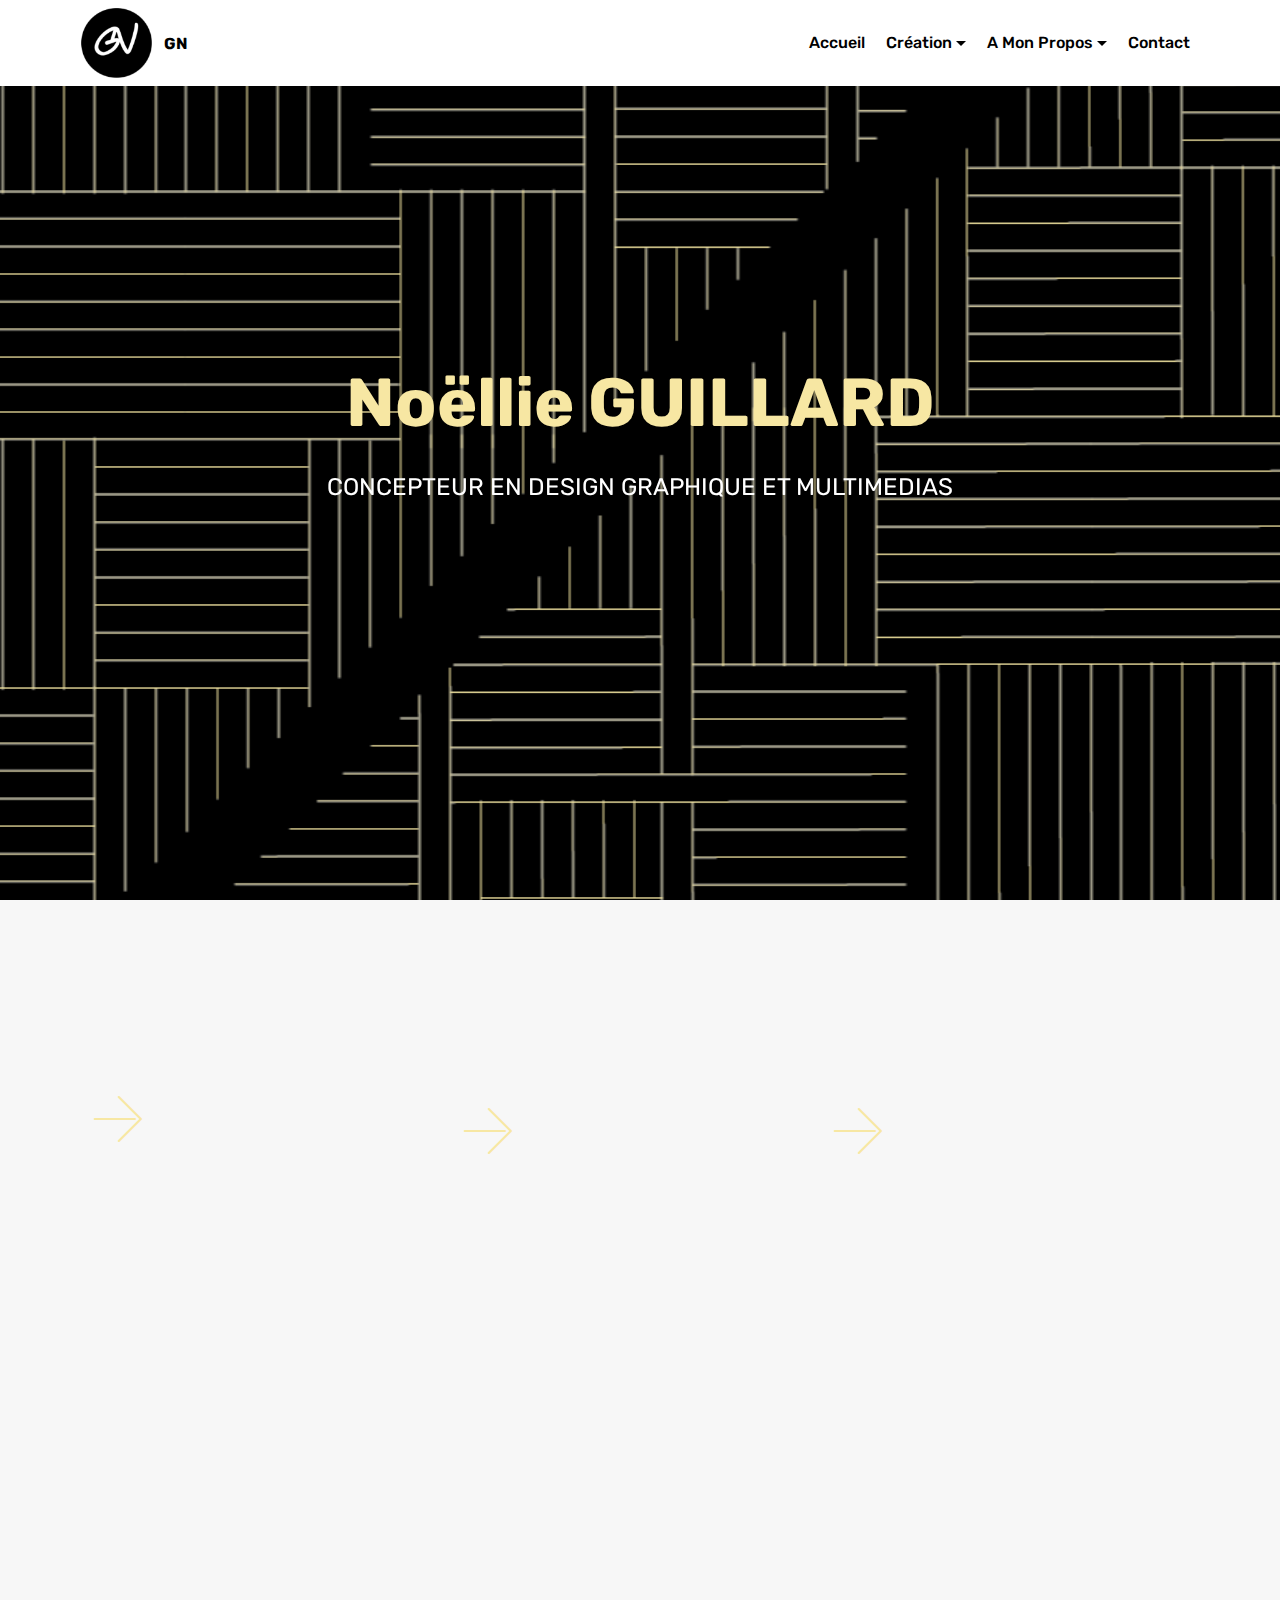
<file: index.html>
<!DOCTYPE html>
<html >
<head>
  <!-- Site made with Mobirise Website Builder v4.8.8, https://mobirise.com -->
  <meta charset="UTF-8">
  <meta http-equiv="X-UA-Compatible" content="IE=edge">
  <meta name="generator" content="Mobirise v4.8.8, mobirise.com">
  <meta name="viewport" content="width=device-width, initial-scale=1, minimum-scale=1">
  <link rel="shortcut icon" href="assets/images/logo-gn-122x116.png" type="image/x-icon">
  <meta name="description" content="">
  <title>Accueil</title>
  <link rel="stylesheet" href="assets/web/assets/mobirise-icons/mobirise-icons.css">
  <link rel="stylesheet" href="assets/tether/tether.min.css">
  <link rel="stylesheet" href="assets/bootstrap/css/bootstrap.min.css">
  <link rel="stylesheet" href="assets/bootstrap/css/bootstrap-grid.min.css">
  <link rel="stylesheet" href="assets/bootstrap/css/bootstrap-reboot.min.css">
  <link rel="stylesheet" href="assets/socicon/css/styles.css">
  <link rel="stylesheet" href="assets/animatecss/animate.min.css">
  <link rel="stylesheet" href="assets/dropdown/css/style.css">
  <link rel="stylesheet" href="assets/theme/css/style.css">
  <link rel="stylesheet" href="assets/mobirise/css/mbr-additional.css" type="text/css">
  
  
  
</head>
<body>
  <section class="menu cid-rc81kq8w1C" once="menu" id="menu2-0">

    

    <nav class="navbar navbar-expand beta-menu navbar-dropdown align-items-center navbar-fixed-top navbar-toggleable-sm">
        <button class="navbar-toggler navbar-toggler-right" type="button" data-toggle="collapse" data-target="#navbarSupportedContent" aria-controls="navbarSupportedContent" aria-expanded="false" aria-label="Toggle navigation">
            <div class="hamburger">
                <span></span>
                <span></span>
                <span></span>
                <span></span>
            </div>
        </button>
        <div class="menu-logo">
            <div class="navbar-brand">
                <span class="navbar-logo">
                    
                        <img src="assets/images/logo-gn-122x116.png" alt="" title="" style="height: 4.4rem;">
                    
                </span>
                <span class="navbar-caption-wrap"><a class="navbar-caption text-black display-4" href="index.html">
                        GN</a></span>
            </div>
        </div>
        <div class="collapse navbar-collapse" id="navbarSupportedContent">
            <ul class="navbar-nav nav-dropdown nav-right" data-app-modern-menu="true"><li class="nav-item">
                    <a class="nav-link link text-black display-4" href="index.html">Accueil</a>
                </li><li class="nav-item dropdown open"><a class="nav-link link text-black dropdown-toggle display-4" href="https://mobirise.co" data-toggle="dropdown-submenu" aria-expanded="true">Création</a><div class="dropdown-menu"><div class="dropdown"><a class="text-black dropdown-item dropdown-toggle display-4" href="https://mobirise.co" data-toggle="dropdown-submenu" aria-expanded="false">Photograhies</a><div class="dropdown-menu dropdown-submenu"><a class="text-black dropdown-item display-4" href="page2.html">Retouches</a><a class="text-black dropdown-item display-4" href="page3.html" aria-expanded="false">Photomontages</a></div></div><a class="text-black dropdown-item display-4" href="page10.html" aria-expanded="false">Illustrations</a><div class="dropdown open"><a class="text-black dropdown-item dropdown-toggle display-4" href="https://mobirise.co" aria-expanded="true" data-toggle="dropdown-submenu">Autres créations</a><div class="dropdown-menu dropdown-submenu"><a class="text-black dropdown-item display-4" href="page12.html" aria-expanded="false">Affiches</a><a class="text-black dropdown-item display-4" href="page8.html" aria-expanded="false">Prints</a><a class="text-black dropdown-item display-4" href="page11.html" aria-expanded="false">Projets</a></div></div><a class="text-black dropdown-item display-4" href="page9.html" aria-expanded="false">Logo</a></div></li>
                <li class="nav-item dropdown"><a class="nav-link link text-black dropdown-toggle display-4" href="page1.html" data-toggle="dropdown-submenu" aria-expanded="false">A Mon Propos</a><div class="dropdown-menu"><a class="text-black dropdown-item display-4" href="page4.html">CV</a><a class="text-black dropdown-item display-4" href="page5.html" aria-expanded="false">Qui suis-je ?</a></div></li><li class="nav-item">
                    <a class="nav-link link text-black display-4" href="page7.html">
                        Contact</a>
                </li></ul>
            
        </div>
    </nav>
</section>

<section class="engine"><a href="https://mobirise.info">Mobirise</a></section><section class="cid-rc81CDvmb1 mbr-fullscreen mbr-parallax-background" id="header2-1">

    

    

    <div class="container align-center">
        <div class="row justify-content-md-center">
            <div class="mbr-white col-md-10">
                <h1 class="mbr-section-title mbr-bold pb-3 mbr-fonts-style display-1">
                    Noëllie GUILLARD</h1>
                
                <p class="mbr-text pb-3 mbr-fonts-style display-5">
                    CONCEPTEUR EN DESIGN GRAPHIQUE ET MULTIMEDIAS</p>
                
            </div>
        </div>
    </div>
    
</section>

<section class="features14 cid-rezIkgbp6p" id="features14-22">
    
    

    
    <div class="container align-center">
        <h2 class="mbr-section-title pb-3 mbr-fonts-style display-2"><strong>
            Qu'est ce que le Design Graphique ?</strong>&nbsp;</h2>
        
        <div class="media-container-column">
            <div class="row justify-content-center">
                <div class="card p-4 col-12 col-md-6 col-lg-4">
                    <div class="media pb-3">
                        <div class="card-img align-self-center">
                            <span class="mbr-iconfont mbri-right" style="color: rgb(247, 231, 163); fill: rgb(247, 231, 163);"></span>
                        </div>
                        <div class="media-body">
                            <h4 class="card-title py-2 align-left mbr-fonts-style display-5">
                                Une création</h4>
                        </div>
                    </div>                
                    <div class="card-box align-left">
                        <p class="mbr-text mbr-fonts-style display-7"></p>
                    </div>
                </div>

                <div class="card p-4 col-12 col-md-6 col-lg-4">
                <div class="media pb-3">
                    <div class="card-img align-self-center">
                        <span class="mbr-iconfont mbri-right" style="color: rgb(247, 231, 163); fill: rgb(247, 231, 163);"></span>
                    </div>
                    <div class="media-body">
                        <h4 class="card-title py-2 align-left mbr-fonts-style display-5">permettant une communication</h4>
                    </div>
                </div>
                    <div class="card-box align-left">
                        <p class="mbr-text mbr-fonts-style display-7"></p>
                    </div>
                </div>

                <div class="card p-4 col-12 col-md-6 col-lg-4">
                <div class="media pb-3">
                    <div class="card-img align-self-center">
                        <span class="mbr-iconfont mbri-right" style="color: rgb(247, 231, 163); fill: rgb(247, 231, 163);"></span>
                    </div>
                    <div class="media-body">
                        <h4 class="card-title py-2 align-left mbr-fonts-style display-5">qui est construite par une réflexion.</h4>
                    </div>
                </div>
                    <div class="card-box align-left">
                        <p class="mbr-text mbr-fonts-style display-7"></p>
                    </div>
                </div>

                
            </div>
            <div class="media-container-row image-row">
                <div class="mbr-figure" style="width: 60%;">
                    <img src="assets/images/lanterne-1-600x403.jpg" alt="Mobirise" title="">
                </div>
            </div>
        </div>
    </div>
</section>

<section class="cid-rlUhj499Mq" id="footer1-2s">

    

    

    <div class="container">
        <div class="media-container-row content text-white">
            <div class="col-12 col-md-3">
                <div class="media-wrap">
                    <a href="https://mobirise.co/">
                        <img src="assets/images/logo-gn-169x161.png" alt="Mobirise" title="">
                    </a>
                </div>
            </div>
            <div class="col-12 col-md-3 mbr-fonts-style display-7">
                <h5 class="pb-3">
                    Adresse</h5>
                <p class="mbr-text">44 chemin du festival,<br>69620 OINGT</p>
            </div>
            <div class="col-12 col-md-3 mbr-fonts-style display-7">
                <h5 class="pb-3">
                    Contact</h5>
                <p class="mbr-text">
                    Email : noellieguillard@yahoo.fr &nbsp; &nbsp; Tel : 06 64 75 16 87&nbsp;<br></p>
            </div>
            <div class="col-12 col-md-3 mbr-fonts-style display-7">
                <h5 class="pb-3"></h5>
                <p class="mbr-text"></p>
            </div>
        </div>
        
    </div>
</section>


  <script src="assets/web/assets/jquery/jquery.min.js"></script>
  <script src="assets/popper/popper.min.js"></script>
  <script src="assets/tether/tether.min.js"></script>
  <script src="assets/bootstrap/js/bootstrap.min.js"></script>
  <script src="assets/smoothscroll/smooth-scroll.js"></script>
  <script src="assets/touchswipe/jquery.touch-swipe.min.js"></script>
  <script src="assets/viewportchecker/jquery.viewportchecker.js"></script>
  <script src="assets/parallax/jarallax.min.js"></script>
  <script src="assets/dropdown/js/script.min.js"></script>
  <script src="assets/theme/js/script.js"></script>
  
  
  <input name="animation" type="hidden">
  </body>
</html>
</file>
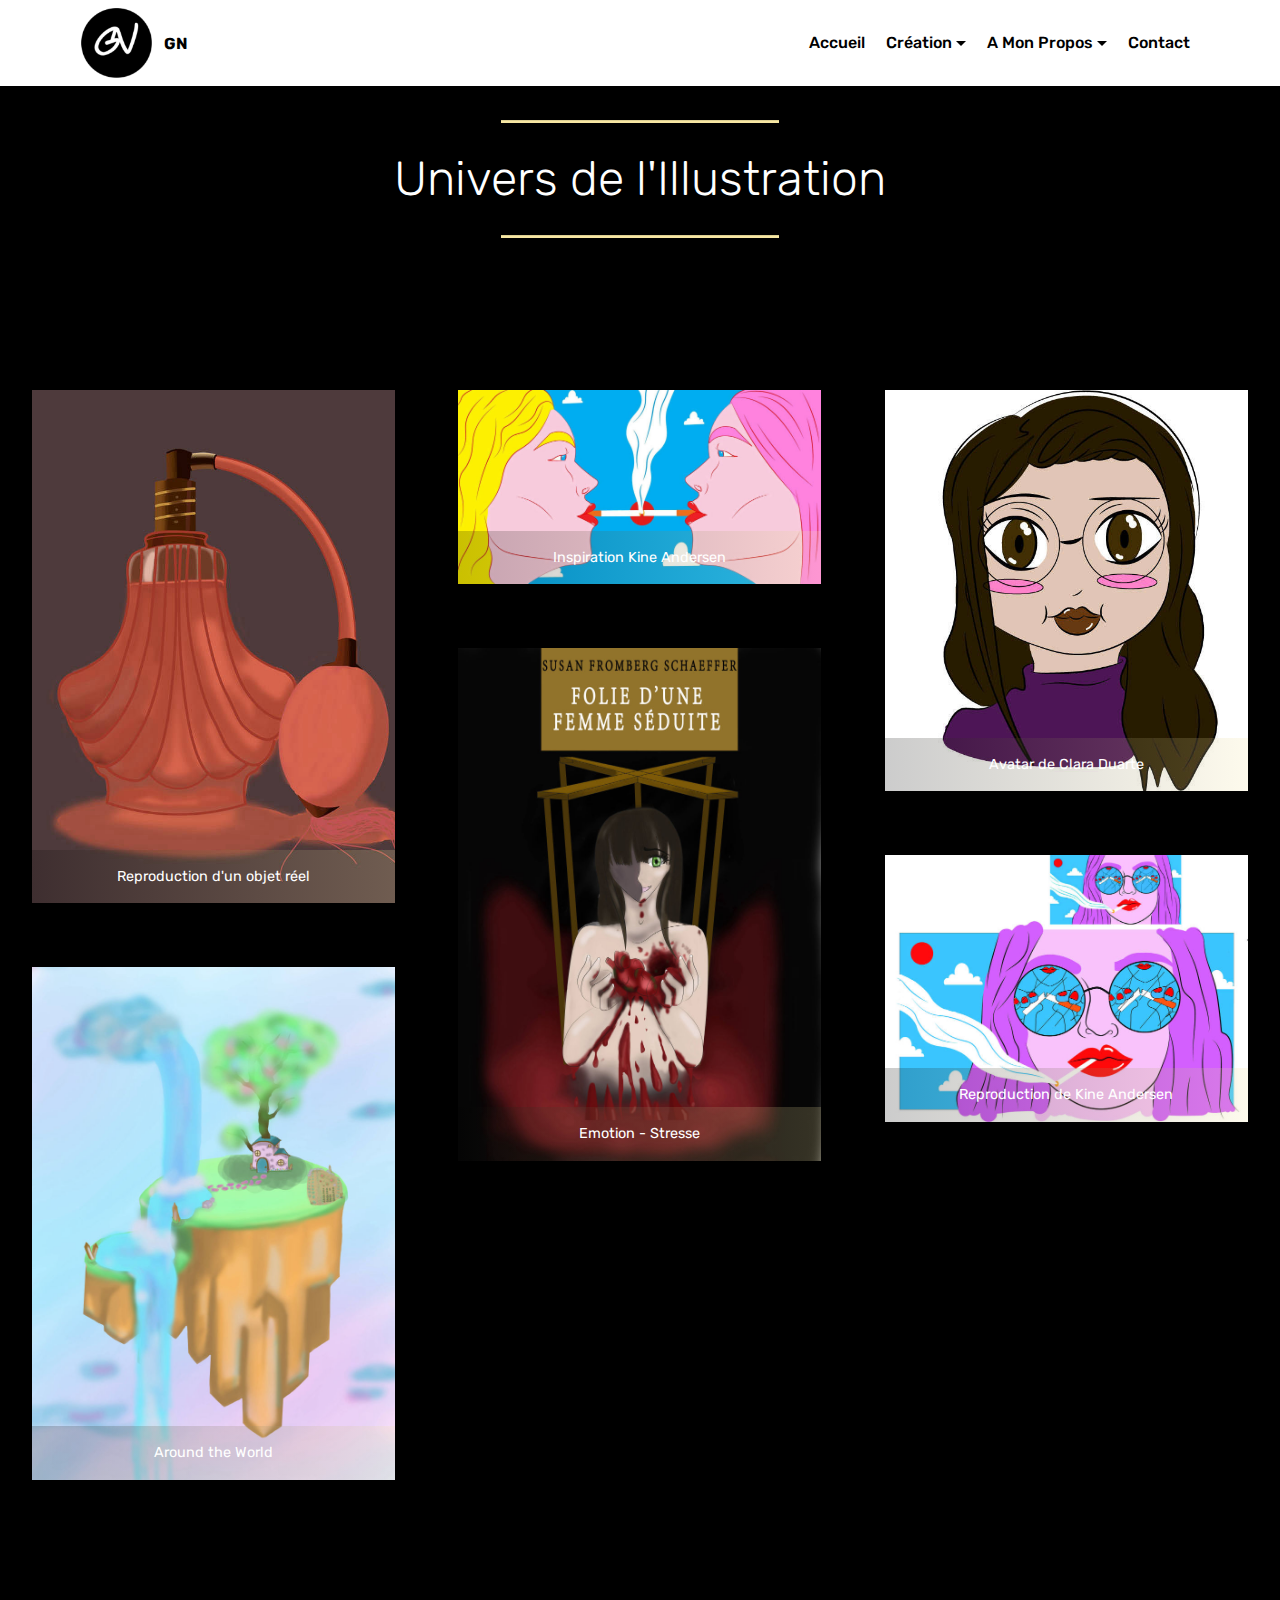
<file: page10.html>
<!DOCTYPE html>
<html >
<head>
  <!-- Site made with Mobirise Website Builder v4.8.8, https://mobirise.com -->
  <meta charset="UTF-8">
  <meta http-equiv="X-UA-Compatible" content="IE=edge">
  <meta name="generator" content="Mobirise v4.8.8, mobirise.com">
  <meta name="viewport" content="width=device-width, initial-scale=1, minimum-scale=1">
  <link rel="shortcut icon" href="assets/images/logo-gn-122x116.png" type="image/x-icon">
  <meta name="description" content="Web Builder Description">
  <title>Autres</title>
  <link rel="stylesheet" href="assets/web/assets/mobirise-icons/mobirise-icons.css">
  <link rel="stylesheet" href="assets/tether/tether.min.css">
  <link rel="stylesheet" href="assets/bootstrap/css/bootstrap.min.css">
  <link rel="stylesheet" href="assets/bootstrap/css/bootstrap-grid.min.css">
  <link rel="stylesheet" href="assets/bootstrap/css/bootstrap-reboot.min.css">
  <link rel="stylesheet" href="assets/dropdown/css/style.css">
  <link rel="stylesheet" href="assets/socicon/css/styles.css">
  <link rel="stylesheet" href="assets/animatecss/animate.min.css">
  <link rel="stylesheet" href="assets/theme/css/style.css">
  <link rel="stylesheet" href="assets/gallery/style.css">
  <link rel="stylesheet" href="assets/mobirise/css/mbr-additional.css" type="text/css">
  
  
  
</head>
<body>
  <section class="menu cid-rc81kq8w1C" once="menu" id="menu2-l">

    

    <nav class="navbar navbar-expand beta-menu navbar-dropdown align-items-center navbar-fixed-top navbar-toggleable-sm">
        <button class="navbar-toggler navbar-toggler-right" type="button" data-toggle="collapse" data-target="#navbarSupportedContent" aria-controls="navbarSupportedContent" aria-expanded="false" aria-label="Toggle navigation">
            <div class="hamburger">
                <span></span>
                <span></span>
                <span></span>
                <span></span>
            </div>
        </button>
        <div class="menu-logo">
            <div class="navbar-brand">
                <span class="navbar-logo">
                    
                        <img src="assets/images/logo-gn-122x116.png" alt="" title="" style="height: 4.4rem;">
                    
                </span>
                <span class="navbar-caption-wrap"><a class="navbar-caption text-black display-4" href="index.html">
                        GN</a></span>
            </div>
        </div>
        <div class="collapse navbar-collapse" id="navbarSupportedContent">
            <ul class="navbar-nav nav-dropdown nav-right" data-app-modern-menu="true"><li class="nav-item">
                    <a class="nav-link link text-black display-4" href="index.html">Accueil</a>
                </li><li class="nav-item dropdown open"><a class="nav-link link text-black dropdown-toggle display-4" href="https://mobirise.co" data-toggle="dropdown-submenu" aria-expanded="true">Création</a><div class="dropdown-menu"><div class="dropdown"><a class="text-black dropdown-item dropdown-toggle display-4" href="https://mobirise.co" data-toggle="dropdown-submenu" aria-expanded="false">Photograhies</a><div class="dropdown-menu dropdown-submenu"><a class="text-black dropdown-item display-4" href="page2.html">Retouches</a><a class="text-black dropdown-item display-4" href="page3.html" aria-expanded="false">Photomontages</a></div></div><a class="text-black dropdown-item display-4" href="page10.html" aria-expanded="false">Illustrations</a><div class="dropdown open"><a class="text-black dropdown-item dropdown-toggle display-4" href="https://mobirise.co" aria-expanded="true" data-toggle="dropdown-submenu">Autres créations</a><div class="dropdown-menu dropdown-submenu"><a class="text-black dropdown-item display-4" href="page12.html" aria-expanded="false">Affiches</a><a class="text-black dropdown-item display-4" href="page8.html" aria-expanded="false">Prints</a><a class="text-black dropdown-item display-4" href="page11.html" aria-expanded="false">Projets</a></div></div><a class="text-black dropdown-item display-4" href="page9.html" aria-expanded="false">Logo</a></div></li>
                <li class="nav-item dropdown"><a class="nav-link link text-black dropdown-toggle display-4" href="page1.html" data-toggle="dropdown-submenu" aria-expanded="false">A Mon Propos</a><div class="dropdown-menu"><a class="text-black dropdown-item display-4" href="page4.html">CV</a><a class="text-black dropdown-item display-4" href="page5.html" aria-expanded="false">Qui suis-je ?</a></div></li><li class="nav-item">
                    <a class="nav-link link text-black display-4" href="page7.html">
                        Contact</a>
                </li></ul>
            
        </div>
    </nav>
</section>

<section class="engine"><a href="https://mobirise.info/g">build your own website for free</a></section><section class="mbr-section article content10 cid-rezduwWeu7" id="content10-1t">
    
     

    <div class="container">
        <div class="inner-container" style="width: 100%;">
            <hr class="line" style="width: 25%;">
            <div class="section-text align-center mbr-white mbr-fonts-style display-2">
                    Univers de l'Illustration</div>
            <hr class="line" style="width: 25%;">
        </div>
    </div>
</section>

<section class="mbr-gallery mbr-slider-carousel cid-rezdUGsPKj" id="gallery1-1u">

    

    <div>
        <div><!-- Filter --><!-- Gallery --><div class="mbr-gallery-row"><div class="mbr-gallery-layout-default"><div><div><div class="mbr-gallery-item mbr-gallery-item--p4" data-video-url="false" data-tags="Impressionnant"><div href="#lb-gallery1-1u" data-slide-to="0" data-toggle="modal"><img src="assets/images/parfum-web-600x849-600x849.jpg" alt="" title=""><span class="icon-focus"></span><span class="mbr-gallery-title mbr-fonts-style display-7">Reproduction d'un objet réel</span></div></div><div class="mbr-gallery-item mbr-gallery-item--p4" data-video-url="false" data-tags="Adaptatif"><div href="#lb-gallery1-1u" data-slide-to="1" data-toggle="modal"><img src="assets/images/travail-repris-rogner-1777x953-800x429.jpg" alt="" title=""><span class="icon-focus"></span><span class="mbr-gallery-title mbr-fonts-style display-7">Inspiration Kine Andersen</span></div></div><div class="mbr-gallery-item mbr-gallery-item--p4" data-video-url="false" data-tags="Créatif"><div href="#lb-gallery1-1u" data-slide-to="2" data-toggle="modal"><img src="assets/images/clara-600x664-600x664.jpg" alt="" title=""><span class="icon-focus"></span><span class="mbr-gallery-title mbr-fonts-style display-7">Avatar de Clara Duarte</span></div></div><div class="mbr-gallery-item mbr-gallery-item--p4" data-video-url="false" data-tags="Animé"><div href="#lb-gallery1-1u" data-slide-to="3" data-toggle="modal"><img src="assets/images/foliedunefemme-rcupr-2000x2828-800x1131.jpg" alt="" title=""><span class="icon-focus"></span><span class="mbr-gallery-title mbr-fonts-style display-7">Emotion - Stresse</span></div></div><div class="mbr-gallery-item mbr-gallery-item--p4" data-video-url="false" data-tags="Impressionnant"><div href="#lb-gallery1-1u" data-slide-to="4" data-toggle="modal"><img src="assets/images/kine-1962x1445-800x589.jpg" alt="" title=""><span class="icon-focus"></span><span class="mbr-gallery-title mbr-fonts-style display-7">Reproduction de Kine Andersen</span></div></div><div class="mbr-gallery-item mbr-gallery-item--p4" data-video-url="false" data-tags="Impressionnant"><div href="#lb-gallery1-1u" data-slide-to="5" data-toggle="modal"><img src="assets/images/aroundtheworld-2000x2828-800x1131.jpg" alt="" title=""><span class="icon-focus"></span><span class="mbr-gallery-title mbr-fonts-style display-7">Around the World</span></div></div></div></div><div class="clearfix"></div></div></div><!-- Lightbox --><div data-app-prevent-settings="" class="mbr-slider modal fade carousel slide" tabindex="-1" data-keyboard="true" data-interval="false" id="lb-gallery1-1u"><div class="modal-dialog"><div class="modal-content"><div class="modal-body"><div class="carousel-inner"><div class="carousel-item"><img src="assets/images/parfum-web-600x849.jpg" alt="" title=""></div><div class="carousel-item"><img src="assets/images/travail-repris-rogner-1777x953.jpg" alt="" title=""></div><div class="carousel-item"><img src="assets/images/clara-600x664.jpg" alt="" title=""></div><div class="carousel-item active"><img src="assets/images/foliedunefemme-rcupr-2000x2828.jpg" alt="" title=""></div><div class="carousel-item"><img src="assets/images/kine-1962x1445.jpg" alt="" title=""></div><div class="carousel-item"><img src="assets/images/aroundtheworld-2000x2828.jpg" alt="" title=""></div></div><a class="carousel-control carousel-control-prev" role="button" data-slide="prev" href="#lb-gallery1-1u"><span class="mbri-left mbr-iconfont" aria-hidden="true"></span><span class="sr-only">Previous</span></a><a class="carousel-control carousel-control-next" role="button" data-slide="next" href="#lb-gallery1-1u"><span class="mbri-right mbr-iconfont" aria-hidden="true"></span><span class="sr-only">Next</span></a><a class="close" href="#" role="button" data-dismiss="modal"><span class="sr-only">Close</span></a></div></div></div></div></div>
    </div>

</section>

<section class="cid-rezhMfT0qC" id="footer1-1v">

    

    

    <div class="container">
        <div class="media-container-row content text-white">
            <div class="col-12 col-md-3">
                <div class="media-wrap">
                    <a href="https://mobirise.co/">
                        <img src="assets/images/logo-gn-169x161.png" alt="Mobirise" title="">
                    </a>
                </div>
            </div>
            <div class="col-12 col-md-3 mbr-fonts-style display-7">
                <h5 class="pb-3">
                    Adresse</h5>
                <p class="mbr-text">44 chemin du festival,<br>69620 OINGT</p>
            </div>
            <div class="col-12 col-md-3 mbr-fonts-style display-7">
                <h5 class="pb-3">
                    Contact</h5>
                <p class="mbr-text">
                    Email : noellieguillard@yahoo.fr &nbsp; &nbsp; Tel : 06 64 75 16 87&nbsp;<br></p>
            </div>
            <div class="col-12 col-md-3 mbr-fonts-style display-7">
                <h5 class="pb-3"></h5>
                <p class="mbr-text"></p>
            </div>
        </div>
        
    </div>
</section>


  <script src="assets/web/assets/jquery/jquery.min.js"></script>
  <script src="assets/popper/popper.min.js"></script>
  <script src="assets/tether/tether.min.js"></script>
  <script src="assets/bootstrap/js/bootstrap.min.js"></script>
  <script src="assets/smoothscroll/smooth-scroll.js"></script>
  <script src="assets/dropdown/js/script.min.js"></script>
  <script src="assets/touchswipe/jquery.touch-swipe.min.js"></script>
  <script src="assets/viewportchecker/jquery.viewportchecker.js"></script>
  <script src="assets/masonry/masonry.pkgd.min.js"></script>
  <script src="assets/imagesloaded/imagesloaded.pkgd.min.js"></script>
  <script src="assets/bootstrapcarouselswipe/bootstrap-carousel-swipe.js"></script>
  <script src="assets/vimeoplayer/jquery.mb.vimeo_player.js"></script>
  <script src="assets/theme/js/script.js"></script>
  <script src="assets/gallery/player.min.js"></script>
  <script src="assets/gallery/script.js"></script>
  <script src="assets/slidervideo/script.js"></script>
  
  
  <input name="animation" type="hidden">
  </body>
</html>
</file>
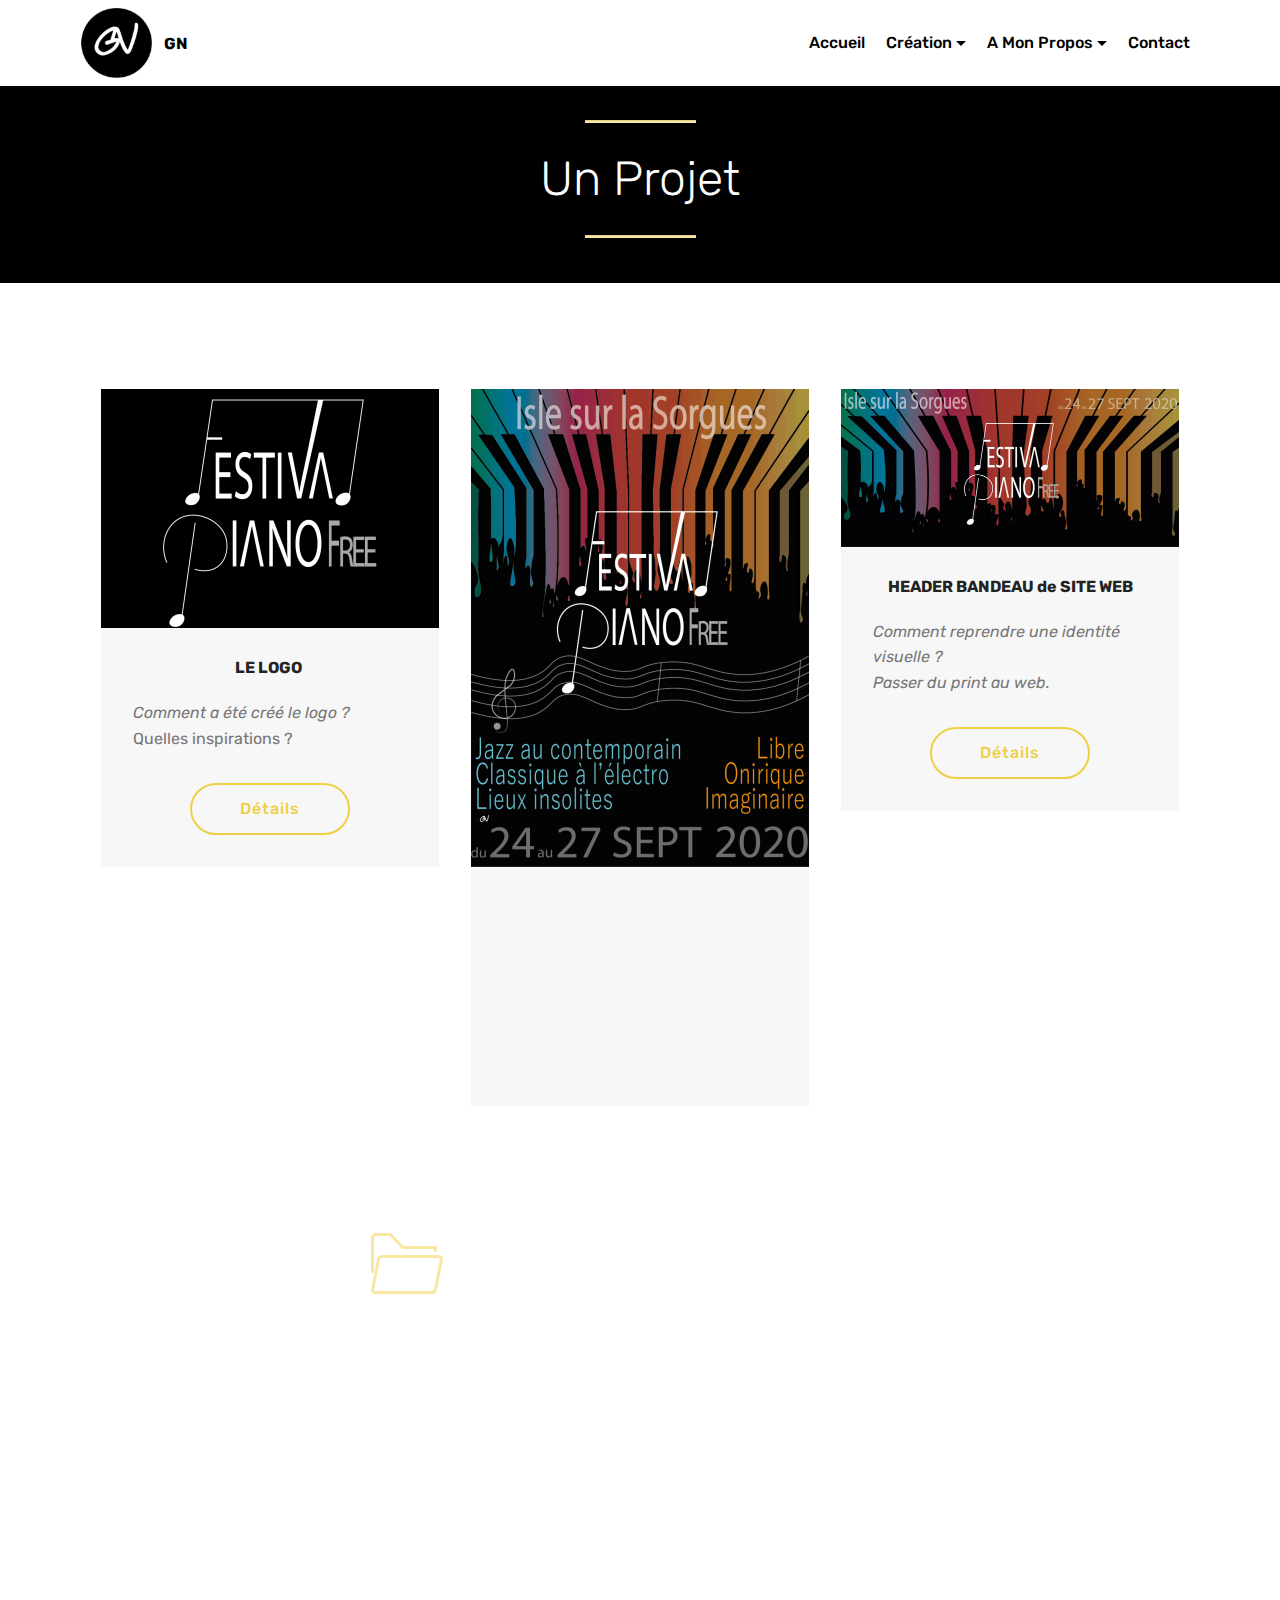
<file: page11.html>
<!DOCTYPE html>
<html >
<head>
  <!-- Site made with Mobirise Website Builder v4.8.8, https://mobirise.com -->
  <meta charset="UTF-8">
  <meta http-equiv="X-UA-Compatible" content="IE=edge">
  <meta name="generator" content="Mobirise v4.8.8, mobirise.com">
  <meta name="viewport" content="width=device-width, initial-scale=1, minimum-scale=1">
  <link rel="shortcut icon" href="assets/images/logo-gn-122x116.png" type="image/x-icon">
  <meta name="description" content="Site Generator Description">
  <title>Projet</title>
  <link rel="stylesheet" href="assets/web/assets/mobirise-icons/mobirise-icons.css">
  <link rel="stylesheet" href="assets/tether/tether.min.css">
  <link rel="stylesheet" href="assets/bootstrap/css/bootstrap.min.css">
  <link rel="stylesheet" href="assets/bootstrap/css/bootstrap-grid.min.css">
  <link rel="stylesheet" href="assets/bootstrap/css/bootstrap-reboot.min.css">
  <link rel="stylesheet" href="assets/socicon/css/styles.css">
  <link rel="stylesheet" href="assets/animatecss/animate.min.css">
  <link rel="stylesheet" href="assets/dropdown/css/style.css">
  <link rel="stylesheet" href="assets/theme/css/style.css">
  <link rel="stylesheet" href="assets/mobirise/css/mbr-additional.css" type="text/css">
  
  
  
</head>
<body>
  <section class="menu cid-rc81kq8w1C" once="menu" id="menu2-m">

    

    <nav class="navbar navbar-expand beta-menu navbar-dropdown align-items-center navbar-fixed-top navbar-toggleable-sm">
        <button class="navbar-toggler navbar-toggler-right" type="button" data-toggle="collapse" data-target="#navbarSupportedContent" aria-controls="navbarSupportedContent" aria-expanded="false" aria-label="Toggle navigation">
            <div class="hamburger">
                <span></span>
                <span></span>
                <span></span>
                <span></span>
            </div>
        </button>
        <div class="menu-logo">
            <div class="navbar-brand">
                <span class="navbar-logo">
                    
                        <img src="assets/images/logo-gn-122x116.png" alt="" title="" style="height: 4.4rem;">
                    
                </span>
                <span class="navbar-caption-wrap"><a class="navbar-caption text-black display-4" href="index.html">
                        GN</a></span>
            </div>
        </div>
        <div class="collapse navbar-collapse" id="navbarSupportedContent">
            <ul class="navbar-nav nav-dropdown nav-right" data-app-modern-menu="true"><li class="nav-item">
                    <a class="nav-link link text-black display-4" href="index.html">Accueil</a>
                </li><li class="nav-item dropdown open"><a class="nav-link link text-black dropdown-toggle display-4" href="https://mobirise.co" data-toggle="dropdown-submenu" aria-expanded="true">Création</a><div class="dropdown-menu"><div class="dropdown"><a class="text-black dropdown-item dropdown-toggle display-4" href="https://mobirise.co" data-toggle="dropdown-submenu" aria-expanded="false">Photograhies</a><div class="dropdown-menu dropdown-submenu"><a class="text-black dropdown-item display-4" href="page2.html">Retouches</a><a class="text-black dropdown-item display-4" href="page3.html" aria-expanded="false">Photomontages</a></div></div><a class="text-black dropdown-item display-4" href="page10.html" aria-expanded="false">Illustrations</a><div class="dropdown open"><a class="text-black dropdown-item dropdown-toggle display-4" href="https://mobirise.co" aria-expanded="true" data-toggle="dropdown-submenu">Autres créations</a><div class="dropdown-menu dropdown-submenu"><a class="text-black dropdown-item display-4" href="page12.html" aria-expanded="false">Affiches</a><a class="text-black dropdown-item display-4" href="page8.html" aria-expanded="false">Prints</a><a class="text-black dropdown-item display-4" href="page11.html" aria-expanded="false">Projets</a></div></div><a class="text-black dropdown-item display-4" href="page9.html" aria-expanded="false">Logo</a></div></li>
                <li class="nav-item dropdown"><a class="nav-link link text-black dropdown-toggle display-4" href="page1.html" data-toggle="dropdown-submenu" aria-expanded="false">A Mon Propos</a><div class="dropdown-menu"><a class="text-black dropdown-item display-4" href="page4.html">CV</a><a class="text-black dropdown-item display-4" href="page5.html" aria-expanded="false">Qui suis-je ?</a></div></li><li class="nav-item">
                    <a class="nav-link link text-black display-4" href="page7.html">
                        Contact</a>
                </li></ul>
            
        </div>
    </nav>
</section>

<section class="engine"><a href="https://mobirise.info/n">simple website templates</a></section><section class="mbr-section article content10 cid-ressmrU6tl" id="content10-14">
    
     

    <div class="container">
        <div class="inner-container" style="width: 100%;">
            <hr class="line" style="width: 10%;">
            <div class="section-text align-center mbr-white mbr-fonts-style display-2">
                    Un Projet</div>
            <hr class="line" style="width: 10%;">
        </div>
    </div>
</section>

<section class="features3 cid-rexSgGEssN" id="features3-1f">

    

    
    <div class="container">
        <div class="media-container-row">
            <div class="card p-3 col-12 col-md-6 col-lg-4">
                <div class="card-wrapper">
                    <div class="card-img">
                        <img src="assets/images/logo-festival-piano-free-676x478.png" alt="Mobirise" title="">
                    </div>
                    <div class="card-box">
                        <h4 class="card-title mbr-fonts-style display-7"><strong>
                            LE LOGO&nbsp;</strong></h4>
                        <p class="mbr-text mbr-fonts-style display-7"><em>Comment a été créé le logo ?&nbsp;<br></em>Quelles inspirations ?&nbsp;</p>
                    </div>
                    <div class="mbr-section-btn text-center"><a href="page11.html#content10-18" class="btn btn-info-outline display-4">Détails</a></div>
                </div>
            </div>

            <div class="card p-3 col-12 col-md-6 col-lg-4">
                <div class="card-wrapper">
                    <div class="card-img">
                        <img src="assets/images/affiche-festival-piano-free-676x956.png" alt="Mobirise" title="">
                    </div>
                    <div class="card-box">
                        <h4 class="card-title mbr-fonts-style display-7"><strong>
                            L'AFFICHE</strong></h4>
                        <p class="mbr-text mbr-fonts-style display-7"><em>
                            Comment ont été créées l'affiche et l'identité visuelle de l'événement ?&nbsp;</em></p>
                    </div>
                    <div class="mbr-section-btn text-center"><a href="page11.html#content10-1b" class="btn btn-info-outline display-4">
                            Détails</a></div>
                </div>
            </div>

            <div class="card p-3 col-12 col-md-6 col-lg-4">
                <div class="card-wrapper">
                    <div class="card-img">
                        <img src="assets/images/baniere-festival-piano-676x315.jpg" alt="Mobirise" title="">
                    </div>
                    <div class="card-box">
                        <h4 class="card-title mbr-fonts-style display-7"><strong>
                            HEADER BANDEAU de SITE WEB</strong></h4>
                        <p class="mbr-text mbr-fonts-style display-7"><em>
                            Comment reprendre une identité visuelle ?&nbsp;<br>Passer du print au web.</em></p>
                    </div>
                    <div class="mbr-section-btn text-center"><a href="page11.html#content10-1h" class="btn btn-info-outline display-4">
                            Détails</a></div>
                </div>
            </div>

            
        </div>
    </div>
</section>

<section class="features9 cid-resEL4AceA" id="features9-1a">

    

    
    <div class="container">
        <div class="row justify-content-center">
            <div class="card p-3 col-12 col-md-6">
                <div class="media-container-row">
                    <div class="card-img pr-2">
                        <span class="mbr-iconfont mbri-opened-folder" style="color: rgb(247, 231, 163); fill: rgb(247, 231, 163);"></span>
                    </div>
                    <div class="card-box">
                        
                        <p class="mbr-text mbr-fonts-style display-5"><strong>Quel est le projet demandé ?</strong>&nbsp;<br><br></p><p><strong>Le projet demandé par le client est de réaliser un logo, une affiche et un header bandeau de site web en laissant libre cours à mon imagination tout en répondant aux critères demandés. 
</strong><br>
<br><strong>        </strong>&nbsp;&nbsp;&nbsp;<strong>Les critères sont :</strong> 
<br>- Festival de musique 
<br>- Dates du 24 au 27 septembre 2020
<br>- Nom du Festival FESTIVAL PIANO FREE Isle sur la Sorgues
<br>- Le concept est le piano en liberté, onirique, imaginaire et libre, du classique à l’électro, jazz et contemporain, dans des lieux insolites avec des concerts extraordinaires.&nbsp;<br></p><p></p>
                    </div>
                </div>
            </div>

            

            

            
        </div>
    </div>
</section>

<section class="mbr-section article content10 cid-resB1h6hqp" id="content10-18">
    
     

    <div class="container">
        <div class="inner-container" style="width: 50%;">
            <hr class="line" style="width: 10%;">
            <div class="section-text align-center mbr-white mbr-fonts-style display-5">
                    LE LOGO</div>
            <hr class="line" style="width: 10%;">
        </div>
    </div>
</section>

<section class="testimonials2 cid-resAHrF4jF" id="testimonials2-17">

    

    

    <div class="container">
        <div class="media-container-row">
            <div class="mbr-figure pr-lg-5" style="width: 60%;">
              <img src="assets/images/logo-festival-piano-free-1162x821.png" alt="" title="">
            </div>
            <div class="media-content px-3 align-self-center mbr-white py-2">
                    <p class="mbr-text testimonial-text mbr-fonts-style display-7">" Le logo du Festival Piano Free a tout d'abord été réalisé sur papier pour le travailler plus facilement et le modifier à ma guise. Ainsi, le but est d'intégrer le mouvement d'un festival ainsi que la représentation même de la musique avec une intégration des notes de musique au sein même du logo. Le logo tient dans un carré et la note formée par le F et le L permettent la structuration du logo. Il est blanc et gris ce qui lui permet de s'intégrer sur des fonds colorés ou Noir. "</p>
                    <p class="mbr-author-name pt-4 mb-2 mbr-fonts-style display-7">- NG</p>
                    <p class="mbr-author-desc mbr-fonts-style display-7"></p>
            </div>
        </div>
    </div>
</section>

<section class="mbr-section article content10 cid-resJZFsSai" id="content10-1b">
    
     

    <div class="container">
        <div class="inner-container" style="width: 50%;">
            <hr class="line" style="width: 25%;">
            <div class="section-text align-center mbr-white mbr-fonts-style display-5">
                    L'AFFICHE</div>
            <hr class="line" style="width: 25%;">
        </div>
    </div>
</section>

<section class="testimonials2 cid-resKdkWHoI" id="testimonials2-1c">

    

    

    <div class="container">
        <div class="media-container-row">
            <div class="mbr-figure pr-lg-5" style="width: 45%;">
              <img src="assets/images/affiche-festival-piano-free-842x1191.png" alt="" title="">
            </div>
            <div class="media-content px-3 align-self-center mbr-white py-2">
                    <p class="mbr-text testimonial-text mbr-fonts-style display-7">"Cette affiche est composée en trois parties. <br>Tout d'abord, le piano coloré qui attire l'oeil du spectateur. En bas de celui-ci, des gouttes peuvent être distinguées mais également des personnes qui dansent.&nbsp;<br>Ensuite, sur le deuxième plan nous voyons le logo qui est appuyé par une partition de musique et lui permet une cohérence dans le décor. Le logo est centré afin de le mettre en avant.<br>Enfin, nous voyons en bas de l'affiche le coeur de l'événement&nbsp;c'est-à-dire le thème."<br><br></p>
                    <p class="mbr-author-name pt-4 mb-2 mbr-fonts-style display-7">- NG</p>
                    <p class="mbr-author-desc mbr-fonts-style display-7"></p>
            </div>
        </div>
    </div>
</section>

<section class="mbr-section article content10 cid-reyQHr4Liq" id="content10-1h">
    
     

    <div class="container">
        <div class="inner-container" style="width: 50%;">
            <hr class="line" style="width: 25%;">
            <div class="section-text align-center mbr-white mbr-fonts-style display-5">
                    HEADER BANDEAU</div>
            <hr class="line" style="width: 25%;">
        </div>
    </div>
</section>

<section class="testimonials2 cid-reyRteTalM" id="testimonials2-1j">

    

    

    <div class="container">
        <div class="media-container-row">
            <div class="mbr-figure pr-lg-5" style="width: 80%;">
              <img src="assets/images/baniere-festival-piano-792x369.jpg" alt="" title="">
            </div>
            <div class="media-content px-3 align-self-center mbr-white py-2">
                    <p class="mbr-text testimonial-text mbr-fonts-style display-7">"Ce header bandeau reprend tous les codes de l'identité graphique créés dans l'affiche précédente. Le piano coloré est une composante importante dans l'identité graphique c'est pourquoi il est mis en avant."</p>
                    <p class="mbr-author-name pt-4 mb-2 mbr-fonts-style display-7">- NG</p>
                    <p class="mbr-author-desc mbr-fonts-style display-7"></p>
            </div>
        </div>
    </div>
</section>

<section class="cid-rlUhv8cQd1" id="footer1-2u">

    

    

    <div class="container">
        <div class="media-container-row content text-white">
            <div class="col-12 col-md-3">
                <div class="media-wrap">
                    <a href="https://mobirise.co/">
                        <img src="assets/images/logo-gn-169x161.png" alt="Mobirise" title="">
                    </a>
                </div>
            </div>
            <div class="col-12 col-md-3 mbr-fonts-style display-7">
                <h5 class="pb-3">
                    Adresse</h5>
                <p class="mbr-text">44 chemin du festival,<br>69620 OINGT</p>
            </div>
            <div class="col-12 col-md-3 mbr-fonts-style display-7">
                <h5 class="pb-3">
                    Contact</h5>
                <p class="mbr-text">
                    Email : noellieguillard@yahoo.fr &nbsp; &nbsp; Tel : 06 64 75 16 87&nbsp;<br></p>
            </div>
            <div class="col-12 col-md-3 mbr-fonts-style display-7">
                <h5 class="pb-3"></h5>
                <p class="mbr-text"></p>
            </div>
        </div>
        
    </div>
</section>


  <script src="assets/web/assets/jquery/jquery.min.js"></script>
  <script src="assets/popper/popper.min.js"></script>
  <script src="assets/tether/tether.min.js"></script>
  <script src="assets/bootstrap/js/bootstrap.min.js"></script>
  <script src="assets/smoothscroll/smooth-scroll.js"></script>
  <script src="assets/touchswipe/jquery.touch-swipe.min.js"></script>
  <script src="assets/viewportchecker/jquery.viewportchecker.js"></script>
  <script src="assets/dropdown/js/script.min.js"></script>
  <script src="assets/theme/js/script.js"></script>
  
  
  <input name="animation" type="hidden">
  </body>
</html>
</file>
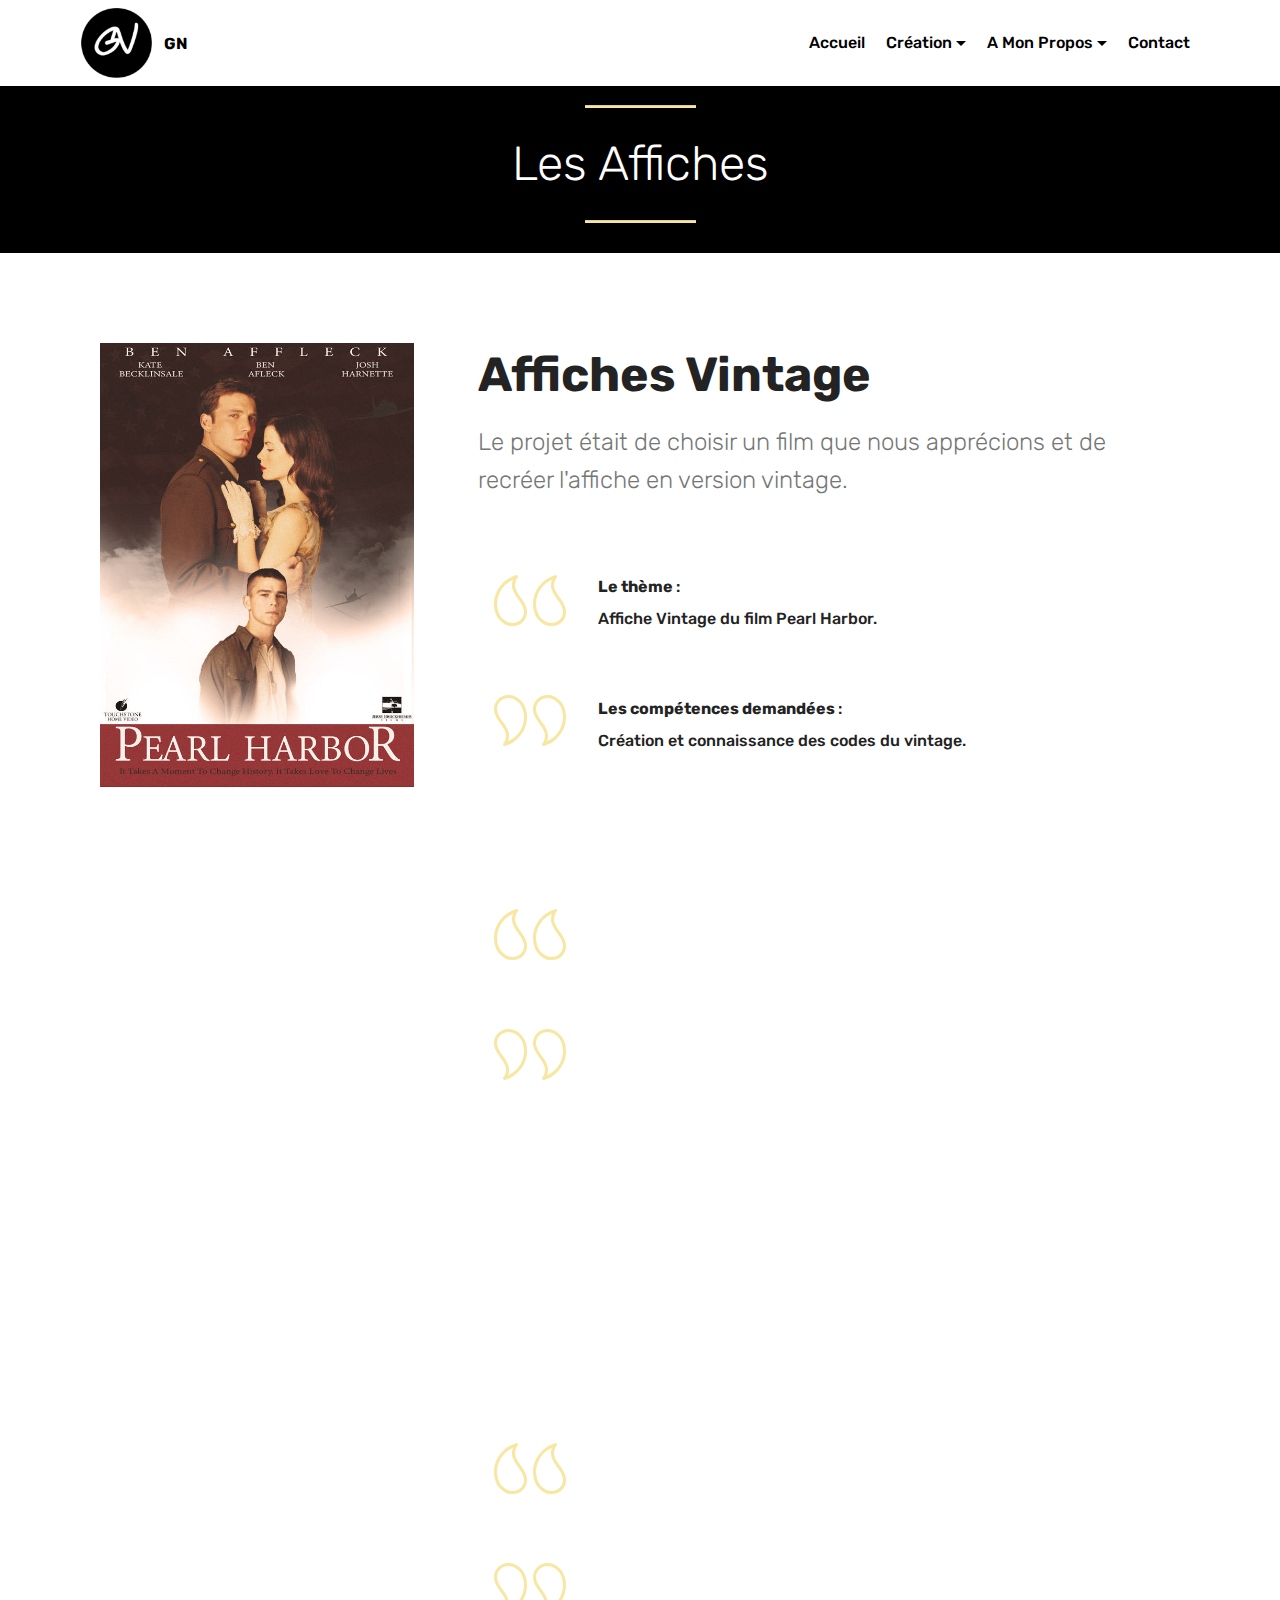
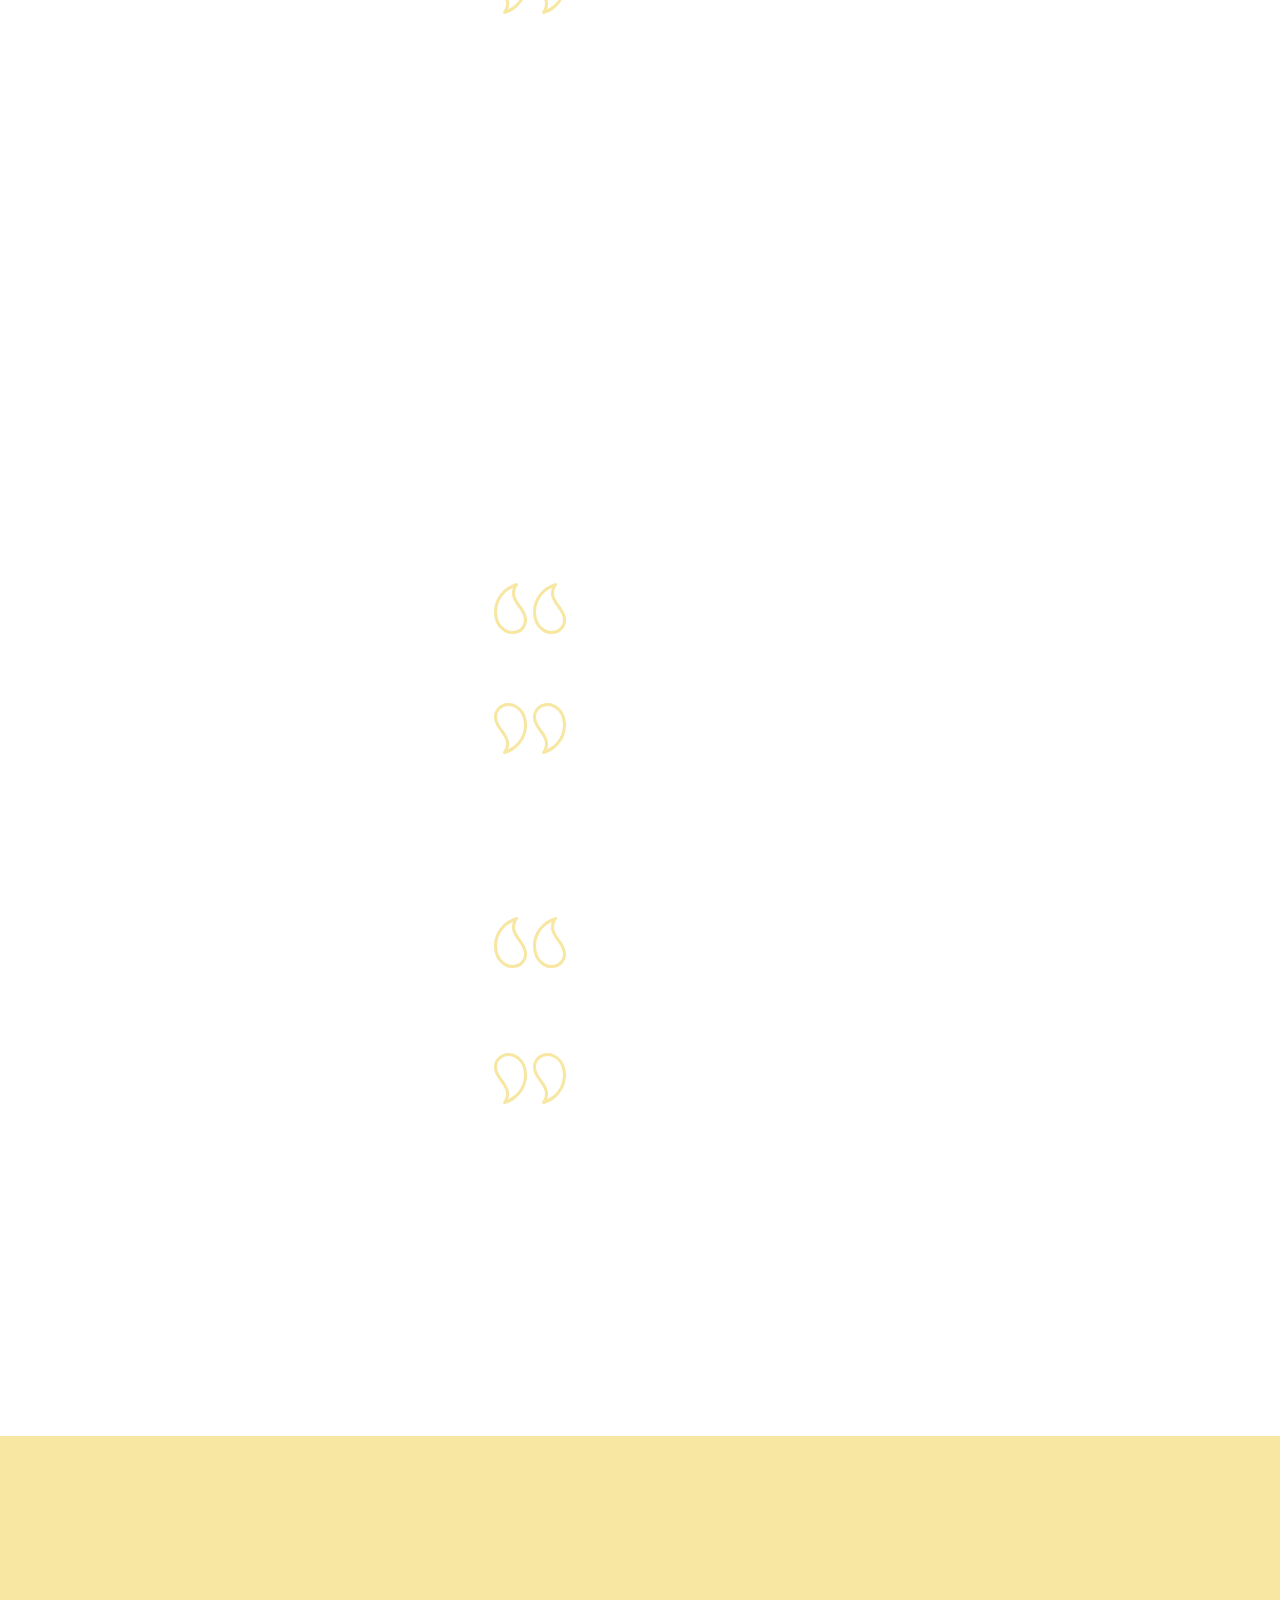
<file: page12.html>
<!DOCTYPE html>
<html >
<head>
  <!-- Site made with Mobirise Website Builder v4.8.8, https://mobirise.com -->
  <meta charset="UTF-8">
  <meta http-equiv="X-UA-Compatible" content="IE=edge">
  <meta name="generator" content="Mobirise v4.8.8, mobirise.com">
  <meta name="viewport" content="width=device-width, initial-scale=1, minimum-scale=1">
  <link rel="shortcut icon" href="assets/images/logo-gn-122x116.png" type="image/x-icon">
  <meta name="description" content="Website Generator Description">
  <title>Affiches</title>
  <link rel="stylesheet" href="assets/web/assets/mobirise-icons/mobirise-icons.css">
  <link rel="stylesheet" href="assets/tether/tether.min.css">
  <link rel="stylesheet" href="assets/bootstrap/css/bootstrap.min.css">
  <link rel="stylesheet" href="assets/bootstrap/css/bootstrap-grid.min.css">
  <link rel="stylesheet" href="assets/bootstrap/css/bootstrap-reboot.min.css">
  <link rel="stylesheet" href="assets/socicon/css/styles.css">
  <link rel="stylesheet" href="assets/animatecss/animate.min.css">
  <link rel="stylesheet" href="assets/dropdown/css/style.css">
  <link rel="stylesheet" href="assets/theme/css/style.css">
  <link rel="stylesheet" href="assets/mobirise/css/mbr-additional.css" type="text/css">
  
  
  
</head>
<body>
  <section class="menu cid-rc81kq8w1C" once="menu" id="menu2-n">

    

    <nav class="navbar navbar-expand beta-menu navbar-dropdown align-items-center navbar-fixed-top navbar-toggleable-sm">
        <button class="navbar-toggler navbar-toggler-right" type="button" data-toggle="collapse" data-target="#navbarSupportedContent" aria-controls="navbarSupportedContent" aria-expanded="false" aria-label="Toggle navigation">
            <div class="hamburger">
                <span></span>
                <span></span>
                <span></span>
                <span></span>
            </div>
        </button>
        <div class="menu-logo">
            <div class="navbar-brand">
                <span class="navbar-logo">
                    
                        <img src="assets/images/logo-gn-122x116.png" alt="" title="" style="height: 4.4rem;">
                    
                </span>
                <span class="navbar-caption-wrap"><a class="navbar-caption text-black display-4" href="index.html">
                        GN</a></span>
            </div>
        </div>
        <div class="collapse navbar-collapse" id="navbarSupportedContent">
            <ul class="navbar-nav nav-dropdown nav-right" data-app-modern-menu="true"><li class="nav-item">
                    <a class="nav-link link text-black display-4" href="index.html">Accueil</a>
                </li><li class="nav-item dropdown open"><a class="nav-link link text-black dropdown-toggle display-4" href="https://mobirise.co" data-toggle="dropdown-submenu" aria-expanded="true">Création</a><div class="dropdown-menu"><div class="dropdown"><a class="text-black dropdown-item dropdown-toggle display-4" href="https://mobirise.co" data-toggle="dropdown-submenu" aria-expanded="false">Photograhies</a><div class="dropdown-menu dropdown-submenu"><a class="text-black dropdown-item display-4" href="page2.html">Retouches</a><a class="text-black dropdown-item display-4" href="page3.html" aria-expanded="false">Photomontages</a></div></div><a class="text-black dropdown-item display-4" href="page10.html" aria-expanded="false">Illustrations</a><div class="dropdown open"><a class="text-black dropdown-item dropdown-toggle display-4" href="https://mobirise.co" aria-expanded="true" data-toggle="dropdown-submenu">Autres créations</a><div class="dropdown-menu dropdown-submenu"><a class="text-black dropdown-item display-4" href="page12.html" aria-expanded="false">Affiches</a><a class="text-black dropdown-item display-4" href="page8.html" aria-expanded="false">Prints</a><a class="text-black dropdown-item display-4" href="page11.html" aria-expanded="false">Projets</a></div></div><a class="text-black dropdown-item display-4" href="page9.html" aria-expanded="false">Logo</a></div></li>
                <li class="nav-item dropdown"><a class="nav-link link text-black dropdown-toggle display-4" href="page1.html" data-toggle="dropdown-submenu" aria-expanded="false">A Mon Propos</a><div class="dropdown-menu"><a class="text-black dropdown-item display-4" href="page4.html">CV</a><a class="text-black dropdown-item display-4" href="page5.html" aria-expanded="false">Qui suis-je ?</a></div></li><li class="nav-item">
                    <a class="nav-link link text-black display-4" href="page7.html">
                        Contact</a>
                </li></ul>
            
        </div>
    </nav>
</section>

<section class="engine"><a href="https://mobirise.info/u">bootstrap website templates</a></section><section class="mbr-section article content10 cid-reoseoDlXX" id="content10-11">
    
     

    <div class="container">
        <div class="inner-container" style="width: 100%;">
            <hr class="line" style="width: 10%;">
            <div class="section-text align-center mbr-white mbr-fonts-style display-2">Les Affiches</div>
            <hr class="line" style="width: 10%;">
        </div>
    </div>
</section>

<section class="features11 cid-reorKHwBF1" id="features11-z">

    

    

    <div class="container">   
        <div class="col-md-12">
            <div class="media-container-row">
                <div class="mbr-figure" style="width: 35%;">
                    <img src="assets/images/affiche-pearl-harbor-600x849.jpg" alt="Mobirise" title="">
                </div>
                <div class=" align-left aside-content">
                    <h2 class="mbr-title pt-2 mbr-fonts-style display-2"><strong>
                        Affiches Vintage</strong></h2>
                    <div class="mbr-section-text">
                        <p class="mbr-text mb-5 pt-3 mbr-light mbr-fonts-style display-5">
                        Le projet était de choisir un film que nous apprécions et de recréer l'affiche en version vintage.</p>
                    </div>

                    <div class="block-content">
                        <div class="card p-3 pr-3">
                            <div class="media">
                                <div class=" align-self-center card-img pb-3">
                                    <span class="mbr-iconfont mbri-quote-left" style="color: rgb(247, 231, 163); fill: rgb(247, 231, 163);"></span>
                                </div>     
                                <div class="media-body">
                                    <h4 class="card-title mbr-fonts-style display-7"><strong>Le thème </strong>:<br> <br>Affiche Vintage du film Pearl Harbor.</h4>
                                </div>
                            </div>                

                            <div class="card-box">
                                
                            </div>
                        </div>

                        <div class="card p-3 pr-3">
                            <div class="media">
                                <div class="align-self-center card-img pb-3">
                                    <span class="mbr-iconfont mbri-quote-right" style="color: rgb(247, 231, 163); fill: rgb(247, 231, 163);"></span>
                                </div>     
                                <div class="media-body">
                                    <h4 class="card-title mbr-fonts-style display-7"><strong>Les compétences demandées </strong>: <br><br>Création et connaissance des codes du vintage.</h4>
                                </div>
                            </div>                

                            <div class="card-box">
                                
                            </div>
                        </div>
                    </div>
                </div>
            </div>
        </div> 
    </div>          
</section>

<section class="features11 cid-reowVf91tV" id="features11-12">

    

    

    <div class="container">   
        <div class="col-md-12">
            <div class="media-container-row">
                <div class="mbr-figure" style="width: 35%;">
                    <img src="assets/images/redsparrow-600x849.jpg" alt="Mobirise" title="">
                </div>
                <div class=" align-left aside-content">
                    
                    <div class="mbr-section-text">
                        
                    </div>

                    <div class="block-content">
                        <div class="card p-3 pr-3">
                            <div class="media">
                                <div class=" align-self-center card-img pb-3">
                                    <span class="mbr-iconfont mbri-quote-left" style="color: rgb(247, 231, 163); fill: rgb(247, 231, 163);"></span>
                                </div>     
                                <div class="media-body">
                                    <h4 class="card-title mbr-fonts-style display-7"><strong>
                                        Le thème :&nbsp;</strong><br><strong><br></strong>Affiche Vintage du film Red Sparrow.</h4>
                                </div>
                            </div>                

                            <div class="card-box">
                                
                            </div>
                        </div>

                        <div class="card p-3 pr-3">
                            <div class="media">
                                <div class="align-self-center card-img pb-3">
                                    <span class="mbr-iconfont mbri-quote-right" style="color: rgb(247, 231, 163); fill: rgb(247, 231, 163);"></span>
                                </div>     
                                <div class="media-body">
                                    <h4 class="card-title mbr-fonts-style display-7"><strong>Les compétences demandées :</strong>&nbsp;<br><br>Création, photoshop, retouches photos, travail typographique et filtres.</h4>
                                </div>
                            </div>                

                            <div class="card-box">
                                
                            </div>
                        </div>
                    </div>
                </div>
            </div>
        </div> 
    </div>          
</section>

<section class="features11 cid-rfulcBZrKK" id="features11-2j">

    

    

    <div class="container">   
        <div class="col-md-12">
            <div class="media-container-row">
                <div class="mbr-figure" style="width: 35%;">
                    <img src="assets/images/hitchcock-628x891.jpg" alt="Mobirise" title="">
                </div>
                <div class=" align-left aside-content">
                    
                    <div class="mbr-section-text">
                        
                    </div>

                    <div class="block-content">
                        <div class="card p-3 pr-3">
                            <div class="media">
                                <div class=" align-self-center card-img pb-3">
                                    <span class="mbr-iconfont mbri-quote-left" style="color: rgb(247, 231, 163); fill: rgb(247, 231, 163);"></span>
                                </div>     
                                <div class="media-body">
                                    <h4 class="card-title mbr-fonts-style display-7"><strong>
                                        Le thème :&nbsp;</strong><br><strong><br></strong>Affiche Vintage en reprennant un film du réalisateur Hitchcock.</h4>
                                </div>
                            </div>                

                            <div class="card-box">
                                
                            </div>
                        </div>

                        <div class="card p-3 pr-3">
                            <div class="media">
                                <div class="align-self-center card-img pb-3">
                                    <span class="mbr-iconfont mbri-quote-right" style="color: rgb(247, 231, 163); fill: rgb(247, 231, 163);"></span>
                                </div>     
                                <div class="media-body">
                                    <h4 class="card-title mbr-fonts-style display-7"><strong>Les compétences demandées :</strong>&nbsp;<br><br>Création, photoshop, détourage, travail typographique et noir et blanc.</h4>
                                </div>
                            </div>                

                            <div class="card-box">
                                
                            </div>
                        </div>
                    </div>
                </div>
            </div>
        </div> 
    </div>          
</section>

<section class="features11 cid-reorN97v3G" id="features11-10">

    

    

    <div class="container">   
        <div class="col-md-12">
            <div class="media-container-row">
                <div class="mbr-figure" style="width: 35%;">
                    <img src="assets/images/halloween-a3-600x849.jpg" alt="Mobirise" title="">
                </div>
                <div class=" align-left aside-content">
                    <h2 class="mbr-title pt-2 mbr-fonts-style display-2"><strong>
                        Affiches événements</strong></h2>
                    <div class="mbr-section-text">
                        <p class="mbr-text mb-5 pt-3 mbr-light mbr-fonts-style display-5">Projet de création pour une soirée Halloween organisée par l'école AFIP.</p>
                    </div>

                    <div class="block-content">
                        <div class="card p-3 pr-3">
                            <div class="media">
                                <div class=" align-self-center card-img pb-3">
                                    <span class="mbr-iconfont mbri-quote-left" style="color: rgb(247, 231, 163); fill: rgb(247, 231, 163);"></span>
                                </div>     
                                <div class="media-body">
                                    <h4 class="card-title mbr-fonts-style display-7"><strong>
                                        Le thème : &nbsp;</strong><br><strong><br></strong>Soirée étudiante Halloween.</h4>
                                </div>
                            </div>                

                            <div class="card-box">
                                
                            </div>
                        </div>

                        <div class="card p-3 pr-3">
                            <div class="media">
                                <div class="align-self-center card-img pb-3">
                                    <span class="mbr-iconfont mbri-quote-right" style="color: rgb(247, 231, 163); fill: rgb(247, 231, 163);"></span>
                                </div>     
                                <div class="media-body">
                                    <h4 class="card-title mbr-fonts-style display-7"><strong>
                                        Les compétences demandées : </strong><br><strong><br></strong>Photomontage, création d'évènement et insertion de sponsors.</h4>
                                </div>
                            </div>                

                            <div class="card-box">
                                
                            </div>
                        </div>
                    </div>
                </div>
            </div>
        </div> 
    </div>          
</section>

<section class="features11 cid-reoyRgmev6" id="features11-13">

    

    

    <div class="container">   
        <div class="col-md-12">
            <div class="media-container-row">
                <div class="mbr-figure" style="width: 35%;">
                    <a href="page11.html"><img src="assets/images/affiche-festival-piano-free-628x888.png" alt="Mobirise" title=""></a>
                </div>
                <div class=" align-left aside-content">
                    
                    <div class="mbr-section-text">
                        
                    </div>

                    <div class="block-content">
                        <div class="card p-3 pr-3">
                            <div class="media">
                                <div class=" align-self-center card-img pb-3">
                                    <span class="mbr-iconfont mbri-quote-left" style="color: rgb(247, 231, 163); fill: rgb(247, 231, 163);"></span>
                                </div>     
                                <div class="media-body">
                                    <h4 class="card-title mbr-fonts-style display-7"><strong>
                                        Le thème :&nbsp;</strong><strong><br></strong><br>Festival de musique consacré au piano.</h4>
                                </div>
                            </div>                

                            <div class="card-box">
                                <p class="block-text mbr-fonts-style display-7"></p>
                            </div>
                        </div>

                        <div class="card p-3 pr-3">
                            <div class="media">
                                <div class="align-self-center card-img pb-3">
                                    <span class="mbr-iconfont mbri-quote-right" style="color: rgb(247, 231, 163); fill: rgb(247, 231, 163);"></span>
                                </div>     
                                <div class="media-body">
                                    <h4 class="card-title mbr-fonts-style display-7"><strong>Les compétences demandées :&nbsp;</strong><strong><br></strong><br>Création d'une identité, couleurs et illustrations.</h4>
                                </div>
                            </div>                

                            <div class="card-box">
                                <p class="block-text mbr-fonts-style display-5"><em><br></em><br><br><br><em><strong>Cliquez</strong> sur l'affiche et direction "voir le projet détaillé".</em></p>
                            </div>
                        </div>
                    </div>
                </div>
            </div>
        </div> 
    </div>          
</section>

<section class="cid-rlUhq4QQgM" id="footer1-2t">

    

    

    <div class="container">
        <div class="media-container-row content text-white">
            <div class="col-12 col-md-3">
                <div class="media-wrap">
                    <a href="https://mobirise.co/">
                        <img src="assets/images/logo-gn-169x161.png" alt="Mobirise" title="">
                    </a>
                </div>
            </div>
            <div class="col-12 col-md-3 mbr-fonts-style display-7">
                <h5 class="pb-3">
                    Adresse</h5>
                <p class="mbr-text">44 chemin du festival,<br>69620 OINGT</p>
            </div>
            <div class="col-12 col-md-3 mbr-fonts-style display-7">
                <h5 class="pb-3">
                    Contact</h5>
                <p class="mbr-text">
                    Email : noellieguillard@yahoo.fr &nbsp; &nbsp; Tel : 06 64 75 16 87&nbsp;<br></p>
            </div>
            <div class="col-12 col-md-3 mbr-fonts-style display-7">
                <h5 class="pb-3"></h5>
                <p class="mbr-text"></p>
            </div>
        </div>
        
    </div>
</section>


  <script src="assets/web/assets/jquery/jquery.min.js"></script>
  <script src="assets/popper/popper.min.js"></script>
  <script src="assets/tether/tether.min.js"></script>
  <script src="assets/bootstrap/js/bootstrap.min.js"></script>
  <script src="assets/smoothscroll/smooth-scroll.js"></script>
  <script src="assets/touchswipe/jquery.touch-swipe.min.js"></script>
  <script src="assets/viewportchecker/jquery.viewportchecker.js"></script>
  <script src="assets/dropdown/js/script.min.js"></script>
  <script src="assets/theme/js/script.js"></script>
  
  
  <input name="animation" type="hidden">
  </body>
</html>
</file>
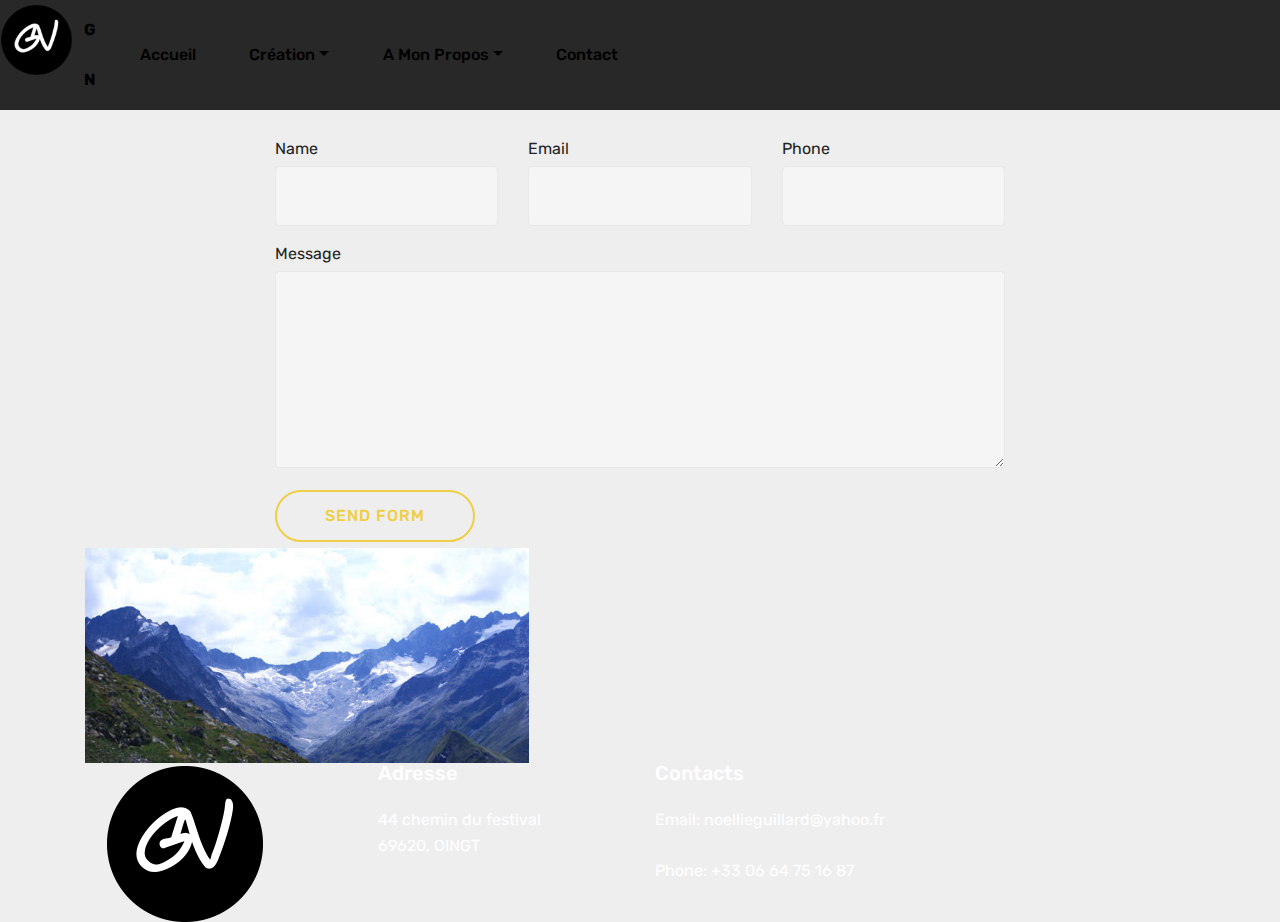
<file: page14.html>
<!DOCTYPE html>
<html >
<head>
  <!-- Site made with Mobirise Website Builder v4.8.8, https://mobirise.com -->
  <meta charset="UTF-8">
  <meta http-equiv="X-UA-Compatible" content="IE=edge">
  <meta name="generator" content="Mobirise v4.8.8, mobirise.com">
  <meta name="viewport" content="width=device-width, initial-scale=1, minimum-scale=1">
  <link rel="shortcut icon" href="assets/images/logo-gn-122x116.png" type="image/x-icon">
  <meta name="description" content="Website Builder Description">
  
  <link rel="stylesheet" href="assets/web/assets/mobirise-icons/mobirise-icons.css">
  <link rel="stylesheet" href="assets/tether/tether.min.css">
  <link rel="stylesheet" href="assets/bootstrap/css/bootstrap.min.css">
  <link rel="stylesheet" href="assets/bootstrap/css/bootstrap-grid.min.css">
  <link rel="stylesheet" href="assets/bootstrap/css/bootstrap-reboot.min.css">
  <link rel="stylesheet" href="assets/dropdown/css/style.css">
  <link rel="stylesheet" href="assets/socicon/css/styles.css">
  <link rel="stylesheet" href="assets/theme/css/style.css">
  <link rel="stylesheet" href="assets/mobirise/css/mbr-additional.css" type="text/css">
  
  
  
</head>
<body>
  <section class="menu cid-rezFR5Erm6" once="menu" id="menu2-1y">

    

    <nav class="navbar navbar-expand beta-menu navbar-dropdown align-items-center navbar-fixed-top navbar-toggleable-sm">
        <button class="navbar-toggler navbar-toggler-right" type="button" data-toggle="collapse" data-target="#navbarSupportedContent" aria-controls="navbarSupportedContent" aria-expanded="false" aria-label="Toggle navigation">
            <div class="hamburger">
                <span></span>
                <span></span>
                <span></span>
                <span></span>
            </div>
        </button>
        <div class="menu-logo">
            <div class="navbar-brand">
                <span class="navbar-logo">
                    
                        <img src="assets/images/logo-gn-122x116.png" alt="" title="" style="height: 4.4rem;">
                    
                </span>
                <span class="navbar-caption-wrap"><a class="navbar-caption text-black display-4" href="index.html">
                        GN</a></span>
            </div>
        </div>
        <div class="collapse navbar-collapse" id="navbarSupportedContent">
            <ul class="navbar-nav nav-dropdown nav-right" data-app-modern-menu="true"><li class="nav-item">
                    <a class="nav-link link text-black display-4" href="index.html">Accueil</a>
                </li><li class="nav-item dropdown"><a class="nav-link link text-black dropdown-toggle display-4" href="https://mobirise.co" data-toggle="dropdown-submenu" aria-expanded="false">Création</a><div class="dropdown-menu"><div class="dropdown"><a class="text-black dropdown-item dropdown-toggle display-4" href="https://mobirise.co" data-toggle="dropdown-submenu" aria-expanded="false">Photograhies</a><div class="dropdown-menu dropdown-submenu"><a class="text-black dropdown-item display-4" href="page2.html">Retouches</a><a class="text-black dropdown-item display-4" href="page3.html" aria-expanded="false">Photomontages</a></div></div><a class="text-black dropdown-item display-4" href="page10.html" aria-expanded="true">Illustrations</a><div class="dropdown"><a class="text-black dropdown-item dropdown-toggle display-4" href="https://mobirise.co" aria-expanded="false" data-toggle="dropdown-submenu">Autres créations</a><div class="dropdown-menu dropdown-submenu"><a class="text-black dropdown-item display-4" href="page12.html" aria-expanded="false">Affiches</a><a class="text-black dropdown-item display-4" href="page8.html" aria-expanded="false">Cartes de Visite</a><a class="text-black dropdown-item display-4" href="page11.html" aria-expanded="false">Projets</a></div></div><a class="text-black dropdown-item display-4" href="page9.html" aria-expanded="true">Logo</a></div></li>
                <li class="nav-item dropdown open"><a class="nav-link link text-black dropdown-toggle display-4" href="page1.html" data-toggle="dropdown-submenu" aria-expanded="true">A Mon Propos</a><div class="dropdown-menu"><a class="text-black dropdown-item display-4" href="page4.html">CV</a><a class="text-black dropdown-item display-4" href="page5.html" aria-expanded="false">Qui suis-je ?</a></div></li><li class="nav-item">
                    <a class="nav-link link text-black display-4" href="page7.html">
                        Contact</a>
                </li></ul>
            
        </div>
    </nav>
</section>

<section class="engine"><a href="https://mobirise.info/v">html templates</a></section><section class="mbr-section form1 cid-rezFR6ox19" id="form1-1z">

    

    
    <div class="container">
        <div class="row justify-content-center">
            <div class="title col-12 col-lg-8">
                <h2 class="mbr-section-title align-center pb-3 mbr-fonts-style display-2"><strong>
                    Contactez moi</strong></h2>
                <h3 class="mbr-section-subtitle align-center mbr-light pb-3 mbr-fonts-style display-5"><strong>Avez-vous une question ?</strong></h3>
            </div>
        </div>
    </div>
    <div class="container">
        <div class="row justify-content-center">
            <div class="media-container-column col-lg-8" data-form-type="formoid">
                    <div data-form-alert="" hidden="">Merci d'avoir envoyé un mail !</div>
            
                    <form class="mbr-form" action="https://mobirise.com/" method="post" data-form-title="Mobirise Form"><input type="hidden" name="email" data-form-email="true" value="PBfxgLCWrOKKtYigbsUfqvGEy3rGVyTAZkt5hZA0uUUUvVtsyZHlqztRoFTPjclmjbJk6nhx15LIAoo05T/etyrNbfHL/dDmHTWXBhU+FFpuamehToKlc0zJhQn3XTbP">
                        <div class="row row-sm-offset">
                            <div class="col-md-4 multi-horizontal" data-for="name">
                                <div class="form-group">
                                    <label class="form-control-label mbr-fonts-style display-7" for="name-form1-1z">Name</label>
                                    <input type="text" class="form-control" name="name" data-form-field="Name" required="" id="name-form1-1z">
                                </div>
                            </div>
                            <div class="col-md-4 multi-horizontal" data-for="email">
                                <div class="form-group">
                                    <label class="form-control-label mbr-fonts-style display-7" for="email-form1-1z">Email</label>
                                    <input type="email" class="form-control" name="email" data-form-field="Email" required="" id="email-form1-1z">
                                </div>
                            </div>
                            <div class="col-md-4 multi-horizontal" data-for="phone">
                                <div class="form-group">
                                    <label class="form-control-label mbr-fonts-style display-7" for="phone-form1-1z">Phone</label>
                                    <input type="tel" class="form-control" name="phone" data-form-field="Phone" id="phone-form1-1z">
                                </div>
                            </div>
                        </div>
                        <div class="form-group" data-for="message">
                            <label class="form-control-label mbr-fonts-style display-7" for="message-form1-1z">Message</label>
                            <textarea type="text" class="form-control" name="message" rows="7" data-form-field="Message" id="message-form1-1z"></textarea>
                        </div>
            
                        <span class="input-group-btn"><button href="" type="submit" class="btn btn-form btn-info-outline display-4">SEND FORM</button></span>
                    </form>
            </div>
        </div>
    </div>
</section>

<section class="cid-rezFR6Suea" id="image1-20">

    

    <figure class="mbr-figure container">
            <div class="image-block" style="width: 40%;">
                <img src="assets/images/paysage-600x290.jpg" width="1400" alt="Mobirise" title="">
                
            </div>
    </figure>
</section>

<section class="cid-rezFR7ca3Z" id="footer1-21">

    

    

    <div class="container">
        <div class="media-container-row content text-white">
            <div class="col-12 col-md-3">
                <div class="media-wrap">
                    <a href="https://mobirise.co/">
                        <img src="assets/images/logo-gn-169x161.png" alt="Mobirise" title="">
                    </a>
                </div>
            </div>
            <div class="col-12 col-md-3 mbr-fonts-style display-7">
                <h5 class="pb-3">Adresse</h5>
                <p class="mbr-text">44 chemin du festival<br>69620, OINGT</p>
            </div>
            <div class="col-12 col-md-3 mbr-fonts-style display-7">
                <h5 class="pb-3">
                    Contacts
                </h5>
                <p class="mbr-text">
                    Email: noellieguillard@yahoo.fr &nbsp; &nbsp;&nbsp;<br>Phone: +33 06 64 75 16 87<br></p>
            </div>
            <div class="col-12 col-md-3 mbr-fonts-style display-7">
                <h5 class="pb-3"></h5>
                <p class="mbr-text"></p>
            </div>
        </div>
        
    </div>
</section>


  <script src="assets/web/assets/jquery/jquery.min.js"></script>
  <script src="assets/popper/popper.min.js"></script>
  <script src="assets/tether/tether.min.js"></script>
  <script src="assets/bootstrap/js/bootstrap.min.js"></script>
  <script src="assets/smoothscroll/smooth-scroll.js"></script>
  <script src="assets/dropdown/js/script.min.js"></script>
  <script src="assets/touchswipe/jquery.touch-swipe.min.js"></script>
  <script src="assets/theme/js/script.js"></script>
  <script src="assets/formoid/formoid.min.js"></script>
  
  
</body>
</html>
</file>
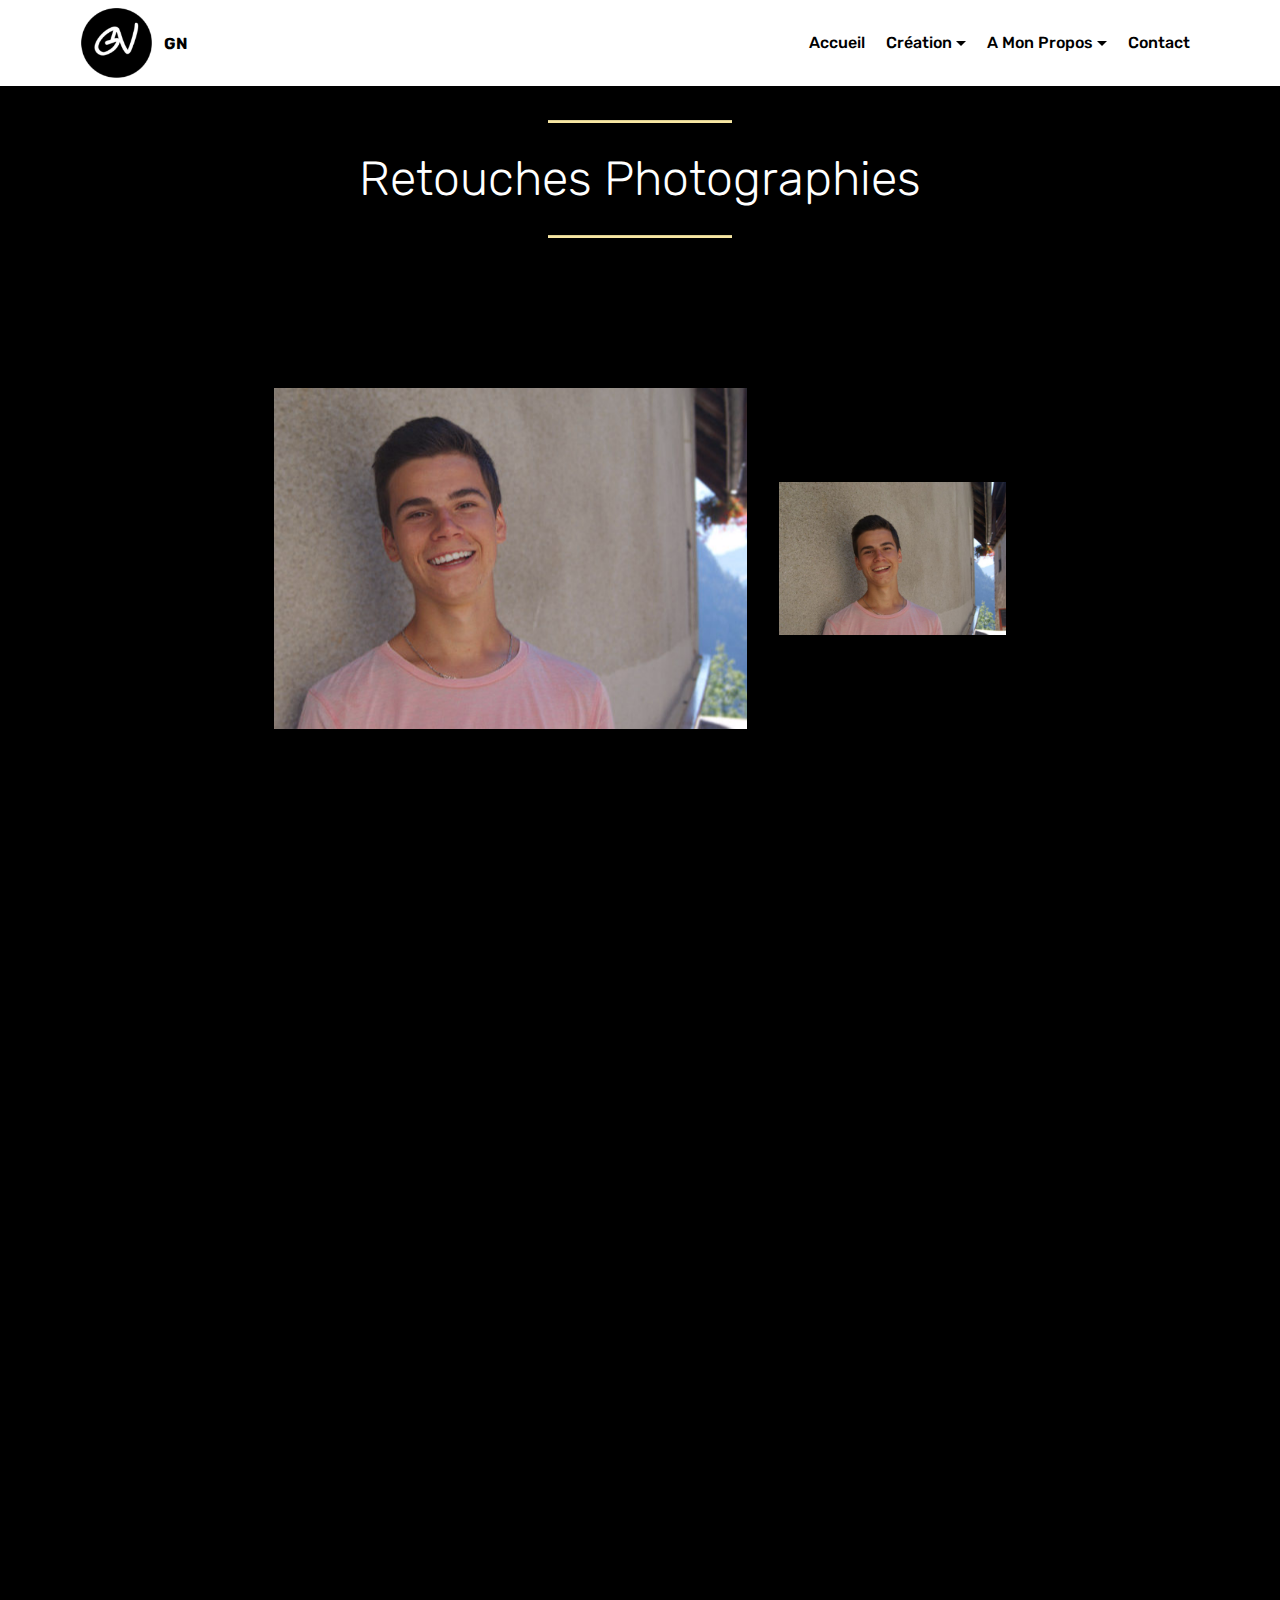
<file: page2.html>
<!DOCTYPE html>
<html >
<head>
  <!-- Site made with Mobirise Website Builder v4.8.8, https://mobirise.com -->
  <meta charset="UTF-8">
  <meta http-equiv="X-UA-Compatible" content="IE=edge">
  <meta name="generator" content="Mobirise v4.8.8, mobirise.com">
  <meta name="viewport" content="width=device-width, initial-scale=1, minimum-scale=1">
  <link rel="shortcut icon" href="assets/images/logo-gn-122x116.png" type="image/x-icon">
  <meta name="description" content="Website Generator Description">
  <title>Retouches Photographie</title>
  <link rel="stylesheet" href="assets/web/assets/mobirise-icons/mobirise-icons.css">
  <link rel="stylesheet" href="assets/tether/tether.min.css">
  <link rel="stylesheet" href="assets/bootstrap/css/bootstrap.min.css">
  <link rel="stylesheet" href="assets/bootstrap/css/bootstrap-grid.min.css">
  <link rel="stylesheet" href="assets/bootstrap/css/bootstrap-reboot.min.css">
  <link rel="stylesheet" href="assets/socicon/css/styles.css">
  <link rel="stylesheet" href="assets/animatecss/animate.min.css">
  <link rel="stylesheet" href="assets/dropdown/css/style.css">
  <link rel="stylesheet" href="assets/theme/css/style.css">
  <link rel="stylesheet" href="assets/mobirise/css/mbr-additional.css" type="text/css">
  
  
  
</head>
<body>
  <section class="menu cid-rc81kq8w1C" once="menu" id="menu2-d">

    

    <nav class="navbar navbar-expand beta-menu navbar-dropdown align-items-center navbar-fixed-top navbar-toggleable-sm">
        <button class="navbar-toggler navbar-toggler-right" type="button" data-toggle="collapse" data-target="#navbarSupportedContent" aria-controls="navbarSupportedContent" aria-expanded="false" aria-label="Toggle navigation">
            <div class="hamburger">
                <span></span>
                <span></span>
                <span></span>
                <span></span>
            </div>
        </button>
        <div class="menu-logo">
            <div class="navbar-brand">
                <span class="navbar-logo">
                    
                        <img src="assets/images/logo-gn-122x116.png" alt="" title="" style="height: 4.4rem;">
                    
                </span>
                <span class="navbar-caption-wrap"><a class="navbar-caption text-black display-4" href="index.html">
                        GN</a></span>
            </div>
        </div>
        <div class="collapse navbar-collapse" id="navbarSupportedContent">
            <ul class="navbar-nav nav-dropdown nav-right" data-app-modern-menu="true"><li class="nav-item">
                    <a class="nav-link link text-black display-4" href="index.html">Accueil</a>
                </li><li class="nav-item dropdown open"><a class="nav-link link text-black dropdown-toggle display-4" href="https://mobirise.co" data-toggle="dropdown-submenu" aria-expanded="true">Création</a><div class="dropdown-menu"><div class="dropdown"><a class="text-black dropdown-item dropdown-toggle display-4" href="https://mobirise.co" data-toggle="dropdown-submenu" aria-expanded="false">Photograhies</a><div class="dropdown-menu dropdown-submenu"><a class="text-black dropdown-item display-4" href="page2.html">Retouches</a><a class="text-black dropdown-item display-4" href="page3.html" aria-expanded="false">Photomontages</a></div></div><a class="text-black dropdown-item display-4" href="page10.html" aria-expanded="false">Illustrations</a><div class="dropdown open"><a class="text-black dropdown-item dropdown-toggle display-4" href="https://mobirise.co" aria-expanded="true" data-toggle="dropdown-submenu">Autres créations</a><div class="dropdown-menu dropdown-submenu"><a class="text-black dropdown-item display-4" href="page12.html" aria-expanded="false">Affiches</a><a class="text-black dropdown-item display-4" href="page8.html" aria-expanded="false">Prints</a><a class="text-black dropdown-item display-4" href="page11.html" aria-expanded="false">Projets</a></div></div><a class="text-black dropdown-item display-4" href="page9.html" aria-expanded="false">Logo</a></div></li>
                <li class="nav-item dropdown"><a class="nav-link link text-black dropdown-toggle display-4" href="page1.html" data-toggle="dropdown-submenu" aria-expanded="false">A Mon Propos</a><div class="dropdown-menu"><a class="text-black dropdown-item display-4" href="page4.html">CV</a><a class="text-black dropdown-item display-4" href="page5.html" aria-expanded="false">Qui suis-je ?</a></div></li><li class="nav-item">
                    <a class="nav-link link text-black display-4" href="page7.html">
                        Contact</a>
                </li></ul>
            
        </div>
    </nav>
</section>

<section class="engine"><a href="https://mobirise.info/v">free html templates</a></section><section class="mbr-section article content10 cid-rezaRiLqGw" id="content10-1o">
    
     

    <div class="container">
        <div class="inner-container" style="width: 66%;">
            <hr class="line" style="width: 25%;">
            <div class="section-text align-center mbr-white mbr-fonts-style display-2">Retouches Photographies</div>
            <hr class="line" style="width: 25%;">
        </div>
    </div>
</section>

<section class="cid-rez9gqPwDY" id="image4-1m">
    <!-- Block parameters controls (Blue "Gear" panel) -->
    
    <!-- End block parameters -->
    <div class="container images-container">
            <div class="media-container-row" style="width: 66%;">
                <div class="img-item item1" style="width: 212%;">
                    <img src="assets/images/lilian-1-600x435.jpg" alt="" title="">
                    
                </div>
                <div class="img-item">
                    <img src="assets/images/dsc06380-588x394.jpg" alt="" title="">
                    
                </div>
            </div>
    </div>
</section>

<section class="cid-reza92O2HA" id="image4-1n">
    <!-- Block parameters controls (Blue "Gear" panel) -->
    
    <!-- End block parameters -->
    <div class="container images-container">
            <div class="media-container-row" style="width: 82%;">
                <div class="img-item item1" style="width: 220%;">
                    <img src="assets/images/paysage-600x290.jpg" alt="" title="">
                    
                </div>
                <div class="img-item">
                    <img src="assets/images/dsc06312-626x419.jpg" alt="" title="">
                    
                </div>
            </div>
    </div>
</section>

<section class="cid-rezc5wjNM9" id="content13-1s">
    
    <div class="container">
            <div class="media-container-row" style="width: 74%;">
                <div class="img-item item1" style="width: 182%;">
                    <img src="assets/images/papillon-1-600x430.jpg" alt="" title="">
                    
                </div>
                <div class="img-item">
                    <img src="assets/images/dsc06304-476x319.jpg" alt="" title="">
                    
                </div>
            </div>
    </div>
</section>

<section class="cid-rfYNxUGYC3" id="content13-2m">
    
    <div class="container">
            <div class="media-container-row" style="width: 69%;">
                <div class="img-item item1" style="width: 126%;">
                    <img src="assets/images/retouche-766x1334.jpg" alt="" title="">
                    
                </div>
                <div class="img-item">
                    <img src="assets/images/dsc06459-502x336.jpg" alt="" title="">
                    
                </div>
            </div>
    </div>
</section>

<section class="cid-rfYRRHU9FW" id="content13-2n">
    
    <div class="container">
            <div class="media-container-row" style="width: 73%;">
                <div class="img-item item1" style="width: 157%;">
                    <img src="assets/images/reyouche-766x513.jpg" alt="" title="">
                    
                </div>
                <div class="img-item">
                    <img src="assets/images/dsc06403-396x265.jpg" alt="" title="">
                    
                </div>
            </div>
    </div>
</section>

<section class="cid-rlUiQiVsW7" id="footer1-31">

    

    

    <div class="container">
        <div class="media-container-row content text-white">
            <div class="col-12 col-md-3">
                <div class="media-wrap">
                    <a href="https://mobirise.co/">
                        <img src="assets/images/logo-gn-169x161.png" alt="Mobirise" title="">
                    </a>
                </div>
            </div>
            <div class="col-12 col-md-3 mbr-fonts-style display-7">
                <h5 class="pb-3">
                    Adresse</h5>
                <p class="mbr-text">44 chemin du festival,<br>69620 OINGT</p>
            </div>
            <div class="col-12 col-md-3 mbr-fonts-style display-7">
                <h5 class="pb-3">
                    Contact</h5>
                <p class="mbr-text">
                    Email : noellieguillard@yahoo.fr &nbsp; &nbsp; Tel : 06 64 75 16 87&nbsp;<br></p>
            </div>
            <div class="col-12 col-md-3 mbr-fonts-style display-7">
                <h5 class="pb-3"></h5>
                <p class="mbr-text"></p>
            </div>
        </div>
        
    </div>
</section>


  <script src="assets/web/assets/jquery/jquery.min.js"></script>
  <script src="assets/popper/popper.min.js"></script>
  <script src="assets/tether/tether.min.js"></script>
  <script src="assets/bootstrap/js/bootstrap.min.js"></script>
  <script src="assets/smoothscroll/smooth-scroll.js"></script>
  <script src="assets/touchswipe/jquery.touch-swipe.min.js"></script>
  <script src="assets/viewportchecker/jquery.viewportchecker.js"></script>
  <script src="assets/dropdown/js/script.min.js"></script>
  <script src="assets/theme/js/script.js"></script>
  
  
  <input name="animation" type="hidden">
  </body>
</html>
</file>
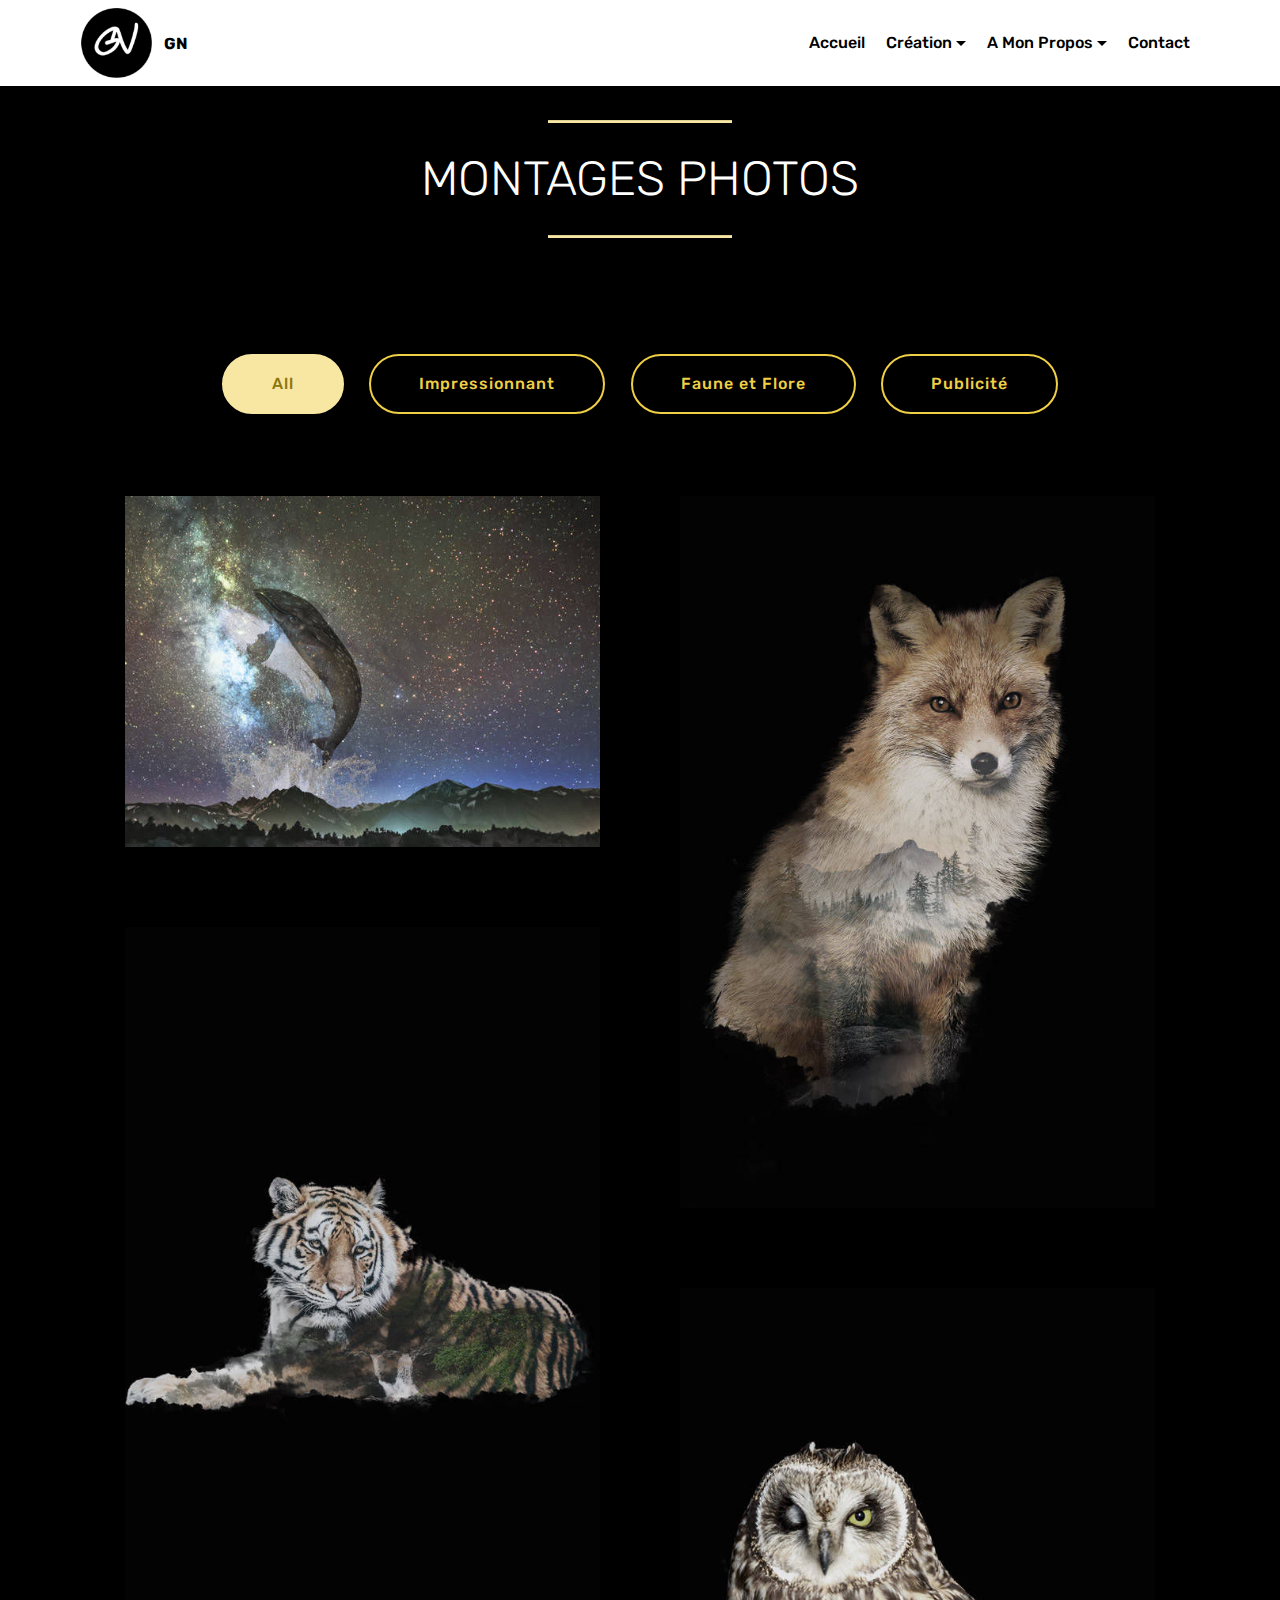
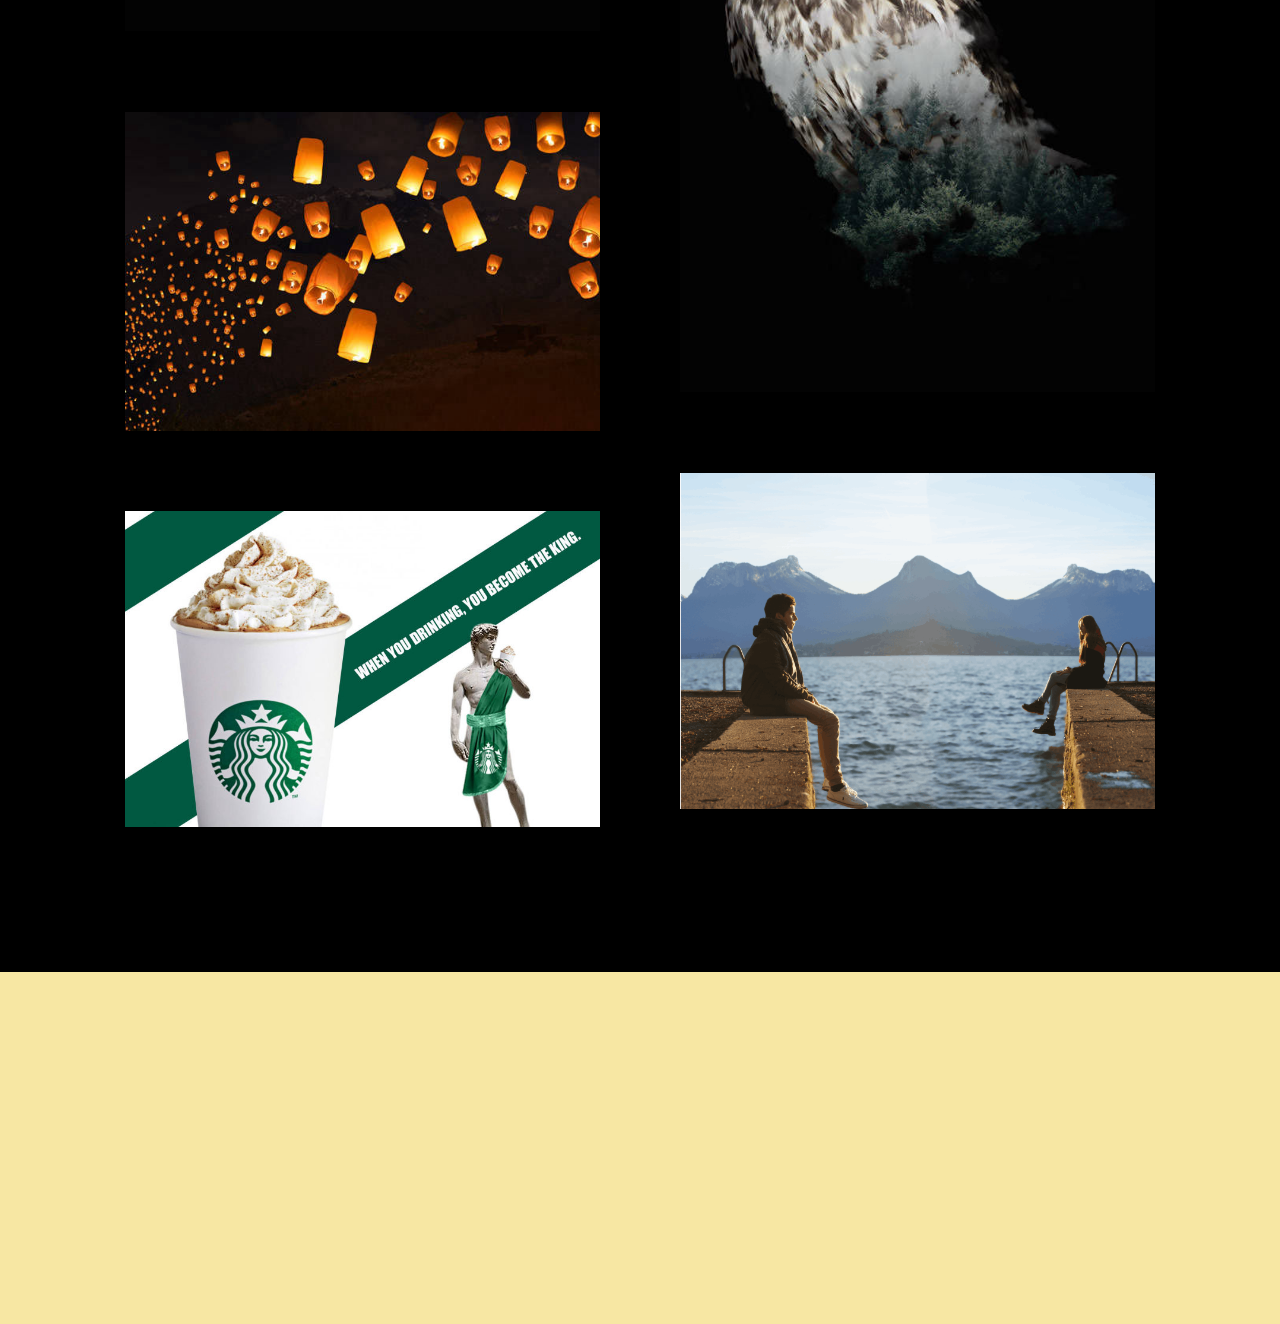
<file: page3.html>
<!DOCTYPE html>
<html >
<head>
  <!-- Site made with Mobirise Website Builder v4.8.8, https://mobirise.com -->
  <meta charset="UTF-8">
  <meta http-equiv="X-UA-Compatible" content="IE=edge">
  <meta name="generator" content="Mobirise v4.8.8, mobirise.com">
  <meta name="viewport" content="width=device-width, initial-scale=1, minimum-scale=1">
  <link rel="shortcut icon" href="assets/images/logo-gn-122x116.png" type="image/x-icon">
  <meta name="description" content="Website Generator Description">
  <title>Photomontage</title>
  <link rel="stylesheet" href="assets/web/assets/mobirise-icons/mobirise-icons.css">
  <link rel="stylesheet" href="assets/tether/tether.min.css">
  <link rel="stylesheet" href="assets/bootstrap/css/bootstrap.min.css">
  <link rel="stylesheet" href="assets/bootstrap/css/bootstrap-grid.min.css">
  <link rel="stylesheet" href="assets/bootstrap/css/bootstrap-reboot.min.css">
  <link rel="stylesheet" href="assets/dropdown/css/style.css">
  <link rel="stylesheet" href="assets/socicon/css/styles.css">
  <link rel="stylesheet" href="assets/animatecss/animate.min.css">
  <link rel="stylesheet" href="assets/theme/css/style.css">
  <link rel="stylesheet" href="assets/gallery/style.css">
  <link rel="stylesheet" href="assets/mobirise/css/mbr-additional.css" type="text/css">
  
  
  
</head>
<body>
  <section class="menu cid-rc81kq8w1C" once="menu" id="menu2-e">

    

    <nav class="navbar navbar-expand beta-menu navbar-dropdown align-items-center navbar-fixed-top navbar-toggleable-sm">
        <button class="navbar-toggler navbar-toggler-right" type="button" data-toggle="collapse" data-target="#navbarSupportedContent" aria-controls="navbarSupportedContent" aria-expanded="false" aria-label="Toggle navigation">
            <div class="hamburger">
                <span></span>
                <span></span>
                <span></span>
                <span></span>
            </div>
        </button>
        <div class="menu-logo">
            <div class="navbar-brand">
                <span class="navbar-logo">
                    
                        <img src="assets/images/logo-gn-122x116.png" alt="" title="" style="height: 4.4rem;">
                    
                </span>
                <span class="navbar-caption-wrap"><a class="navbar-caption text-black display-4" href="index.html">
                        GN</a></span>
            </div>
        </div>
        <div class="collapse navbar-collapse" id="navbarSupportedContent">
            <ul class="navbar-nav nav-dropdown nav-right" data-app-modern-menu="true"><li class="nav-item">
                    <a class="nav-link link text-black display-4" href="index.html">Accueil</a>
                </li><li class="nav-item dropdown open"><a class="nav-link link text-black dropdown-toggle display-4" href="https://mobirise.co" data-toggle="dropdown-submenu" aria-expanded="true">Création</a><div class="dropdown-menu"><div class="dropdown"><a class="text-black dropdown-item dropdown-toggle display-4" href="https://mobirise.co" data-toggle="dropdown-submenu" aria-expanded="false">Photograhies</a><div class="dropdown-menu dropdown-submenu"><a class="text-black dropdown-item display-4" href="page2.html">Retouches</a><a class="text-black dropdown-item display-4" href="page3.html" aria-expanded="false">Photomontages</a></div></div><a class="text-black dropdown-item display-4" href="page10.html" aria-expanded="false">Illustrations</a><div class="dropdown open"><a class="text-black dropdown-item dropdown-toggle display-4" href="https://mobirise.co" aria-expanded="true" data-toggle="dropdown-submenu">Autres créations</a><div class="dropdown-menu dropdown-submenu"><a class="text-black dropdown-item display-4" href="page12.html" aria-expanded="false">Affiches</a><a class="text-black dropdown-item display-4" href="page8.html" aria-expanded="false">Prints</a><a class="text-black dropdown-item display-4" href="page11.html" aria-expanded="false">Projets</a></div></div><a class="text-black dropdown-item display-4" href="page9.html" aria-expanded="false">Logo</a></div></li>
                <li class="nav-item dropdown"><a class="nav-link link text-black dropdown-toggle display-4" href="page1.html" data-toggle="dropdown-submenu" aria-expanded="false">A Mon Propos</a><div class="dropdown-menu"><a class="text-black dropdown-item display-4" href="page4.html">CV</a><a class="text-black dropdown-item display-4" href="page5.html" aria-expanded="false">Qui suis-je ?</a></div></li><li class="nav-item">
                    <a class="nav-link link text-black display-4" href="page7.html">
                        Contact</a>
                </li></ul>
            
        </div>
    </nav>
</section>

<section class="engine"><a href="https://mobirise.info/h">create a web page</a></section><section class="mbr-section article content10 cid-rf7vclEkeX" id="content10-2e">
    
     

    <div class="container">
        <div class="inner-container" style="width: 66%;">
            <hr class="line" style="width: 25%;">
            <div class="section-text align-center mbr-white mbr-fonts-style display-2">MONTAGES PHOTOS</div>
            <hr class="line" style="width: 25%;">
        </div>
    </div>
</section>

<section class="mbr-gallery mbr-slider-carousel cid-rf7vP8tNaL" id="gallery2-2g">

    

    <div class="container">
        <div><!-- Filter --><div class="mbr-gallery-filter container gallery-filter-active"><ul buttons="0"><li class="mbr-gallery-filter-all"><a class="btn btn-md btn-info-outline active display-7" href="">All</a></li></ul></div><!-- Gallery --><div class="mbr-gallery-row"><div class="mbr-gallery-layout-default"><div><div><div class="mbr-gallery-item mbr-gallery-item--p5" data-video-url="false" data-tags="Impressionnant"><div href="#lb-gallery2-2g" data-slide-to="0" data-toggle="modal"><img src="assets/images/baleine-600x444-600x444.jpg" alt="" title=""><span class="icon-focus"></span></div></div><div class="mbr-gallery-item mbr-gallery-item--p5" data-video-url="false" data-tags="Faune et Flore"><div href="#lb-gallery2-2g" data-slide-to="1" data-toggle="modal"><img src="assets/images/renard-noir-600x900-600x900.jpg" alt="" title=""><span class="icon-focus"></span></div></div><div class="mbr-gallery-item mbr-gallery-item--p5" data-video-url="false" data-tags="Faune et Flore"><div href="#lb-gallery2-2g" data-slide-to="2" data-toggle="modal"><img src="assets/images/tigre-600x890-600x890.jpg" alt="" title=""><span class="icon-focus"></span></div></div><div class="mbr-gallery-item mbr-gallery-item--p5" data-video-url="false" data-tags="Faune et Flore"><div href="#lb-gallery2-2g" data-slide-to="3" data-toggle="modal"><img src="assets/images/hibou-1-600x890-600x890.jpg" alt="" title=""><span class="icon-focus"></span></div></div><div class="mbr-gallery-item mbr-gallery-item--p5" data-video-url="false" data-tags="Impressionnant"><div href="#lb-gallery2-2g" data-slide-to="4" data-toggle="modal"><img src="assets/images/lanterne-2-600x403-600x403.jpg" alt="" title=""><span class="icon-focus"></span></div></div><div class="mbr-gallery-item mbr-gallery-item--p5" data-video-url="false" data-tags="Impressionnant"><div href="#lb-gallery2-2g" data-slide-to="5" data-toggle="modal"><img src="assets/images/annecy-2000x1414-800x566.png" alt="" title=""><span class="icon-focus"></span></div></div><div class="mbr-gallery-item mbr-gallery-item--p5" data-video-url="false" data-tags="Publicité"><div href="#lb-gallery2-2g" data-slide-to="6" data-toggle="modal"><img src="assets/images/a-david-starbuck-jpg-1500x1000-800x533.jpg" alt="" title=""><span class="icon-focus"></span></div></div></div></div><div class="clearfix"></div></div></div><!-- Lightbox --><div data-app-prevent-settings="" class="mbr-slider modal fade carousel slide" tabindex="-1" data-keyboard="true" data-interval="false" id="lb-gallery2-2g"><div class="modal-dialog"><div class="modal-content"><div class="modal-body"><div class="carousel-inner"><div class="carousel-item"><img src="assets/images/baleine-600x444.jpg" alt="" title=""></div><div class="carousel-item"><img src="assets/images/renard-noir-600x900.jpg" alt="" title=""></div><div class="carousel-item"><img src="assets/images/tigre-600x890.jpg" alt="" title=""></div><div class="carousel-item"><img src="assets/images/hibou-1-600x890.jpg" alt="" title=""></div><div class="carousel-item active"><img src="assets/images/lanterne-2-600x403.jpg" alt="" title=""></div><div class="carousel-item"><img src="assets/images/annecy-2000x1414.png" alt="" title=""></div><div class="carousel-item"><img src="assets/images/a-david-starbuck-jpg-1500x1000.jpg" alt="" title=""></div></div><a class="carousel-control carousel-control-prev" role="button" data-slide="prev" href="#lb-gallery2-2g"><span class="mbri-left mbr-iconfont" aria-hidden="true"></span><span class="sr-only">Previous</span></a><a class="carousel-control carousel-control-next" role="button" data-slide="next" href="#lb-gallery2-2g"><span class="mbri-right mbr-iconfont" aria-hidden="true"></span><span class="sr-only">Next</span></a><a class="close" href="#" role="button" data-dismiss="modal"><span class="sr-only">Close</span></a></div></div></div></div></div>
    </div>

</section>

<section class="cid-rlUiMzYbQt" id="footer1-30">

    

    

    <div class="container">
        <div class="media-container-row content text-white">
            <div class="col-12 col-md-3">
                <div class="media-wrap">
                    <a href="https://mobirise.co/">
                        <img src="assets/images/logo-gn-169x161.png" alt="Mobirise" title="">
                    </a>
                </div>
            </div>
            <div class="col-12 col-md-3 mbr-fonts-style display-7">
                <h5 class="pb-3">
                    Adresse</h5>
                <p class="mbr-text">44 chemin du festival,<br>69620 OINGT</p>
            </div>
            <div class="col-12 col-md-3 mbr-fonts-style display-7">
                <h5 class="pb-3">
                    Contact</h5>
                <p class="mbr-text">
                    Email : noellieguillard@yahoo.fr &nbsp; &nbsp; Tel : 06 64 75 16 87&nbsp;<br></p>
            </div>
            <div class="col-12 col-md-3 mbr-fonts-style display-7">
                <h5 class="pb-3"></h5>
                <p class="mbr-text"></p>
            </div>
        </div>
        
    </div>
</section>


  <script src="assets/web/assets/jquery/jquery.min.js"></script>
  <script src="assets/popper/popper.min.js"></script>
  <script src="assets/tether/tether.min.js"></script>
  <script src="assets/bootstrap/js/bootstrap.min.js"></script>
  <script src="assets/smoothscroll/smooth-scroll.js"></script>
  <script src="assets/dropdown/js/script.min.js"></script>
  <script src="assets/touchswipe/jquery.touch-swipe.min.js"></script>
  <script src="assets/viewportchecker/jquery.viewportchecker.js"></script>
  <script src="assets/masonry/masonry.pkgd.min.js"></script>
  <script src="assets/imagesloaded/imagesloaded.pkgd.min.js"></script>
  <script src="assets/bootstrapcarouselswipe/bootstrap-carousel-swipe.js"></script>
  <script src="assets/vimeoplayer/jquery.mb.vimeo_player.js"></script>
  <script src="assets/theme/js/script.js"></script>
  <script src="assets/gallery/player.min.js"></script>
  <script src="assets/gallery/script.js"></script>
  <script src="assets/slidervideo/script.js"></script>
  
  
  <input name="animation" type="hidden">
  </body>
</html>
</file>
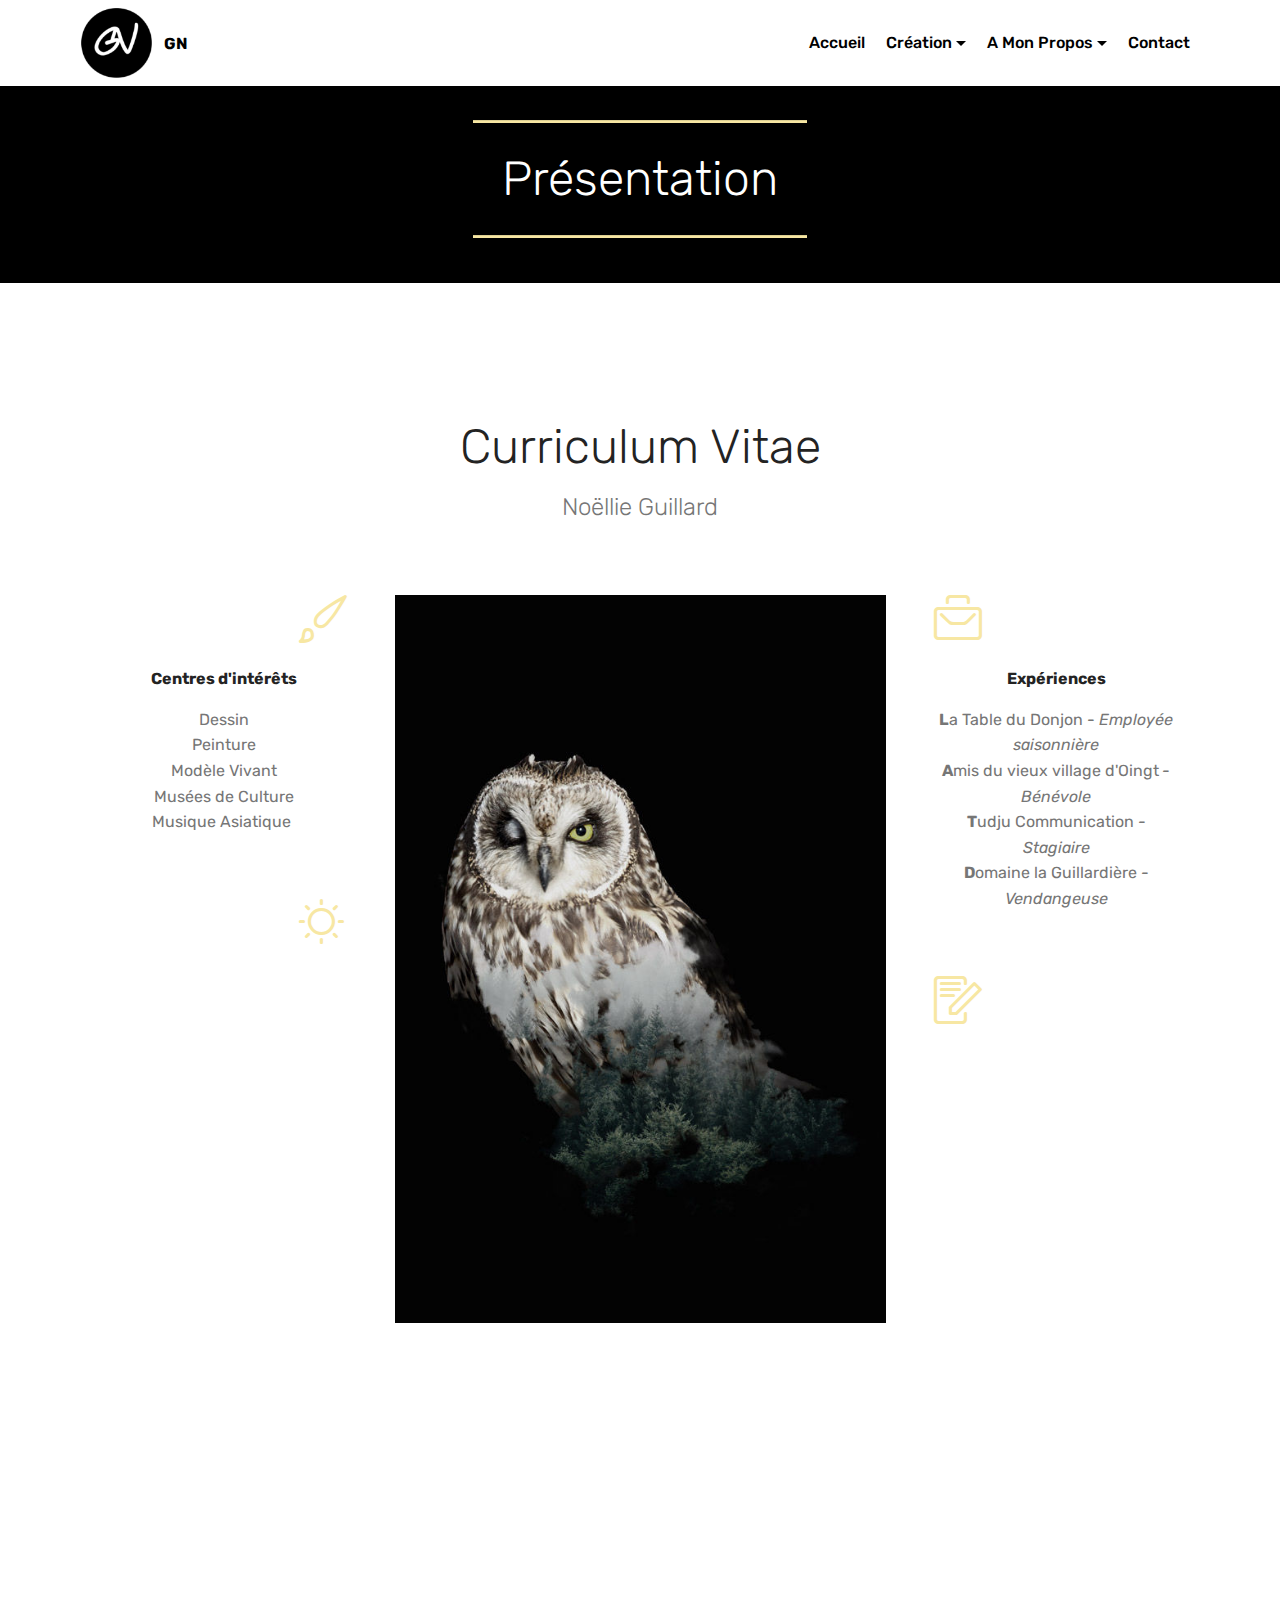
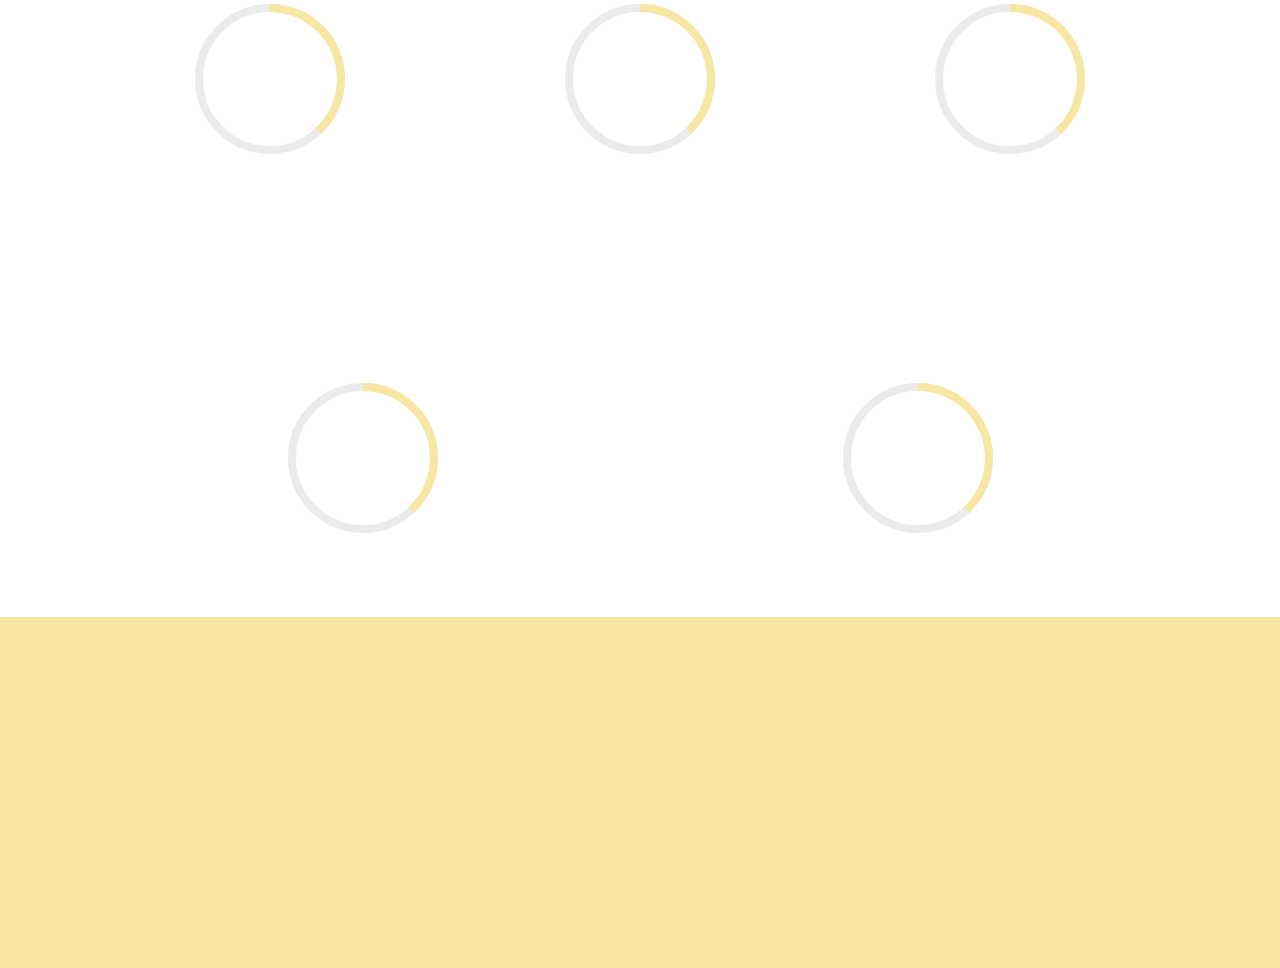
<file: page4.html>
<!DOCTYPE html>
<html >
<head>
  <!-- Site made with Mobirise Website Builder v4.8.8, https://mobirise.com -->
  <meta charset="UTF-8">
  <meta http-equiv="X-UA-Compatible" content="IE=edge">
  <meta name="generator" content="Mobirise v4.8.8, mobirise.com">
  <meta name="viewport" content="width=device-width, initial-scale=1, minimum-scale=1">
  <link rel="shortcut icon" href="assets/images/logo-gn-122x116.png" type="image/x-icon">
  <meta name="description" content="Web Site Maker Description">
  <title>CV</title>
  <link rel="stylesheet" href="assets/web/assets/mobirise-icons-bold/mobirise-icons-bold.css">
  <link rel="stylesheet" href="assets/web/assets/mobirise-icons/mobirise-icons.css">
  <link rel="stylesheet" href="assets/tether/tether.min.css">
  <link rel="stylesheet" href="assets/bootstrap/css/bootstrap.min.css">
  <link rel="stylesheet" href="assets/bootstrap/css/bootstrap-grid.min.css">
  <link rel="stylesheet" href="assets/bootstrap/css/bootstrap-reboot.min.css">
  <link rel="stylesheet" href="assets/dropdown/css/style.css">
  <link rel="stylesheet" href="assets/socicon/css/styles.css">
  <link rel="stylesheet" href="assets/animatecss/animate.min.css">
  <link rel="stylesheet" href="assets/as-pie-progress/css/progress.min.css">
  <link rel="stylesheet" href="assets/theme/css/style.css">
  <link rel="stylesheet" href="assets/mobirise/css/mbr-additional.css" type="text/css">
  
  
  
</head>
<body>
  <section class="menu cid-rc81kq8w1C" once="menu" id="menu2-f">

    

    <nav class="navbar navbar-expand beta-menu navbar-dropdown align-items-center navbar-fixed-top navbar-toggleable-sm">
        <button class="navbar-toggler navbar-toggler-right" type="button" data-toggle="collapse" data-target="#navbarSupportedContent" aria-controls="navbarSupportedContent" aria-expanded="false" aria-label="Toggle navigation">
            <div class="hamburger">
                <span></span>
                <span></span>
                <span></span>
                <span></span>
            </div>
        </button>
        <div class="menu-logo">
            <div class="navbar-brand">
                <span class="navbar-logo">
                    
                        <img src="assets/images/logo-gn-122x116.png" alt="" title="" style="height: 4.4rem;">
                    
                </span>
                <span class="navbar-caption-wrap"><a class="navbar-caption text-black display-4" href="index.html">
                        GN</a></span>
            </div>
        </div>
        <div class="collapse navbar-collapse" id="navbarSupportedContent">
            <ul class="navbar-nav nav-dropdown nav-right" data-app-modern-menu="true"><li class="nav-item">
                    <a class="nav-link link text-black display-4" href="index.html">Accueil</a>
                </li><li class="nav-item dropdown open"><a class="nav-link link text-black dropdown-toggle display-4" href="https://mobirise.co" data-toggle="dropdown-submenu" aria-expanded="true">Création</a><div class="dropdown-menu"><div class="dropdown"><a class="text-black dropdown-item dropdown-toggle display-4" href="https://mobirise.co" data-toggle="dropdown-submenu" aria-expanded="false">Photograhies</a><div class="dropdown-menu dropdown-submenu"><a class="text-black dropdown-item display-4" href="page2.html">Retouches</a><a class="text-black dropdown-item display-4" href="page3.html" aria-expanded="false">Photomontages</a></div></div><a class="text-black dropdown-item display-4" href="page10.html" aria-expanded="false">Illustrations</a><div class="dropdown open"><a class="text-black dropdown-item dropdown-toggle display-4" href="https://mobirise.co" aria-expanded="true" data-toggle="dropdown-submenu">Autres créations</a><div class="dropdown-menu dropdown-submenu"><a class="text-black dropdown-item display-4" href="page12.html" aria-expanded="false">Affiches</a><a class="text-black dropdown-item display-4" href="page8.html" aria-expanded="false">Prints</a><a class="text-black dropdown-item display-4" href="page11.html" aria-expanded="false">Projets</a></div></div><a class="text-black dropdown-item display-4" href="page9.html" aria-expanded="false">Logo</a></div></li>
                <li class="nav-item dropdown"><a class="nav-link link text-black dropdown-toggle display-4" href="page1.html" data-toggle="dropdown-submenu" aria-expanded="false">A Mon Propos</a><div class="dropdown-menu"><a class="text-black dropdown-item display-4" href="page4.html">CV</a><a class="text-black dropdown-item display-4" href="page5.html" aria-expanded="false">Qui suis-je ?</a></div></li><li class="nav-item">
                    <a class="nav-link link text-black display-4" href="page7.html">
                        Contact</a>
                </li></ul>
            
        </div>
    </nav>
</section>

<section class="engine"><a href="https://mobirise.info/d">free web maker</a></section><section class="mbr-section article content10 cid-rctNGuzvUI" id="content10-o">
    
     

    <div class="container">
        <div class="inner-container" style="width: 70%;">
            <hr class="line" style="width: 43%;">
            <div class="section-text align-center mbr-white mbr-fonts-style display-2">Présentation</div>
            <hr class="line" style="width: 43%;">
        </div>
    </div>
</section>

<section class="features12 cid-rctPhutU5f" id="features12-p">
    
    

    

    <div class="container">
        <h2 class="mbr-section-title pb-2 mbr-fonts-style display-2">
            Curriculum Vitae</h2>
        <h3 class="mbr-section-subtitle pb-3 mbr-fonts-style display-5">Noëllie Guillard</h3>

        <div class="media-container-row pt-5">
            <div class="block-content align-right">
                <div class="card pl-3 pr-3 pb-5">
                    <div class="mbr-card-img-title">
                        <div class="card-img pb-3">
                             <span class="mbr-iconfont mbrib-change-style" style="color: rgb(247, 231, 163); fill: rgb(247, 231, 163);"></span>
                        </div>
                        <div class="mbr-crt-title">
                            <h4 class="card-title py-2 mbr-crt-title mbr-fonts-style display-7"><strong>Centres d'intérêts</strong></h4>
                        </div>
                    </div>                

                    <div class="card-box">
                        <p class="mbr-text mbr-section-text mbr-fonts-style display-7">Dessin
<br>Peinture
<br>Modèle Vivant
<br>Musées de Culture
<br>Musique Asiatique&nbsp;<br></p>
                    </div>
                </div>

                <div class="card pl-3 pr-3 pb-5">
                    <div class="mbr-card-img-title">
                        <div class="card-img pb-3">
                            <span class="mbr-iconfont mbrib-sun" style="color: rgb(247, 231, 163); fill: rgb(247, 231, 163);"></span>
                        </div>
                        <div class="mbr-crt-title">
                            <h4 class="card-title py-2 mbr-crt-title mbr-fonts-style display-7"><strong>
                                Qualités</strong></h4>
                        </div>
                    </div>
                    <div class="card-box">
                        <p class="mbr-text mbr-section-text mbr-fonts-style display-7">Organisée<br>Attentive<br>Sérieuse<br>Créative<br>Soignée<br><br><br></p>
                    </div>
                </div>
            </div>

            <div class="mbr-figure" style="width: 50%;">
                <img src="assets/images/hibou-600x890.jpg" alt="Mobirise" title="">
            </div>

            <div class="block-content align-left  ">
                <div class="card pl-3 pr-3 pb-5">
                    <div class="mbr-card-img-title">
                        <div class="card-img pb-3">
                             <span class="mbr-iconfont mbrib-briefcase" style="color: rgb(247, 231, 163); fill: rgb(247, 231, 163);"></span>
                        </div>
                        <div class="mbr-crt-title">
                            <h4 class="card-title py-2 mbr-crt-title mbr-fonts-style display-7"><strong>
                                Expériences</strong></h4>
                        </div>
                    </div>                

                    <div class="card-box">
                        <p class="mbr-text mbr-section-text mbr-fonts-style display-7"><strong>
                            L</strong>a Table du Donjon - <em>Employée saisonnière</em><em><br></em><strong>A</strong>mis du vieux village d'Oingt<em><strong> </strong>- Bénévole</em><br><strong>T</strong>udju Communication<em> - Stagiaire</em><br><strong>D</strong>omaine la Guillardière<em> - Vendangeuse</em></p>
                    </div>
                </div>

                <div class="card pl-3 pr-3 pb-5">
                    <div class="mbr-card-img-title">
                        <div class="card-img pb-3">
                            <span class="mbr-iconfont mbrib-edit" style="color: rgb(247, 231, 163); fill: rgb(247, 231, 163);"></span>
                        </div>
                        <div class="mbr-crt-title">
                            <h4 class="card-title py-2 mbr-crt-title mbr-fonts-style display-7"><strong>Formations</strong></h4>
                        </div>
                    </div>
                    <div class="card-box">
                        <p class="mbr-text mbr-section-text mbr-fonts-style display-7">Brevet - 2015
<br>Bac ES Arts Visuel - 2018
<br>Bachelor DG - 2018</p>
                    </div>
                </div>
            </div>
        </div>
    </div>
</section>

<section class="progress-bars3 cid-rctYnshlIw" id="progress-bars3-q">
 
     

    
    
    <div class="container">
        <h2 class="mbr-section-title pb-3 align-center mbr-fonts-style display-2">Logiciels</h2>

        
    
        <div class="media-container-row pt-5 mt-2">
            <div class="card p-3 align-center">
                <div class="wrap">
                    <div class="pie_progress progress1" role="progressbar" data-goal="40">
                        <p class="pie_progress__number mbr-fonts-style display-5">50%</p>
                    </div>
                </div> 
                <div class="mbr-crt-title pt-3">
                    <h4 class="card-title py-2 mbr-fonts-style display-5">Photoshop</h4>
                </div>                 
            </div>

            <div class="card p-3 align-center">
                <div class="wrap">
                    <div class="pie_progress progress2" role="progressbar" data-goal="55">
                        <p class="pie_progress__number mbr-fonts-style display-5">45%</p>
                    </div>
                </div> 
                <div class="mbr-crt-title pt-3">
                    <h4 class="card-title py-2 mbr-fonts-style display-5">
                        Illustrator</h4>
                </div>                 
            </div>

            <div class="card p-3 align-center">
                <div class="wrap">
                    <div class="pie_progress progress3" role="progressbar" data-goal="55">
                        <p class="pie_progress__number mbr-fonts-style display-5"></p>
                    </div>
                </div> 
                <div class="mbr-crt-title pt-3">
                    <h4 class="card-title py-2 mbr-fonts-style display-5">
                        In Design</h4>
                </div>                 
            </div>

            

            

            
        </div>
</div></section>

<section class="progress-bars3 cid-rctZxzAaLm" id="progress-bars3-r">
 
     

    
    
    <div class="container">
        <h2 class="mbr-section-title pb-3 align-center mbr-fonts-style display-2">&nbsp;</h2>

        
    
        <div class="media-container-row pt-5 mt-2">
            <div class="card p-3 align-center">
                <div class="wrap">
                    <div class="pie_progress progress1" role="progressbar" data-goal="50">
                        <p class="pie_progress__number mbr-fonts-style display-5">50%</p>
                    </div>
                </div> 
                <div class="mbr-crt-title pt-3">
                    <h4 class="card-title py-2 mbr-fonts-style display-5">
                        XD</h4>
                </div>                 
            </div>

            <div class="card p-3 align-center">
                <div class="wrap">
                    <div class="pie_progress progress2" role="progressbar" data-goal="80">
                        <p class="pie_progress__number mbr-fonts-style display-5">60%</p>
                    </div>
                </div> 
                <div class="mbr-crt-title pt-3">
                    <h4 class="card-title py-2 mbr-fonts-style display-5">Mobirise</h4>
                </div>                 
            </div>

            

            

            

            
        </div>
</div></section>

<section class="cid-rlUiFW9XYQ" id="footer1-2z">

    

    

    <div class="container">
        <div class="media-container-row content text-white">
            <div class="col-12 col-md-3">
                <div class="media-wrap">
                    <a href="https://mobirise.co/">
                        <img src="assets/images/logo-gn-169x161.png" alt="Mobirise" title="">
                    </a>
                </div>
            </div>
            <div class="col-12 col-md-3 mbr-fonts-style display-7">
                <h5 class="pb-3">
                    Adresse</h5>
                <p class="mbr-text">44 chemin du festival,<br>69620 OINGT</p>
            </div>
            <div class="col-12 col-md-3 mbr-fonts-style display-7">
                <h5 class="pb-3">
                    Contact</h5>
                <p class="mbr-text">
                    Email : noellieguillard@yahoo.fr &nbsp; &nbsp; Tel : 06 64 75 16 87&nbsp;<br></p>
            </div>
            <div class="col-12 col-md-3 mbr-fonts-style display-7">
                <h5 class="pb-3"></h5>
                <p class="mbr-text"></p>
            </div>
        </div>
        
    </div>
</section>


  <script src="assets/web/assets/jquery/jquery.min.js"></script>
  <script src="assets/popper/popper.min.js"></script>
  <script src="assets/tether/tether.min.js"></script>
  <script src="assets/bootstrap/js/bootstrap.min.js"></script>
  <script src="assets/dropdown/js/script.min.js"></script>
  <script src="assets/viewportchecker/jquery.viewportchecker.js"></script>
  <script src="assets/as-pie-progress/jquery-as-pie-progress.min.js"></script>
  <script src="assets/smoothscroll/smooth-scroll.js"></script>
  <script src="assets/touchswipe/jquery.touch-swipe.min.js"></script>
  <script src="assets/theme/js/script.js"></script>
  
  
  <input name="animation" type="hidden">
  </body>
</html>
</file>
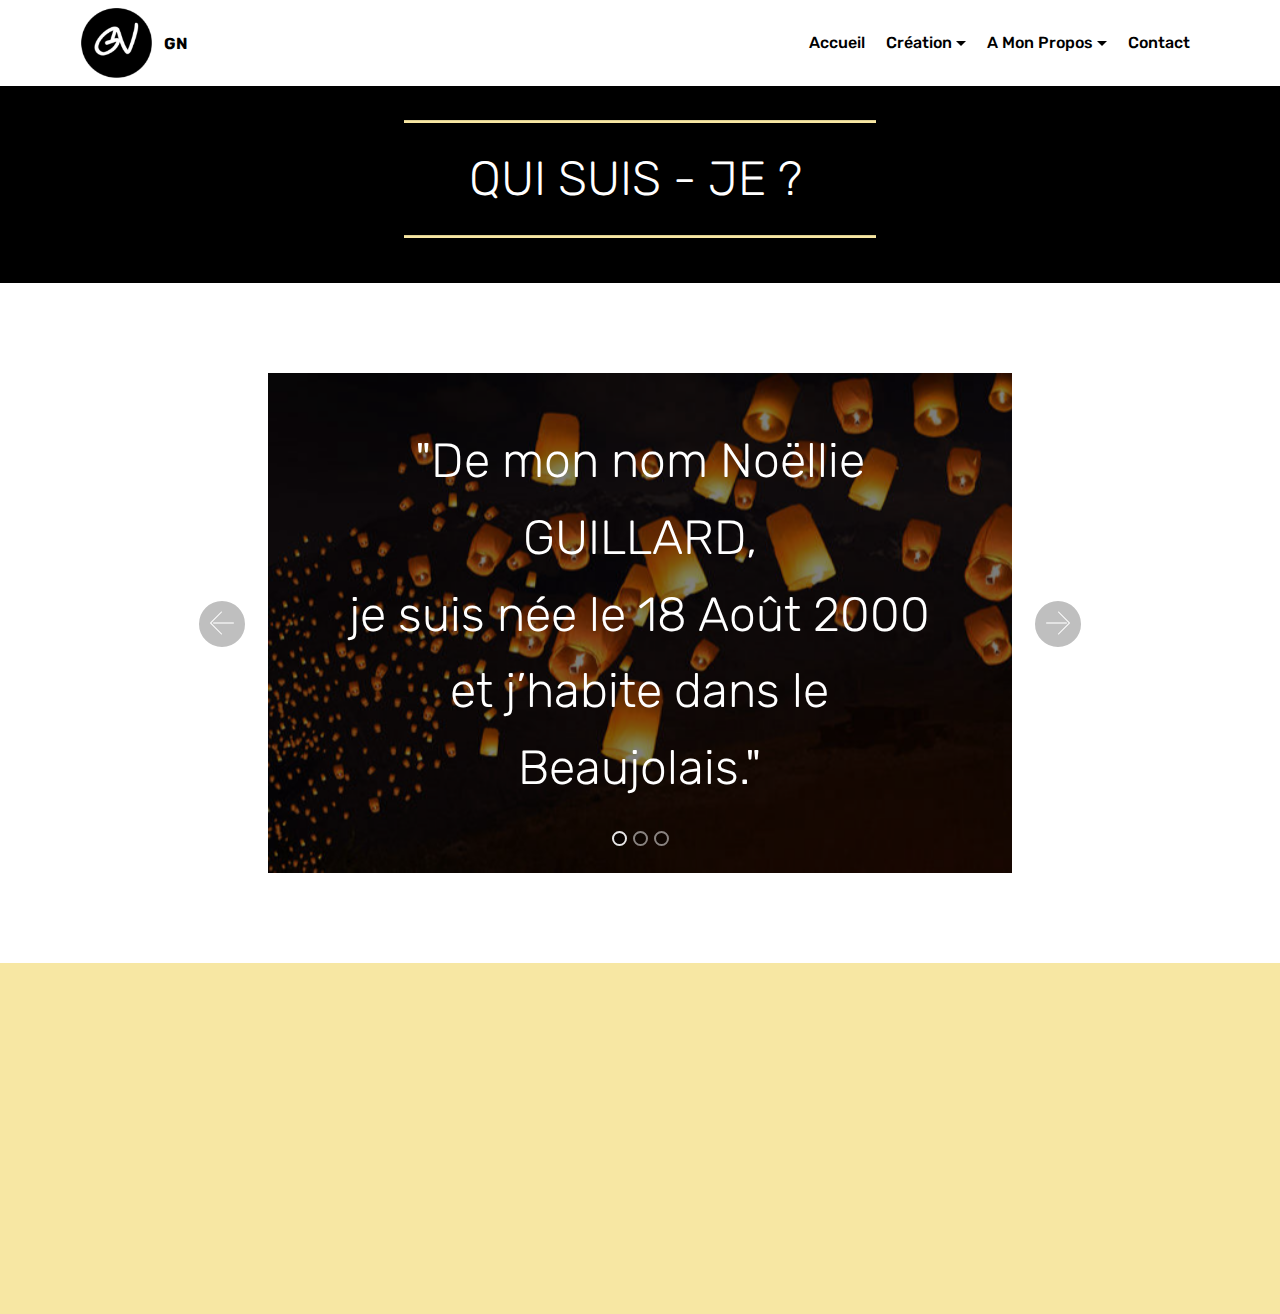
<file: page5.html>
<!DOCTYPE html>
<html >
<head>
  <!-- Site made with Mobirise Website Builder v4.8.8, https://mobirise.com -->
  <meta charset="UTF-8">
  <meta http-equiv="X-UA-Compatible" content="IE=edge">
  <meta name="generator" content="Mobirise v4.8.8, mobirise.com">
  <meta name="viewport" content="width=device-width, initial-scale=1, minimum-scale=1">
  <link rel="shortcut icon" href="assets/images/logo-gn-122x116.png" type="image/x-icon">
  <meta name="description" content="Web Generator Description">
  <title>Qui suis-je ?</title>
  <link rel="stylesheet" href="assets/web/assets/mobirise-icons/mobirise-icons.css">
  <link rel="stylesheet" href="assets/tether/tether.min.css">
  <link rel="stylesheet" href="assets/bootstrap/css/bootstrap.min.css">
  <link rel="stylesheet" href="assets/bootstrap/css/bootstrap-grid.min.css">
  <link rel="stylesheet" href="assets/bootstrap/css/bootstrap-reboot.min.css">
  <link rel="stylesheet" href="assets/dropdown/css/style.css">
  <link rel="stylesheet" href="assets/socicon/css/styles.css">
  <link rel="stylesheet" href="assets/animatecss/animate.min.css">
  <link rel="stylesheet" href="assets/theme/css/style.css">
  <link rel="stylesheet" href="assets/mobirise/css/mbr-additional.css" type="text/css">
  
  
  
</head>
<body>
  <section class="menu cid-rc81kq8w1C" once="menu" id="menu2-g">

    

    <nav class="navbar navbar-expand beta-menu navbar-dropdown align-items-center navbar-fixed-top navbar-toggleable-sm">
        <button class="navbar-toggler navbar-toggler-right" type="button" data-toggle="collapse" data-target="#navbarSupportedContent" aria-controls="navbarSupportedContent" aria-expanded="false" aria-label="Toggle navigation">
            <div class="hamburger">
                <span></span>
                <span></span>
                <span></span>
                <span></span>
            </div>
        </button>
        <div class="menu-logo">
            <div class="navbar-brand">
                <span class="navbar-logo">
                    
                        <img src="assets/images/logo-gn-122x116.png" alt="" title="" style="height: 4.4rem;">
                    
                </span>
                <span class="navbar-caption-wrap"><a class="navbar-caption text-black display-4" href="index.html">
                        GN</a></span>
            </div>
        </div>
        <div class="collapse navbar-collapse" id="navbarSupportedContent">
            <ul class="navbar-nav nav-dropdown nav-right" data-app-modern-menu="true"><li class="nav-item">
                    <a class="nav-link link text-black display-4" href="index.html">Accueil</a>
                </li><li class="nav-item dropdown open"><a class="nav-link link text-black dropdown-toggle display-4" href="https://mobirise.co" data-toggle="dropdown-submenu" aria-expanded="true">Création</a><div class="dropdown-menu"><div class="dropdown"><a class="text-black dropdown-item dropdown-toggle display-4" href="https://mobirise.co" data-toggle="dropdown-submenu" aria-expanded="false">Photograhies</a><div class="dropdown-menu dropdown-submenu"><a class="text-black dropdown-item display-4" href="page2.html">Retouches</a><a class="text-black dropdown-item display-4" href="page3.html" aria-expanded="false">Photomontages</a></div></div><a class="text-black dropdown-item display-4" href="page10.html" aria-expanded="false">Illustrations</a><div class="dropdown open"><a class="text-black dropdown-item dropdown-toggle display-4" href="https://mobirise.co" aria-expanded="true" data-toggle="dropdown-submenu">Autres créations</a><div class="dropdown-menu dropdown-submenu"><a class="text-black dropdown-item display-4" href="page12.html" aria-expanded="false">Affiches</a><a class="text-black dropdown-item display-4" href="page8.html" aria-expanded="false">Prints</a><a class="text-black dropdown-item display-4" href="page11.html" aria-expanded="false">Projets</a></div></div><a class="text-black dropdown-item display-4" href="page9.html" aria-expanded="false">Logo</a></div></li>
                <li class="nav-item dropdown"><a class="nav-link link text-black dropdown-toggle display-4" href="page1.html" data-toggle="dropdown-submenu" aria-expanded="false">A Mon Propos</a><div class="dropdown-menu"><a class="text-black dropdown-item display-4" href="page4.html">CV</a><a class="text-black dropdown-item display-4" href="page5.html" aria-expanded="false">Qui suis-je ?</a></div></li><li class="nav-item">
                    <a class="nav-link link text-black display-4" href="page7.html">
                        Contact</a>
                </li></ul>
            
        </div>
    </nav>
</section>

<section class="engine"><a href="https://mobirise.info/o">portfolio website templates</a></section><section class="mbr-section article content10 cid-rcuah9ZZzh" id="content10-x">
    
     

    <div class="container">
        <div class="inner-container" style="width: 50%;">
            <hr class="line" style="width: 85%;">
            <div class="section-text align-center mbr-white mbr-fonts-style display-2">
                    QUI SUIS - JE ?<strong>&nbsp;</strong></div>
            <hr class="line" style="width: 85%;">
        </div>
    </div>
</section>

<section class="carousel slide cid-rcu5xMDX29" data-interval="false" id="slider2-w">

    
    <div class="container content-slider">
        <div class="content-slider-wrap">
            <div><div class="mbr-slider slide carousel" data-pause="true" data-keyboard="false" data-ride="false" data-interval="false"><ol class="carousel-indicators"><li data-app-prevent-settings="" data-target="#slider2-w" class=" active" data-slide-to="0"></li><li data-app-prevent-settings="" data-target="#slider2-w" data-slide-to="1"></li><li data-app-prevent-settings="" data-target="#slider2-w" data-slide-to="2"></li></ol><div class="carousel-inner" role="listbox"><div class="carousel-item slider-fullscreen-image active" data-bg-video-slide="false" style="background-image: url(assets/images/lanterne-600x403.jpg);"><div class="container container-slide"><div class="image_wrapper"><div class="mbr-overlay" style="opacity: 0.5;"></div><img src="assets/images/lanterne-600x403.jpg"><div class="carousel-caption justify-content-center"><div class="col-10 align-center"><p class="lead mbr-text mbr-fonts-style display-2">"De mon nom Noëllie GUILLARD,<br>je suis née le 18 Août 2000<br> et j’habite dans le Beaujolais."</p></div></div></div></div></div><div class="carousel-item slider-fullscreen-image" data-bg-video-slide="false" style="background-image: url(assets/images/papillon-600x430.jpg);"><div class="container container-slide"><div class="image_wrapper"><div class="mbr-overlay" style="opacity: 0.6;"></div><img src="assets/images/papillon-600x430.jpg"><div class="carousel-caption justify-content-center"><div class="col-10 align-center"><p class="lead mbr-text mbr-fonts-style display-2">"J’ai découvert le métier designer graphique lors de stages effectués antérieurement et j'ai adoré ça."</p></div></div></div></div></div><div class="carousel-item slider-fullscreen-image" data-bg-video-slide="false" style="background-image: url(assets/images/paysage-1-600x402.jpg);"><div class="container container-slide"><div class="image_wrapper"><div class="mbr-overlay"></div><img src="assets/images/paysage-1-600x402.jpg"><div class="carousel-caption justify-content-center"><div class="col-10 align-center"><p class="lead mbr-text mbr-fonts-style display-2">"La création fait partie de mon quotidien et m’aide pour mes projets graphiques."</p></div></div></div></div></div></div><a data-app-prevent-settings="" class="carousel-control carousel-control-prev" role="button" data-slide="prev" href="#slider2-w"><span aria-hidden="true" class="mbri-left mbr-iconfont"></span><span class="sr-only">Previous</span></a><a data-app-prevent-settings="" class="carousel-control carousel-control-next" role="button" data-slide="next" href="#slider2-w"><span aria-hidden="true" class="mbri-right mbr-iconfont"></span><span class="sr-only">Next</span></a></div></div> 
        </div>
    </div>
</section>

<section class="cid-rlUiBRgE9G" id="footer1-2y">

    

    

    <div class="container">
        <div class="media-container-row content text-white">
            <div class="col-12 col-md-3">
                <div class="media-wrap">
                    <a href="https://mobirise.co/">
                        <img src="assets/images/logo-gn-169x161.png" alt="Mobirise" title="">
                    </a>
                </div>
            </div>
            <div class="col-12 col-md-3 mbr-fonts-style display-7">
                <h5 class="pb-3">
                    Adresse</h5>
                <p class="mbr-text">44 chemin du festival,<br>69620 OINGT</p>
            </div>
            <div class="col-12 col-md-3 mbr-fonts-style display-7">
                <h5 class="pb-3">
                    Contact</h5>
                <p class="mbr-text">
                    Email : noellieguillard@yahoo.fr &nbsp; &nbsp; Tel : 06 64 75 16 87&nbsp;<br></p>
            </div>
            <div class="col-12 col-md-3 mbr-fonts-style display-7">
                <h5 class="pb-3"></h5>
                <p class="mbr-text"></p>
            </div>
        </div>
        
    </div>
</section>


  <script src="assets/web/assets/jquery/jquery.min.js"></script>
  <script src="assets/popper/popper.min.js"></script>
  <script src="assets/tether/tether.min.js"></script>
  <script src="assets/bootstrap/js/bootstrap.min.js"></script>
  <script src="assets/smoothscroll/smooth-scroll.js"></script>
  <script src="assets/dropdown/js/script.min.js"></script>
  <script src="assets/touchswipe/jquery.touch-swipe.min.js"></script>
  <script src="assets/viewportchecker/jquery.viewportchecker.js"></script>
  <script src="assets/ytplayer/jquery.mb.ytplayer.min.js"></script>
  <script src="assets/vimeoplayer/jquery.mb.vimeo_player.js"></script>
  <script src="assets/bootstrapcarouselswipe/bootstrap-carousel-swipe.js"></script>
  <script src="assets/theme/js/script.js"></script>
  <script src="assets/slidervideo/script.js"></script>
  
  
  <input name="animation" type="hidden">
  </body>
</html>
</file>
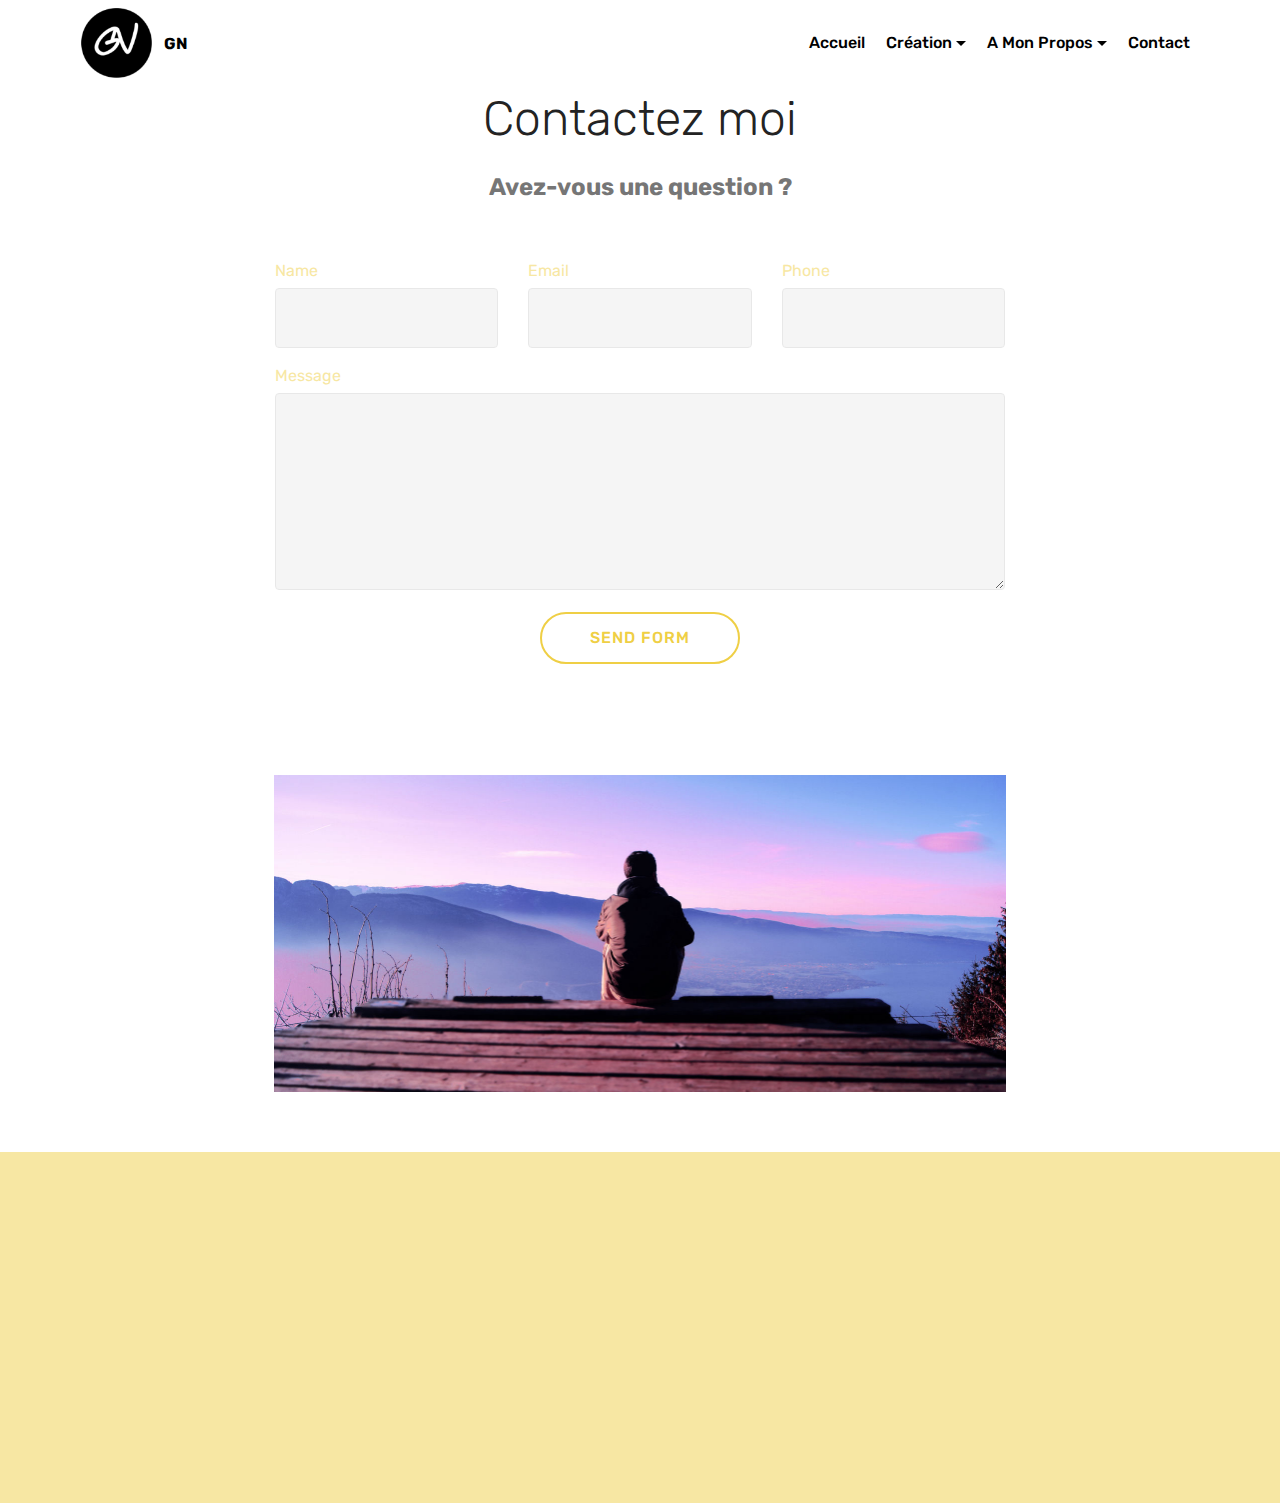
<file: page7.html>
<!DOCTYPE html>
<html >
<head>
  <!-- Site made with Mobirise Website Builder v4.8.8, https://mobirise.com -->
  <meta charset="UTF-8">
  <meta http-equiv="X-UA-Compatible" content="IE=edge">
  <meta name="generator" content="Mobirise v4.8.8, mobirise.com">
  <meta name="viewport" content="width=device-width, initial-scale=1, minimum-scale=1">
  <link rel="shortcut icon" href="assets/images/logo-gn-122x116.png" type="image/x-icon">
  <meta name="description" content="Website Builder Description">
  <title>Contact</title>
  <link rel="stylesheet" href="assets/web/assets/mobirise-icons/mobirise-icons.css">
  <link rel="stylesheet" href="assets/tether/tether.min.css">
  <link rel="stylesheet" href="assets/bootstrap/css/bootstrap.min.css">
  <link rel="stylesheet" href="assets/bootstrap/css/bootstrap-grid.min.css">
  <link rel="stylesheet" href="assets/bootstrap/css/bootstrap-reboot.min.css">
  <link rel="stylesheet" href="assets/dropdown/css/style.css">
  <link rel="stylesheet" href="assets/animatecss/animate.min.css">
  <link rel="stylesheet" href="assets/socicon/css/styles.css">
  <link rel="stylesheet" href="assets/theme/css/style.css">
  <link rel="stylesheet" href="assets/mobirise/css/mbr-additional.css" type="text/css">
  
  
  
</head>
<body>
  <section class="menu cid-rc81kq8w1C" once="menu" id="menu2-i">

    

    <nav class="navbar navbar-expand beta-menu navbar-dropdown align-items-center navbar-fixed-top navbar-toggleable-sm">
        <button class="navbar-toggler navbar-toggler-right" type="button" data-toggle="collapse" data-target="#navbarSupportedContent" aria-controls="navbarSupportedContent" aria-expanded="false" aria-label="Toggle navigation">
            <div class="hamburger">
                <span></span>
                <span></span>
                <span></span>
                <span></span>
            </div>
        </button>
        <div class="menu-logo">
            <div class="navbar-brand">
                <span class="navbar-logo">
                    
                        <img src="assets/images/logo-gn-122x116.png" alt="" title="" style="height: 4.4rem;">
                    
                </span>
                <span class="navbar-caption-wrap"><a class="navbar-caption text-black display-4" href="index.html">
                        GN</a></span>
            </div>
        </div>
        <div class="collapse navbar-collapse" id="navbarSupportedContent">
            <ul class="navbar-nav nav-dropdown nav-right" data-app-modern-menu="true"><li class="nav-item">
                    <a class="nav-link link text-black display-4" href="index.html">Accueil</a>
                </li><li class="nav-item dropdown open"><a class="nav-link link text-black dropdown-toggle display-4" href="https://mobirise.co" data-toggle="dropdown-submenu" aria-expanded="true">Création</a><div class="dropdown-menu"><div class="dropdown"><a class="text-black dropdown-item dropdown-toggle display-4" href="https://mobirise.co" data-toggle="dropdown-submenu" aria-expanded="false">Photograhies</a><div class="dropdown-menu dropdown-submenu"><a class="text-black dropdown-item display-4" href="page2.html">Retouches</a><a class="text-black dropdown-item display-4" href="page3.html" aria-expanded="false">Photomontages</a></div></div><a class="text-black dropdown-item display-4" href="page10.html" aria-expanded="false">Illustrations</a><div class="dropdown open"><a class="text-black dropdown-item dropdown-toggle display-4" href="https://mobirise.co" aria-expanded="true" data-toggle="dropdown-submenu">Autres créations</a><div class="dropdown-menu dropdown-submenu"><a class="text-black dropdown-item display-4" href="page12.html" aria-expanded="false">Affiches</a><a class="text-black dropdown-item display-4" href="page8.html" aria-expanded="false">Prints</a><a class="text-black dropdown-item display-4" href="page11.html" aria-expanded="false">Projets</a></div></div><a class="text-black dropdown-item display-4" href="page9.html" aria-expanded="false">Logo</a></div></li>
                <li class="nav-item dropdown"><a class="nav-link link text-black dropdown-toggle display-4" href="page1.html" data-toggle="dropdown-submenu" aria-expanded="false">A Mon Propos</a><div class="dropdown-menu"><a class="text-black dropdown-item display-4" href="page4.html">CV</a><a class="text-black dropdown-item display-4" href="page5.html" aria-expanded="false">Qui suis-je ?</a></div></li><li class="nav-item">
                    <a class="nav-link link text-black display-4" href="page7.html">
                        Contact</a>
                </li></ul>
            
        </div>
    </nav>
</section>

<section class="engine"><a href="https://mobirise.info/e">make your own site for free</a></section><section class="mbr-section form1 cid-rcu20Wtox2" id="form1-t">

    

    
    <div class="container">
        <div class="row justify-content-center">
            <div class="title col-12 col-lg-8">
                <h2 class="mbr-section-title align-center pb-3 mbr-fonts-style display-2">
                    Contactez moi</h2>
                <h3 class="mbr-section-subtitle align-center mbr-light pb-3 mbr-fonts-style display-5"><strong>Avez-vous une question ?</strong></h3>
            </div>
        </div>
    </div>
    <div class="container">
        <div class="row justify-content-center">
            <div class="media-container-column col-lg-8" data-form-type="formoid">
                    <div data-form-alert="" hidden="">Merci d'avoir envoyé un mail !</div>
            
                    <form class="mbr-form" action="https://mobirise.com/" method="post" data-form-title="Mobirise Form"><input type="hidden" name="email" data-form-email="true" value="Oya5jNkI+WT1U1oz0fp8oy0uDcmL4YhD7K76l5yvIqymHrVS0F45oQFsAyEDIhRmMGQ27qIBxh59bDRILNu0rcoGlmmXxcjkkSAE4jvJjr5fBKDGLISLux71TQ4HNSr7">
                        <div class="row row-sm-offset">
                            <div class="col-md-4 multi-horizontal" data-for="name">
                                <div class="form-group">
                                    <label class="form-control-label mbr-fonts-style display-7" for="name-form1-t">Name</label>
                                    <input type="text" class="form-control" name="name" data-form-field="Name" required="" id="name-form1-t">
                                </div>
                            </div>
                            <div class="col-md-4 multi-horizontal" data-for="email">
                                <div class="form-group">
                                    <label class="form-control-label mbr-fonts-style display-7" for="email-form1-t">Email</label>
                                    <input type="email" class="form-control" name="email" data-form-field="Email" required="" id="email-form1-t">
                                </div>
                            </div>
                            <div class="col-md-4 multi-horizontal" data-for="phone">
                                <div class="form-group">
                                    <label class="form-control-label mbr-fonts-style display-7" for="phone-form1-t">Phone</label>
                                    <input type="tel" class="form-control" name="phone" data-form-field="Phone" id="phone-form1-t">
                                </div>
                            </div>
                        </div>
                        <div class="form-group" data-for="message">
                            <label class="form-control-label mbr-fonts-style display-7" for="message-form1-t">Message</label>
                            <textarea type="text" class="form-control" name="message" rows="7" data-form-field="Message" id="message-form1-t"></textarea>
                        </div>
            
                        <span class="input-group-btn"><button href="" type="submit" class="btn btn-form btn-info-outline display-4">SEND FORM</button></span>
                    </form>
            </div>
        </div>
    </div>
</section>

<section class="cid-rcu3mQKeit" id="image1-v">

    

    <figure class="mbr-figure container">
            <div class="image-block" style="width: 66%;">
                <img src="assets/images/annecy2-1466x634.jpg" width="1400" alt="Mobirise" title="">
                
            </div>
    </figure>
</section>

<section class="cid-rlUiyaxiji" id="footer1-2x">

    

    

    <div class="container">
        <div class="media-container-row content text-white">
            <div class="col-12 col-md-3">
                <div class="media-wrap">
                    <a href="https://mobirise.co/">
                        <img src="assets/images/logo-gn-169x161.png" alt="Mobirise" title="">
                    </a>
                </div>
            </div>
            <div class="col-12 col-md-3 mbr-fonts-style display-7">
                <h5 class="pb-3">
                    Adresse</h5>
                <p class="mbr-text">44 chemin du festival,<br>69620 OINGT</p>
            </div>
            <div class="col-12 col-md-3 mbr-fonts-style display-7">
                <h5 class="pb-3">
                    Contact</h5>
                <p class="mbr-text">
                    Email : noellieguillard@yahoo.fr &nbsp; &nbsp; Tel : 06 64 75 16 87&nbsp;<br></p>
            </div>
            <div class="col-12 col-md-3 mbr-fonts-style display-7">
                <h5 class="pb-3"></h5>
                <p class="mbr-text"></p>
            </div>
        </div>
        
    </div>
</section>


  <script src="assets/web/assets/jquery/jquery.min.js"></script>
  <script src="assets/popper/popper.min.js"></script>
  <script src="assets/tether/tether.min.js"></script>
  <script src="assets/bootstrap/js/bootstrap.min.js"></script>
  <script src="assets/smoothscroll/smooth-scroll.js"></script>
  <script src="assets/dropdown/js/script.min.js"></script>
  <script src="assets/touchswipe/jquery.touch-swipe.min.js"></script>
  <script src="assets/viewportchecker/jquery.viewportchecker.js"></script>
  <script src="assets/theme/js/script.js"></script>
  <script src="assets/formoid/formoid.min.js"></script>
  
  
  <input name="animation" type="hidden">
  </body>
</html>
</file>
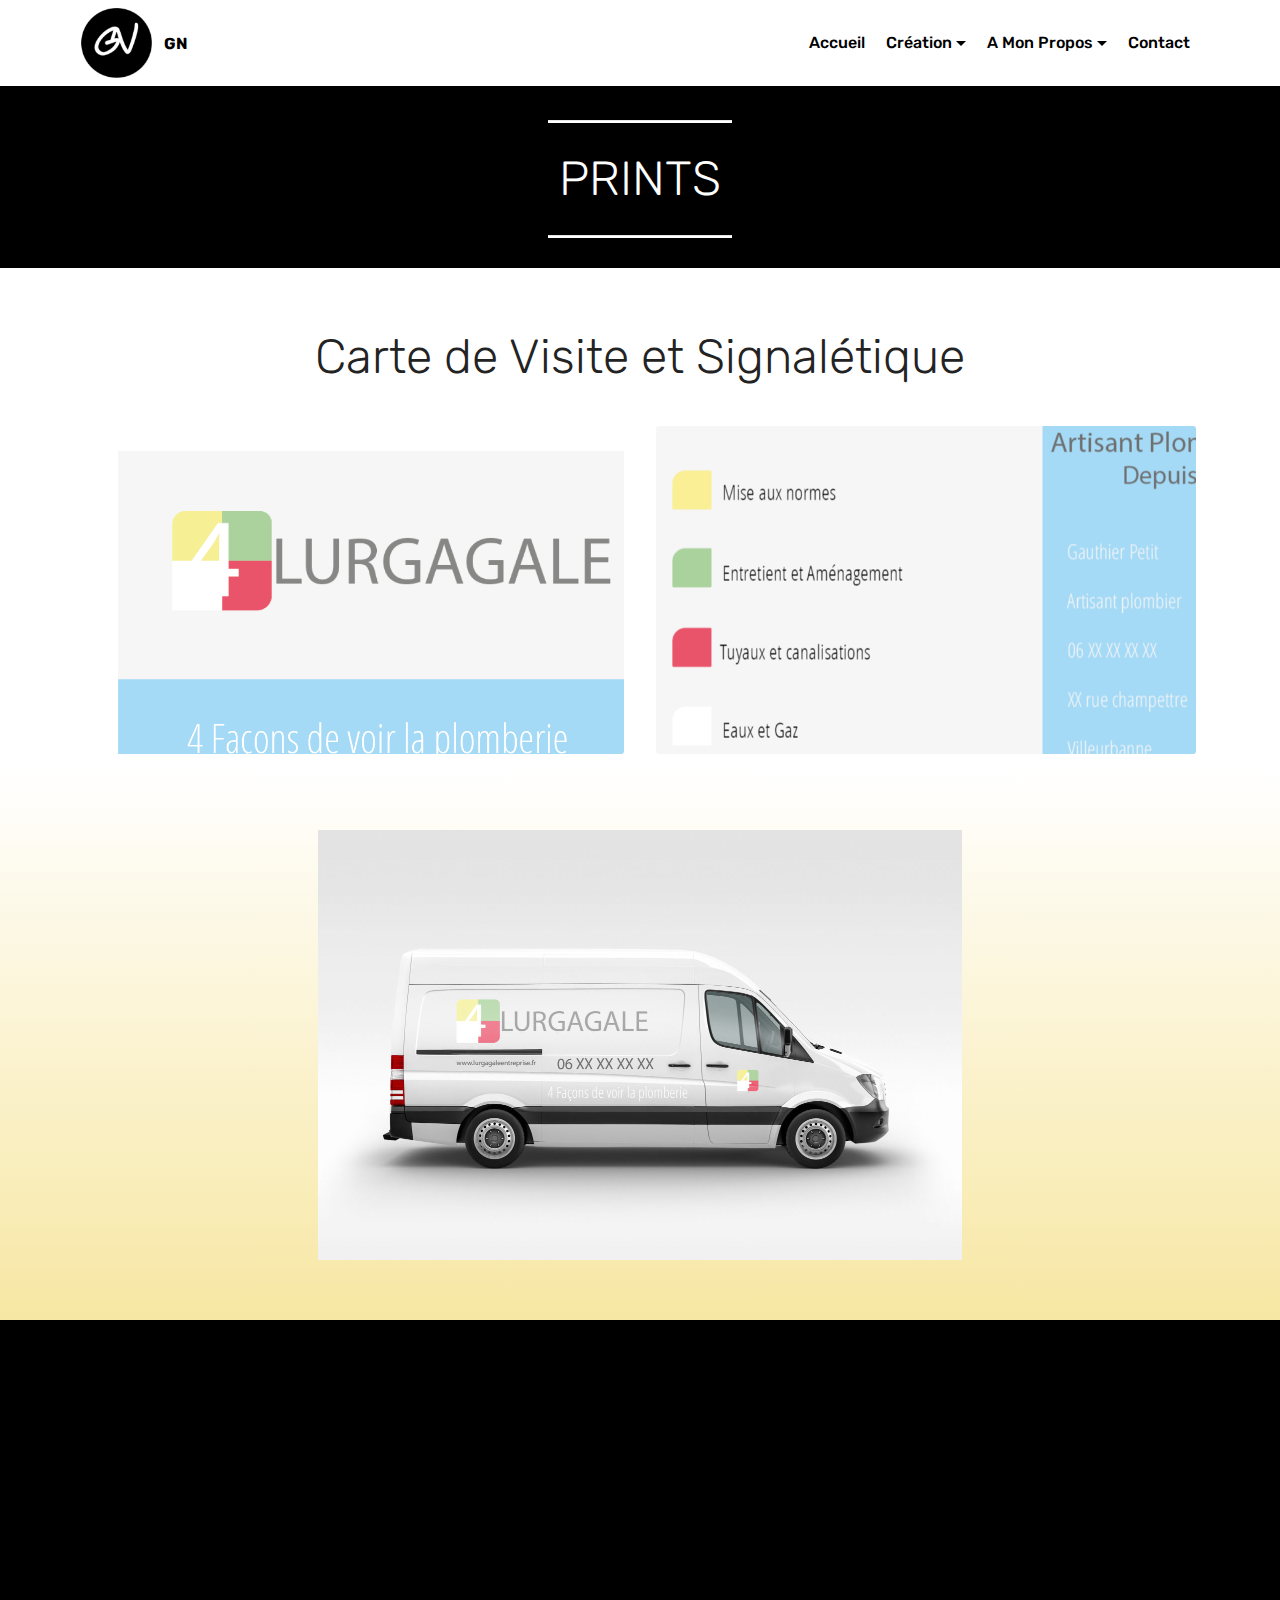
<file: page8.html>
<!DOCTYPE html>
<html >
<head>
  <!-- Site made with Mobirise Website Builder v4.8.8, https://mobirise.com -->
  <meta charset="UTF-8">
  <meta http-equiv="X-UA-Compatible" content="IE=edge">
  <meta name="generator" content="Mobirise v4.8.8, mobirise.com">
  <meta name="viewport" content="width=device-width, initial-scale=1, minimum-scale=1">
  <link rel="shortcut icon" href="assets/images/logo-gn-122x116.png" type="image/x-icon">
  <meta name="description" content="Site Builder Description">
  <title>Prints</title>
  <link rel="stylesheet" href="assets/web/assets/mobirise-icons/mobirise-icons.css">
  <link rel="stylesheet" href="assets/tether/tether.min.css">
  <link rel="stylesheet" href="assets/bootstrap/css/bootstrap.min.css">
  <link rel="stylesheet" href="assets/bootstrap/css/bootstrap-grid.min.css">
  <link rel="stylesheet" href="assets/bootstrap/css/bootstrap-reboot.min.css">
  <link rel="stylesheet" href="assets/socicon/css/styles.css">
  <link rel="stylesheet" href="assets/animatecss/animate.min.css">
  <link rel="stylesheet" href="assets/dropdown/css/style.css">
  <link rel="stylesheet" href="assets/theme/css/style.css">
  <link rel="stylesheet" href="assets/mobirise/css/mbr-additional.css" type="text/css">
  
  
  
</head>
<body>
  <section class="menu cid-rc81kq8w1C" once="menu" id="menu2-j">

    

    <nav class="navbar navbar-expand beta-menu navbar-dropdown align-items-center navbar-fixed-top navbar-toggleable-sm">
        <button class="navbar-toggler navbar-toggler-right" type="button" data-toggle="collapse" data-target="#navbarSupportedContent" aria-controls="navbarSupportedContent" aria-expanded="false" aria-label="Toggle navigation">
            <div class="hamburger">
                <span></span>
                <span></span>
                <span></span>
                <span></span>
            </div>
        </button>
        <div class="menu-logo">
            <div class="navbar-brand">
                <span class="navbar-logo">
                    
                        <img src="assets/images/logo-gn-122x116.png" alt="" title="" style="height: 4.4rem;">
                    
                </span>
                <span class="navbar-caption-wrap"><a class="navbar-caption text-black display-4" href="index.html">
                        GN</a></span>
            </div>
        </div>
        <div class="collapse navbar-collapse" id="navbarSupportedContent">
            <ul class="navbar-nav nav-dropdown nav-right" data-app-modern-menu="true"><li class="nav-item">
                    <a class="nav-link link text-black display-4" href="index.html">Accueil</a>
                </li><li class="nav-item dropdown open"><a class="nav-link link text-black dropdown-toggle display-4" href="https://mobirise.co" data-toggle="dropdown-submenu" aria-expanded="true">Création</a><div class="dropdown-menu"><div class="dropdown"><a class="text-black dropdown-item dropdown-toggle display-4" href="https://mobirise.co" data-toggle="dropdown-submenu" aria-expanded="false">Photograhies</a><div class="dropdown-menu dropdown-submenu"><a class="text-black dropdown-item display-4" href="page2.html">Retouches</a><a class="text-black dropdown-item display-4" href="page3.html" aria-expanded="false">Photomontages</a></div></div><a class="text-black dropdown-item display-4" href="page10.html" aria-expanded="false">Illustrations</a><div class="dropdown open"><a class="text-black dropdown-item dropdown-toggle display-4" href="https://mobirise.co" aria-expanded="true" data-toggle="dropdown-submenu">Autres créations</a><div class="dropdown-menu dropdown-submenu"><a class="text-black dropdown-item display-4" href="page12.html" aria-expanded="false">Affiches</a><a class="text-black dropdown-item display-4" href="page8.html" aria-expanded="false">Prints</a><a class="text-black dropdown-item display-4" href="page11.html" aria-expanded="false">Projets</a></div></div><a class="text-black dropdown-item display-4" href="page9.html" aria-expanded="false">Logo</a></div></li>
                <li class="nav-item dropdown"><a class="nav-link link text-black dropdown-toggle display-4" href="page1.html" data-toggle="dropdown-submenu" aria-expanded="false">A Mon Propos</a><div class="dropdown-menu"><a class="text-black dropdown-item display-4" href="page4.html">CV</a><a class="text-black dropdown-item display-4" href="page5.html" aria-expanded="false">Qui suis-je ?</a></div></li><li class="nav-item">
                    <a class="nav-link link text-black display-4" href="page7.html">
                        Contact</a>
                </li></ul>
            
        </div>
    </nav>
</section>

<section class="engine"><a href="https://mobirise.info/n">simple website templates</a></section><section class="mbr-section article content10 cid-rf7tyTmNGr" id="content10-2b">
    
     

    <div class="container">
        <div class="inner-container" style="width: 66%;">
            <hr class="line" style="width: 25%;">
            <div class="section-text align-center mbr-white mbr-fonts-style display-2">PRINTS</div>
            <hr class="line" style="width: 25%;">
        </div>
    </div>
</section>

<section class="features13 cid-rlOQNFgfAR" id="features13-2p">

    

    
    <div class="container">
        <h2 class="mbr-section-title pb-3 mbr-fonts-style display-2">Carte de Visite et Signalétique<br></h2>

        <div class="media-container-row container">
            <div class="card col-12 col-md-6 p-5 m-3 align-center">
                <div class="card-img">
                    <img src="assets/images/lurgagal-face-1-1119x767.png" alt="Mobirise" title="">
                </div>
                <h4 class="card-title py-2 mbr-fonts-style display-5"></h4>
                <p class="mbr-text mbr-fonts-style display-7"><br><br><br><br><br><br><br><br></p>
            </div>
            <div class="card col-12 col-md-6 p-5 m-3 align-center">
                <div class="card-img">
                    <img src="assets/images/lurgagal-face-2-1072x671.png" alt="Mobirise" title="">
                </div>
                <h4 class="card-title py-2 mbr-fonts-style display-5"></h4>
                <p class="mbr-text mbr-fonts-style display-7"></p>
            </div>
                
        </div>
</div></section>

<section class="cid-rlOS8NbYGj" id="image3-2q">

    

    <figure class="mbr-figure container">
            <div class="image-block" style="width: 58%;">
                <img src="assets/images/mockup-lurgagal-1288x859.jpg" width="1400" alt="Mobirise" title="">
                
            </div>
    </figure>
</section>

<section class="cid-rf7uafEoOq" id="image1-2d">

    

    <figure class="mbr-figure container">
            <div class="image-block" style="width: 49%;">
                <img src="assets/images/dsc06369-1466x981.jpg" width="1400" alt="Mobirise" title="">
                
            </div>
    </figure>
</section>

<section class="cid-rlUhKJIye3" id="footer1-2w">

    

    

    <div class="container">
        <div class="media-container-row content text-white">
            <div class="col-12 col-md-3">
                <div class="media-wrap">
                    <a href="https://mobirise.co/">
                        <img src="assets/images/logo-gn-169x161.png" alt="Mobirise" title="">
                    </a>
                </div>
            </div>
            <div class="col-12 col-md-3 mbr-fonts-style display-7">
                <h5 class="pb-3">
                    Adresse</h5>
                <p class="mbr-text">44 chemin du festival,<br>69620 OINGT</p>
            </div>
            <div class="col-12 col-md-3 mbr-fonts-style display-7">
                <h5 class="pb-3">
                    Contact</h5>
                <p class="mbr-text">
                    Email : noellieguillard@yahoo.fr &nbsp; &nbsp; Tel : 06 64 75 16 87&nbsp;<br></p>
            </div>
            <div class="col-12 col-md-3 mbr-fonts-style display-7">
                <h5 class="pb-3"></h5>
                <p class="mbr-text"></p>
            </div>
        </div>
        
    </div>
</section>


  <script src="assets/web/assets/jquery/jquery.min.js"></script>
  <script src="assets/popper/popper.min.js"></script>
  <script src="assets/tether/tether.min.js"></script>
  <script src="assets/bootstrap/js/bootstrap.min.js"></script>
  <script src="assets/smoothscroll/smooth-scroll.js"></script>
  <script src="assets/touchswipe/jquery.touch-swipe.min.js"></script>
  <script src="assets/viewportchecker/jquery.viewportchecker.js"></script>
  <script src="assets/dropdown/js/script.min.js"></script>
  <script src="assets/theme/js/script.js"></script>
  
  
  <input name="animation" type="hidden">
  </body>
</html>
</file>
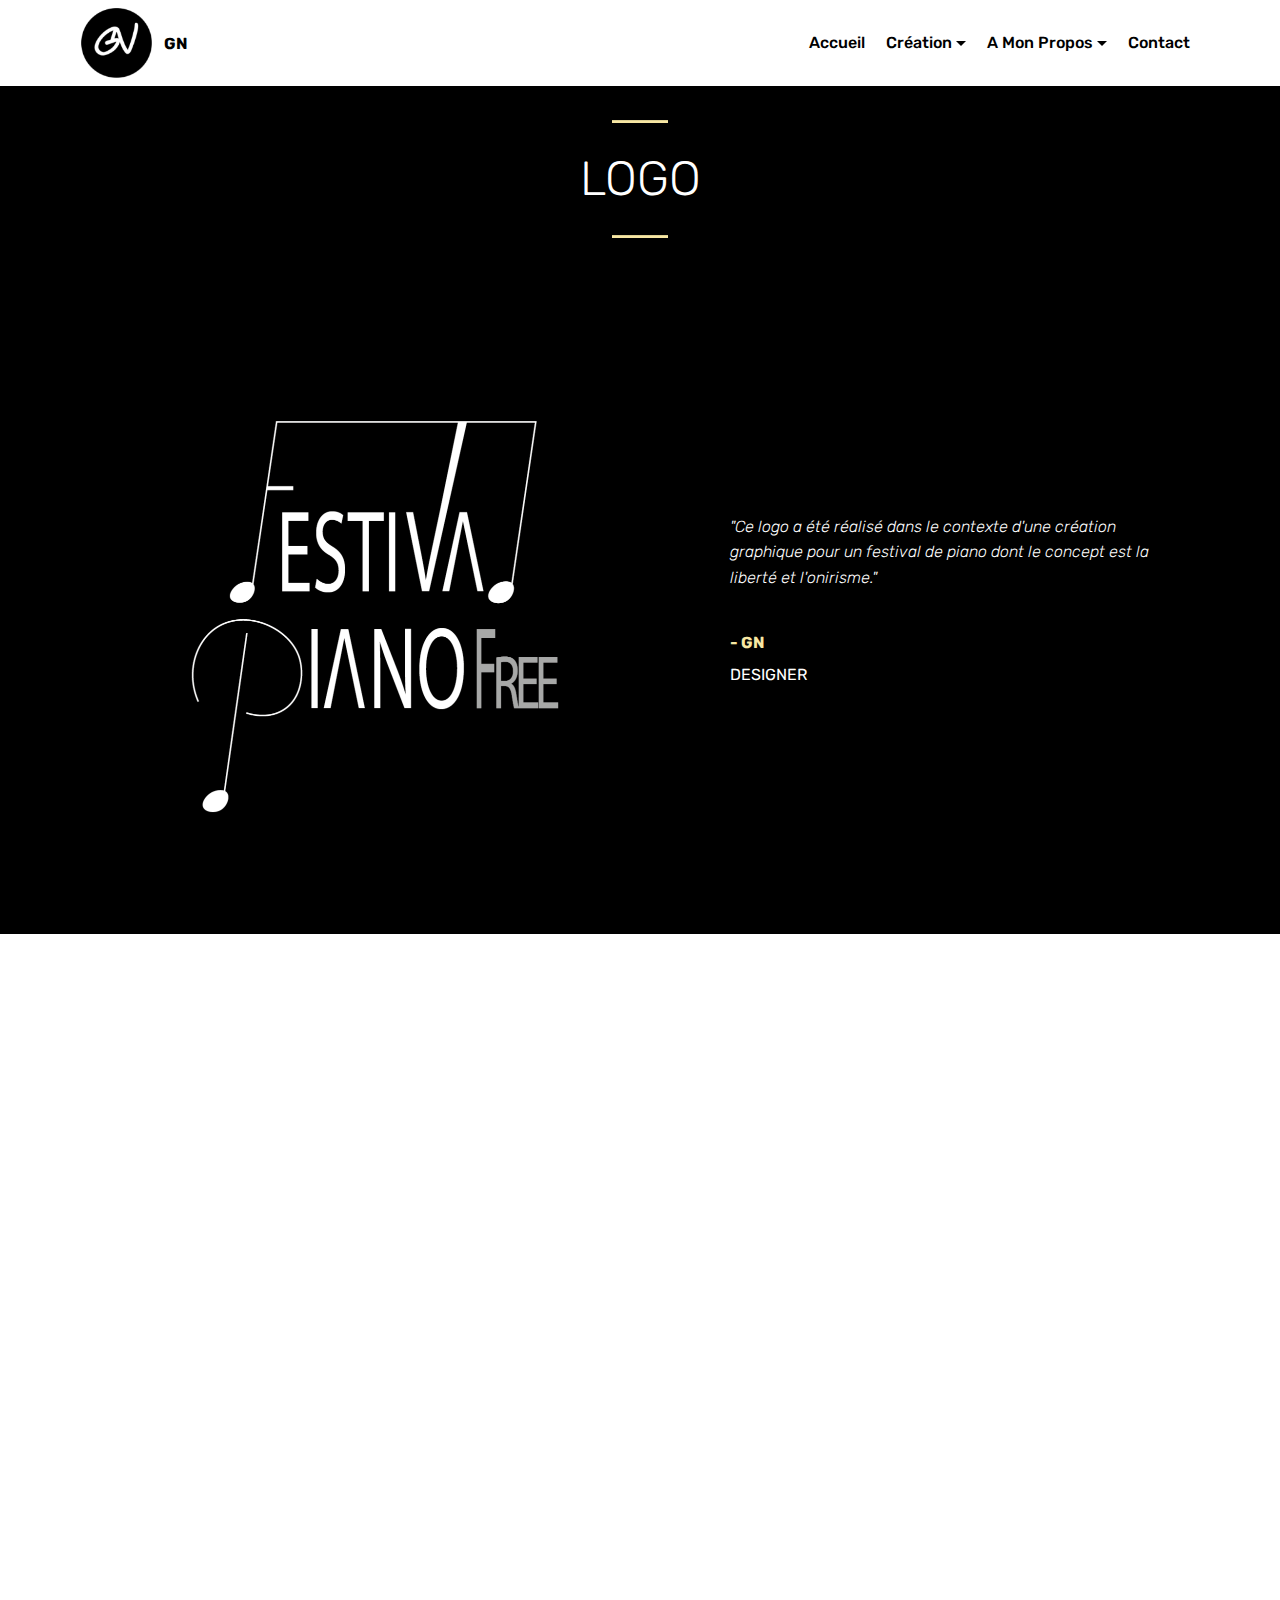
<file: page9.html>
<!DOCTYPE html>
<html >
<head>
  <!-- Site made with Mobirise Website Builder v4.8.8, https://mobirise.com -->
  <meta charset="UTF-8">
  <meta http-equiv="X-UA-Compatible" content="IE=edge">
  <meta name="generator" content="Mobirise v4.8.8, mobirise.com">
  <meta name="viewport" content="width=device-width, initial-scale=1, minimum-scale=1">
  <link rel="shortcut icon" href="assets/images/logo-gn-122x116.png" type="image/x-icon">
  <meta name="description" content="Web Site Builder Description">
  <title>Logo</title>
  <link rel="stylesheet" href="assets/web/assets/mobirise-icons/mobirise-icons.css">
  <link rel="stylesheet" href="assets/tether/tether.min.css">
  <link rel="stylesheet" href="assets/bootstrap/css/bootstrap.min.css">
  <link rel="stylesheet" href="assets/bootstrap/css/bootstrap-grid.min.css">
  <link rel="stylesheet" href="assets/bootstrap/css/bootstrap-reboot.min.css">
  <link rel="stylesheet" href="assets/socicon/css/styles.css">
  <link rel="stylesheet" href="assets/animatecss/animate.min.css">
  <link rel="stylesheet" href="assets/dropdown/css/style.css">
  <link rel="stylesheet" href="assets/theme/css/style.css">
  <link rel="stylesheet" href="assets/mobirise/css/mbr-additional.css" type="text/css">
  
  
  
</head>
<body>
  <section class="menu cid-rc81kq8w1C" once="menu" id="menu2-k">

    

    <nav class="navbar navbar-expand beta-menu navbar-dropdown align-items-center navbar-fixed-top navbar-toggleable-sm">
        <button class="navbar-toggler navbar-toggler-right" type="button" data-toggle="collapse" data-target="#navbarSupportedContent" aria-controls="navbarSupportedContent" aria-expanded="false" aria-label="Toggle navigation">
            <div class="hamburger">
                <span></span>
                <span></span>
                <span></span>
                <span></span>
            </div>
        </button>
        <div class="menu-logo">
            <div class="navbar-brand">
                <span class="navbar-logo">
                    
                        <img src="assets/images/logo-gn-122x116.png" alt="" title="" style="height: 4.4rem;">
                    
                </span>
                <span class="navbar-caption-wrap"><a class="navbar-caption text-black display-4" href="index.html">
                        GN</a></span>
            </div>
        </div>
        <div class="collapse navbar-collapse" id="navbarSupportedContent">
            <ul class="navbar-nav nav-dropdown nav-right" data-app-modern-menu="true"><li class="nav-item">
                    <a class="nav-link link text-black display-4" href="index.html">Accueil</a>
                </li><li class="nav-item dropdown open"><a class="nav-link link text-black dropdown-toggle display-4" href="https://mobirise.co" data-toggle="dropdown-submenu" aria-expanded="true">Création</a><div class="dropdown-menu"><div class="dropdown"><a class="text-black dropdown-item dropdown-toggle display-4" href="https://mobirise.co" data-toggle="dropdown-submenu" aria-expanded="false">Photograhies</a><div class="dropdown-menu dropdown-submenu"><a class="text-black dropdown-item display-4" href="page2.html">Retouches</a><a class="text-black dropdown-item display-4" href="page3.html" aria-expanded="false">Photomontages</a></div></div><a class="text-black dropdown-item display-4" href="page10.html" aria-expanded="false">Illustrations</a><div class="dropdown open"><a class="text-black dropdown-item dropdown-toggle display-4" href="https://mobirise.co" aria-expanded="true" data-toggle="dropdown-submenu">Autres créations</a><div class="dropdown-menu dropdown-submenu"><a class="text-black dropdown-item display-4" href="page12.html" aria-expanded="false">Affiches</a><a class="text-black dropdown-item display-4" href="page8.html" aria-expanded="false">Prints</a><a class="text-black dropdown-item display-4" href="page11.html" aria-expanded="false">Projets</a></div></div><a class="text-black dropdown-item display-4" href="page9.html" aria-expanded="false">Logo</a></div></li>
                <li class="nav-item dropdown"><a class="nav-link link text-black dropdown-toggle display-4" href="page1.html" data-toggle="dropdown-submenu" aria-expanded="false">A Mon Propos</a><div class="dropdown-menu"><a class="text-black dropdown-item display-4" href="page4.html">CV</a><a class="text-black dropdown-item display-4" href="page5.html" aria-expanded="false">Qui suis-je ?</a></div></li><li class="nav-item">
                    <a class="nav-link link text-black display-4" href="page7.html">
                        Contact</a>
                </li></ul>
            
        </div>
    </nav>
</section>

<section class="engine"><a href="https://mobirise.info/n">free simple website templates</a></section><section class="mbr-section article content10 cid-rf3nnh0USM" id="content10-25">
    
     

    <div class="container">
        <div class="inner-container" style="width: 50%;">
            <hr class="line" style="width: 10%;">
            <div class="section-text align-center mbr-white mbr-fonts-style display-2">LOGO</div>
            <hr class="line" style="width: 10%;">
        </div>
    </div>
</section>

<section class="testimonials2 cid-rf3nFceScs" id="testimonials2-28">

    

    

    <div class="container">
        <div class="media-container-row">
            <div class="mbr-figure pr-lg-5" style="width: 130%;">
              <a href="page11.html"><img src="assets/images/logo-festival-piano-free-1162x821.png" alt="" title=""></a>
            </div>
            <div class="media-content px-3 align-self-center mbr-white py-2">
                    <p class="mbr-text testimonial-text mbr-fonts-style display-7">"Ce logo a été réalisé dans le contexte d'une création graphique pour un festival de piano dont le concept est la liberté et l'onirisme."</p>
                    <p class="mbr-author-name pt-4 mb-2 mbr-fonts-style display-7">
                       - GN</p>
                    <p class="mbr-author-desc mbr-fonts-style display-7">
                       DESIGNER<br></p>
            </div>
        </div>
    </div>
</section>

<section class="testimonials3 cid-rf3nExvwCm" id="testimonials3-27">

    

    

    <div class="container">
        <div class="media-container-row">
            <div class="media-content px-3 align-self-center mbr-white py-2">
                <p class="mbr-text testimonial-text mbr-fonts-style display-7">"Logo pour un Horloger situé dans le Vieux Lyon. Ses valeurs sont l'autenticité et le travail minutieux"</p>
                <p class="mbr-author-name pt-4 mb-2 mbr-fonts-style display-7">- GN</p>
                <p class="mbr-author-desc mbr-fonts-style display-7">DESIGNER</p>
            </div>

            <div class="mbr-figure pl-lg-5" style="width: 50%;">
              <img src="assets/images/logo-horloger-514x632.png" alt="" title="">
            </div>
        </div>
    </div>
</section>

<section class="testimonials3 cid-rf3nFR8AJh" id="testimonials3-29">

    

    

    <div class="container">
        <div class="media-container-row">
            <div class="media-content px-3 align-self-center mbr-white py-2">
                <p class="mbr-text testimonial-text mbr-fonts-style display-7">
                   "Mon logo a été réalisé au début de mon année scolaire. C'est le symbole de mon identité graphique."</p>
                <p class="mbr-author-name pt-4 mb-2 mbr-fonts-style display-7">
                   - GN</p>
                <p class="mbr-author-desc mbr-fonts-style display-7">DESIGNER
                </p>
            </div>

            <div class="mbr-figure pl-lg-5" style="width: 35%;">
              <img src="assets/images/logo-gn-169x161.png" alt="" title="">
            </div>
        </div>
    </div>
</section>

<section class="testimonials3 cid-rfumzgW6D4" id="testimonials3-2k">

    

    

    <div class="container">
        <div class="media-container-row">
            <div class="media-content px-3 align-self-center mbr-white py-2">
                <p class="mbr-text testimonial-text mbr-fonts-style display-7">"Logo pour la classe Bachelor Design Graphique. Le Orange et le Rouge désignent la création, le dynamisme et la joie."</p>
                <p class="mbr-author-name pt-4 mb-2 mbr-fonts-style display-7">- GN</p>
                <p class="mbr-author-desc mbr-fonts-style display-7">DESIGNER</p>
            </div>

            <div class="mbr-figure pl-lg-5" style="width: 30%;">
              <img src="assets/images/logo-bdg-445x535.png" alt="" title="">
            </div>
        </div>
    </div>
</section>

<section class="testimonials3 cid-rfuoX74aJC" id="testimonials3-2l">

    

    

    <div class="container">
        <div class="media-container-row">
            <div class="media-content px-3 align-self-center mbr-white py-2">
                <p class="mbr-text testimonial-text mbr-fonts-style display-7">"Ces deux logos ont été créés pour un projet de groupe sur un festival de film portant sur les génocides. Ce projet se nomme "Mémoire". Il y a deux logos puisque celui au dessus sera pour les grands titres et celui du dessous sera pour les bas de pages."</p>
                <p class="mbr-author-name pt-4 mb-2 mbr-fonts-style display-7">- GN</p>
                <p class="mbr-author-desc mbr-fonts-style display-7">DESIGNER</p>
            </div>

            <div class="mbr-figure pl-lg-5" style="width: 50%;">
              <img src="assets/images/projetfilrouge-606x604.png" alt="" title="">
            </div>
        </div>
    </div>
</section>

<section class="cid-rlUhEcZR4I" id="footer1-2v">

    

    

    <div class="container">
        <div class="media-container-row content text-white">
            <div class="col-12 col-md-3">
                <div class="media-wrap">
                    <a href="https://mobirise.co/">
                        <img src="assets/images/logo-gn-169x161.png" alt="Mobirise" title="">
                    </a>
                </div>
            </div>
            <div class="col-12 col-md-3 mbr-fonts-style display-7">
                <h5 class="pb-3">
                    Adresse</h5>
                <p class="mbr-text">44 chemin du festival,<br>69620 OINGT</p>
            </div>
            <div class="col-12 col-md-3 mbr-fonts-style display-7">
                <h5 class="pb-3">
                    Contact</h5>
                <p class="mbr-text">
                    Email : noellieguillard@yahoo.fr &nbsp; &nbsp; Tel : 06 64 75 16 87&nbsp;<br></p>
            </div>
            <div class="col-12 col-md-3 mbr-fonts-style display-7">
                <h5 class="pb-3"></h5>
                <p class="mbr-text"></p>
            </div>
        </div>
        
    </div>
</section>


  <script src="assets/web/assets/jquery/jquery.min.js"></script>
  <script src="assets/popper/popper.min.js"></script>
  <script src="assets/tether/tether.min.js"></script>
  <script src="assets/bootstrap/js/bootstrap.min.js"></script>
  <script src="assets/smoothscroll/smooth-scroll.js"></script>
  <script src="assets/touchswipe/jquery.touch-swipe.min.js"></script>
  <script src="assets/viewportchecker/jquery.viewportchecker.js"></script>
  <script src="assets/dropdown/js/script.min.js"></script>
  <script src="assets/theme/js/script.js"></script>
  
  
  <input name="animation" type="hidden">
  </body>
</html>
</file>
<file: assets/web/assets/mobirise-icons/mobirise-icons.css>
@font-face {
  font-family: 'MobiriseIcons';
  src:  url('mobirise-icons.eot?spat4u');
  src:  url('mobirise-icons.eot?spat4u#iefix') format('embedded-opentype'),
    url('mobirise-icons.ttf?spat4u') format('truetype'),
    url('mobirise-icons.woff?spat4u') format('woff'),
    url('mobirise-icons.svg?spat4u#MobiriseIcons') format('svg');
  font-weight: normal;
  font-style: normal;
}

[class^="mbri-"], [class*=" mbri-"] {
  /* use !important to prevent issues with browser extensions that change fonts */
  font-family: MobiriseIcons !important;
  speak: none;
  font-style: normal;
  font-weight: normal;
  font-variant: normal;
  text-transform: none;
  line-height: 1;

  /* Better Font Rendering =========== */
  -webkit-font-smoothing: antialiased;
  -moz-osx-font-smoothing: grayscale;
}

.mbri-add-submenu:before {
  content: "\e900";
}
.mbri-alert:before {
  content: "\e901";
}
.mbri-align-center:before {
  content: "\e902";
}
.mbri-align-justify:before {
  content: "\e903";
}
.mbri-align-left:before {
  content: "\e904";
}
.mbri-align-right:before {
  content: "\e905";
}
.mbri-android:before {
  content: "\e906";
}
.mbri-apple:before {
  content: "\e907";
}
.mbri-arrow-down:before {
  content: "\e908";
}
.mbri-arrow-next:before {
  content: "\e909";
}
.mbri-arrow-prev:before {
  content: "\e90a";
}
.mbri-arrow-up:before {
  content: "\e90b";
}
.mbri-bold:before {
  content: "\e90c";
}
.mbri-bookmark:before {
  content: "\e90d";
}
.mbri-bootstrap:before {
  content: "\e90e";
}
.mbri-briefcase:before {
  content: "\e90f";
}
.mbri-browse:before {
  content: "\e910";
}
.mbri-bulleted-list:before {
  content: "\e911";
}
.mbri-calendar:before {
  content: "\e912";
}
.mbri-camera:before {
  content: "\e913";
}
.mbri-cart-add:before {
  content: "\e914";
}
.mbri-cart-full:before {
  content: "\e915";
}
.mbri-cash:before {
  content: "\e916";
}
.mbri-change-style:before {
  content: "\e917";
}
.mbri-chat:before {
  content: "\e918";
}
.mbri-clock:before {
  content: "\e919";
}
.mbri-close:before {
  content: "\e91a";
}
.mbri-cloud:before {
  content: "\e91b";
}
.mbri-code:before {
  content: "\e91c";
}
.mbri-contact-form:before {
  content: "\e91d";
}
.mbri-credit-card:before {
  content: "\e91e";
}
.mbri-cursor-click:before {
  content: "\e91f";
}
.mbri-cust-feedback:before {
  content: "\e920";
}
.mbri-database:before {
  content: "\e921";
}
.mbri-delivery:before {
  content: "\e922";
}
.mbri-desktop:before {
  content: "\e923";
}
.mbri-devices:before {
  content: "\e924";
}
.mbri-down:before {
  content: "\e925";
}
.mbri-download:before {
  content: "\e989";
}
.mbri-drag-n-drop:before {
  content: "\e927";
}
.mbri-drag-n-drop2:before {
  content: "\e928";
}
.mbri-edit:before {
  content: "\e929";
}
.mbri-edit2:before {
  content: "\e92a";
}
.mbri-error:before {
  content: "\e92b";
}
.mbri-extension:before {
  content: "\e92c";
}
.mbri-features:before {
  content: "\e92d";
}
.mbri-file:before {
  content: "\e92e";
}
.mbri-flag:before {
  content: "\e92f";
}
.mbri-folder:before {
  content: "\e930";
}
.mbri-gift:before {
  content: "\e931";
}
.mbri-github:before {
  content: "\e932";
}
.mbri-globe:before {
  content: "\e933";
}
.mbri-globe-2:before {
  content: "\e934";
}
.mbri-growing-chart:before {
  content: "\e935";
}
.mbri-hearth:before {
  content: "\e936";
}
.mbri-help:before {
  content: "\e937";
}
.mbri-home:before {
  content: "\e938";
}
.mbri-hot-cup:before {
  content: "\e939";
}
.mbri-idea:before {
  content: "\e93a";
}
.mbri-image-gallery:before {
  content: "\e93b";
}
.mbri-image-slider:before {
  content: "\e93c";
}
.mbri-info:before {
  content: "\e93d";
}
.mbri-italic:before {
  content: "\e93e";
}
.mbri-key:before {
  content: "\e93f";
}
.mbri-laptop:before {
  content: "\e940";
}
.mbri-layers:before {
  content: "\e941";
}
.mbri-left-right:before {
  content: "\e942";
}
.mbri-left:before {
  content: "\e943";
}
.mbri-letter:before {
  content: "\e944";
}
.mbri-like:before {
  content: "\e945";
}
.mbri-link:before {
  content: "\e946";
}
.mbri-lock:before {
  content: "\e947";
}
.mbri-login:before {
  content: "\e948";
}
.mbri-logout:before {
  content: "\e949";
}
.mbri-magic-stick:before {
  content: "\e94a";
}
.mbri-map-pin:before {
  content: "\e94b";
}
.mbri-menu:before {
  content: "\e94c";
}
.mbri-mobile:before {
  content: "\e94d";
}
.mbri-mobile2:before {
  content: "\e94e";
}
.mbri-mobirise:before {
  content: "\e94f";
}
.mbri-more-horizontal:before {
  content: "\e950";
}
.mbri-more-vertical:before {
  content: "\e951";
}
.mbri-music:before {
  content: "\e952";
}
.mbri-new-file:before {
  content: "\e953";
}
.mbri-numbered-list:before {
  content: "\e954";
}
.mbri-opened-folder:before {
  content: "\e955";
}
.mbri-pages:before {
  content: "\e956";
}
.mbri-paper-plane:before {
  content: "\e957";
}
.mbri-paperclip:before {
  content: "\e958";
}
.mbri-photo:before {
  content: "\e959";
}
.mbri-photos:before {
  content: "\e95a";
}
.mbri-pin:before {
  content: "\e95b";
}
.mbri-play:before {
  content: "\e95c";
}
.mbri-plus:before {
  content: "\e95d";
}
.mbri-preview:before {
  content: "\e95e";
}
.mbri-print:before {
  content: "\e95f";
}
.mbri-protect:before {
  content: "\e960";
}
.mbri-question:before {
  content: "\e961";
}
.mbri-quote-left:before {
  content: "\e962";
}
.mbri-quote-right:before {
  content: "\e963";
}
.mbri-refresh:before {
  content: "\e964";
}
.mbri-responsive:before {
  content: "\e965";
}
.mbri-right:before {
  content: "\e966";
}
.mbri-rocket:before {
  content: "\e967";
}
.mbri-sad-face:before {
  content: "\e968";
}
.mbri-sale:before {
  content: "\e969";
}
.mbri-save:before {
  content: "\e96a";
}
.mbri-search:before {
  content: "\e96b";
}
.mbri-setting:before {
  content: "\e96c";
}
.mbri-setting2:before {
  content: "\e96d";
}
.mbri-setting3:before {
  content: "\e96e";
}
.mbri-share:before {
  content: "\e96f";
}
.mbri-shopping-bag:before {
  content: "\e970";
}
.mbri-shopping-basket:before {
  content: "\e971";
}
.mbri-shopping-cart:before {
  content: "\e972";
}
.mbri-sites:before {
  content: "\e973";
}
.mbri-smile-face:before {
  content: "\e974";
}
.mbri-speed:before {
  content: "\e975";
}
.mbri-star:before {
  content: "\e976";
}
.mbri-success:before {
  content: "\e977";
}
.mbri-sun:before {
  content: "\e978";
}
.mbri-sun2:before {
  content: "\e979";
}
.mbri-tablet:before {
  content: "\e97a";
}
.mbri-tablet-vertical:before {
  content: "\e97b";
}
.mbri-target:before {
  content: "\e97c";
}
.mbri-timer:before {
  content: "\e97d";
}
.mbri-to-ftp:before {
  content: "\e97e";
}
.mbri-to-local-drive:before {
  content: "\e97f";
}
.mbri-touch-swipe:before {
  content: "\e980";
}
.mbri-touch:before {
  content: "\e981";
}
.mbri-trash:before {
  content: "\e982";
}
.mbri-underline:before {
  content: "\e983";
}
.mbri-unlink:before {
  content: "\e984";
}
.mbri-unlock:before {
  content: "\e985";
}
.mbri-up-down:before {
  content: "\e986";
}
.mbri-up:before {
  content: "\e987";
}
.mbri-update:before {
  content: "\e988";
}
.mbri-upload:before {
 content: "\e926"; 
}
.mbri-user:before {
  content: "\e98a";
}
.mbri-user2:before {
  content: "\e98b";
}
.mbri-users:before {
  content: "\e98c";
}
.mbri-video:before {
  content: "\e98d";
}
.mbri-video-play:before {
  content: "\e98e";
}
.mbri-watch:before {
  content: "\e98f";
}
.mbri-website-theme:before {
  content: "\e990";
}
.mbri-wifi:before {
  content: "\e991";
}
.mbri-windows:before {
  content: "\e992";
}
.mbri-zoom-out:before {
  content: "\e993";
}
.mbri-redo:before {
  content: "\e994";
}
.mbri-undo:before {
  content: "\e995";
}
</file>
<file: assets/socicon/css/styles.css>
@charset "UTF-8";

@font-face {
  font-family: "socicon";
  src:url("../fonts/socicon.eot");
  src:url("../fonts/socicon.eot?#iefix") format("embedded-opentype"),
    url("../fonts/socicon.woff") format("woff"),
    url("../fonts/socicon.ttf") format("truetype"),
    url("../fonts/socicon.svg#socicon") format("svg");
  font-weight: normal;
  font-style: normal;

}

[data-icon]:before {
  font-family: "socicon" !important;
  content: attr(data-icon);
  font-style: normal !important;
  font-weight: normal !important;
  font-variant: normal !important;
  text-transform: none !important;
  speak: none;
  line-height: 1;
  -webkit-font-smoothing: antialiased;
  -moz-osx-font-smoothing: grayscale;
}

[class^="socicon-"]:before,
[class*=" socicon-"]:before {
  font-family: "socicon" !important;
  font-style: normal !important;
  font-weight: normal !important;
  font-variant: normal !important;
  text-transform: none !important;
  speak: none;
  line-height: 1;
  -webkit-font-smoothing: antialiased;
  -moz-osx-font-smoothing: grayscale;
}

.socicon-modelmayhem:before {
  content: "\e000";
}
.socicon-mixcloud:before {
  content: "\e001";
}
.socicon-drupal:before {
  content: "\e002";
}
.socicon-swarm:before {
  content: "\e003";
}
.socicon-istock:before {
  content: "\e004";
}
.socicon-yammer:before {
  content: "\e005";
}
.socicon-ello:before {
  content: "\e006";
}
.socicon-stackoverflow:before {
  content: "\e007";
}
.socicon-persona:before {
  content: "\e008";
}
.socicon-triplej:before {
  content: "\e009";
}
.socicon-houzz:before {
  content: "\e00a";
}
.socicon-rss:before {
  content: "\e00b";
}
.socicon-paypal:before {
  content: "\e00c";
}
.socicon-odnoklassniki:before {
  content: "\e00d";
}
.socicon-airbnb:before {
  content: "\e00e";
}
.socicon-periscope:before {
  content: "\e00f";
}
.socicon-outlook:before {
  content: "\e010";
}
.socicon-coderwall:before {
  content: "\e011";
}
.socicon-tripadvisor:before {
  content: "\e012";
}
.socicon-appnet:before {
  content: "\e013";
}
.socicon-goodreads:before {
  content: "\e014";
}
.socicon-tripit:before {
  content: "\e015";
}
.socicon-lanyrd:before {
  content: "\e016";
}
.socicon-slideshare:before {
  content: "\e017";
}
.socicon-buffer:before {
  content: "\e018";
}
.socicon-disqus:before {
  content: "\e019";
}
.socicon-vkontakte:before {
  content: "\e01a";
}
.socicon-whatsapp:before {
  content: "\e01b";
}
.socicon-patreon:before {
  content: "\e01c";
}
.socicon-storehouse:before {
  content: "\e01d";
}
.socicon-pocket:before {
  content: "\e01e";
}
.socicon-mail:before {
  content: "\e01f";
}
.socicon-blogger:before {
  content: "\e020";
}
.socicon-technorati:before {
  content: "\e021";
}
.socicon-reddit:before {
  content: "\e022";
}
.socicon-dribbble:before {
  content: "\e023";
}
.socicon-stumbleupon:before {
  content: "\e024";
}
.socicon-digg:before {
  content: "\e025";
}
.socicon-envato:before {
  content: "\e026";
}
.socicon-behance:before {
  content: "\e027";
}
.socicon-delicious:before {
  content: "\e028";
}
.socicon-deviantart:before {
  content: "\e029";
}
.socicon-forrst:before {
  content: "\e02a";
}
.socicon-play:before {
  content: "\e02b";
}
.socicon-zerply:before {
  content: "\e02c";
}
.socicon-wikipedia:before {
  content: "\e02d";
}
.socicon-apple:before {
  content: "\e02e";
}
.socicon-flattr:before {
  content: "\e02f";
}
.socicon-github:before {
  content: "\e030";
}
.socicon-renren:before {
  content: "\e031";
}
.socicon-friendfeed:before {
  content: "\e032";
}
.socicon-newsvine:before {
  content: "\e033";
}
.socicon-identica:before {
  content: "\e034";
}
.socicon-bebo:before {
  content: "\e035";
}
.socicon-zynga:before {
  content: "\e036";
}
.socicon-steam:before {
  content: "\e037";
}
.socicon-xbox:before {
  content: "\e038";
}
.socicon-windows:before {
  content: "\e039";
}
.socicon-qq:before {
  content: "\e03a";
}
.socicon-douban:before {
  content: "\e03b";
}
.socicon-meetup:before {
  content: "\e03c";
}
.socicon-playstation:before {
  content: "\e03d";
}
.socicon-android:before {
  content: "\e03e";
}
.socicon-snapchat:before {
  content: "\e03f";
}
.socicon-twitter:before {
  content: "\e040";
}
.socicon-facebook:before {
  content: "\e041";
}
.socicon-googleplus:before {
  content: "\e042";
}
.socicon-pinterest:before {
  content: "\e043";
}
.socicon-foursquare:before {
  content: "\e044";
}
.socicon-yahoo:before {
  content: "\e045";
}
.socicon-skype:before {
  content: "\e046";
}
.socicon-yelp:before {
  content: "\e047";
}
.socicon-feedburner:before {
  content: "\e048";
}
.socicon-linkedin:before {
  content: "\e049";
}
.socicon-viadeo:before {
  content: "\e04a";
}
.socicon-xing:before {
  content: "\e04b";
}
.socicon-myspace:before {
  content: "\e04c";
}
.socicon-soundcloud:before {
  content: "\e04d";
}
.socicon-spotify:before {
  content: "\e04e";
}
.socicon-grooveshark:before {
  content: "\e04f";
}
.socicon-lastfm:before {
  content: "\e050";
}
.socicon-youtube:before {
  content: "\e051";
}
.socicon-vimeo:before {
  content: "\e052";
}
.socicon-dailymotion:before {
  content: "\e053";
}
.socicon-vine:before {
  content: "\e054";
}
.socicon-flickr:before {
  content: "\e055";
}
.socicon-500px:before {
  content: "\e056";
}
.socicon-wordpress:before {
  content: "\e058";
}
.socicon-tumblr:before {
  content: "\e059";
}
.socicon-twitch:before {
  content: "\e05a";
}
.socicon-8tracks:before {
  content: "\e05b";
}
.socicon-amazon:before {
  content: "\e05c";
}
.socicon-icq:before {
  content: "\e05d";
}
.socicon-smugmug:before {
  content: "\e05e";
}
.socicon-ravelry:before {
  content: "\e05f";
}
.socicon-weibo:before {
  content: "\e060";
}
.socicon-baidu:before {
  content: "\e061";
}
.socicon-angellist:before {
  content: "\e062";
}
.socicon-ebay:before {
  content: "\e063";
}
.socicon-imdb:before {
  content: "\e064";
}
.socicon-stayfriends:before {
  content: "\e065";
}
.socicon-residentadvisor:before {
  content: "\e066";
}
.socicon-google:before {
  content: "\e067";
}
.socicon-yandex:before {
  content: "\e068";
}
.socicon-sharethis:before {
  content: "\e069";
}
.socicon-bandcamp:before {
  content: "\e06a";
}
.socicon-itunes:before {
  content: "\e06b";
}
.socicon-deezer:before {
  content: "\e06c";
}
.socicon-telegram:before {
  content: "\e06e";
}
.socicon-openid:before {
  content: "\e06f";
}
.socicon-amplement:before {
  content: "\e070";
}
.socicon-viber:before {
  content: "\e071";
}
.socicon-zomato:before {
  content: "\e072";
}
.socicon-draugiem:before {
  content: "\e074";
}
.socicon-endomodo:before {
  content: "\e075";
}
.socicon-filmweb:before {
  content: "\e076";
}
.socicon-stackexchange:before {
  content: "\e077";
}
.socicon-wykop:before {
  content: "\e078";
}
.socicon-teamspeak:before {
  content: "\e079";
}
.socicon-teamviewer:before {
  content: "\e07a";
}
.socicon-ventrilo:before {
  content: "\e07b";
}
.socicon-younow:before {
  content: "\e07c";
}
.socicon-raidcall:before {
  content: "\e07d";
}
.socicon-mumble:before {
  content: "\e07e";
}
.socicon-medium:before {
  content: "\e06d";
}
.socicon-bebee:before {
  content: "\e07f";
}
.socicon-hitbox:before {
  content: "\e080";
}
.socicon-reverbnation:before {
  content: "\e081";
}
.socicon-formulr:before {
  content: "\e082";
}
.socicon-instagram:before {
  content: "\e057";
}
.socicon-battlenet:before {
  content: "\e083";
}
.socicon-chrome:before {
  content: "\e084";
}
.socicon-discord:before {
  content: "\e086";
}
.socicon-issuu:before {
  content: "\e087";
}
.socicon-macos:before {
  content: "\e088";
}
.socicon-firefox:before {
  content: "\e089";
}
.socicon-opera:before {
  content: "\e08d";
}
.socicon-keybase:before {
  content: "\e090";
}
.socicon-alliance:before {
  content: "\e091";
}
.socicon-livejournal:before {
  content: "\e092";
}
.socicon-googlephotos:before {
  content: "\e093";
}
.socicon-horde:before {
  content: "\e094";
}
.socicon-etsy:before {
  content: "\e095";
}
.socicon-zapier:before {
  content: "\e096";
}
.socicon-google-scholar:before {
  content: "\e097";
}
.socicon-researchgate:before {
  content: "\e098";
}
.socicon-wechat:before {
  content: "\e099";
}
.socicon-strava:before {
  content: "\e09a";
}
.socicon-line:before {
  content: "\e09b";
}
.socicon-lyft:before {
  content: "\e09c";
}
.socicon-uber:before {
  content: "\e09d";
}
.socicon-songkick:before {
  content: "\e09e";
}
.socicon-viewbug:before {
  content: "\e09f";
}
.socicon-googlegroups:before {
  content: "\e0a0";
}
.socicon-quora:before {
  content: "\e073";
}
.socicon-diablo:before {
  content: "\e085";
}
.socicon-blizzard:before {
  content: "\e0a1";
}
.socicon-hearthstone:before {
  content: "\e08b";
}
.socicon-heroes:before {
  content: "\e08a";
}
.socicon-overwatch:before {
  content: "\e08c";
}
.socicon-warcraft:before {
  content: "\e08e";
}
.socicon-starcraft:before {
  content: "\e08f";
}
.socicon-beam:before {
  content: "\e0a2";
}
.socicon-curse:before {
  content: "\e0a3";
}
.socicon-player:before {
  content: "\e0a4";
}
.socicon-streamjar:before {
  content: "\e0a5";
}
.socicon-nintendo:before {
  content: "\e0a6";
}
.socicon-hellocoton:before {
  content: "\e0a7";
}
</file>
<file: assets/dropdown/css/style.css>
.navbar-dropdown {
  left: 0;
  padding: 0;
  position: absolute;
  right: 0;
  top: 0;
  transition: all 0.45s ease;
  z-index: 1030;
  background: #282828; }
  .navbar-dropdown .navbar-logo {
    margin-right: 0.8rem;
    transition: margin 0.3s ease-in-out;
    vertical-align: middle; }
    .navbar-dropdown .navbar-logo img {
      height: 3.125rem;
      transition: all 0.3s ease-in-out; }
    .navbar-dropdown .navbar-logo.mbr-iconfont {
      font-size: 3.125rem;
      line-height: 3.125rem; }
  .navbar-dropdown .navbar-caption {
    font-weight: 700;
    white-space: normal;
    vertical-align: -4px;
    line-height: 3.125rem !important; }
    .navbar-dropdown .navbar-caption, .navbar-dropdown .navbar-caption:hover {
      color: inherit;
      text-decoration: none; }
  .navbar-dropdown .mbr-iconfont + .navbar-caption {
    vertical-align: -1px; }
  .navbar-dropdown.navbar-fixed-top {
    position: fixed; }
  .navbar-dropdown .navbar-brand span {
    vertical-align: -4px; }
  .navbar-dropdown.bg-color.transparent {
    background: none; }
  .navbar-dropdown.navbar-short .navbar-brand {
    padding: 0.625rem 0; }
    .navbar-dropdown.navbar-short .navbar-brand span {
      vertical-align: -1px; }
  .navbar-dropdown.navbar-short .navbar-caption {
    line-height: 2.375rem !important;
    vertical-align: -2px; }
  .navbar-dropdown.navbar-short .navbar-logo {
    margin-right: 0.5rem; }
    .navbar-dropdown.navbar-short .navbar-logo img {
      height: 2.375rem; }
    .navbar-dropdown.navbar-short .navbar-logo.mbr-iconfont {
      font-size: 2.375rem;
      line-height: 2.375rem; }
  .navbar-dropdown.navbar-short .mbr-table-cell {
    height: 3.625rem; }
  .navbar-dropdown .navbar-close {
    left: 0.6875rem;
    position: fixed;
    top: 0.75rem;
    z-index: 1000; }
  .navbar-dropdown .hamburger-icon {
    content: "";
    display: inline-block;
    vertical-align: middle;
    width: 16px;
    -webkit-box-shadow: 0 -6px 0 1px #282828,0 0 0 1px #282828,0 6px 0 1px #282828;
    -moz-box-shadow: 0 -6px 0 1px #282828,0 0 0 1px #282828,0 6px 0 1px #282828;
    box-shadow: 0 -6px 0 1px #282828,0 0 0 1px #282828,0 6px 0 1px #282828; }

.dropdown-menu .dropdown-toggle[data-toggle="dropdown-submenu"]::after {
  border-bottom: 0.35em solid transparent;
  border-left: 0.35em solid;
  border-right: 0;
  border-top: 0.35em solid transparent;
  margin-left: 0.3rem; }

.dropdown-menu .dropdown-item:focus {
  outline: 0; }

.nav-dropdown {
  font-size: 0.75rem;
  font-weight: 500;
  height: auto !important; }
  .nav-dropdown .nav-btn {
    padding-left: 1rem; }
  .nav-dropdown .link {
    margin: .667em 1.667em;
    font-weight: 500;
    padding: 0;
    transition: color .2s ease-in-out; }
    .nav-dropdown .link.dropdown-toggle {
      margin-right: 2.583em; }
      .nav-dropdown .link.dropdown-toggle::after {
        margin-left: .25rem;
        border-top: 0.35em solid;
        border-right: 0.35em solid transparent;
        border-left: 0.35em solid transparent;
        border-bottom: 0; }
      .nav-dropdown .link.dropdown-toggle[aria-expanded="true"] {
        margin: 0;
        padding: 0.667em 3.263em  0.667em 1.667em; }
  .nav-dropdown .link::after,
  .nav-dropdown .dropdown-item::after {
    color: inherit; }
  .nav-dropdown .btn {
    font-size: 0.75rem;
    font-weight: 700;
    letter-spacing: 0;
    margin-bottom: 0;
    padding-left: 1.25rem;
    padding-right: 1.25rem; }
  .nav-dropdown .dropdown-menu {
    border-radius: 0;
    border: 0;
    left: 0;
    margin: 0;
    padding-bottom: 1.25rem;
    padding-top: 1.25rem;
    position: relative; }
  .nav-dropdown .dropdown-submenu {
    margin-left: 0.125rem;
    top: 0; }
  .nav-dropdown .dropdown-item {
    font-weight: 500;
    line-height: 2;
    padding: 0.3846em 4.615em 0.3846em 1.5385em;
    position: relative;
    transition: color .2s ease-in-out, background-color .2s ease-in-out; }
    .nav-dropdown .dropdown-item::after {
      margin-top: -0.3077em;
      position: absolute;
      right: 1.1538em;
      top: 50%; }
    .nav-dropdown .dropdown-item:focus, .nav-dropdown .dropdown-item:hover {
      background: none; }

@media (max-width: 767px) {
  .nav-dropdown.navbar-toggleable-sm {
    bottom: 0;
    display: none;
    left: 0;
    overflow-x: hidden;
    position: fixed;
    top: 0;
    transform: translateX(-100%);
    -ms-transform: translateX(-100%);
    -webkit-transform: translateX(-100%);
    width: 18.75rem;
    z-index: 999; } }
.nav-dropdown.navbar-toggleable-xl {
  bottom: 0;
  display: none;
  left: 0;
  overflow-x: hidden;
  position: fixed;
  top: 0;
  transform: translateX(-100%);
  -ms-transform: translateX(-100%);
  -webkit-transform: translateX(-100%);
  width: 18.75rem;
  z-index: 999; }

.nav-dropdown-sm {
  display: block !important;
  overflow-x: hidden;
  overflow: auto;
  padding-top: 3.875rem; }
  .nav-dropdown-sm::after {
    content: "";
    display: block;
    height: 3rem;
    width: 100%; }
  .nav-dropdown-sm.collapse.in ~ .navbar-close {
    display: block !important; }
  .nav-dropdown-sm.collapsing, .nav-dropdown-sm.collapse.in {
    transform: translateX(0);
    -ms-transform: translateX(0);
    -webkit-transform: translateX(0);
    transition: all 0.25s ease-out;
    -webkit-transition: all 0.25s ease-out;
    background: #282828; }
  .nav-dropdown-sm.collapsing[aria-expanded="false"] {
    transform: translateX(-100%);
    -ms-transform: translateX(-100%);
    -webkit-transform: translateX(-100%); }
  .nav-dropdown-sm .nav-item {
    display: block;
    margin-left: 0 !important;
    padding-left: 0; }
  .nav-dropdown-sm .link,
  .nav-dropdown-sm .dropdown-item {
    border-top: 1px dotted rgba(255, 255, 255, 0.1);
    font-size: 0.8125rem;
    line-height: 1.6;
    margin: 0 !important;
    padding: 0.875rem 2.4rem 0.875rem 1.5625rem !important;
    position: relative;
    white-space: normal; }
    .nav-dropdown-sm .link:focus, .nav-dropdown-sm .link:hover,
    .nav-dropdown-sm .dropdown-item:focus,
    .nav-dropdown-sm .dropdown-item:hover {
      background: rgba(0, 0, 0, 0.2) !important;
      color: #c0a375; }
  .nav-dropdown-sm .nav-btn {
    position: relative;
    padding: 1.5625rem 1.5625rem 0 1.5625rem; }
    .nav-dropdown-sm .nav-btn::before {
      border-top: 1px dotted rgba(255, 255, 255, 0.1);
      content: "";
      left: 0;
      position: absolute;
      top: 0;
      width: 100%; }
    .nav-dropdown-sm .nav-btn + .nav-btn {
      padding-top: 0.625rem; }
      .nav-dropdown-sm .nav-btn + .nav-btn::before {
        display: none; }
  .nav-dropdown-sm .btn {
    padding: 0.625rem 0; }
  .nav-dropdown-sm .dropdown-toggle[data-toggle="dropdown-submenu"]::after {
    margin-left: .25rem;
    border-top: 0.35em solid;
    border-right: 0.35em solid transparent;
    border-left: 0.35em solid transparent;
    border-bottom: 0; }
  .nav-dropdown-sm .dropdown-toggle[data-toggle="dropdown-submenu"][aria-expanded="true"]::after {
    border-top: 0;
    border-right: 0.35em solid transparent;
    border-left: 0.35em solid transparent;
    border-bottom: 0.35em solid; }
  .nav-dropdown-sm .dropdown-menu {
    margin: 0;
    padding: 0;
    position: relative;
    top: 0;
    left: 0;
    width: 100%;
    border: 0;
    float: none;
    border-radius: 0;
    background: none; }
  .nav-dropdown-sm .dropdown-submenu {
    left: 100%;
    margin-left: 0.125rem;
    margin-top: -1.25rem;
    top: 0; }

.navbar-toggleable-sm .nav-dropdown .dropdown-menu {
  position: absolute; }

.navbar-toggleable-sm .nav-dropdown .dropdown-submenu {
  left: 100%;
  margin-left: 0.125rem;
  margin-top: -1.25rem;
  top: 0; }

.navbar-toggleable-sm.opened .nav-dropdown .dropdown-menu {
  position: relative; }

.navbar-toggleable-sm.opened .nav-dropdown .dropdown-submenu {
  left: 0;
  margin-left: 00rem;
  margin-top: 0rem;
  top: 0; }

.is-builder .nav-dropdown.collapsing {
  transition: none !important; }

/*# sourceMappingURL=style.css.map */
</file>
<file: assets/theme/css/style.css>
/*!
 * Mobirise v4 theme (https://mobirise.com/)
 * Copyright 2017 Mobirise
 */
section {
  background-color: #eeeeee; }

section,
.container,
.container-fluid {
  position: relative;
  word-wrap: break-word; }

a.mbr-iconfont:hover {
  text-decoration: none; }

.article .lead p, .article .lead ul, .article .lead ol, .article .lead pre, .article .lead blockquote {
  margin-bottom: 0; }

a {
  font-style: normal;
  font-weight: 400;
  cursor: pointer; }
  a, a:hover {
    text-decoration: none; }

figure {
  margin-bottom: 0; }

body {
  color: #232323; }

h1, h2, h3, h4, h5, h6,
.h1, .h2, .h3, .h4, .h5, .h6,
.display-1, .display-2, .display-3, .display-4 {
  line-height: 1;
  word-break: break-word;
  word-wrap: break-word; }

b, strong {
  font-weight: bold; }

blockquote {
  padding: 10px 0 10px 20px;
  position: relative;
  border-left: 2px solid;
  border-color: #ff3366; }

input:-webkit-autofill, input:-webkit-autofill:hover, input:-webkit-autofill:focus, input:-webkit-autofill:active {
  transition-delay: 9999s;
  transition-property: background-color, color; }

textarea[type="hidden"] {
  display: none; }

body {
  position: relative; }

section {
  background-position: 50% 50%;
  background-repeat: no-repeat;
  background-size: cover; }
  section .mbr-background-video,
  section .mbr-background-video-preview {
    position: absolute;
    bottom: 0;
    left: 0;
    right: 0;
    top: 0; }

.hidden {
  visibility: hidden; }

.mbr-z-index20 {
  z-index: 20; }

/*! Base colors */
.mbr-white {
  color: #ffffff; }

.mbr-black {
  color: #000000; }

.mbr-bg-white {
  background-color: #ffffff; }

.mbr-bg-black {
  background-color: #000000; }

/*! Text-aligns */
.align-left {
  text-align: left; }

.align-center {
  text-align: center; }

.align-right {
  text-align: right; }

@media (max-width: 767px) {
  .align-left, .align-center, .align-right, .mbr-section-btn, .mbr-section-title {
    text-align: center; } }
/*! Font-weight  */
.mbr-light {
  font-weight: 300; }

.mbr-regular {
  font-weight: 400; }

.mbr-semibold {
  font-weight: 500; }

.mbr-bold {
  font-weight: 700; }

/*! Media  */
.media-size-item {
  -webkit-flex: 1 1 auto;
  -moz-flex: 1 1 auto;
  -ms-flex: 1 1 auto;
  -o-flex: 1 1 auto;
  flex: 1 1 auto; }

.media-content {
  -webkit-flex-basis: 100%;
  flex-basis: 100%; }

.media-container-row {
  display: -ms-flexbox;
  display: -webkit-flex;
  display: flex;
  -webkit-flex-direction: row;
  -ms-flex-direction: row;
  flex-direction: row;
  -webkit-flex-wrap: wrap;
  -ms-flex-wrap: wrap;
  flex-wrap: wrap;
  -webkit-justify-content: center;
  -ms-flex-pack: center;
  justify-content: center;
  -webkit-align-content: center;
  -ms-flex-line-pack: center;
  align-content: center;
  -webkit-align-items: start;
  -ms-flex-align: start;
  align-items: start; }
  .media-container-row .media-size-item {
    width: 400px; }

.media-container-column {
  display: -ms-flexbox;
  display: -webkit-flex;
  display: flex;
  -webkit-flex-direction: column;
  -ms-flex-direction: column;
  flex-direction: column;
  -webkit-flex-wrap: wrap;
  -ms-flex-wrap: wrap;
  flex-wrap: wrap;
  -webkit-justify-content: center;
  -ms-flex-pack: center;
  justify-content: center;
  -webkit-align-content: center;
  -ms-flex-line-pack: center;
  align-content: center;
  -webkit-align-items: stretch;
  -ms-flex-align: stretch;
  align-items: stretch; }
  .media-container-column > * {
    width: 100%; }

@media (min-width: 992px) {
  .media-container-row {
    -webkit-flex-wrap: nowrap;
    -ms-flex-wrap: nowrap;
    flex-wrap: nowrap; } }
figure {
  overflow: hidden; }

figure[mbr-media-size] {
  transition: width 0.1s; }

.mbr-figure img, .mbr-figure iframe {
  display: block;
  width: 100%; }

.card {
  background-color: transparent;
  border: none; }

.card-img {
  text-align: center;
  flex-shrink: 0;
  -webkit-flex-shrink: 0; }

.media {
  max-width: 100%;
  margin: 0 auto; }

.mbr-figure {
  -ms-flex-item-align: center;
  -ms-grid-row-align: center;
  -webkit-align-self: center;
  align-self: center; }

.media-container > div {
  max-width: 100%; }

.mbr-figure img, .card-img img {
  width: 100%; }

@media (max-width: 991px) {
  .media-size-item {
    width: auto !important; }

  .media {
    width: auto; }

  .mbr-figure {
    width: 100% !important; } }
/*! Buttons */
.mbr-section-btn {
  margin-left: -.25rem;
  margin-right: -.25rem;
  font-size: 0; }

nav .mbr-section-btn {
  margin-left: 0rem;
  margin-right: 0rem; }

/*! Btn icon margin */
.btn .mbr-iconfont, .btn.btn-sm .mbr-iconfont {
  cursor: pointer;
  margin-right: 0.5rem; }

.btn.btn-md .mbr-iconfont, .btn.btn-md .mbr-iconfont {
  margin-right: 0.8rem; }

.mbr-regular {
  font-weight: 400; }

.mbr-semibold {
  font-weight: 500; }

.mbr-bold {
  font-weight: 700; }

[type="submit"] {
  -webkit-appearance: none; }

/*! Full-screen */
.mbr-fullscreen .mbr-overlay {
  min-height: 100vh; }

.mbr-fullscreen {
  display: flex;
  display: -webkit-flex;
  display: -moz-flex;
  display: -ms-flex;
  display: -o-flex;
  align-items: center;
  -webkit-align-items: center;
  min-height: 100vh;
  padding-top: 3rem;
  padding-bottom: 3rem; }

/*! Map */
.map {
  height: 25rem;
  position: relative; }
  .map iframe {
    width: 100%;
    height: 100%; }

/* Form */
.form-asterisk {
  font-family: initial;
  position: absolute;
  top: -2px;
  font-weight: normal; }

/*! Scroll to top arrow */
.mbr-arrow-up {
  bottom: 25px;
  right: 90px;
  position: fixed;
  text-align: right;
  z-index: 5000;
  color: #ffffff;
  font-size: 32px;
  transform: rotate(180deg);
  -webkit-transform: rotate(180deg); }

.mbr-arrow-up a {
  background: rgba(0, 0, 0, 0.2);
  border-radius: 3px;
  color: #fff;
  display: inline-block;
  height: 60px;
  width: 60px;
  outline-style: none !important;
  position: relative;
  text-decoration: none;
  transition: all .3s ease-in-out;
  cursor: pointer;
  text-align: center; }
  .mbr-arrow-up a:hover {
    background-color: rgba(0, 0, 0, 0.4); }
  .mbr-arrow-up a i {
    line-height: 60px; }

.mbr-arrow-up-icon {
  display: block;
  color: #fff; }

.mbr-arrow-up-icon::before {
  content: "\203a";
  display: inline-block;
  font-family: serif;
  font-size: 32px;
  line-height: 1;
  font-style: normal;
  position: relative;
  top: 6px;
  left: -4px;
  -webkit-transform: rotate(-90deg);
  transform: rotate(-90deg); }

/*! Arrow Down */
.mbr-arrow {
  position: absolute;
  bottom: 45px;
  left: 50%;
  width: 60px;
  height: 60px;
  cursor: pointer;
  background-color: rgba(80, 80, 80, 0.5);
  border-radius: 50%;
  -webkit-transform: translateX(-50%);
  transform: translateX(-50%); }
  .mbr-arrow > a {
    display: inline-block;
    text-decoration: none;
    outline-style: none;
    -webkit-animation: arrowdown 1.7s ease-in-out infinite;
    animation: arrowdown 1.7s ease-in-out infinite; }
    .mbr-arrow > a > i {
      position: absolute;
      top: -2px;
      left: 15px;
      font-size: 2rem; }

@keyframes arrowdown {
  0% {
    transform: translateY(0px);
    -webkit-transform: translateY(0px); }
  50% {
    transform: translateY(-5px);
    -webkit-transform: translateY(-5px); }
  100% {
    transform: translateY(0px);
    -webkit-transform: translateY(0px); } }
@-webkit-keyframes arrowdown {
  0% {
    transform: translateY(0px);
    -webkit-transform: translateY(0px); }
  50% {
    transform: translateY(-5px);
    -webkit-transform: translateY(-5px); }
  100% {
    transform: translateY(0px);
    -webkit-transform: translateY(0px); } }
@media (max-width: 500px) {
  .mbr-arrow-up {
    left: 50%;
    right: auto;
    transform: translateX(-50%) rotate(180deg);
    -webkit-transform: translateX(-50%) rotate(180deg); } }
/*Gradients animation*/
@keyframes gradient-animation {
  from {
    background-position: 0% 100%;
    animation-timing-function: ease-in-out; }
  to {
    background-position: 100% 0%;
    animation-timing-function: ease-in-out; } }
@-webkit-keyframes gradient-animation {
  from {
    background-position: 0% 100%;
    animation-timing-function: ease-in-out; }
  to {
    background-position: 100% 0%;
    animation-timing-function: ease-in-out; } }
.bg-gradient {
  background-size: 200% 200%;
  animation: gradient-animation 5s infinite alternate;
  -webkit-animation: gradient-animation 5s infinite alternate; }

.menu .navbar-brand {
  display: -webkit-flex; }
  .menu .navbar-brand span {
    display: flex;
    display: -webkit-flex; }
  .menu .navbar-brand .navbar-caption-wrap {
    display: -webkit-flex; }
  .menu .navbar-brand .navbar-logo img {
    display: -webkit-flex; }
@media (min-width: 768px) and (max-width: 991px) {
  .menu .navbar-toggleable-sm .navbar-nav {
    display: -webkit-box;
    display: -webkit-flex;
    display: -ms-flexbox; } }
@media (min-width: 992px) {
  .menu .navbar-nav.nav-dropdown {
    display: -webkit-flex; }
  .menu .navbar-toggleable-sm .navbar-collapse {
    display: -webkit-flex !important; } }
@media (max-width: 767px) {
  .menu .navbar-collapse {
    overflow-y: auto;
    max-height: 80vh; }
  .menu .dropdown-menu {
    max-height: 60vh;
    overflow-y: auto; } }

.navbar {
  display: -webkit-flex;
  -webkit-flex-wrap: wrap;
  -webkit-align-items: center;
  -webkit-justify-content: space-between; }

.navbar-collapse {
  -webkit-flex-basis: 100%;
  -webkit-flex-grow: 1;
  -webkit-align-items: center; }

.nav-dropdown .link {
  padding: .667em 1.667em !important;
  margin: 0 !important; }

.nav {
  display: -webkit-flex;
  -webkit-flex-wrap: wrap; }

.row {
  display: -webkit-flex;
  -webkit-flex-wrap: wrap; }

.justify-content-center {
  -webkit-justify-content: center; }

.form-inline {
  display: -webkit-flex;
  -webkit-flex-flow: row wrap;
  -webkit-align-items: center; }

.card-wrapper {
  -webkit-flex: 1; }

.carousel-control {
  z-index: 10;
  display: -webkit-flex;
  -webkit-align-items: center;
  -webkit-justify-content: center; }

.carousel-controls {
  display: -webkit-flex; }

.media {
  display: -webkit-flex; }

/*# sourceMappingURL=style.css.map */
.engine {
	position: absolute;
	text-indent: -2400px;
	text-align: center;
	padding: 0;
	top: 0;
	left: -2400px;
}
</file>
<file: assets/mobirise/css/mbr-additional.css>
@import url(https://fonts.googleapis.com/css?family=Rubik:300,300i,400,400i,500,500i,700,700i,900,900i);





body {
  font-style: normal;
  line-height: 1.5;
}
.mbr-section-title {
  font-style: normal;
  line-height: 1.2;
}
.mbr-section-subtitle {
  line-height: 1.3;
}
.mbr-text {
  font-style: normal;
  line-height: 1.6;
}
.display-1 {
  font-family: 'Rubik', sans-serif;
  font-size: 4.25rem;
}
.display-1 > .mbr-iconfont {
  font-size: 6.8rem;
}
.display-2 {
  font-family: 'Rubik', sans-serif;
  font-size: 3rem;
}
.display-2 > .mbr-iconfont {
  font-size: 4.8rem;
}
.display-4 {
  font-family: 'Rubik', sans-serif;
  font-size: 1rem;
}
.display-4 > .mbr-iconfont {
  font-size: 1.6rem;
}
.display-5 {
  font-family: 'Rubik', sans-serif;
  font-size: 1.5rem;
}
.display-5 > .mbr-iconfont {
  font-size: 2.4rem;
}
.display-7 {
  font-family: 'Rubik', sans-serif;
  font-size: 1rem;
}
.display-7 > .mbr-iconfont {
  font-size: 1.6rem;
}
/* ---- Fluid typography for mobile devices ---- */
/* 1.4 - font scale ratio ( bootstrap == 1.42857 ) */
/* 100vw - current viewport width */
/* (48 - 20)  48 == 48rem == 768px, 20 == 20rem == 320px(minimal supported viewport) */
/* 0.65 - min scale variable, may vary */
@media (max-width: 768px) {
  .display-1 {
    font-size: 3.4rem;
    font-size: calc( 2.1374999999999997rem + (4.25 - 2.1374999999999997) * ((100vw - 20rem) / (48 - 20)));
    line-height: calc( 1.4 * (2.1374999999999997rem + (4.25 - 2.1374999999999997) * ((100vw - 20rem) / (48 - 20))));
  }
  .display-2 {
    font-size: 2.4rem;
    font-size: calc( 1.7rem + (3 - 1.7) * ((100vw - 20rem) / (48 - 20)));
    line-height: calc( 1.4 * (1.7rem + (3 - 1.7) * ((100vw - 20rem) / (48 - 20))));
  }
  .display-4 {
    font-size: 0.8rem;
    font-size: calc( 1rem + (1 - 1) * ((100vw - 20rem) / (48 - 20)));
    line-height: calc( 1.4 * (1rem + (1 - 1) * ((100vw - 20rem) / (48 - 20))));
  }
  .display-5 {
    font-size: 1.2rem;
    font-size: calc( 1.175rem + (1.5 - 1.175) * ((100vw - 20rem) / (48 - 20)));
    line-height: calc( 1.4 * (1.175rem + (1.5 - 1.175) * ((100vw - 20rem) / (48 - 20))));
  }
}
/* Buttons */
.btn {
  font-weight: 500;
  border-width: 2px;
  font-style: normal;
  letter-spacing: 1px;
  margin: .4rem .8rem;
  white-space: normal;
  -webkit-transition: all 0.3s ease-in-out;
  -moz-transition: all 0.3s ease-in-out;
  transition: all 0.3s ease-in-out;
  display: inline-flex;
  align-items: center;
  justify-content: center;
  word-break: break-word;
  -webkit-align-items: center;
  -webkit-justify-content: center;
  display: -webkit-inline-flex;
  padding: 1rem 3rem;
  border-radius: 3px;
}
.btn-sm {
  font-weight: 500;
  letter-spacing: 1px;
  -webkit-transition: all 0.3s ease-in-out;
  -moz-transition: all 0.3s ease-in-out;
  transition: all 0.3s ease-in-out;
  padding: 0.6rem 1.5rem;
  border-radius: 3px;
}
.btn-md {
  font-weight: 500;
  letter-spacing: 1px;
  margin: .4rem .8rem !important;
  -webkit-transition: all 0.3s ease-in-out;
  -moz-transition: all 0.3s ease-in-out;
  transition: all 0.3s ease-in-out;
  padding: 1rem 3rem;
  border-radius: 3px;
}
.btn-lg {
  font-weight: 500;
  letter-spacing: 1px;
  margin: .4rem .8rem !important;
  -webkit-transition: all 0.3s ease-in-out;
  -moz-transition: all 0.3s ease-in-out;
  transition: all 0.3s ease-in-out;
  padding: 1.2rem 3.2rem;
  border-radius: 3px;
}
.bg-primary {
  background-color: #149dcc !important;
}
.bg-success {
  background-color: #f7ed4a !important;
}
.bg-info {
  background-color: #f7e7a3 !important;
}
.bg-warning {
  background-color: #879a9f !important;
}
.bg-danger {
  background-color: #b1a374 !important;
}
.btn-primary,
.btn-primary:active {
  background-color: #149dcc !important;
  border-color: #149dcc !important;
  color: #ffffff !important;
}
.btn-primary:hover,
.btn-primary:focus,
.btn-primary.focus,
.btn-primary.active {
  color: #ffffff !important;
  background-color: #0d6786 !important;
  border-color: #0d6786 !important;
}
.btn-primary.disabled,
.btn-primary:disabled {
  color: #ffffff !important;
  background-color: #0d6786 !important;
  border-color: #0d6786 !important;
}
.btn-secondary,
.btn-secondary:active {
  background-color: #ff3366 !important;
  border-color: #ff3366 !important;
  color: #ffffff !important;
}
.btn-secondary:hover,
.btn-secondary:focus,
.btn-secondary.focus,
.btn-secondary.active {
  color: #ffffff !important;
  background-color: #e50039 !important;
  border-color: #e50039 !important;
}
.btn-secondary.disabled,
.btn-secondary:disabled {
  color: #ffffff !important;
  background-color: #e50039 !important;
  border-color: #e50039 !important;
}
.btn-info,
.btn-info:active {
  background-color: #f7e7a3 !important;
  border-color: #f7e7a3 !important;
  color: #8f760c !important;
}
.btn-info:hover,
.btn-info:focus,
.btn-info.focus,
.btn-info.active {
  color: #8f760c !important;
  background-color: #f1d55d !important;
  border-color: #f1d55d !important;
}
.btn-info.disabled,
.btn-info:disabled {
  color: #8f760c !important;
  background-color: #f1d55d !important;
  border-color: #f1d55d !important;
}
.btn-success,
.btn-success:active {
  background-color: #f7ed4a !important;
  border-color: #f7ed4a !important;
  color: #3f3c03 !important;
}
.btn-success:hover,
.btn-success:focus,
.btn-success.focus,
.btn-success.active {
  color: #3f3c03 !important;
  background-color: #eadd0a !important;
  border-color: #eadd0a !important;
}
.btn-success.disabled,
.btn-success:disabled {
  color: #3f3c03 !important;
  background-color: #eadd0a !important;
  border-color: #eadd0a !important;
}
.btn-warning,
.btn-warning:active {
  background-color: #879a9f !important;
  border-color: #879a9f !important;
  color: #ffffff !important;
}
.btn-warning:hover,
.btn-warning:focus,
.btn-warning.focus,
.btn-warning.active {
  color: #ffffff !important;
  background-color: #617479 !important;
  border-color: #617479 !important;
}
.btn-warning.disabled,
.btn-warning:disabled {
  color: #ffffff !important;
  background-color: #617479 !important;
  border-color: #617479 !important;
}
.btn-danger,
.btn-danger:active {
  background-color: #b1a374 !important;
  border-color: #b1a374 !important;
  color: #ffffff !important;
}
.btn-danger:hover,
.btn-danger:focus,
.btn-danger.focus,
.btn-danger.active {
  color: #ffffff !important;
  background-color: #8b7d4e !important;
  border-color: #8b7d4e !important;
}
.btn-danger.disabled,
.btn-danger:disabled {
  color: #ffffff !important;
  background-color: #8b7d4e !important;
  border-color: #8b7d4e !important;
}
.btn-white {
  color: #333333 !important;
}
.btn-white,
.btn-white:active {
  background-color: #ffffff !important;
  border-color: #ffffff !important;
  color: #808080 !important;
}
.btn-white:hover,
.btn-white:focus,
.btn-white.focus,
.btn-white.active {
  color: #808080 !important;
  background-color: #d9d9d9 !important;
  border-color: #d9d9d9 !important;
}
.btn-white.disabled,
.btn-white:disabled {
  color: #808080 !important;
  background-color: #d9d9d9 !important;
  border-color: #d9d9d9 !important;
}
.btn-black,
.btn-black:active {
  background-color: #333333 !important;
  border-color: #333333 !important;
  color: #ffffff !important;
}
.btn-black:hover,
.btn-black:focus,
.btn-black.focus,
.btn-black.active {
  color: #ffffff !important;
  background-color: #0d0d0d !important;
  border-color: #0d0d0d !important;
}
.btn-black.disabled,
.btn-black:disabled {
  color: #ffffff !important;
  background-color: #0d0d0d !important;
  border-color: #0d0d0d !important;
}
.btn-primary-outline,
.btn-primary-outline:active {
  background: none;
  border-color: #0b566f;
  color: #0b566f;
}
.btn-primary-outline:hover,
.btn-primary-outline:focus,
.btn-primary-outline.focus,
.btn-primary-outline.active {
  color: #ffffff;
  background-color: #149dcc;
  border-color: #149dcc;
}
.btn-primary-outline.disabled,
.btn-primary-outline:disabled {
  color: #ffffff !important;
  background-color: #149dcc !important;
  border-color: #149dcc !important;
}
.btn-secondary-outline,
.btn-secondary-outline:active {
  background: none;
  border-color: #cc0033;
  color: #cc0033;
}
.btn-secondary-outline:hover,
.btn-secondary-outline:focus,
.btn-secondary-outline.focus,
.btn-secondary-outline.active {
  color: #ffffff;
  background-color: #ff3366;
  border-color: #ff3366;
}
.btn-secondary-outline.disabled,
.btn-secondary-outline:disabled {
  color: #ffffff !important;
  background-color: #ff3366 !important;
  border-color: #ff3366 !important;
}
.btn-info-outline,
.btn-info-outline:active {
  background: none;
  border-color: #efcf45;
  color: #efcf45;
}
.btn-info-outline:hover,
.btn-info-outline:focus,
.btn-info-outline.focus,
.btn-info-outline.active {
  color: #8f760c;
  background-color: #f7e7a3;
  border-color: #f7e7a3;
}
.btn-info-outline.disabled,
.btn-info-outline:disabled {
  color: #8f760c !important;
  background-color: #f7e7a3 !important;
  border-color: #f7e7a3 !important;
}
.btn-success-outline,
.btn-success-outline:active {
  background: none;
  border-color: #d2c609;
  color: #d2c609;
}
.btn-success-outline:hover,
.btn-success-outline:focus,
.btn-success-outline.focus,
.btn-success-outline.active {
  color: #3f3c03;
  background-color: #f7ed4a;
  border-color: #f7ed4a;
}
.btn-success-outline.disabled,
.btn-success-outline:disabled {
  color: #3f3c03 !important;
  background-color: #f7ed4a !important;
  border-color: #f7ed4a !important;
}
.btn-warning-outline,
.btn-warning-outline:active {
  background: none;
  border-color: #55666b;
  color: #55666b;
}
.btn-warning-outline:hover,
.btn-warning-outline:focus,
.btn-warning-outline.focus,
.btn-warning-outline.active {
  color: #ffffff;
  background-color: #879a9f;
  border-color: #879a9f;
}
.btn-warning-outline.disabled,
.btn-warning-outline:disabled {
  color: #ffffff !important;
  background-color: #879a9f !important;
  border-color: #879a9f !important;
}
.btn-danger-outline,
.btn-danger-outline:active {
  background: none;
  border-color: #7a6e45;
  color: #7a6e45;
}
.btn-danger-outline:hover,
.btn-danger-outline:focus,
.btn-danger-outline.focus,
.btn-danger-outline.active {
  color: #ffffff;
  background-color: #b1a374;
  border-color: #b1a374;
}
.btn-danger-outline.disabled,
.btn-danger-outline:disabled {
  color: #ffffff !important;
  background-color: #b1a374 !important;
  border-color: #b1a374 !important;
}
.btn-black-outline,
.btn-black-outline:active {
  background: none;
  border-color: #000000;
  color: #000000;
}
.btn-black-outline:hover,
.btn-black-outline:focus,
.btn-black-outline.focus,
.btn-black-outline.active {
  color: #ffffff;
  background-color: #333333;
  border-color: #333333;
}
.btn-black-outline.disabled,
.btn-black-outline:disabled {
  color: #ffffff !important;
  background-color: #333333 !important;
  border-color: #333333 !important;
}
.btn-white-outline,
.btn-white-outline:active,
.btn-white-outline.active {
  background: none;
  border-color: #ffffff;
  color: #ffffff;
}
.btn-white-outline:hover,
.btn-white-outline:focus,
.btn-white-outline.focus {
  color: #333333;
  background-color: #ffffff;
  border-color: #ffffff;
}
.text-primary {
  color: #149dcc !important;
}
.text-secondary {
  color: #ff3366 !important;
}
.text-success {
  color: #f7ed4a !important;
}
.text-info {
  color: #f7e7a3 !important;
}
.text-warning {
  color: #879a9f !important;
}
.text-danger {
  color: #b1a374 !important;
}
.text-white {
  color: #ffffff !important;
}
.text-black {
  color: #000000 !important;
}
a.text-primary:hover,
a.text-primary:focus {
  color: #0b566f !important;
}
a.text-secondary:hover,
a.text-secondary:focus {
  color: #cc0033 !important;
}
a.text-success:hover,
a.text-success:focus {
  color: #d2c609 !important;
}
a.text-info:hover,
a.text-info:focus {
  color: #efcf45 !important;
}
a.text-warning:hover,
a.text-warning:focus {
  color: #55666b !important;
}
a.text-danger:hover,
a.text-danger:focus {
  color: #7a6e45 !important;
}
a.text-white:hover,
a.text-white:focus {
  color: #b3b3b3 !important;
}
a.text-black:hover,
a.text-black:focus {
  color: #4d4d4d !important;
}
.alert-success {
  background-color: #70c770;
}
.alert-info {
  background-color: #f7e7a3;
}
.alert-warning {
  background-color: #879a9f;
}
.alert-danger {
  background-color: #b1a374;
}
.mbr-section-btn a.btn:not(.btn-form) {
  border-radius: 100px;
}
.mbr-section-btn a.btn:not(.btn-form):hover,
.mbr-section-btn a.btn:not(.btn-form):focus {
  box-shadow: none !important;
}
.mbr-section-btn a.btn:not(.btn-form):hover,
.mbr-section-btn a.btn:not(.btn-form):focus {
  box-shadow: 0 10px 40px 0 rgba(0, 0, 0, 0.2) !important;
  -webkit-box-shadow: 0 10px 40px 0 rgba(0, 0, 0, 0.2) !important;
}
.mbr-gallery-filter li a {
  border-radius: 100px !important;
}
.mbr-gallery-filter li.active .btn {
  background-color: #149dcc;
  border-color: #149dcc;
  color: #ffffff;
}
.mbr-gallery-filter li.active .btn:focus {
  box-shadow: none;
}
.nav-tabs .nav-link {
  border-radius: 100px !important;
}
.btn-form {
  border-radius: 0;
}
.btn-form:hover {
  cursor: pointer;
}
a,
a:hover {
  color: #149dcc;
}
.mbr-plan-header.bg-primary .mbr-plan-subtitle,
.mbr-plan-header.bg-primary .mbr-plan-price-desc {
  color: #b4e6f8;
}
.mbr-plan-header.bg-success .mbr-plan-subtitle,
.mbr-plan-header.bg-success .mbr-plan-price-desc {
  color: #ffffff;
}
.mbr-plan-header.bg-info .mbr-plan-subtitle,
.mbr-plan-header.bg-info .mbr-plan-price-desc {
  color: #ffffff;
}
.mbr-plan-header.bg-warning .mbr-plan-subtitle,
.mbr-plan-header.bg-warning .mbr-plan-price-desc {
  color: #ced6d8;
}
.mbr-plan-header.bg-danger .mbr-plan-subtitle,
.mbr-plan-header.bg-danger .mbr-plan-price-desc {
  color: #dfd9c6;
}
/* Scroll to top button*/
.scrollToTop_wraper {
  display: none;
}
#scrollToTop a i:before {
  content: '';
  position: absolute;
  height: 40%;
  top: 25%;
  background: #fff;
  width: 2px;
  left: calc(50% - 1px);
}
#scrollToTop a i:after {
  content: '';
  position: absolute;
  display: block;
  border-top: 2px solid #fff;
  border-right: 2px solid #fff;
  width: 40%;
  height: 40%;
  left: 30%;
  bottom: 30%;
  transform: rotate(135deg);
  -webkit-transform: rotate(135deg);
}
/* Others*/
.note-check a[data-value=Rubik] {
  font-style: normal;
}
.mbr-arrow a {
  color: #ffffff;
}
@media (max-width: 767px) {
  .mbr-arrow {
    display: none;
  }
}
.form-control-label {
  position: relative;
  cursor: pointer;
  margin-bottom: .357em;
  padding: 0;
}
.alert {
  color: #ffffff;
  border-radius: 0;
  border: 0;
  font-size: .875rem;
  line-height: 1.5;
  margin-bottom: 1.875rem;
  padding: 1.25rem;
  position: relative;
}
.alert.alert-form::after {
  background-color: inherit;
  bottom: -7px;
  content: "";
  display: block;
  height: 14px;
  left: 50%;
  margin-left: -7px;
  position: absolute;
  transform: rotate(45deg);
  width: 14px;
  -webkit-transform: rotate(45deg);
}
.form-control {
  background-color: #f5f5f5;
  box-shadow: none;
  color: #565656;
  font-family: 'Rubik', sans-serif;
  font-size: 1rem;
  line-height: 1.43;
  min-height: 3.5em;
  padding: 1.07em .5em;
}
.form-control > .mbr-iconfont {
  font-size: 1.6rem;
}
.form-control,
.form-control:focus {
  border: 1px solid #e8e8e8;
}
.form-active .form-control:invalid {
  border-color: red;
}
.mbr-overlay {
  background-color: #000;
  bottom: 0;
  left: 0;
  opacity: .5;
  position: absolute;
  right: 0;
  top: 0;
  z-index: 0;
}
blockquote {
  font-style: italic;
  padding: 10px 0 10px 20px;
  font-size: 1.09rem;
  position: relative;
  border-color: #149dcc;
  border-width: 3px;
}
ul,
ol,
pre,
blockquote {
  margin-bottom: 2.3125rem;
}
pre {
  background: #f4f4f4;
  padding: 10px 24px;
  white-space: pre-wrap;
}
.inactive {
  -webkit-user-select: none;
  -moz-user-select: none;
  -ms-user-select: none;
  user-select: none;
  pointer-events: none;
  -webkit-user-drag: none;
  user-drag: none;
}
.mbr-section__comments .row {
  justify-content: center;
  -webkit-justify-content: center;
}
/* Forms */
.mbr-form .btn {
  margin: .4rem 0;
}
.mbr-form .input-group-btn a.btn {
  border-radius: 100px !important;
}
.mbr-form .input-group-btn a.btn:hover {
  box-shadow: 0 10px 40px 0 rgba(0, 0, 0, 0.2);
}
.mbr-form .input-group-btn button[type="submit"] {
  border-radius: 100px !important;
  padding: 1rem 3rem;
}
.mbr-form .input-group-btn button[type="submit"]:hover {
  box-shadow: 0 10px 40px 0 rgba(0, 0, 0, 0.2);
}
.form2 .form-control {
  border-top-left-radius: 100px;
  border-bottom-left-radius: 100px;
}
.form2 .input-group-btn a.btn {
  border-top-left-radius: 0 !important;
  border-bottom-left-radius: 0 !important;
}
.form2 .input-group-btn button[type="submit"] {
  border-top-left-radius: 0 !important;
  border-bottom-left-radius: 0 !important;
}
.form3 input[type="email"] {
  border-radius: 100px !important;
}
@media (max-width: 349px) {
  .form2 input[type="email"] {
    border-radius: 100px !important;
  }
  .form2 .input-group-btn a.btn {
    border-radius: 100px !important;
  }
  .form2 .input-group-btn button[type="submit"] {
    border-radius: 100px !important;
  }
}
@media (max-width: 767px) {
  .btn {
    font-size: .75rem !important;
  }
  .btn .mbr-iconfont {
    font-size: 1rem !important;
  }
}
/* Social block */
.btn-social {
  font-size: 20px;
  border-radius: 50%;
  padding: 0;
  width: 44px;
  height: 44px;
  line-height: 44px;
  text-align: center;
  position: relative;
  border: 2px solid #c0a375;
  border-color: #149dcc;
  color: #232323;
  cursor: pointer;
}
.btn-social i {
  top: 0;
  line-height: 44px;
  width: 44px;
}
.btn-social:hover {
  color: #fff;
  background: #149dcc;
}
.btn-social + .btn {
  margin-left: .1rem;
}
/* Footer */
.mbr-footer-content li::before,
.mbr-footer .mbr-contacts li::before {
  background: #149dcc;
}
.mbr-footer-content li a:hover,
.mbr-footer .mbr-contacts li a:hover {
  color: #149dcc;
}
.footer3 input[type="email"],
.footer4 input[type="email"] {
  border-radius: 100px !important;
}
.footer3 .input-group-btn a.btn,
.footer4 .input-group-btn a.btn {
  border-radius: 100px !important;
}
.footer3 .input-group-btn button[type="submit"],
.footer4 .input-group-btn button[type="submit"] {
  border-radius: 100px !important;
}
/* Headers*/
.header13 .form-inline input[type="email"],
.header14 .form-inline input[type="email"] {
  border-radius: 100px;
}
.header13 .form-inline input[type="text"],
.header14 .form-inline input[type="text"] {
  border-radius: 100px;
}
.header13 .form-inline input[type="tel"],
.header14 .form-inline input[type="tel"] {
  border-radius: 100px;
}
.header13 .form-inline a.btn,
.header14 .form-inline a.btn {
  border-radius: 100px;
}
.header13 .form-inline button,
.header14 .form-inline button {
  border-radius: 100px !important;
}
.offset-1 {
  margin-left: 8.33333%;
}
.offset-2 {
  margin-left: 16.66667%;
}
.offset-3 {
  margin-left: 25%;
}
.offset-4 {
  margin-left: 33.33333%;
}
.offset-5 {
  margin-left: 41.66667%;
}
.offset-6 {
  margin-left: 50%;
}
.offset-7 {
  margin-left: 58.33333%;
}
.offset-8 {
  margin-left: 66.66667%;
}
.offset-9 {
  margin-left: 75%;
}
.offset-10 {
  margin-left: 83.33333%;
}
.offset-11 {
  margin-left: 91.66667%;
}
@media (min-width: 576px) {
  .offset-sm-0 {
    margin-left: 0%;
  }
  .offset-sm-1 {
    margin-left: 8.33333%;
  }
  .offset-sm-2 {
    margin-left: 16.66667%;
  }
  .offset-sm-3 {
    margin-left: 25%;
  }
  .offset-sm-4 {
    margin-left: 33.33333%;
  }
  .offset-sm-5 {
    margin-left: 41.66667%;
  }
  .offset-sm-6 {
    margin-left: 50%;
  }
  .offset-sm-7 {
    margin-left: 58.33333%;
  }
  .offset-sm-8 {
    margin-left: 66.66667%;
  }
  .offset-sm-9 {
    margin-left: 75%;
  }
  .offset-sm-10 {
    margin-left: 83.33333%;
  }
  .offset-sm-11 {
    margin-left: 91.66667%;
  }
}
@media (min-width: 768px) {
  .offset-md-0 {
    margin-left: 0%;
  }
  .offset-md-1 {
    margin-left: 8.33333%;
  }
  .offset-md-2 {
    margin-left: 16.66667%;
  }
  .offset-md-3 {
    margin-left: 25%;
  }
  .offset-md-4 {
    margin-left: 33.33333%;
  }
  .offset-md-5 {
    margin-left: 41.66667%;
  }
  .offset-md-6 {
    margin-left: 50%;
  }
  .offset-md-7 {
    margin-left: 58.33333%;
  }
  .offset-md-8 {
    margin-left: 66.66667%;
  }
  .offset-md-9 {
    margin-left: 75%;
  }
  .offset-md-10 {
    margin-left: 83.33333%;
  }
  .offset-md-11 {
    margin-left: 91.66667%;
  }
}
@media (min-width: 992px) {
  .offset-lg-0 {
    margin-left: 0%;
  }
  .offset-lg-1 {
    margin-left: 8.33333%;
  }
  .offset-lg-2 {
    margin-left: 16.66667%;
  }
  .offset-lg-3 {
    margin-left: 25%;
  }
  .offset-lg-4 {
    margin-left: 33.33333%;
  }
  .offset-lg-5 {
    margin-left: 41.66667%;
  }
  .offset-lg-6 {
    margin-left: 50%;
  }
  .offset-lg-7 {
    margin-left: 58.33333%;
  }
  .offset-lg-8 {
    margin-left: 66.66667%;
  }
  .offset-lg-9 {
    margin-left: 75%;
  }
  .offset-lg-10 {
    margin-left: 83.33333%;
  }
  .offset-lg-11 {
    margin-left: 91.66667%;
  }
}
@media (min-width: 1200px) {
  .offset-xl-0 {
    margin-left: 0%;
  }
  .offset-xl-1 {
    margin-left: 8.33333%;
  }
  .offset-xl-2 {
    margin-left: 16.66667%;
  }
  .offset-xl-3 {
    margin-left: 25%;
  }
  .offset-xl-4 {
    margin-left: 33.33333%;
  }
  .offset-xl-5 {
    margin-left: 41.66667%;
  }
  .offset-xl-6 {
    margin-left: 50%;
  }
  .offset-xl-7 {
    margin-left: 58.33333%;
  }
  .offset-xl-8 {
    margin-left: 66.66667%;
  }
  .offset-xl-9 {
    margin-left: 75%;
  }
  .offset-xl-10 {
    margin-left: 83.33333%;
  }
  .offset-xl-11 {
    margin-left: 91.66667%;
  }
}
.navbar-toggler {
  -webkit-align-self: flex-start;
  -ms-flex-item-align: start;
  align-self: flex-start;
  padding: 0.25rem 0.75rem;
  font-size: 1.25rem;
  line-height: 1;
  background: transparent;
  border: 1px solid transparent;
  -webkit-border-radius: 0.25rem;
  border-radius: 0.25rem;
}
.navbar-toggler:focus,
.navbar-toggler:hover {
  text-decoration: none;
}
.navbar-toggler-icon {
  display: inline-block;
  width: 1.5em;
  height: 1.5em;
  vertical-align: middle;
  content: "";
  background: no-repeat center center;
  -webkit-background-size: 100% 100%;
  -o-background-size: 100% 100%;
  background-size: 100% 100%;
}
.navbar-toggler-left {
  position: absolute;
  left: 1rem;
}
.navbar-toggler-right {
  position: absolute;
  right: 1rem;
}
@media (max-width: 575px) {
  .navbar-toggleable .navbar-nav .dropdown-menu {
    position: static;
    float: none;
  }
  .navbar-toggleable > .container {
    padding-right: 0;
    padding-left: 0;
  }
}
@media (min-width: 576px) {
  .navbar-toggleable {
    -webkit-box-orient: horizontal;
    -webkit-box-direction: normal;
    -webkit-flex-direction: row;
    -ms-flex-direction: row;
    flex-direction: row;
    -webkit-flex-wrap: nowrap;
    -ms-flex-wrap: nowrap;
    flex-wrap: nowrap;
    -webkit-box-align: center;
    -webkit-align-items: center;
    -ms-flex-align: center;
    align-items: center;
  }
  .navbar-toggleable .navbar-nav {
    -webkit-box-orient: horizontal;
    -webkit-box-direction: normal;
    -webkit-flex-direction: row;
    -ms-flex-direction: row;
    flex-direction: row;
  }
  .navbar-toggleable .navbar-nav .nav-link {
    padding-right: .5rem;
    padding-left: .5rem;
  }
  .navbar-toggleable > .container {
    display: -webkit-box;
    display: -webkit-flex;
    display: -ms-flexbox;
    display: flex;
    -webkit-flex-wrap: nowrap;
    -ms-flex-wrap: nowrap;
    flex-wrap: nowrap;
    -webkit-box-align: center;
    -webkit-align-items: center;
    -ms-flex-align: center;
    align-items: center;
  }
  .navbar-toggleable .navbar-collapse {
    display: -webkit-box !important;
    display: -webkit-flex !important;
    display: -ms-flexbox !important;
    display: flex !important;
    width: 100%;
  }
  .navbar-toggleable .navbar-toggler {
    display: none;
  }
}
@media (max-width: 767px) {
  .navbar-toggleable-sm .navbar-nav .dropdown-menu {
    position: static;
    float: none;
  }
  .navbar-toggleable-sm > .container {
    padding-right: 0;
    padding-left: 0;
  }
}
@media (min-width: 768px) {
  .navbar-toggleable-sm {
    -webkit-box-orient: horizontal;
    -webkit-box-direction: normal;
    -webkit-flex-direction: row;
    -ms-flex-direction: row;
    flex-direction: row;
    -webkit-flex-wrap: nowrap;
    -ms-flex-wrap: nowrap;
    flex-wrap: nowrap;
    -webkit-box-align: center;
    -webkit-align-items: center;
    -ms-flex-align: center;
    align-items: center;
  }
  .navbar-toggleable-sm .navbar-nav {
    -webkit-box-orient: horizontal;
    -webkit-box-direction: normal;
    -webkit-flex-direction: row;
    -ms-flex-direction: row;
    flex-direction: row;
  }
  .navbar-toggleable-sm .navbar-nav .nav-link {
    padding-right: .5rem;
    padding-left: .5rem;
  }
  .navbar-toggleable-sm > .container {
    display: -webkit-box;
    display: -webkit-flex;
    display: -ms-flexbox;
    display: flex;
    -webkit-flex-wrap: nowrap;
    -ms-flex-wrap: nowrap;
    flex-wrap: nowrap;
    -webkit-box-align: center;
    -webkit-align-items: center;
    -ms-flex-align: center;
    align-items: center;
  }
  .navbar-toggleable-sm .navbar-collapse {
    display: none;
    width: 100%;
  }
  .navbar-toggleable-sm .navbar-toggler {
    display: none;
  }
}
@media (max-width: 991px) {
  .navbar-toggleable-md .navbar-nav .dropdown-menu {
    position: static;
    float: none;
  }
  .navbar-toggleable-md > .container {
    padding-right: 0;
    padding-left: 0;
  }
}
@media (min-width: 992px) {
  .navbar-toggleable-md {
    -webkit-box-orient: horizontal;
    -webkit-box-direction: normal;
    -webkit-flex-direction: row;
    -ms-flex-direction: row;
    flex-direction: row;
    -webkit-flex-wrap: nowrap;
    -ms-flex-wrap: nowrap;
    flex-wrap: nowrap;
    -webkit-box-align: center;
    -webkit-align-items: center;
    -ms-flex-align: center;
    align-items: center;
  }
  .navbar-toggleable-md .navbar-nav {
    -webkit-box-orient: horizontal;
    -webkit-box-direction: normal;
    -webkit-flex-direction: row;
    -ms-flex-direction: row;
    flex-direction: row;
  }
  .navbar-toggleable-md .navbar-nav .nav-link {
    padding-right: .5rem;
    padding-left: .5rem;
  }
  .navbar-toggleable-md > .container {
    display: -webkit-box;
    display: -webkit-flex;
    display: -ms-flexbox;
    display: flex;
    -webkit-flex-wrap: nowrap;
    -ms-flex-wrap: nowrap;
    flex-wrap: nowrap;
    -webkit-box-align: center;
    -webkit-align-items: center;
    -ms-flex-align: center;
    align-items: center;
  }
  .navbar-toggleable-md .navbar-collapse {
    display: -webkit-box !important;
    display: -webkit-flex !important;
    display: -ms-flexbox !important;
    display: flex !important;
    width: 100%;
  }
  .navbar-toggleable-md .navbar-toggler {
    display: none;
  }
}
@media (max-width: 1199px) {
  .navbar-toggleable-lg .navbar-nav .dropdown-menu {
    position: static;
    float: none;
  }
  .navbar-toggleable-lg > .container {
    padding-right: 0;
    padding-left: 0;
  }
}
@media (min-width: 1200px) {
  .navbar-toggleable-lg {
    -webkit-box-orient: horizontal;
    -webkit-box-direction: normal;
    -webkit-flex-direction: row;
    -ms-flex-direction: row;
    flex-direction: row;
    -webkit-flex-wrap: nowrap;
    -ms-flex-wrap: nowrap;
    flex-wrap: nowrap;
    -webkit-box-align: center;
    -webkit-align-items: center;
    -ms-flex-align: center;
    align-items: center;
  }
  .navbar-toggleable-lg .navbar-nav {
    -webkit-box-orient: horizontal;
    -webkit-box-direction: normal;
    -webkit-flex-direction: row;
    -ms-flex-direction: row;
    flex-direction: row;
  }
  .navbar-toggleable-lg .navbar-nav .nav-link {
    padding-right: .5rem;
    padding-left: .5rem;
  }
  .navbar-toggleable-lg > .container {
    display: -webkit-box;
    display: -webkit-flex;
    display: -ms-flexbox;
    display: flex;
    -webkit-flex-wrap: nowrap;
    -ms-flex-wrap: nowrap;
    flex-wrap: nowrap;
    -webkit-box-align: center;
    -webkit-align-items: center;
    -ms-flex-align: center;
    align-items: center;
  }
  .navbar-toggleable-lg .navbar-collapse {
    display: -webkit-box !important;
    display: -webkit-flex !important;
    display: -ms-flexbox !important;
    display: flex !important;
    width: 100%;
  }
  .navbar-toggleable-lg .navbar-toggler {
    display: none;
  }
}
.navbar-toggleable-xl {
  -webkit-box-orient: horizontal;
  -webkit-box-direction: normal;
  -webkit-flex-direction: row;
  -ms-flex-direction: row;
  flex-direction: row;
  -webkit-flex-wrap: nowrap;
  -ms-flex-wrap: nowrap;
  flex-wrap: nowrap;
  -webkit-box-align: center;
  -webkit-align-items: center;
  -ms-flex-align: center;
  align-items: center;
}
.navbar-toggleable-xl .navbar-nav .dropdown-menu {
  position: static;
  float: none;
}
.navbar-toggleable-xl > .container {
  padding-right: 0;
  padding-left: 0;
}
.navbar-toggleable-xl .navbar-nav {
  -webkit-box-orient: horizontal;
  -webkit-box-direction: normal;
  -webkit-flex-direction: row;
  -ms-flex-direction: row;
  flex-direction: row;
}
.navbar-toggleable-xl .navbar-nav .nav-link {
  padding-right: .5rem;
  padding-left: .5rem;
}
.navbar-toggleable-xl > .container {
  display: -webkit-box;
  display: -webkit-flex;
  display: -ms-flexbox;
  display: flex;
  -webkit-flex-wrap: nowrap;
  -ms-flex-wrap: nowrap;
  flex-wrap: nowrap;
  -webkit-box-align: center;
  -webkit-align-items: center;
  -ms-flex-align: center;
  align-items: center;
}
.navbar-toggleable-xl .navbar-collapse {
  display: -webkit-box !important;
  display: -webkit-flex !important;
  display: -ms-flexbox !important;
  display: flex !important;
  width: 100%;
}
.navbar-toggleable-xl .navbar-toggler {
  display: none;
}
.card-img {
  width: auto;
}
.menu .navbar.collapsed:not(.beta-menu) {
  flex-direction: column;
  -webkit-flex-direction: column;
}
.carousel-item.active,
.carousel-item-next,
.carousel-item-prev {
  display: -webkit-box;
  display: -webkit-flex;
  display: -ms-flexbox;
  display: flex;
}
.note-air-layout .dropup .dropdown-menu,
.note-air-layout .navbar-fixed-bottom .dropdown .dropdown-menu {
  bottom: initial !important;
}
html,
body {
  height: auto;
  min-height: 100vh;
}
.dropup .dropdown-toggle::after {
  display: none;
}
@media screen and (-ms-high-contrast: active), (-ms-high-contrast: none) {
  .card-wrapper {
    flex: auto!important;
  }
}
.cid-rc81kq8w1C .navbar {
  background: #ffffff;
  transition: none;
  min-height: 77px;
  padding: .5rem 0;
}
.cid-rc81kq8w1C .navbar-dropdown.bg-color.transparent.opened {
  background: #ffffff;
}
.cid-rc81kq8w1C a {
  font-style: normal;
}
.cid-rc81kq8w1C .nav-item span {
  padding-right: 0.4em;
  line-height: 0.5em;
  vertical-align: text-bottom;
  position: relative;
  text-decoration: none;
}
.cid-rc81kq8w1C .nav-item a {
  display: -webkit-flex;
  align-items: center;
  justify-content: center;
  padding: 0.7rem 0 !important;
  margin: 0rem .65rem !important;
  -webkit-align-items: center;
  -webkit-justify-content: center;
}
.cid-rc81kq8w1C .nav-item:focus,
.cid-rc81kq8w1C .nav-link:focus {
  outline: none;
}
.cid-rc81kq8w1C .btn {
  padding: 0.4rem 1.5rem;
  display: -webkit-inline-flex;
  align-items: center;
  -webkit-align-items: center;
}
.cid-rc81kq8w1C .btn .mbr-iconfont {
  font-size: 1.6rem;
}
.cid-rc81kq8w1C .menu-logo {
  margin-right: auto;
}
.cid-rc81kq8w1C .menu-logo .navbar-brand {
  display: -webkit-flex;
  margin-left: 5rem;
  padding: 0;
  transition: padding .2s;
  min-height: 3.8rem;
  align-items: center;
  -webkit-align-items: center;
}
.cid-rc81kq8w1C .menu-logo .navbar-brand .navbar-caption-wrap {
  display: -webkit-flex;
  -webkit-align-items: center;
  align-items: center;
  word-break: break-word;
  min-width: 7rem;
  margin: .3rem 0;
}
.cid-rc81kq8w1C .menu-logo .navbar-brand .navbar-caption-wrap .navbar-caption {
  line-height: 1.2rem !important;
  padding-right: 2rem;
}
.cid-rc81kq8w1C .menu-logo .navbar-brand .navbar-logo {
  font-size: 4rem;
  transition: font-size 0.25s;
}
.cid-rc81kq8w1C .menu-logo .navbar-brand .navbar-logo img {
  display: -webkit-flex;
}
.cid-rc81kq8w1C .menu-logo .navbar-brand .navbar-logo .mbr-iconfont {
  transition: font-size 0.25s;
}
.cid-rc81kq8w1C .navbar-toggleable-sm .navbar-collapse {
  justify-content: flex-end;
  -webkit-justify-content: flex-end;
  padding-right: 5rem;
  width: auto;
}
.cid-rc81kq8w1C .navbar-toggleable-sm .navbar-collapse .navbar-nav {
  flex-wrap: wrap;
  -webkit-flex-wrap: wrap;
  padding-left: 0;
}
.cid-rc81kq8w1C .navbar-toggleable-sm .navbar-collapse .navbar-nav .nav-item {
  -webkit-align-self: center;
  align-self: center;
}
.cid-rc81kq8w1C .navbar-toggleable-sm .navbar-collapse .navbar-buttons {
  padding-left: 0;
  padding-bottom: 0;
}
.cid-rc81kq8w1C .dropdown .dropdown-menu {
  background: #ffffff;
  display: none;
  position: absolute;
  min-width: 5rem;
  padding-top: 1.4rem;
  padding-bottom: 1.4rem;
  text-align: left;
}
.cid-rc81kq8w1C .dropdown .dropdown-menu .dropdown-item {
  width: auto;
  padding: 0.235em 1.5385em 0.235em 1.5385em !important;
}
.cid-rc81kq8w1C .dropdown .dropdown-menu .dropdown-item::after {
  right: 0.5rem;
}
.cid-rc81kq8w1C .dropdown .dropdown-menu .dropdown-submenu {
  margin: 0;
}
.cid-rc81kq8w1C .dropdown.open > .dropdown-menu {
  display: block;
}
.cid-rc81kq8w1C .navbar-toggleable-sm.opened:after {
  position: absolute;
  width: 100vw;
  height: 100vh;
  content: '';
  background-color: rgba(0, 0, 0, 0.1);
  left: 0;
  bottom: 0;
  transform: translateY(100%);
  -webkit-transform: translateY(100%);
  z-index: 1000;
}
.cid-rc81kq8w1C .navbar.navbar-short {
  min-height: 60px;
  transition: all .2s;
}
.cid-rc81kq8w1C .navbar.navbar-short .navbar-toggler-right {
  top: 20px;
}
.cid-rc81kq8w1C .navbar.navbar-short .navbar-logo a {
  font-size: 2.5rem !important;
  line-height: 2.5rem;
  transition: font-size 0.25s;
}
.cid-rc81kq8w1C .navbar.navbar-short .navbar-logo a .mbr-iconfont {
  font-size: 2.5rem !important;
}
.cid-rc81kq8w1C .navbar.navbar-short .navbar-logo a img {
  height: 3rem !important;
}
.cid-rc81kq8w1C .navbar.navbar-short .navbar-brand {
  min-height: 3rem;
}
.cid-rc81kq8w1C button.navbar-toggler {
  width: 31px;
  height: 18px;
  cursor: pointer;
  transition: all .2s;
  top: 1.5rem;
  right: 1rem;
}
.cid-rc81kq8w1C button.navbar-toggler:focus {
  outline: none;
}
.cid-rc81kq8w1C button.navbar-toggler .hamburger span {
  position: absolute;
  right: 0;
  width: 30px;
  height: 2px;
  border-right: 5px;
  background-color: #232323;
}
.cid-rc81kq8w1C button.navbar-toggler .hamburger span:nth-child(1) {
  top: 0;
  transition: all .2s;
}
.cid-rc81kq8w1C button.navbar-toggler .hamburger span:nth-child(2) {
  top: 8px;
  transition: all .15s;
}
.cid-rc81kq8w1C button.navbar-toggler .hamburger span:nth-child(3) {
  top: 8px;
  transition: all .15s;
}
.cid-rc81kq8w1C button.navbar-toggler .hamburger span:nth-child(4) {
  top: 16px;
  transition: all .2s;
}
.cid-rc81kq8w1C nav.opened .hamburger span:nth-child(1) {
  top: 8px;
  width: 0;
  opacity: 0;
  right: 50%;
  transition: all .2s;
}
.cid-rc81kq8w1C nav.opened .hamburger span:nth-child(2) {
  -webkit-transform: rotate(45deg);
  transform: rotate(45deg);
  transition: all .25s;
}
.cid-rc81kq8w1C nav.opened .hamburger span:nth-child(3) {
  -webkit-transform: rotate(-45deg);
  transform: rotate(-45deg);
  transition: all .25s;
}
.cid-rc81kq8w1C nav.opened .hamburger span:nth-child(4) {
  top: 8px;
  width: 0;
  opacity: 0;
  right: 50%;
  transition: all .2s;
}
.cid-rc81kq8w1C .collapsed.navbar-expand {
  flex-direction: column;
  -webkit-flex-direction: column;
}
.cid-rc81kq8w1C .collapsed .btn {
  display: -webkit-flex;
}
.cid-rc81kq8w1C .collapsed .navbar-collapse {
  display: none !important;
  padding-right: 0 !important;
}
.cid-rc81kq8w1C .collapsed .navbar-collapse.collapsing,
.cid-rc81kq8w1C .collapsed .navbar-collapse.show {
  display: block !important;
}
.cid-rc81kq8w1C .collapsed .navbar-collapse.collapsing .navbar-nav,
.cid-rc81kq8w1C .collapsed .navbar-collapse.show .navbar-nav {
  display: block;
  text-align: center;
}
.cid-rc81kq8w1C .collapsed .navbar-collapse.collapsing .navbar-nav .nav-item,
.cid-rc81kq8w1C .collapsed .navbar-collapse.show .navbar-nav .nav-item {
  clear: both;
}
.cid-rc81kq8w1C .collapsed .navbar-collapse.collapsing .navbar-nav .nav-item:last-child,
.cid-rc81kq8w1C .collapsed .navbar-collapse.show .navbar-nav .nav-item:last-child {
  margin-bottom: 1rem;
}
.cid-rc81kq8w1C .collapsed .navbar-collapse.collapsing .navbar-buttons,
.cid-rc81kq8w1C .collapsed .navbar-collapse.show .navbar-buttons {
  text-align: center;
}
.cid-rc81kq8w1C .collapsed .navbar-collapse.collapsing .navbar-buttons:last-child,
.cid-rc81kq8w1C .collapsed .navbar-collapse.show .navbar-buttons:last-child {
  margin-bottom: 1rem;
}
.cid-rc81kq8w1C .collapsed button.navbar-toggler {
  display: block;
}
.cid-rc81kq8w1C .collapsed .navbar-brand {
  margin-left: 1rem !important;
}
.cid-rc81kq8w1C .collapsed .navbar-toggleable-sm {
  flex-direction: column;
  -webkit-flex-direction: column;
}
.cid-rc81kq8w1C .collapsed .dropdown .dropdown-menu {
  width: 100%;
  text-align: center;
  position: relative;
  opacity: 0;
  display: block;
  height: 0;
  visibility: hidden;
  padding: 0;
  transition-duration: .5s;
  transition-property: opacity,padding,height;
}
.cid-rc81kq8w1C .collapsed .dropdown.open > .dropdown-menu {
  position: relative;
  opacity: 1;
  height: auto;
  padding: 1.4rem 0;
  visibility: visible;
}
.cid-rc81kq8w1C .collapsed .dropdown .dropdown-submenu {
  left: 0;
  text-align: center;
  width: 100%;
}
.cid-rc81kq8w1C .collapsed .dropdown .dropdown-toggle[data-toggle="dropdown-submenu"]::after {
  margin-top: 0;
  position: inherit;
  right: 0;
  top: 50%;
  display: inline-block;
  width: 0;
  height: 0;
  margin-left: .3em;
  vertical-align: middle;
  content: "";
  border-top: .30em solid;
  border-right: .30em solid transparent;
  border-left: .30em solid transparent;
}
@media (max-width: 991px) {
  .cid-rc81kq8w1C.navbar-expand {
    flex-direction: column;
    -webkit-flex-direction: column;
  }
  .cid-rc81kq8w1C img {
    height: 3.8rem !important;
  }
  .cid-rc81kq8w1C .btn {
    display: -webkit-flex;
  }
  .cid-rc81kq8w1C button.navbar-toggler {
    display: block;
  }
  .cid-rc81kq8w1C .navbar-brand {
    margin-left: 1rem !important;
  }
  .cid-rc81kq8w1C .navbar-toggleable-sm {
    flex-direction: column;
    -webkit-flex-direction: column;
  }
  .cid-rc81kq8w1C .navbar-collapse {
    display: none !important;
    padding-right: 0 !important;
  }
  .cid-rc81kq8w1C .navbar-collapse.collapsing,
  .cid-rc81kq8w1C .navbar-collapse.show {
    display: block !important;
  }
  .cid-rc81kq8w1C .navbar-collapse.collapsing .navbar-nav,
  .cid-rc81kq8w1C .navbar-collapse.show .navbar-nav {
    display: block;
    text-align: center;
  }
  .cid-rc81kq8w1C .navbar-collapse.collapsing .navbar-nav .nav-item,
  .cid-rc81kq8w1C .navbar-collapse.show .navbar-nav .nav-item {
    clear: both;
  }
  .cid-rc81kq8w1C .navbar-collapse.collapsing .navbar-nav .nav-item:last-child,
  .cid-rc81kq8w1C .navbar-collapse.show .navbar-nav .nav-item:last-child {
    margin-bottom: 1rem;
  }
  .cid-rc81kq8w1C .navbar-collapse.collapsing .navbar-buttons,
  .cid-rc81kq8w1C .navbar-collapse.show .navbar-buttons {
    text-align: center;
  }
  .cid-rc81kq8w1C .navbar-collapse.collapsing .navbar-buttons:last-child,
  .cid-rc81kq8w1C .navbar-collapse.show .navbar-buttons:last-child {
    margin-bottom: 1rem;
  }
  .cid-rc81kq8w1C .dropdown .dropdown-menu {
    width: 100%;
    text-align: center;
    position: relative;
    opacity: 0;
    display: block;
    height: 0;
    visibility: hidden;
    padding: 0;
    transition-duration: .5s;
    transition-property: opacity,padding,height;
  }
  .cid-rc81kq8w1C .dropdown.open > .dropdown-menu {
    position: relative;
    opacity: 1;
    height: auto;
    padding: 1.4rem 0;
    visibility: visible;
  }
  .cid-rc81kq8w1C .dropdown .dropdown-submenu {
    left: 0;
    text-align: center;
    width: 100%;
  }
  .cid-rc81kq8w1C .dropdown .dropdown-toggle[data-toggle="dropdown-submenu"]::after {
    margin-top: 0;
    position: inherit;
    right: 0;
    top: 50%;
    display: inline-block;
    width: 0;
    height: 0;
    margin-left: .3em;
    vertical-align: middle;
    content: "";
    border-top: .30em solid;
    border-right: .30em solid transparent;
    border-left: .30em solid transparent;
  }
}
@media (min-width: 767px) {
  .cid-rc81kq8w1C .menu-logo {
    flex-shrink: 0;
    -webkit-flex-shrink: 0;
  }
}
.cid-rc81kq8w1C .navbar-collapse {
  flex-basis: auto;
  -webkit-flex-basis: auto;
}
.cid-rc81kq8w1C .nav-link:hover,
.cid-rc81kq8w1C .dropdown-item:hover {
  color: #767676 !important;
}
.cid-rc81CDvmb1 {
  background-image: url("../../../assets/images/plan-de-travail-1-1191x842.png");
}
.cid-rc81CDvmb1 .mbr-text,
.cid-rc81CDvmb1 .mbr-section-btn {
  color: #ffffff;
}
.cid-rc81CDvmb1 H1 {
  color: #f7e7a3;
}
.cid-rezIkgbp6p {
  padding-top: 90px;
  padding-bottom: 90px;
  background-color: #f7f7f7;
}
.cid-rezIkgbp6p h3 {
  font-weight: 300;
}
.cid-rezIkgbp6p .card-img {
  width: initial;
}
.cid-rezIkgbp6p .card-img .mbr-iconfont {
  font-size: 48px;
  padding-right: 1rem;
}
.cid-rezIkgbp6p .media-container-row {
  word-wrap: break-word;
  padding-bottom: 2rem;
  min-height: 100%;
}
.cid-rezIkgbp6p .media {
  margin: initial;
  align-items: center;
  -webkit-align-items: center;
}
.cid-rezIkgbp6p .mbr-section-subtitle {
  color: #767676;
}
.cid-rezIkgbp6p .mbr-text {
  color: #767676;
}
.cid-rezIkgbp6p .media-container-column {
  display: -webkit-flex;
  flex-direction: column;
  -webkit-flex-direction: column;
}
.cid-rlUhj499Mq {
  padding-top: 120px;
  padding-bottom: 120px;
  background-color: #f7e7a3;
}
@media (max-width: 767px) {
  .cid-rlUhj499Mq .content {
    text-align: center;
  }
  .cid-rlUhj499Mq .content > div:not(:last-child) {
    margin-bottom: 2rem;
  }
}
@media (max-width: 767px) {
  .cid-rlUhj499Mq .media-wrap {
    margin-bottom: 1rem;
  }
}
.cid-rlUhj499Mq .media-wrap .mbr-iconfont-logo {
  font-size: 7.5rem;
  color: #f36;
}
.cid-rlUhj499Mq .media-wrap img {
  height: 6rem;
}
@media (max-width: 767px) {
  .cid-rlUhj499Mq .footer-lower .copyright {
    margin-bottom: 1rem;
    text-align: center;
  }
}
.cid-rlUhj499Mq .footer-lower hr {
  margin: 1rem 0;
  border-color: #fff;
  opacity: .05;
}
.cid-rlUhj499Mq .footer-lower .social-list {
  padding-left: 0;
  margin-bottom: 0;
  list-style: none;
  display: flex;
  -webkit-flex-wrap: wrap;
  flex-wrap: wrap;
  -webkit-justify-content: flex-end;
  justify-content: flex-end;
}
.cid-rlUhj499Mq .footer-lower .social-list .mbr-iconfont-social {
  font-size: 1.3rem;
  color: #fff;
}
.cid-rlUhj499Mq .footer-lower .social-list .soc-item {
  margin: 0 .5rem;
}
.cid-rlUhj499Mq .footer-lower .social-list a {
  margin: 0;
  opacity: .5;
  -webkit-transition: .2s linear;
  transition: .2s linear;
}
.cid-rlUhj499Mq .footer-lower .social-list a:hover {
  opacity: 1;
}
@media (max-width: 767px) {
  .cid-rlUhj499Mq .footer-lower .social-list {
    -webkit-justify-content: center;
    justify-content: center;
  }
}
.cid-rlUhj499Mq H5 {
  color: #000000;
}
.cid-rc81kq8w1C .navbar {
  background: #ffffff;
  transition: none;
  min-height: 77px;
  padding: .5rem 0;
}
.cid-rc81kq8w1C .navbar-dropdown.bg-color.transparent.opened {
  background: #ffffff;
}
.cid-rc81kq8w1C a {
  font-style: normal;
}
.cid-rc81kq8w1C .nav-item span {
  padding-right: 0.4em;
  line-height: 0.5em;
  vertical-align: text-bottom;
  position: relative;
  text-decoration: none;
}
.cid-rc81kq8w1C .nav-item a {
  display: -webkit-flex;
  align-items: center;
  justify-content: center;
  padding: 0.7rem 0 !important;
  margin: 0rem .65rem !important;
  -webkit-align-items: center;
  -webkit-justify-content: center;
}
.cid-rc81kq8w1C .nav-item:focus,
.cid-rc81kq8w1C .nav-link:focus {
  outline: none;
}
.cid-rc81kq8w1C .btn {
  padding: 0.4rem 1.5rem;
  display: -webkit-inline-flex;
  align-items: center;
  -webkit-align-items: center;
}
.cid-rc81kq8w1C .btn .mbr-iconfont {
  font-size: 1.6rem;
}
.cid-rc81kq8w1C .menu-logo {
  margin-right: auto;
}
.cid-rc81kq8w1C .menu-logo .navbar-brand {
  display: -webkit-flex;
  margin-left: 5rem;
  padding: 0;
  transition: padding .2s;
  min-height: 3.8rem;
  align-items: center;
  -webkit-align-items: center;
}
.cid-rc81kq8w1C .menu-logo .navbar-brand .navbar-caption-wrap {
  display: -webkit-flex;
  -webkit-align-items: center;
  align-items: center;
  word-break: break-word;
  min-width: 7rem;
  margin: .3rem 0;
}
.cid-rc81kq8w1C .menu-logo .navbar-brand .navbar-caption-wrap .navbar-caption {
  line-height: 1.2rem !important;
  padding-right: 2rem;
}
.cid-rc81kq8w1C .menu-logo .navbar-brand .navbar-logo {
  font-size: 4rem;
  transition: font-size 0.25s;
}
.cid-rc81kq8w1C .menu-logo .navbar-brand .navbar-logo img {
  display: -webkit-flex;
}
.cid-rc81kq8w1C .menu-logo .navbar-brand .navbar-logo .mbr-iconfont {
  transition: font-size 0.25s;
}
.cid-rc81kq8w1C .navbar-toggleable-sm .navbar-collapse {
  justify-content: flex-end;
  -webkit-justify-content: flex-end;
  padding-right: 5rem;
  width: auto;
}
.cid-rc81kq8w1C .navbar-toggleable-sm .navbar-collapse .navbar-nav {
  flex-wrap: wrap;
  -webkit-flex-wrap: wrap;
  padding-left: 0;
}
.cid-rc81kq8w1C .navbar-toggleable-sm .navbar-collapse .navbar-nav .nav-item {
  -webkit-align-self: center;
  align-self: center;
}
.cid-rc81kq8w1C .navbar-toggleable-sm .navbar-collapse .navbar-buttons {
  padding-left: 0;
  padding-bottom: 0;
}
.cid-rc81kq8w1C .dropdown .dropdown-menu {
  background: #ffffff;
  display: none;
  position: absolute;
  min-width: 5rem;
  padding-top: 1.4rem;
  padding-bottom: 1.4rem;
  text-align: left;
}
.cid-rc81kq8w1C .dropdown .dropdown-menu .dropdown-item {
  width: auto;
  padding: 0.235em 1.5385em 0.235em 1.5385em !important;
}
.cid-rc81kq8w1C .dropdown .dropdown-menu .dropdown-item::after {
  right: 0.5rem;
}
.cid-rc81kq8w1C .dropdown .dropdown-menu .dropdown-submenu {
  margin: 0;
}
.cid-rc81kq8w1C .dropdown.open > .dropdown-menu {
  display: block;
}
.cid-rc81kq8w1C .navbar-toggleable-sm.opened:after {
  position: absolute;
  width: 100vw;
  height: 100vh;
  content: '';
  background-color: rgba(0, 0, 0, 0.1);
  left: 0;
  bottom: 0;
  transform: translateY(100%);
  -webkit-transform: translateY(100%);
  z-index: 1000;
}
.cid-rc81kq8w1C .navbar.navbar-short {
  min-height: 60px;
  transition: all .2s;
}
.cid-rc81kq8w1C .navbar.navbar-short .navbar-toggler-right {
  top: 20px;
}
.cid-rc81kq8w1C .navbar.navbar-short .navbar-logo a {
  font-size: 2.5rem !important;
  line-height: 2.5rem;
  transition: font-size 0.25s;
}
.cid-rc81kq8w1C .navbar.navbar-short .navbar-logo a .mbr-iconfont {
  font-size: 2.5rem !important;
}
.cid-rc81kq8w1C .navbar.navbar-short .navbar-logo a img {
  height: 3rem !important;
}
.cid-rc81kq8w1C .navbar.navbar-short .navbar-brand {
  min-height: 3rem;
}
.cid-rc81kq8w1C button.navbar-toggler {
  width: 31px;
  height: 18px;
  cursor: pointer;
  transition: all .2s;
  top: 1.5rem;
  right: 1rem;
}
.cid-rc81kq8w1C button.navbar-toggler:focus {
  outline: none;
}
.cid-rc81kq8w1C button.navbar-toggler .hamburger span {
  position: absolute;
  right: 0;
  width: 30px;
  height: 2px;
  border-right: 5px;
  background-color: #232323;
}
.cid-rc81kq8w1C button.navbar-toggler .hamburger span:nth-child(1) {
  top: 0;
  transition: all .2s;
}
.cid-rc81kq8w1C button.navbar-toggler .hamburger span:nth-child(2) {
  top: 8px;
  transition: all .15s;
}
.cid-rc81kq8w1C button.navbar-toggler .hamburger span:nth-child(3) {
  top: 8px;
  transition: all .15s;
}
.cid-rc81kq8w1C button.navbar-toggler .hamburger span:nth-child(4) {
  top: 16px;
  transition: all .2s;
}
.cid-rc81kq8w1C nav.opened .hamburger span:nth-child(1) {
  top: 8px;
  width: 0;
  opacity: 0;
  right: 50%;
  transition: all .2s;
}
.cid-rc81kq8w1C nav.opened .hamburger span:nth-child(2) {
  -webkit-transform: rotate(45deg);
  transform: rotate(45deg);
  transition: all .25s;
}
.cid-rc81kq8w1C nav.opened .hamburger span:nth-child(3) {
  -webkit-transform: rotate(-45deg);
  transform: rotate(-45deg);
  transition: all .25s;
}
.cid-rc81kq8w1C nav.opened .hamburger span:nth-child(4) {
  top: 8px;
  width: 0;
  opacity: 0;
  right: 50%;
  transition: all .2s;
}
.cid-rc81kq8w1C .collapsed.navbar-expand {
  flex-direction: column;
  -webkit-flex-direction: column;
}
.cid-rc81kq8w1C .collapsed .btn {
  display: -webkit-flex;
}
.cid-rc81kq8w1C .collapsed .navbar-collapse {
  display: none !important;
  padding-right: 0 !important;
}
.cid-rc81kq8w1C .collapsed .navbar-collapse.collapsing,
.cid-rc81kq8w1C .collapsed .navbar-collapse.show {
  display: block !important;
}
.cid-rc81kq8w1C .collapsed .navbar-collapse.collapsing .navbar-nav,
.cid-rc81kq8w1C .collapsed .navbar-collapse.show .navbar-nav {
  display: block;
  text-align: center;
}
.cid-rc81kq8w1C .collapsed .navbar-collapse.collapsing .navbar-nav .nav-item,
.cid-rc81kq8w1C .collapsed .navbar-collapse.show .navbar-nav .nav-item {
  clear: both;
}
.cid-rc81kq8w1C .collapsed .navbar-collapse.collapsing .navbar-nav .nav-item:last-child,
.cid-rc81kq8w1C .collapsed .navbar-collapse.show .navbar-nav .nav-item:last-child {
  margin-bottom: 1rem;
}
.cid-rc81kq8w1C .collapsed .navbar-collapse.collapsing .navbar-buttons,
.cid-rc81kq8w1C .collapsed .navbar-collapse.show .navbar-buttons {
  text-align: center;
}
.cid-rc81kq8w1C .collapsed .navbar-collapse.collapsing .navbar-buttons:last-child,
.cid-rc81kq8w1C .collapsed .navbar-collapse.show .navbar-buttons:last-child {
  margin-bottom: 1rem;
}
.cid-rc81kq8w1C .collapsed button.navbar-toggler {
  display: block;
}
.cid-rc81kq8w1C .collapsed .navbar-brand {
  margin-left: 1rem !important;
}
.cid-rc81kq8w1C .collapsed .navbar-toggleable-sm {
  flex-direction: column;
  -webkit-flex-direction: column;
}
.cid-rc81kq8w1C .collapsed .dropdown .dropdown-menu {
  width: 100%;
  text-align: center;
  position: relative;
  opacity: 0;
  display: block;
  height: 0;
  visibility: hidden;
  padding: 0;
  transition-duration: .5s;
  transition-property: opacity,padding,height;
}
.cid-rc81kq8w1C .collapsed .dropdown.open > .dropdown-menu {
  position: relative;
  opacity: 1;
  height: auto;
  padding: 1.4rem 0;
  visibility: visible;
}
.cid-rc81kq8w1C .collapsed .dropdown .dropdown-submenu {
  left: 0;
  text-align: center;
  width: 100%;
}
.cid-rc81kq8w1C .collapsed .dropdown .dropdown-toggle[data-toggle="dropdown-submenu"]::after {
  margin-top: 0;
  position: inherit;
  right: 0;
  top: 50%;
  display: inline-block;
  width: 0;
  height: 0;
  margin-left: .3em;
  vertical-align: middle;
  content: "";
  border-top: .30em solid;
  border-right: .30em solid transparent;
  border-left: .30em solid transparent;
}
@media (max-width: 991px) {
  .cid-rc81kq8w1C.navbar-expand {
    flex-direction: column;
    -webkit-flex-direction: column;
  }
  .cid-rc81kq8w1C img {
    height: 3.8rem !important;
  }
  .cid-rc81kq8w1C .btn {
    display: -webkit-flex;
  }
  .cid-rc81kq8w1C button.navbar-toggler {
    display: block;
  }
  .cid-rc81kq8w1C .navbar-brand {
    margin-left: 1rem !important;
  }
  .cid-rc81kq8w1C .navbar-toggleable-sm {
    flex-direction: column;
    -webkit-flex-direction: column;
  }
  .cid-rc81kq8w1C .navbar-collapse {
    display: none !important;
    padding-right: 0 !important;
  }
  .cid-rc81kq8w1C .navbar-collapse.collapsing,
  .cid-rc81kq8w1C .navbar-collapse.show {
    display: block !important;
  }
  .cid-rc81kq8w1C .navbar-collapse.collapsing .navbar-nav,
  .cid-rc81kq8w1C .navbar-collapse.show .navbar-nav {
    display: block;
    text-align: center;
  }
  .cid-rc81kq8w1C .navbar-collapse.collapsing .navbar-nav .nav-item,
  .cid-rc81kq8w1C .navbar-collapse.show .navbar-nav .nav-item {
    clear: both;
  }
  .cid-rc81kq8w1C .navbar-collapse.collapsing .navbar-nav .nav-item:last-child,
  .cid-rc81kq8w1C .navbar-collapse.show .navbar-nav .nav-item:last-child {
    margin-bottom: 1rem;
  }
  .cid-rc81kq8w1C .navbar-collapse.collapsing .navbar-buttons,
  .cid-rc81kq8w1C .navbar-collapse.show .navbar-buttons {
    text-align: center;
  }
  .cid-rc81kq8w1C .navbar-collapse.collapsing .navbar-buttons:last-child,
  .cid-rc81kq8w1C .navbar-collapse.show .navbar-buttons:last-child {
    margin-bottom: 1rem;
  }
  .cid-rc81kq8w1C .dropdown .dropdown-menu {
    width: 100%;
    text-align: center;
    position: relative;
    opacity: 0;
    display: block;
    height: 0;
    visibility: hidden;
    padding: 0;
    transition-duration: .5s;
    transition-property: opacity,padding,height;
  }
  .cid-rc81kq8w1C .dropdown.open > .dropdown-menu {
    position: relative;
    opacity: 1;
    height: auto;
    padding: 1.4rem 0;
    visibility: visible;
  }
  .cid-rc81kq8w1C .dropdown .dropdown-submenu {
    left: 0;
    text-align: center;
    width: 100%;
  }
  .cid-rc81kq8w1C .dropdown .dropdown-toggle[data-toggle="dropdown-submenu"]::after {
    margin-top: 0;
    position: inherit;
    right: 0;
    top: 50%;
    display: inline-block;
    width: 0;
    height: 0;
    margin-left: .3em;
    vertical-align: middle;
    content: "";
    border-top: .30em solid;
    border-right: .30em solid transparent;
    border-left: .30em solid transparent;
  }
}
@media (min-width: 767px) {
  .cid-rc81kq8w1C .menu-logo {
    flex-shrink: 0;
    -webkit-flex-shrink: 0;
  }
}
.cid-rc81kq8w1C .navbar-collapse {
  flex-basis: auto;
  -webkit-flex-basis: auto;
}
.cid-rc81kq8w1C .nav-link:hover,
.cid-rc81kq8w1C .dropdown-item:hover {
  color: #767676 !important;
}
.cid-rezaRiLqGw {
  padding-top: 120px;
  padding-bottom: 30px;
  background-color: #000000;
}
.cid-rezaRiLqGw .line {
  background-color: #f7e7a3;
  color: #f7e7a3;
  align: center;
  height: 2px;
  margin: 0 auto;
}
.cid-rezaRiLqGw .section-text {
  padding: 2rem 0;
}
.cid-rezaRiLqGw .inner-container {
  margin: 0 auto;
}
@media (max-width: 768px) {
  .cid-rezaRiLqGw .inner-container {
    width: 100% !important;
  }
}
.cid-rez9gqPwDY {
  padding-top: 120px;
  padding-bottom: 45px;
  background: #000000;
}
.cid-rez9gqPwDY .images-container.container-fluid {
  padding: 0;
}
.cid-rez9gqPwDY .media-container-row {
  margin: 0 auto;
  align-items: stretch;
  -webkit-align-items: stretch;
}
.cid-rez9gqPwDY .media-container-row .img-item {
  display: -webkit-flex;
  flex-direction: column;
  justify-content: center;
  position: relative;
  width: 100%;
  z-index: 1;
  -webkit-flex-direction: column;
  -webkit-justify-content: center;
}
.cid-rez9gqPwDY .media-container-row .img-item img {
  width: 100%;
  min-height: 1px;
}
.cid-rez9gqPwDY .media-container-row .img-item .img-caption {
  background: #ffffff;
  z-index: 2;
  padding: 1rem 1rem;
  word-break: break-word;
}
.cid-rez9gqPwDY .media-container-row .img-item .img-caption p {
  margin-bottom: 0;
}
.cid-rez9gqPwDY .media-container-row .img-item.item1 {
  padding: 0 2rem 0 0;
}
@media (max-width: 992px) {
  .cid-rez9gqPwDY .img-item {
    width: 100% !important;
  }
  .cid-rez9gqPwDY .img-item.item1 {
    width: 100%;
    flex-basis: initial !important;
    padding: 0 0 2rem 0 !important;
    -webkit-flex-basis: initial !important;
  }
}
.cid-reza92O2HA {
  padding-top: 120px;
  padding-bottom: 45px;
  background: #000000;
}
.cid-reza92O2HA .images-container.container-fluid {
  padding: 0;
}
.cid-reza92O2HA .media-container-row {
  margin: 0 auto;
  align-items: stretch;
  -webkit-align-items: stretch;
}
.cid-reza92O2HA .media-container-row .img-item {
  display: -webkit-flex;
  flex-direction: column;
  justify-content: center;
  position: relative;
  width: 100%;
  z-index: 1;
  -webkit-flex-direction: column;
  -webkit-justify-content: center;
}
.cid-reza92O2HA .media-container-row .img-item img {
  width: 100%;
  min-height: 1px;
}
.cid-reza92O2HA .media-container-row .img-item .img-caption {
  background: #ffffff;
  z-index: 2;
  padding: 1rem 1rem;
  word-break: break-word;
}
.cid-reza92O2HA .media-container-row .img-item .img-caption p {
  margin-bottom: 0;
}
.cid-reza92O2HA .media-container-row .img-item.item1 {
  padding: 0 2rem 0 0;
}
@media (max-width: 992px) {
  .cid-reza92O2HA .img-item {
    width: 100% !important;
  }
  .cid-reza92O2HA .img-item.item1 {
    width: 100%;
    flex-basis: initial !important;
    padding: 0 0 2rem 0 !important;
    -webkit-flex-basis: initial !important;
  }
}
.cid-rezc5wjNM9 {
  padding-top: 120px;
  padding-bottom: 45px;
  background: #000000;
}
.cid-rezc5wjNM9 .media-container-row {
  margin: 0 auto;
  align-items: stretch;
  -webkit-align-items: stretch;
}
.cid-rezc5wjNM9 .media-container-row .img-item {
  display: -webkit-flex;
  flex-direction: column;
  justify-content: center;
  position: relative;
  width: 100%;
  z-index: 1;
  -webkit-flex-direction: column;
  -webkit-justify-content: center;
}
.cid-rezc5wjNM9 .media-container-row .img-item img {
  width: 100%;
  min-height: 1px;
}
.cid-rezc5wjNM9 .media-container-row .img-item .img-caption {
  background: #ffffff;
  z-index: 2;
  padding: 1rem 1rem;
  word-break: break-word;
}
.cid-rezc5wjNM9 .media-container-row .img-item .img-caption p {
  margin-bottom: 0;
}
.cid-rezc5wjNM9 .media-container-row .img-item.item1 {
  padding: 0 2rem 0 0;
}
@media (max-width: 992px) {
  .cid-rezc5wjNM9 .img-item {
    width: 100% !important;
  }
  .cid-rezc5wjNM9 .img-item.item1 {
    width: 100%;
    flex-basis: initial !important;
    padding: 0 0 2rem 0 !important;
    -webkit-flex-basis: initial !important;
  }
}
.cid-rfYNxUGYC3 {
  padding-top: 45px;
  padding-bottom: 45px;
  background: #000000;
}
.cid-rfYNxUGYC3 .media-container-row {
  margin: 0 auto;
  align-items: stretch;
  -webkit-align-items: stretch;
}
.cid-rfYNxUGYC3 .media-container-row .img-item {
  display: -webkit-flex;
  flex-direction: column;
  justify-content: center;
  position: relative;
  width: 100%;
  z-index: 1;
  -webkit-flex-direction: column;
  -webkit-justify-content: center;
}
.cid-rfYNxUGYC3 .media-container-row .img-item img {
  width: 100%;
  min-height: 1px;
}
.cid-rfYNxUGYC3 .media-container-row .img-item .img-caption {
  background: #ffffff;
  z-index: 2;
  padding: 1rem 1rem;
  word-break: break-word;
}
.cid-rfYNxUGYC3 .media-container-row .img-item .img-caption p {
  margin-bottom: 0;
}
.cid-rfYNxUGYC3 .media-container-row .img-item.item1 {
  padding: 0 2rem 0 0;
}
@media (max-width: 992px) {
  .cid-rfYNxUGYC3 .img-item {
    width: 100% !important;
  }
  .cid-rfYNxUGYC3 .img-item.item1 {
    width: 100%;
    flex-basis: initial !important;
    padding: 0 0 2rem 0 !important;
    -webkit-flex-basis: initial !important;
  }
}
.cid-rfYRRHU9FW {
  padding-top: 45px;
  padding-bottom: 45px;
  background: #000000;
}
.cid-rfYRRHU9FW .media-container-row {
  margin: 0 auto;
  align-items: stretch;
  -webkit-align-items: stretch;
}
.cid-rfYRRHU9FW .media-container-row .img-item {
  display: -webkit-flex;
  flex-direction: column;
  justify-content: center;
  position: relative;
  width: 100%;
  z-index: 1;
  -webkit-flex-direction: column;
  -webkit-justify-content: center;
}
.cid-rfYRRHU9FW .media-container-row .img-item img {
  width: 100%;
  min-height: 1px;
}
.cid-rfYRRHU9FW .media-container-row .img-item .img-caption {
  background: #ffffff;
  z-index: 2;
  padding: 1rem 1rem;
  word-break: break-word;
}
.cid-rfYRRHU9FW .media-container-row .img-item .img-caption p {
  margin-bottom: 0;
}
.cid-rfYRRHU9FW .media-container-row .img-item.item1 {
  padding: 0 2rem 0 0;
}
@media (max-width: 992px) {
  .cid-rfYRRHU9FW .img-item {
    width: 100% !important;
  }
  .cid-rfYRRHU9FW .img-item.item1 {
    width: 100%;
    flex-basis: initial !important;
    padding: 0 0 2rem 0 !important;
    -webkit-flex-basis: initial !important;
  }
}
.cid-rlUiQiVsW7 {
  padding-top: 120px;
  padding-bottom: 120px;
  background-color: #f7e7a3;
}
@media (max-width: 767px) {
  .cid-rlUiQiVsW7 .content {
    text-align: center;
  }
  .cid-rlUiQiVsW7 .content > div:not(:last-child) {
    margin-bottom: 2rem;
  }
}
@media (max-width: 767px) {
  .cid-rlUiQiVsW7 .media-wrap {
    margin-bottom: 1rem;
  }
}
.cid-rlUiQiVsW7 .media-wrap .mbr-iconfont-logo {
  font-size: 7.5rem;
  color: #f36;
}
.cid-rlUiQiVsW7 .media-wrap img {
  height: 6rem;
}
@media (max-width: 767px) {
  .cid-rlUiQiVsW7 .footer-lower .copyright {
    margin-bottom: 1rem;
    text-align: center;
  }
}
.cid-rlUiQiVsW7 .footer-lower hr {
  margin: 1rem 0;
  border-color: #fff;
  opacity: .05;
}
.cid-rlUiQiVsW7 .footer-lower .social-list {
  padding-left: 0;
  margin-bottom: 0;
  list-style: none;
  display: flex;
  -webkit-flex-wrap: wrap;
  flex-wrap: wrap;
  -webkit-justify-content: flex-end;
  justify-content: flex-end;
}
.cid-rlUiQiVsW7 .footer-lower .social-list .mbr-iconfont-social {
  font-size: 1.3rem;
  color: #fff;
}
.cid-rlUiQiVsW7 .footer-lower .social-list .soc-item {
  margin: 0 .5rem;
}
.cid-rlUiQiVsW7 .footer-lower .social-list a {
  margin: 0;
  opacity: .5;
  -webkit-transition: .2s linear;
  transition: .2s linear;
}
.cid-rlUiQiVsW7 .footer-lower .social-list a:hover {
  opacity: 1;
}
@media (max-width: 767px) {
  .cid-rlUiQiVsW7 .footer-lower .social-list {
    -webkit-justify-content: center;
    justify-content: center;
  }
}
.cid-rlUiQiVsW7 H5 {
  color: #000000;
}
.cid-rc81kq8w1C .navbar {
  background: #ffffff;
  transition: none;
  min-height: 77px;
  padding: .5rem 0;
}
.cid-rc81kq8w1C .navbar-dropdown.bg-color.transparent.opened {
  background: #ffffff;
}
.cid-rc81kq8w1C a {
  font-style: normal;
}
.cid-rc81kq8w1C .nav-item span {
  padding-right: 0.4em;
  line-height: 0.5em;
  vertical-align: text-bottom;
  position: relative;
  text-decoration: none;
}
.cid-rc81kq8w1C .nav-item a {
  display: -webkit-flex;
  align-items: center;
  justify-content: center;
  padding: 0.7rem 0 !important;
  margin: 0rem .65rem !important;
  -webkit-align-items: center;
  -webkit-justify-content: center;
}
.cid-rc81kq8w1C .nav-item:focus,
.cid-rc81kq8w1C .nav-link:focus {
  outline: none;
}
.cid-rc81kq8w1C .btn {
  padding: 0.4rem 1.5rem;
  display: -webkit-inline-flex;
  align-items: center;
  -webkit-align-items: center;
}
.cid-rc81kq8w1C .btn .mbr-iconfont {
  font-size: 1.6rem;
}
.cid-rc81kq8w1C .menu-logo {
  margin-right: auto;
}
.cid-rc81kq8w1C .menu-logo .navbar-brand {
  display: -webkit-flex;
  margin-left: 5rem;
  padding: 0;
  transition: padding .2s;
  min-height: 3.8rem;
  align-items: center;
  -webkit-align-items: center;
}
.cid-rc81kq8w1C .menu-logo .navbar-brand .navbar-caption-wrap {
  display: -webkit-flex;
  -webkit-align-items: center;
  align-items: center;
  word-break: break-word;
  min-width: 7rem;
  margin: .3rem 0;
}
.cid-rc81kq8w1C .menu-logo .navbar-brand .navbar-caption-wrap .navbar-caption {
  line-height: 1.2rem !important;
  padding-right: 2rem;
}
.cid-rc81kq8w1C .menu-logo .navbar-brand .navbar-logo {
  font-size: 4rem;
  transition: font-size 0.25s;
}
.cid-rc81kq8w1C .menu-logo .navbar-brand .navbar-logo img {
  display: -webkit-flex;
}
.cid-rc81kq8w1C .menu-logo .navbar-brand .navbar-logo .mbr-iconfont {
  transition: font-size 0.25s;
}
.cid-rc81kq8w1C .navbar-toggleable-sm .navbar-collapse {
  justify-content: flex-end;
  -webkit-justify-content: flex-end;
  padding-right: 5rem;
  width: auto;
}
.cid-rc81kq8w1C .navbar-toggleable-sm .navbar-collapse .navbar-nav {
  flex-wrap: wrap;
  -webkit-flex-wrap: wrap;
  padding-left: 0;
}
.cid-rc81kq8w1C .navbar-toggleable-sm .navbar-collapse .navbar-nav .nav-item {
  -webkit-align-self: center;
  align-self: center;
}
.cid-rc81kq8w1C .navbar-toggleable-sm .navbar-collapse .navbar-buttons {
  padding-left: 0;
  padding-bottom: 0;
}
.cid-rc81kq8w1C .dropdown .dropdown-menu {
  background: #ffffff;
  display: none;
  position: absolute;
  min-width: 5rem;
  padding-top: 1.4rem;
  padding-bottom: 1.4rem;
  text-align: left;
}
.cid-rc81kq8w1C .dropdown .dropdown-menu .dropdown-item {
  width: auto;
  padding: 0.235em 1.5385em 0.235em 1.5385em !important;
}
.cid-rc81kq8w1C .dropdown .dropdown-menu .dropdown-item::after {
  right: 0.5rem;
}
.cid-rc81kq8w1C .dropdown .dropdown-menu .dropdown-submenu {
  margin: 0;
}
.cid-rc81kq8w1C .dropdown.open > .dropdown-menu {
  display: block;
}
.cid-rc81kq8w1C .navbar-toggleable-sm.opened:after {
  position: absolute;
  width: 100vw;
  height: 100vh;
  content: '';
  background-color: rgba(0, 0, 0, 0.1);
  left: 0;
  bottom: 0;
  transform: translateY(100%);
  -webkit-transform: translateY(100%);
  z-index: 1000;
}
.cid-rc81kq8w1C .navbar.navbar-short {
  min-height: 60px;
  transition: all .2s;
}
.cid-rc81kq8w1C .navbar.navbar-short .navbar-toggler-right {
  top: 20px;
}
.cid-rc81kq8w1C .navbar.navbar-short .navbar-logo a {
  font-size: 2.5rem !important;
  line-height: 2.5rem;
  transition: font-size 0.25s;
}
.cid-rc81kq8w1C .navbar.navbar-short .navbar-logo a .mbr-iconfont {
  font-size: 2.5rem !important;
}
.cid-rc81kq8w1C .navbar.navbar-short .navbar-logo a img {
  height: 3rem !important;
}
.cid-rc81kq8w1C .navbar.navbar-short .navbar-brand {
  min-height: 3rem;
}
.cid-rc81kq8w1C button.navbar-toggler {
  width: 31px;
  height: 18px;
  cursor: pointer;
  transition: all .2s;
  top: 1.5rem;
  right: 1rem;
}
.cid-rc81kq8w1C button.navbar-toggler:focus {
  outline: none;
}
.cid-rc81kq8w1C button.navbar-toggler .hamburger span {
  position: absolute;
  right: 0;
  width: 30px;
  height: 2px;
  border-right: 5px;
  background-color: #232323;
}
.cid-rc81kq8w1C button.navbar-toggler .hamburger span:nth-child(1) {
  top: 0;
  transition: all .2s;
}
.cid-rc81kq8w1C button.navbar-toggler .hamburger span:nth-child(2) {
  top: 8px;
  transition: all .15s;
}
.cid-rc81kq8w1C button.navbar-toggler .hamburger span:nth-child(3) {
  top: 8px;
  transition: all .15s;
}
.cid-rc81kq8w1C button.navbar-toggler .hamburger span:nth-child(4) {
  top: 16px;
  transition: all .2s;
}
.cid-rc81kq8w1C nav.opened .hamburger span:nth-child(1) {
  top: 8px;
  width: 0;
  opacity: 0;
  right: 50%;
  transition: all .2s;
}
.cid-rc81kq8w1C nav.opened .hamburger span:nth-child(2) {
  -webkit-transform: rotate(45deg);
  transform: rotate(45deg);
  transition: all .25s;
}
.cid-rc81kq8w1C nav.opened .hamburger span:nth-child(3) {
  -webkit-transform: rotate(-45deg);
  transform: rotate(-45deg);
  transition: all .25s;
}
.cid-rc81kq8w1C nav.opened .hamburger span:nth-child(4) {
  top: 8px;
  width: 0;
  opacity: 0;
  right: 50%;
  transition: all .2s;
}
.cid-rc81kq8w1C .collapsed.navbar-expand {
  flex-direction: column;
  -webkit-flex-direction: column;
}
.cid-rc81kq8w1C .collapsed .btn {
  display: -webkit-flex;
}
.cid-rc81kq8w1C .collapsed .navbar-collapse {
  display: none !important;
  padding-right: 0 !important;
}
.cid-rc81kq8w1C .collapsed .navbar-collapse.collapsing,
.cid-rc81kq8w1C .collapsed .navbar-collapse.show {
  display: block !important;
}
.cid-rc81kq8w1C .collapsed .navbar-collapse.collapsing .navbar-nav,
.cid-rc81kq8w1C .collapsed .navbar-collapse.show .navbar-nav {
  display: block;
  text-align: center;
}
.cid-rc81kq8w1C .collapsed .navbar-collapse.collapsing .navbar-nav .nav-item,
.cid-rc81kq8w1C .collapsed .navbar-collapse.show .navbar-nav .nav-item {
  clear: both;
}
.cid-rc81kq8w1C .collapsed .navbar-collapse.collapsing .navbar-nav .nav-item:last-child,
.cid-rc81kq8w1C .collapsed .navbar-collapse.show .navbar-nav .nav-item:last-child {
  margin-bottom: 1rem;
}
.cid-rc81kq8w1C .collapsed .navbar-collapse.collapsing .navbar-buttons,
.cid-rc81kq8w1C .collapsed .navbar-collapse.show .navbar-buttons {
  text-align: center;
}
.cid-rc81kq8w1C .collapsed .navbar-collapse.collapsing .navbar-buttons:last-child,
.cid-rc81kq8w1C .collapsed .navbar-collapse.show .navbar-buttons:last-child {
  margin-bottom: 1rem;
}
.cid-rc81kq8w1C .collapsed button.navbar-toggler {
  display: block;
}
.cid-rc81kq8w1C .collapsed .navbar-brand {
  margin-left: 1rem !important;
}
.cid-rc81kq8w1C .collapsed .navbar-toggleable-sm {
  flex-direction: column;
  -webkit-flex-direction: column;
}
.cid-rc81kq8w1C .collapsed .dropdown .dropdown-menu {
  width: 100%;
  text-align: center;
  position: relative;
  opacity: 0;
  display: block;
  height: 0;
  visibility: hidden;
  padding: 0;
  transition-duration: .5s;
  transition-property: opacity,padding,height;
}
.cid-rc81kq8w1C .collapsed .dropdown.open > .dropdown-menu {
  position: relative;
  opacity: 1;
  height: auto;
  padding: 1.4rem 0;
  visibility: visible;
}
.cid-rc81kq8w1C .collapsed .dropdown .dropdown-submenu {
  left: 0;
  text-align: center;
  width: 100%;
}
.cid-rc81kq8w1C .collapsed .dropdown .dropdown-toggle[data-toggle="dropdown-submenu"]::after {
  margin-top: 0;
  position: inherit;
  right: 0;
  top: 50%;
  display: inline-block;
  width: 0;
  height: 0;
  margin-left: .3em;
  vertical-align: middle;
  content: "";
  border-top: .30em solid;
  border-right: .30em solid transparent;
  border-left: .30em solid transparent;
}
@media (max-width: 991px) {
  .cid-rc81kq8w1C.navbar-expand {
    flex-direction: column;
    -webkit-flex-direction: column;
  }
  .cid-rc81kq8w1C img {
    height: 3.8rem !important;
  }
  .cid-rc81kq8w1C .btn {
    display: -webkit-flex;
  }
  .cid-rc81kq8w1C button.navbar-toggler {
    display: block;
  }
  .cid-rc81kq8w1C .navbar-brand {
    margin-left: 1rem !important;
  }
  .cid-rc81kq8w1C .navbar-toggleable-sm {
    flex-direction: column;
    -webkit-flex-direction: column;
  }
  .cid-rc81kq8w1C .navbar-collapse {
    display: none !important;
    padding-right: 0 !important;
  }
  .cid-rc81kq8w1C .navbar-collapse.collapsing,
  .cid-rc81kq8w1C .navbar-collapse.show {
    display: block !important;
  }
  .cid-rc81kq8w1C .navbar-collapse.collapsing .navbar-nav,
  .cid-rc81kq8w1C .navbar-collapse.show .navbar-nav {
    display: block;
    text-align: center;
  }
  .cid-rc81kq8w1C .navbar-collapse.collapsing .navbar-nav .nav-item,
  .cid-rc81kq8w1C .navbar-collapse.show .navbar-nav .nav-item {
    clear: both;
  }
  .cid-rc81kq8w1C .navbar-collapse.collapsing .navbar-nav .nav-item:last-child,
  .cid-rc81kq8w1C .navbar-collapse.show .navbar-nav .nav-item:last-child {
    margin-bottom: 1rem;
  }
  .cid-rc81kq8w1C .navbar-collapse.collapsing .navbar-buttons,
  .cid-rc81kq8w1C .navbar-collapse.show .navbar-buttons {
    text-align: center;
  }
  .cid-rc81kq8w1C .navbar-collapse.collapsing .navbar-buttons:last-child,
  .cid-rc81kq8w1C .navbar-collapse.show .navbar-buttons:last-child {
    margin-bottom: 1rem;
  }
  .cid-rc81kq8w1C .dropdown .dropdown-menu {
    width: 100%;
    text-align: center;
    position: relative;
    opacity: 0;
    display: block;
    height: 0;
    visibility: hidden;
    padding: 0;
    transition-duration: .5s;
    transition-property: opacity,padding,height;
  }
  .cid-rc81kq8w1C .dropdown.open > .dropdown-menu {
    position: relative;
    opacity: 1;
    height: auto;
    padding: 1.4rem 0;
    visibility: visible;
  }
  .cid-rc81kq8w1C .dropdown .dropdown-submenu {
    left: 0;
    text-align: center;
    width: 100%;
  }
  .cid-rc81kq8w1C .dropdown .dropdown-toggle[data-toggle="dropdown-submenu"]::after {
    margin-top: 0;
    position: inherit;
    right: 0;
    top: 50%;
    display: inline-block;
    width: 0;
    height: 0;
    margin-left: .3em;
    vertical-align: middle;
    content: "";
    border-top: .30em solid;
    border-right: .30em solid transparent;
    border-left: .30em solid transparent;
  }
}
@media (min-width: 767px) {
  .cid-rc81kq8w1C .menu-logo {
    flex-shrink: 0;
    -webkit-flex-shrink: 0;
  }
}
.cid-rc81kq8w1C .navbar-collapse {
  flex-basis: auto;
  -webkit-flex-basis: auto;
}
.cid-rc81kq8w1C .nav-link:hover,
.cid-rc81kq8w1C .dropdown-item:hover {
  color: #767676 !important;
}
.cid-rf7vclEkeX {
  padding-top: 120px;
  padding-bottom: 30px;
  background-color: #000000;
}
.cid-rf7vclEkeX .line {
  background-color: #f7e7a3;
  color: #f7e7a3;
  align: center;
  height: 2px;
  margin: 0 auto;
}
.cid-rf7vclEkeX .section-text {
  padding: 2rem 0;
}
.cid-rf7vclEkeX .inner-container {
  margin: 0 auto;
}
@media (max-width: 768px) {
  .cid-rf7vclEkeX .inner-container {
    width: 100% !important;
  }
}
.cid-rf7vP8tNaL {
  padding-top: 45px;
  padding-bottom: 105px;
  background-color: #000000;
}
.cid-rf7vP8tNaL .mbr-slider .carousel-control {
  background: #1b1b1b;
}
.cid-rf7vP8tNaL .mbr-slider .carousel-control-prev {
  left: 0;
  margin-left: 2.5rem;
}
.cid-rf7vP8tNaL .mbr-slider .carousel-control-next {
  right: 0;
  margin-right: 2.5rem;
}
.cid-rf7vP8tNaL .mbr-slider .modal-body .close {
  background: #1b1b1b;
}
.cid-rf7vP8tNaL .mbr-gallery-item > div::before {
  content: '';
  position: absolute;
  left: 0;
  top: 0;
  width: 100%;
  height: 100%;
  background: #f7e7a3;
  opacity: 0;
  -webkit-transition: 0.2s opacity ease-in-out;
  transition: 0.2s opacity ease-in-out;
  background: linear-gradient(to left, #f7e7a3, #000000) !important;
}
.cid-rf7vP8tNaL .mbr-gallery-item > div:hover .mbr-gallery-title::before {
  background: transparent !important;
}
.cid-rf7vP8tNaL .mbr-gallery-item > div:hover:before {
  opacity: 0.5 !important;
}
.cid-rf7vP8tNaL .mbr-gallery-title {
  font-size: .9em;
  position: absolute;
  display: block;
  width: 100%;
  bottom: 0;
  padding: 1rem;
  color: #fff;
  z-index: 2;
}
.cid-rf7vP8tNaL .mbr-gallery-title:before {
  content: " ";
  width: 100%;
  height: 100%;
  top: 0;
  left: 0;
  z-index: -1;
  position: absolute;
  background: #f7e7a3 !important;
  opacity: 0.5;
  -webkit-transition: 0.2s background ease-in-out;
  transition: 0.2s background ease-in-out;
  background: linear-gradient(to left, #f7e7a3, #000000) !important;
}
.cid-rlUiMzYbQt {
  padding-top: 120px;
  padding-bottom: 120px;
  background-color: #f7e7a3;
}
@media (max-width: 767px) {
  .cid-rlUiMzYbQt .content {
    text-align: center;
  }
  .cid-rlUiMzYbQt .content > div:not(:last-child) {
    margin-bottom: 2rem;
  }
}
@media (max-width: 767px) {
  .cid-rlUiMzYbQt .media-wrap {
    margin-bottom: 1rem;
  }
}
.cid-rlUiMzYbQt .media-wrap .mbr-iconfont-logo {
  font-size: 7.5rem;
  color: #f36;
}
.cid-rlUiMzYbQt .media-wrap img {
  height: 6rem;
}
@media (max-width: 767px) {
  .cid-rlUiMzYbQt .footer-lower .copyright {
    margin-bottom: 1rem;
    text-align: center;
  }
}
.cid-rlUiMzYbQt .footer-lower hr {
  margin: 1rem 0;
  border-color: #fff;
  opacity: .05;
}
.cid-rlUiMzYbQt .footer-lower .social-list {
  padding-left: 0;
  margin-bottom: 0;
  list-style: none;
  display: flex;
  -webkit-flex-wrap: wrap;
  flex-wrap: wrap;
  -webkit-justify-content: flex-end;
  justify-content: flex-end;
}
.cid-rlUiMzYbQt .footer-lower .social-list .mbr-iconfont-social {
  font-size: 1.3rem;
  color: #fff;
}
.cid-rlUiMzYbQt .footer-lower .social-list .soc-item {
  margin: 0 .5rem;
}
.cid-rlUiMzYbQt .footer-lower .social-list a {
  margin: 0;
  opacity: .5;
  -webkit-transition: .2s linear;
  transition: .2s linear;
}
.cid-rlUiMzYbQt .footer-lower .social-list a:hover {
  opacity: 1;
}
@media (max-width: 767px) {
  .cid-rlUiMzYbQt .footer-lower .social-list {
    -webkit-justify-content: center;
    justify-content: center;
  }
}
.cid-rlUiMzYbQt H5 {
  color: #000000;
}
.cid-rc81kq8w1C .navbar {
  background: #ffffff;
  transition: none;
  min-height: 77px;
  padding: .5rem 0;
}
.cid-rc81kq8w1C .navbar-dropdown.bg-color.transparent.opened {
  background: #ffffff;
}
.cid-rc81kq8w1C a {
  font-style: normal;
}
.cid-rc81kq8w1C .nav-item span {
  padding-right: 0.4em;
  line-height: 0.5em;
  vertical-align: text-bottom;
  position: relative;
  text-decoration: none;
}
.cid-rc81kq8w1C .nav-item a {
  display: -webkit-flex;
  align-items: center;
  justify-content: center;
  padding: 0.7rem 0 !important;
  margin: 0rem .65rem !important;
  -webkit-align-items: center;
  -webkit-justify-content: center;
}
.cid-rc81kq8w1C .nav-item:focus,
.cid-rc81kq8w1C .nav-link:focus {
  outline: none;
}
.cid-rc81kq8w1C .btn {
  padding: 0.4rem 1.5rem;
  display: -webkit-inline-flex;
  align-items: center;
  -webkit-align-items: center;
}
.cid-rc81kq8w1C .btn .mbr-iconfont {
  font-size: 1.6rem;
}
.cid-rc81kq8w1C .menu-logo {
  margin-right: auto;
}
.cid-rc81kq8w1C .menu-logo .navbar-brand {
  display: -webkit-flex;
  margin-left: 5rem;
  padding: 0;
  transition: padding .2s;
  min-height: 3.8rem;
  align-items: center;
  -webkit-align-items: center;
}
.cid-rc81kq8w1C .menu-logo .navbar-brand .navbar-caption-wrap {
  display: -webkit-flex;
  -webkit-align-items: center;
  align-items: center;
  word-break: break-word;
  min-width: 7rem;
  margin: .3rem 0;
}
.cid-rc81kq8w1C .menu-logo .navbar-brand .navbar-caption-wrap .navbar-caption {
  line-height: 1.2rem !important;
  padding-right: 2rem;
}
.cid-rc81kq8w1C .menu-logo .navbar-brand .navbar-logo {
  font-size: 4rem;
  transition: font-size 0.25s;
}
.cid-rc81kq8w1C .menu-logo .navbar-brand .navbar-logo img {
  display: -webkit-flex;
}
.cid-rc81kq8w1C .menu-logo .navbar-brand .navbar-logo .mbr-iconfont {
  transition: font-size 0.25s;
}
.cid-rc81kq8w1C .navbar-toggleable-sm .navbar-collapse {
  justify-content: flex-end;
  -webkit-justify-content: flex-end;
  padding-right: 5rem;
  width: auto;
}
.cid-rc81kq8w1C .navbar-toggleable-sm .navbar-collapse .navbar-nav {
  flex-wrap: wrap;
  -webkit-flex-wrap: wrap;
  padding-left: 0;
}
.cid-rc81kq8w1C .navbar-toggleable-sm .navbar-collapse .navbar-nav .nav-item {
  -webkit-align-self: center;
  align-self: center;
}
.cid-rc81kq8w1C .navbar-toggleable-sm .navbar-collapse .navbar-buttons {
  padding-left: 0;
  padding-bottom: 0;
}
.cid-rc81kq8w1C .dropdown .dropdown-menu {
  background: #ffffff;
  display: none;
  position: absolute;
  min-width: 5rem;
  padding-top: 1.4rem;
  padding-bottom: 1.4rem;
  text-align: left;
}
.cid-rc81kq8w1C .dropdown .dropdown-menu .dropdown-item {
  width: auto;
  padding: 0.235em 1.5385em 0.235em 1.5385em !important;
}
.cid-rc81kq8w1C .dropdown .dropdown-menu .dropdown-item::after {
  right: 0.5rem;
}
.cid-rc81kq8w1C .dropdown .dropdown-menu .dropdown-submenu {
  margin: 0;
}
.cid-rc81kq8w1C .dropdown.open > .dropdown-menu {
  display: block;
}
.cid-rc81kq8w1C .navbar-toggleable-sm.opened:after {
  position: absolute;
  width: 100vw;
  height: 100vh;
  content: '';
  background-color: rgba(0, 0, 0, 0.1);
  left: 0;
  bottom: 0;
  transform: translateY(100%);
  -webkit-transform: translateY(100%);
  z-index: 1000;
}
.cid-rc81kq8w1C .navbar.navbar-short {
  min-height: 60px;
  transition: all .2s;
}
.cid-rc81kq8w1C .navbar.navbar-short .navbar-toggler-right {
  top: 20px;
}
.cid-rc81kq8w1C .navbar.navbar-short .navbar-logo a {
  font-size: 2.5rem !important;
  line-height: 2.5rem;
  transition: font-size 0.25s;
}
.cid-rc81kq8w1C .navbar.navbar-short .navbar-logo a .mbr-iconfont {
  font-size: 2.5rem !important;
}
.cid-rc81kq8w1C .navbar.navbar-short .navbar-logo a img {
  height: 3rem !important;
}
.cid-rc81kq8w1C .navbar.navbar-short .navbar-brand {
  min-height: 3rem;
}
.cid-rc81kq8w1C button.navbar-toggler {
  width: 31px;
  height: 18px;
  cursor: pointer;
  transition: all .2s;
  top: 1.5rem;
  right: 1rem;
}
.cid-rc81kq8w1C button.navbar-toggler:focus {
  outline: none;
}
.cid-rc81kq8w1C button.navbar-toggler .hamburger span {
  position: absolute;
  right: 0;
  width: 30px;
  height: 2px;
  border-right: 5px;
  background-color: #232323;
}
.cid-rc81kq8w1C button.navbar-toggler .hamburger span:nth-child(1) {
  top: 0;
  transition: all .2s;
}
.cid-rc81kq8w1C button.navbar-toggler .hamburger span:nth-child(2) {
  top: 8px;
  transition: all .15s;
}
.cid-rc81kq8w1C button.navbar-toggler .hamburger span:nth-child(3) {
  top: 8px;
  transition: all .15s;
}
.cid-rc81kq8w1C button.navbar-toggler .hamburger span:nth-child(4) {
  top: 16px;
  transition: all .2s;
}
.cid-rc81kq8w1C nav.opened .hamburger span:nth-child(1) {
  top: 8px;
  width: 0;
  opacity: 0;
  right: 50%;
  transition: all .2s;
}
.cid-rc81kq8w1C nav.opened .hamburger span:nth-child(2) {
  -webkit-transform: rotate(45deg);
  transform: rotate(45deg);
  transition: all .25s;
}
.cid-rc81kq8w1C nav.opened .hamburger span:nth-child(3) {
  -webkit-transform: rotate(-45deg);
  transform: rotate(-45deg);
  transition: all .25s;
}
.cid-rc81kq8w1C nav.opened .hamburger span:nth-child(4) {
  top: 8px;
  width: 0;
  opacity: 0;
  right: 50%;
  transition: all .2s;
}
.cid-rc81kq8w1C .collapsed.navbar-expand {
  flex-direction: column;
  -webkit-flex-direction: column;
}
.cid-rc81kq8w1C .collapsed .btn {
  display: -webkit-flex;
}
.cid-rc81kq8w1C .collapsed .navbar-collapse {
  display: none !important;
  padding-right: 0 !important;
}
.cid-rc81kq8w1C .collapsed .navbar-collapse.collapsing,
.cid-rc81kq8w1C .collapsed .navbar-collapse.show {
  display: block !important;
}
.cid-rc81kq8w1C .collapsed .navbar-collapse.collapsing .navbar-nav,
.cid-rc81kq8w1C .collapsed .navbar-collapse.show .navbar-nav {
  display: block;
  text-align: center;
}
.cid-rc81kq8w1C .collapsed .navbar-collapse.collapsing .navbar-nav .nav-item,
.cid-rc81kq8w1C .collapsed .navbar-collapse.show .navbar-nav .nav-item {
  clear: both;
}
.cid-rc81kq8w1C .collapsed .navbar-collapse.collapsing .navbar-nav .nav-item:last-child,
.cid-rc81kq8w1C .collapsed .navbar-collapse.show .navbar-nav .nav-item:last-child {
  margin-bottom: 1rem;
}
.cid-rc81kq8w1C .collapsed .navbar-collapse.collapsing .navbar-buttons,
.cid-rc81kq8w1C .collapsed .navbar-collapse.show .navbar-buttons {
  text-align: center;
}
.cid-rc81kq8w1C .collapsed .navbar-collapse.collapsing .navbar-buttons:last-child,
.cid-rc81kq8w1C .collapsed .navbar-collapse.show .navbar-buttons:last-child {
  margin-bottom: 1rem;
}
.cid-rc81kq8w1C .collapsed button.navbar-toggler {
  display: block;
}
.cid-rc81kq8w1C .collapsed .navbar-brand {
  margin-left: 1rem !important;
}
.cid-rc81kq8w1C .collapsed .navbar-toggleable-sm {
  flex-direction: column;
  -webkit-flex-direction: column;
}
.cid-rc81kq8w1C .collapsed .dropdown .dropdown-menu {
  width: 100%;
  text-align: center;
  position: relative;
  opacity: 0;
  display: block;
  height: 0;
  visibility: hidden;
  padding: 0;
  transition-duration: .5s;
  transition-property: opacity,padding,height;
}
.cid-rc81kq8w1C .collapsed .dropdown.open > .dropdown-menu {
  position: relative;
  opacity: 1;
  height: auto;
  padding: 1.4rem 0;
  visibility: visible;
}
.cid-rc81kq8w1C .collapsed .dropdown .dropdown-submenu {
  left: 0;
  text-align: center;
  width: 100%;
}
.cid-rc81kq8w1C .collapsed .dropdown .dropdown-toggle[data-toggle="dropdown-submenu"]::after {
  margin-top: 0;
  position: inherit;
  right: 0;
  top: 50%;
  display: inline-block;
  width: 0;
  height: 0;
  margin-left: .3em;
  vertical-align: middle;
  content: "";
  border-top: .30em solid;
  border-right: .30em solid transparent;
  border-left: .30em solid transparent;
}
@media (max-width: 991px) {
  .cid-rc81kq8w1C.navbar-expand {
    flex-direction: column;
    -webkit-flex-direction: column;
  }
  .cid-rc81kq8w1C img {
    height: 3.8rem !important;
  }
  .cid-rc81kq8w1C .btn {
    display: -webkit-flex;
  }
  .cid-rc81kq8w1C button.navbar-toggler {
    display: block;
  }
  .cid-rc81kq8w1C .navbar-brand {
    margin-left: 1rem !important;
  }
  .cid-rc81kq8w1C .navbar-toggleable-sm {
    flex-direction: column;
    -webkit-flex-direction: column;
  }
  .cid-rc81kq8w1C .navbar-collapse {
    display: none !important;
    padding-right: 0 !important;
  }
  .cid-rc81kq8w1C .navbar-collapse.collapsing,
  .cid-rc81kq8w1C .navbar-collapse.show {
    display: block !important;
  }
  .cid-rc81kq8w1C .navbar-collapse.collapsing .navbar-nav,
  .cid-rc81kq8w1C .navbar-collapse.show .navbar-nav {
    display: block;
    text-align: center;
  }
  .cid-rc81kq8w1C .navbar-collapse.collapsing .navbar-nav .nav-item,
  .cid-rc81kq8w1C .navbar-collapse.show .navbar-nav .nav-item {
    clear: both;
  }
  .cid-rc81kq8w1C .navbar-collapse.collapsing .navbar-nav .nav-item:last-child,
  .cid-rc81kq8w1C .navbar-collapse.show .navbar-nav .nav-item:last-child {
    margin-bottom: 1rem;
  }
  .cid-rc81kq8w1C .navbar-collapse.collapsing .navbar-buttons,
  .cid-rc81kq8w1C .navbar-collapse.show .navbar-buttons {
    text-align: center;
  }
  .cid-rc81kq8w1C .navbar-collapse.collapsing .navbar-buttons:last-child,
  .cid-rc81kq8w1C .navbar-collapse.show .navbar-buttons:last-child {
    margin-bottom: 1rem;
  }
  .cid-rc81kq8w1C .dropdown .dropdown-menu {
    width: 100%;
    text-align: center;
    position: relative;
    opacity: 0;
    display: block;
    height: 0;
    visibility: hidden;
    padding: 0;
    transition-duration: .5s;
    transition-property: opacity,padding,height;
  }
  .cid-rc81kq8w1C .dropdown.open > .dropdown-menu {
    position: relative;
    opacity: 1;
    height: auto;
    padding: 1.4rem 0;
    visibility: visible;
  }
  .cid-rc81kq8w1C .dropdown .dropdown-submenu {
    left: 0;
    text-align: center;
    width: 100%;
  }
  .cid-rc81kq8w1C .dropdown .dropdown-toggle[data-toggle="dropdown-submenu"]::after {
    margin-top: 0;
    position: inherit;
    right: 0;
    top: 50%;
    display: inline-block;
    width: 0;
    height: 0;
    margin-left: .3em;
    vertical-align: middle;
    content: "";
    border-top: .30em solid;
    border-right: .30em solid transparent;
    border-left: .30em solid transparent;
  }
}
@media (min-width: 767px) {
  .cid-rc81kq8w1C .menu-logo {
    flex-shrink: 0;
    -webkit-flex-shrink: 0;
  }
}
.cid-rc81kq8w1C .navbar-collapse {
  flex-basis: auto;
  -webkit-flex-basis: auto;
}
.cid-rc81kq8w1C .nav-link:hover,
.cid-rc81kq8w1C .dropdown-item:hover {
  color: #767676 !important;
}
.cid-rctNGuzvUI {
  padding-top: 120px;
  padding-bottom: 45px;
  background-color: #000000;
}
.cid-rctNGuzvUI .line {
  background-color: #f7e7a3;
  color: #f7e7a3;
  align: center;
  height: 2px;
  margin: 0 auto;
}
.cid-rctNGuzvUI .section-text {
  padding: 2rem 0;
}
.cid-rctNGuzvUI .inner-container {
  margin: 0 auto;
}
@media (max-width: 768px) {
  .cid-rctNGuzvUI .inner-container {
    width: 100% !important;
  }
}
.cid-rctPhutU5f {
  padding-top: 135px;
  padding-bottom: 135px;
  background-color: #ffffff;
}
.cid-rctPhutU5f h2 {
  text-align: center;
}
.cid-rctPhutU5f h3 {
  text-align: center;
  font-weight: 300;
}
.cid-rctPhutU5f p {
  color: #767676;
}
.cid-rctPhutU5f .block-content {
  display: -webkit-flex;
  flex-direction: column;
  -webkit-flex-direction: column;
  flex-basis: 100%;
  -webkit-flex-basis: 100%;
}
.cid-rctPhutU5f .mbr-figure {
  align-self: flex-start;
  -webkit-align-self: flex-start;
  flex-shrink: 0;
  -webkit-flex-shrink: 0;
}
.cid-rctPhutU5f .media-container-row {
  word-wrap: break-word;
  word-break: break-word;
}
.cid-rctPhutU5f .mbr-section-subtitle {
  color: #767676;
}
.cid-rctPhutU5f .card-title {
  font-weight: 500;
}
.cid-rctPhutU5f .card-img {
  text-align: inherit;
}
.cid-rctPhutU5f .card-img span {
  font-size: 48px;
  color: #707070;
}
@media (min-width: 992px) {
  .cid-rctPhutU5f .mbr-figure {
    padding-right: 2rem;
    padding-left: 2rem;
  }
}
@media (max-width: 991px) {
  .cid-rctPhutU5f .mbr-figure {
    margin-bottom: 2rem;
  }
}
@media (max-width: 991px) and (min-width: 768px) {
  .cid-rctPhutU5f .mbr-figure {
    padding-right: 0;
    padding-bottom: 1rem;
    padding-top: 1rem;
  }
  .cid-rctPhutU5f .block-content {
    flex-direction: row;
    -webkit-flex-direction: row;
    text-align: center;
  }
  .cid-rctPhutU5f .block-content .card {
    flex-basis: 100%;
    -webkit-flex-basis: 100%;
  }
}
.cid-rctPhutU5f .mbr-section-text {
  text-align: center;
  color: #767676;
}
.cid-rctPhutU5f .mbr-crt-title {
  color: #232323;
  text-align: center;
}
.cid-rctYnshlIw {
  padding-top: 0px;
  padding-bottom: 0px;
  background-color: #ffffff;
}
.cid-rctYnshlIw h3 {
  text-align: center;
  font-weight: 300;
}
.cid-rctYnshlIw .wrap {
  width: 150px;
  height: 150px;
  margin: 0 auto;
}
.cid-rctYnshlIw .mbr-section-subtitle {
  color: #767676;
}
.cid-rctYnshlIw .card {
  -webkit-flex-basis: 100%;
  flex-basis: 100%;
  word-wrap: break-word;
}
.cid-rctYnshlIw ellipse {
  stroke: rgba(206, 206, 206, 0.4);
}
.cid-rctYnshlIw path {
  stroke: #f7e7a3;
}
@media (max-width: 991px) and (min-width: 768px) {
  .cid-rctYnshlIw .card {
    -webkit-flex-basis: 33%;
    flex-basis: 33%;
  }
}
.cid-rctZxzAaLm {
  padding-top: 0px;
  padding-bottom: 0px;
  background-color: #ffffff;
}
.cid-rctZxzAaLm h3 {
  text-align: center;
  font-weight: 300;
}
.cid-rctZxzAaLm .wrap {
  width: 150px;
  height: 150px;
  margin: 0 auto;
}
.cid-rctZxzAaLm .mbr-section-subtitle {
  color: #767676;
}
.cid-rctZxzAaLm .card {
  -webkit-flex-basis: 100%;
  flex-basis: 100%;
  word-wrap: break-word;
}
.cid-rctZxzAaLm ellipse {
  stroke: rgba(206, 206, 206, 0.4);
}
.cid-rctZxzAaLm path {
  stroke: #f7e7a3;
}
@media (max-width: 991px) and (min-width: 768px) {
  .cid-rctZxzAaLm .card {
    -webkit-flex-basis: 33%;
    flex-basis: 33%;
  }
}
.cid-rlUiFW9XYQ {
  padding-top: 120px;
  padding-bottom: 120px;
  background-color: #f7e7a3;
}
@media (max-width: 767px) {
  .cid-rlUiFW9XYQ .content {
    text-align: center;
  }
  .cid-rlUiFW9XYQ .content > div:not(:last-child) {
    margin-bottom: 2rem;
  }
}
@media (max-width: 767px) {
  .cid-rlUiFW9XYQ .media-wrap {
    margin-bottom: 1rem;
  }
}
.cid-rlUiFW9XYQ .media-wrap .mbr-iconfont-logo {
  font-size: 7.5rem;
  color: #f36;
}
.cid-rlUiFW9XYQ .media-wrap img {
  height: 6rem;
}
@media (max-width: 767px) {
  .cid-rlUiFW9XYQ .footer-lower .copyright {
    margin-bottom: 1rem;
    text-align: center;
  }
}
.cid-rlUiFW9XYQ .footer-lower hr {
  margin: 1rem 0;
  border-color: #fff;
  opacity: .05;
}
.cid-rlUiFW9XYQ .footer-lower .social-list {
  padding-left: 0;
  margin-bottom: 0;
  list-style: none;
  display: flex;
  -webkit-flex-wrap: wrap;
  flex-wrap: wrap;
  -webkit-justify-content: flex-end;
  justify-content: flex-end;
}
.cid-rlUiFW9XYQ .footer-lower .social-list .mbr-iconfont-social {
  font-size: 1.3rem;
  color: #fff;
}
.cid-rlUiFW9XYQ .footer-lower .social-list .soc-item {
  margin: 0 .5rem;
}
.cid-rlUiFW9XYQ .footer-lower .social-list a {
  margin: 0;
  opacity: .5;
  -webkit-transition: .2s linear;
  transition: .2s linear;
}
.cid-rlUiFW9XYQ .footer-lower .social-list a:hover {
  opacity: 1;
}
@media (max-width: 767px) {
  .cid-rlUiFW9XYQ .footer-lower .social-list {
    -webkit-justify-content: center;
    justify-content: center;
  }
}
.cid-rlUiFW9XYQ H5 {
  color: #000000;
}
.cid-rc81kq8w1C .navbar {
  background: #ffffff;
  transition: none;
  min-height: 77px;
  padding: .5rem 0;
}
.cid-rc81kq8w1C .navbar-dropdown.bg-color.transparent.opened {
  background: #ffffff;
}
.cid-rc81kq8w1C a {
  font-style: normal;
}
.cid-rc81kq8w1C .nav-item span {
  padding-right: 0.4em;
  line-height: 0.5em;
  vertical-align: text-bottom;
  position: relative;
  text-decoration: none;
}
.cid-rc81kq8w1C .nav-item a {
  display: -webkit-flex;
  align-items: center;
  justify-content: center;
  padding: 0.7rem 0 !important;
  margin: 0rem .65rem !important;
  -webkit-align-items: center;
  -webkit-justify-content: center;
}
.cid-rc81kq8w1C .nav-item:focus,
.cid-rc81kq8w1C .nav-link:focus {
  outline: none;
}
.cid-rc81kq8w1C .btn {
  padding: 0.4rem 1.5rem;
  display: -webkit-inline-flex;
  align-items: center;
  -webkit-align-items: center;
}
.cid-rc81kq8w1C .btn .mbr-iconfont {
  font-size: 1.6rem;
}
.cid-rc81kq8w1C .menu-logo {
  margin-right: auto;
}
.cid-rc81kq8w1C .menu-logo .navbar-brand {
  display: -webkit-flex;
  margin-left: 5rem;
  padding: 0;
  transition: padding .2s;
  min-height: 3.8rem;
  align-items: center;
  -webkit-align-items: center;
}
.cid-rc81kq8w1C .menu-logo .navbar-brand .navbar-caption-wrap {
  display: -webkit-flex;
  -webkit-align-items: center;
  align-items: center;
  word-break: break-word;
  min-width: 7rem;
  margin: .3rem 0;
}
.cid-rc81kq8w1C .menu-logo .navbar-brand .navbar-caption-wrap .navbar-caption {
  line-height: 1.2rem !important;
  padding-right: 2rem;
}
.cid-rc81kq8w1C .menu-logo .navbar-brand .navbar-logo {
  font-size: 4rem;
  transition: font-size 0.25s;
}
.cid-rc81kq8w1C .menu-logo .navbar-brand .navbar-logo img {
  display: -webkit-flex;
}
.cid-rc81kq8w1C .menu-logo .navbar-brand .navbar-logo .mbr-iconfont {
  transition: font-size 0.25s;
}
.cid-rc81kq8w1C .navbar-toggleable-sm .navbar-collapse {
  justify-content: flex-end;
  -webkit-justify-content: flex-end;
  padding-right: 5rem;
  width: auto;
}
.cid-rc81kq8w1C .navbar-toggleable-sm .navbar-collapse .navbar-nav {
  flex-wrap: wrap;
  -webkit-flex-wrap: wrap;
  padding-left: 0;
}
.cid-rc81kq8w1C .navbar-toggleable-sm .navbar-collapse .navbar-nav .nav-item {
  -webkit-align-self: center;
  align-self: center;
}
.cid-rc81kq8w1C .navbar-toggleable-sm .navbar-collapse .navbar-buttons {
  padding-left: 0;
  padding-bottom: 0;
}
.cid-rc81kq8w1C .dropdown .dropdown-menu {
  background: #ffffff;
  display: none;
  position: absolute;
  min-width: 5rem;
  padding-top: 1.4rem;
  padding-bottom: 1.4rem;
  text-align: left;
}
.cid-rc81kq8w1C .dropdown .dropdown-menu .dropdown-item {
  width: auto;
  padding: 0.235em 1.5385em 0.235em 1.5385em !important;
}
.cid-rc81kq8w1C .dropdown .dropdown-menu .dropdown-item::after {
  right: 0.5rem;
}
.cid-rc81kq8w1C .dropdown .dropdown-menu .dropdown-submenu {
  margin: 0;
}
.cid-rc81kq8w1C .dropdown.open > .dropdown-menu {
  display: block;
}
.cid-rc81kq8w1C .navbar-toggleable-sm.opened:after {
  position: absolute;
  width: 100vw;
  height: 100vh;
  content: '';
  background-color: rgba(0, 0, 0, 0.1);
  left: 0;
  bottom: 0;
  transform: translateY(100%);
  -webkit-transform: translateY(100%);
  z-index: 1000;
}
.cid-rc81kq8w1C .navbar.navbar-short {
  min-height: 60px;
  transition: all .2s;
}
.cid-rc81kq8w1C .navbar.navbar-short .navbar-toggler-right {
  top: 20px;
}
.cid-rc81kq8w1C .navbar.navbar-short .navbar-logo a {
  font-size: 2.5rem !important;
  line-height: 2.5rem;
  transition: font-size 0.25s;
}
.cid-rc81kq8w1C .navbar.navbar-short .navbar-logo a .mbr-iconfont {
  font-size: 2.5rem !important;
}
.cid-rc81kq8w1C .navbar.navbar-short .navbar-logo a img {
  height: 3rem !important;
}
.cid-rc81kq8w1C .navbar.navbar-short .navbar-brand {
  min-height: 3rem;
}
.cid-rc81kq8w1C button.navbar-toggler {
  width: 31px;
  height: 18px;
  cursor: pointer;
  transition: all .2s;
  top: 1.5rem;
  right: 1rem;
}
.cid-rc81kq8w1C button.navbar-toggler:focus {
  outline: none;
}
.cid-rc81kq8w1C button.navbar-toggler .hamburger span {
  position: absolute;
  right: 0;
  width: 30px;
  height: 2px;
  border-right: 5px;
  background-color: #232323;
}
.cid-rc81kq8w1C button.navbar-toggler .hamburger span:nth-child(1) {
  top: 0;
  transition: all .2s;
}
.cid-rc81kq8w1C button.navbar-toggler .hamburger span:nth-child(2) {
  top: 8px;
  transition: all .15s;
}
.cid-rc81kq8w1C button.navbar-toggler .hamburger span:nth-child(3) {
  top: 8px;
  transition: all .15s;
}
.cid-rc81kq8w1C button.navbar-toggler .hamburger span:nth-child(4) {
  top: 16px;
  transition: all .2s;
}
.cid-rc81kq8w1C nav.opened .hamburger span:nth-child(1) {
  top: 8px;
  width: 0;
  opacity: 0;
  right: 50%;
  transition: all .2s;
}
.cid-rc81kq8w1C nav.opened .hamburger span:nth-child(2) {
  -webkit-transform: rotate(45deg);
  transform: rotate(45deg);
  transition: all .25s;
}
.cid-rc81kq8w1C nav.opened .hamburger span:nth-child(3) {
  -webkit-transform: rotate(-45deg);
  transform: rotate(-45deg);
  transition: all .25s;
}
.cid-rc81kq8w1C nav.opened .hamburger span:nth-child(4) {
  top: 8px;
  width: 0;
  opacity: 0;
  right: 50%;
  transition: all .2s;
}
.cid-rc81kq8w1C .collapsed.navbar-expand {
  flex-direction: column;
  -webkit-flex-direction: column;
}
.cid-rc81kq8w1C .collapsed .btn {
  display: -webkit-flex;
}
.cid-rc81kq8w1C .collapsed .navbar-collapse {
  display: none !important;
  padding-right: 0 !important;
}
.cid-rc81kq8w1C .collapsed .navbar-collapse.collapsing,
.cid-rc81kq8w1C .collapsed .navbar-collapse.show {
  display: block !important;
}
.cid-rc81kq8w1C .collapsed .navbar-collapse.collapsing .navbar-nav,
.cid-rc81kq8w1C .collapsed .navbar-collapse.show .navbar-nav {
  display: block;
  text-align: center;
}
.cid-rc81kq8w1C .collapsed .navbar-collapse.collapsing .navbar-nav .nav-item,
.cid-rc81kq8w1C .collapsed .navbar-collapse.show .navbar-nav .nav-item {
  clear: both;
}
.cid-rc81kq8w1C .collapsed .navbar-collapse.collapsing .navbar-nav .nav-item:last-child,
.cid-rc81kq8w1C .collapsed .navbar-collapse.show .navbar-nav .nav-item:last-child {
  margin-bottom: 1rem;
}
.cid-rc81kq8w1C .collapsed .navbar-collapse.collapsing .navbar-buttons,
.cid-rc81kq8w1C .collapsed .navbar-collapse.show .navbar-buttons {
  text-align: center;
}
.cid-rc81kq8w1C .collapsed .navbar-collapse.collapsing .navbar-buttons:last-child,
.cid-rc81kq8w1C .collapsed .navbar-collapse.show .navbar-buttons:last-child {
  margin-bottom: 1rem;
}
.cid-rc81kq8w1C .collapsed button.navbar-toggler {
  display: block;
}
.cid-rc81kq8w1C .collapsed .navbar-brand {
  margin-left: 1rem !important;
}
.cid-rc81kq8w1C .collapsed .navbar-toggleable-sm {
  flex-direction: column;
  -webkit-flex-direction: column;
}
.cid-rc81kq8w1C .collapsed .dropdown .dropdown-menu {
  width: 100%;
  text-align: center;
  position: relative;
  opacity: 0;
  display: block;
  height: 0;
  visibility: hidden;
  padding: 0;
  transition-duration: .5s;
  transition-property: opacity,padding,height;
}
.cid-rc81kq8w1C .collapsed .dropdown.open > .dropdown-menu {
  position: relative;
  opacity: 1;
  height: auto;
  padding: 1.4rem 0;
  visibility: visible;
}
.cid-rc81kq8w1C .collapsed .dropdown .dropdown-submenu {
  left: 0;
  text-align: center;
  width: 100%;
}
.cid-rc81kq8w1C .collapsed .dropdown .dropdown-toggle[data-toggle="dropdown-submenu"]::after {
  margin-top: 0;
  position: inherit;
  right: 0;
  top: 50%;
  display: inline-block;
  width: 0;
  height: 0;
  margin-left: .3em;
  vertical-align: middle;
  content: "";
  border-top: .30em solid;
  border-right: .30em solid transparent;
  border-left: .30em solid transparent;
}
@media (max-width: 991px) {
  .cid-rc81kq8w1C.navbar-expand {
    flex-direction: column;
    -webkit-flex-direction: column;
  }
  .cid-rc81kq8w1C img {
    height: 3.8rem !important;
  }
  .cid-rc81kq8w1C .btn {
    display: -webkit-flex;
  }
  .cid-rc81kq8w1C button.navbar-toggler {
    display: block;
  }
  .cid-rc81kq8w1C .navbar-brand {
    margin-left: 1rem !important;
  }
  .cid-rc81kq8w1C .navbar-toggleable-sm {
    flex-direction: column;
    -webkit-flex-direction: column;
  }
  .cid-rc81kq8w1C .navbar-collapse {
    display: none !important;
    padding-right: 0 !important;
  }
  .cid-rc81kq8w1C .navbar-collapse.collapsing,
  .cid-rc81kq8w1C .navbar-collapse.show {
    display: block !important;
  }
  .cid-rc81kq8w1C .navbar-collapse.collapsing .navbar-nav,
  .cid-rc81kq8w1C .navbar-collapse.show .navbar-nav {
    display: block;
    text-align: center;
  }
  .cid-rc81kq8w1C .navbar-collapse.collapsing .navbar-nav .nav-item,
  .cid-rc81kq8w1C .navbar-collapse.show .navbar-nav .nav-item {
    clear: both;
  }
  .cid-rc81kq8w1C .navbar-collapse.collapsing .navbar-nav .nav-item:last-child,
  .cid-rc81kq8w1C .navbar-collapse.show .navbar-nav .nav-item:last-child {
    margin-bottom: 1rem;
  }
  .cid-rc81kq8w1C .navbar-collapse.collapsing .navbar-buttons,
  .cid-rc81kq8w1C .navbar-collapse.show .navbar-buttons {
    text-align: center;
  }
  .cid-rc81kq8w1C .navbar-collapse.collapsing .navbar-buttons:last-child,
  .cid-rc81kq8w1C .navbar-collapse.show .navbar-buttons:last-child {
    margin-bottom: 1rem;
  }
  .cid-rc81kq8w1C .dropdown .dropdown-menu {
    width: 100%;
    text-align: center;
    position: relative;
    opacity: 0;
    display: block;
    height: 0;
    visibility: hidden;
    padding: 0;
    transition-duration: .5s;
    transition-property: opacity,padding,height;
  }
  .cid-rc81kq8w1C .dropdown.open > .dropdown-menu {
    position: relative;
    opacity: 1;
    height: auto;
    padding: 1.4rem 0;
    visibility: visible;
  }
  .cid-rc81kq8w1C .dropdown .dropdown-submenu {
    left: 0;
    text-align: center;
    width: 100%;
  }
  .cid-rc81kq8w1C .dropdown .dropdown-toggle[data-toggle="dropdown-submenu"]::after {
    margin-top: 0;
    position: inherit;
    right: 0;
    top: 50%;
    display: inline-block;
    width: 0;
    height: 0;
    margin-left: .3em;
    vertical-align: middle;
    content: "";
    border-top: .30em solid;
    border-right: .30em solid transparent;
    border-left: .30em solid transparent;
  }
}
@media (min-width: 767px) {
  .cid-rc81kq8w1C .menu-logo {
    flex-shrink: 0;
    -webkit-flex-shrink: 0;
  }
}
.cid-rc81kq8w1C .navbar-collapse {
  flex-basis: auto;
  -webkit-flex-basis: auto;
}
.cid-rc81kq8w1C .nav-link:hover,
.cid-rc81kq8w1C .dropdown-item:hover {
  color: #767676 !important;
}
.cid-rcuah9ZZzh {
  padding-top: 120px;
  padding-bottom: 45px;
  background-color: #000000;
}
.cid-rcuah9ZZzh .line {
  background-color: #f7e7a3;
  color: #f7e7a3;
  align: center;
  height: 2px;
  margin: 0 auto;
}
.cid-rcuah9ZZzh .section-text {
  padding: 2rem 0;
}
.cid-rcuah9ZZzh .inner-container {
  margin: 0 auto;
}
@media (max-width: 768px) {
  .cid-rcuah9ZZzh .inner-container {
    width: 100% !important;
  }
}
.cid-rcu5xMDX29 {
  padding-top: 90px;
  padding-bottom: 90px;
  background-color: #ffffff;
}
.cid-rcu5xMDX29 .content-slider {
  display: -webkit-flex;
  justify-content: center;
  -webkit-justify-content: center;
}
.cid-rcu5xMDX29 .modal-body .close {
  background: #1b1b1b;
}
.cid-rcu5xMDX29 .modal-body .close span {
  font-style: normal;
}
.cid-rcu5xMDX29 .carousel-inner > .active,
.cid-rcu5xMDX29 .carousel-inner > .next,
.cid-rcu5xMDX29 .carousel-inner > .prev {
  display: -webkit-flex;
}
.cid-rcu5xMDX29 .carousel-control .icon-next,
.cid-rcu5xMDX29 .carousel-control .icon-prev {
  margin-top: -18px;
  font-size: 40px;
  line-height: 27px;
}
.cid-rcu5xMDX29 .carousel-control:hover {
  background: #1b1b1b;
  color: #fff;
  opacity: 1;
}
@media (max-width: 767px) {
  .cid-rcu5xMDX29 .container .carousel-control {
    margin-bottom: 0;
  }
  .cid-rcu5xMDX29 .content-slider-wrap {
    width: 100%!important;
  }
}
.cid-rcu5xMDX29 .boxed-slider {
  position: relative;
  padding: 93px 0;
}
.cid-rcu5xMDX29 .boxed-slider > div {
  position: relative;
}
.cid-rcu5xMDX29 .container img {
  width: 100%;
}
.cid-rcu5xMDX29 .container img + .row {
  position: absolute;
  top: 50%;
  left: 0;
  right: 0;
  -webkit-transform: translateY(-50%);
  -moz-transform: translateY(-50%);
  transform: translateY(-50%);
  z-index: 2;
}
.cid-rcu5xMDX29 .mbr-section {
  padding: 0;
  background-attachment: scroll;
}
.cid-rcu5xMDX29 .mbr-table-cell {
  padding: 0;
}
.cid-rcu5xMDX29 .container .carousel-indicators {
  margin-bottom: 3px;
}
.cid-rcu5xMDX29 .carousel-caption {
  top: 50%;
  right: 0;
  bottom: auto;
  left: 0;
  display: -webkit-flex;
  align-items: center;
  -webkit-transform: translateY(-50%);
  transform: translateY(-50%);
  -webkit-align-items: center;
}
.cid-rcu5xMDX29 .mbr-overlay {
  z-index: 1;
}
.cid-rcu5xMDX29 .container-slide.container {
  width: 100%;
  min-height: 100vh;
  padding: 0;
}
.cid-rcu5xMDX29 .carousel-item {
  background-position: 50% 50%;
  background-repeat: no-repeat;
  background-size: cover;
  -o-transition: -o-transform 0.6s ease-in-out;
  -webkit-transition: -webkit-transform 0.6s ease-in-out;
  transition: transform 0.6s ease-in-out, -webkit-transform 0.6s ease-in-out, -o-transform 0.6s ease-in-out;
  -webkit-backface-visibility: hidden;
  backface-visibility: hidden;
  -webkit-perspective: 1000px;
  perspective: 1000px;
}
@media (max-width: 576px) {
  .cid-rcu5xMDX29 .carousel-item .container {
    width: 100%;
  }
}
.cid-rcu5xMDX29 .carousel-item-next.carousel-item-left,
.cid-rcu5xMDX29 .carousel-item-prev.carousel-item-right {
  -webkit-transform: translate3d(0, 0, 0);
  transform: translate3d(0, 0, 0);
}
.cid-rcu5xMDX29 .active.carousel-item-right,
.cid-rcu5xMDX29 .carousel-item-next {
  -webkit-transform: translate3d(100%, 0, 0);
  transform: translate3d(100%, 0, 0);
}
.cid-rcu5xMDX29 .active.carousel-item-left,
.cid-rcu5xMDX29 .carousel-item-prev {
  -webkit-transform: translate3d(-100%, 0, 0);
  transform: translate3d(-100%, 0, 0);
}
.cid-rcu5xMDX29 .mbr-slider .carousel-control {
  top: 50%;
  width: 50px;
  height: 50px;
  margin-top: -1.5rem;
  font-size: 35px;
  background-color: rgba(0, 0, 0, 0.5);
  border: 2px solid #fff;
  border-radius: 50%;
  transition: all .3s;
}
.cid-rcu5xMDX29 .mbr-slider .carousel-control.carousel-control-prev {
  left: 0;
  margin-left: 2.5rem;
}
.cid-rcu5xMDX29 .mbr-slider .carousel-control.carousel-control-next {
  right: 0;
  margin-right: 2.5rem;
}
.cid-rcu5xMDX29 .mbr-slider .carousel-control .mbr-iconfont {
  font-size: 1.5rem;
}
@media (max-width: 767px) {
  .cid-rcu5xMDX29 .mbr-slider .carousel-control {
    top: auto;
    bottom: 1rem;
  }
}
.cid-rcu5xMDX29 .mbr-slider .carousel-indicators {
  position: absolute;
  bottom: 0;
  margin-bottom: 1.5rem !important;
}
.cid-rcu5xMDX29 .mbr-slider .carousel-indicators li {
  max-width: 15px;
  height: 15px;
  max-height: 15px;
  margin: 3px;
  background-color: rgba(0, 0, 0, 0.5);
  border: 2px solid #fff;
  border-radius: 50%;
  opacity: .5;
  transition: all .3s;
}
.cid-rcu5xMDX29 .mbr-slider .carousel-indicators li.active,
.cid-rcu5xMDX29 .mbr-slider .carousel-indicators li:hover {
  opacity: .9;
}
.cid-rcu5xMDX29 .mbr-slider .carousel-indicators li::after,
.cid-rcu5xMDX29 .mbr-slider .carousel-indicators li::before {
  content: none;
}
.cid-rcu5xMDX29 .mbr-slider .carousel-indicators.ie-fix {
  left: 50%;
  display: block;
  width: 60%;
  margin-left: -30%;
  text-align: center;
}
@media (max-width: 576px) {
  .cid-rcu5xMDX29 .mbr-slider .carousel-indicators {
    display: none !important;
  }
}
.cid-rcu5xMDX29 .mbr-slider > .container img {
  width: 100%;
}
.cid-rcu5xMDX29 .mbr-slider > .container img + .row {
  position: absolute;
  top: 50%;
  right: 0;
  left: 0;
  z-index: 2;
  -moz-transform: translateY(-50%);
  -webkit-transform: translateY(-50%);
  transform: translateY(-50%);
}
.cid-rcu5xMDX29 .mbr-slider > .container .carousel-indicators {
  margin-bottom: 3px;
}
@media (max-width: 576px) {
  .cid-rcu5xMDX29 .mbr-slider > .container .carousel-control {
    margin-bottom: 0;
  }
}
.cid-rcu5xMDX29 .mbr-slider .mbr-section {
  padding: 0;
  background-attachment: scroll;
}
.cid-rcu5xMDX29 .mbr-slider .mbr-table-cell {
  padding: 0;
}
.cid-rcu5xMDX29 .carousel-item .container.container-slide {
  position: initial;
  width: auto;
  min-height: 0;
}
.cid-rcu5xMDX29 .full-screen .slider-fullscreen-image {
  min-height: 100vh;
  background-repeat: no-repeat;
  background-position: 50% 50%;
  background-size: cover;
}
.cid-rcu5xMDX29 .full-screen .slider-fullscreen-image.active {
  display: -o-flex;
}
.cid-rcu5xMDX29 .full-screen .container {
  width: auto;
  padding-right: 0;
  padding-left: 0;
}
.cid-rcu5xMDX29 .full-screen .carousel-item .container.container-slide {
  width: 100%;
  min-height: 100vh;
  padding: 0;
}
.cid-rcu5xMDX29 .full-screen .carousel-item .container.container-slide img {
  display: none;
}
.cid-rcu5xMDX29 .mbr-background-video-preview {
  position: absolute;
  top: 0;
  right: 0;
  bottom: 0;
  left: 0;
}
.cid-rcu5xMDX29 .mbr-overlay ~ .container-slide {
  z-index: auto;
}
.cid-rcu5xMDX29 .mbr-slider.slide .container {
  overflow: hidden;
  padding: 0;
}
.cid-rcu5xMDX29 .carousel-inner {
  height: 100%;
}
.cid-rcu5xMDX29 .slider-fullscreen-image {
  height: 100%;
  background: transparent !important;
}
.cid-rcu5xMDX29 .image_wrapper {
  height: 500px;
  width: 100%;
  position: relative;
  display: inline-block;
}
.cid-rcu5xMDX29 .image_wrapper img {
  width: auto !important;
  height: 100%;
}
.cid-rcu5xMDX29 .carousel-item .container-slide {
  text-align: center;
}
.cid-rcu5xMDX29 .content-slider-wrap {
  width: 87%;
}
.cid-rcu5xMDX29 P {
  color: #ffffff;
}
.cid-rlUiBRgE9G {
  padding-top: 120px;
  padding-bottom: 120px;
  background-color: #f7e7a3;
}
@media (max-width: 767px) {
  .cid-rlUiBRgE9G .content {
    text-align: center;
  }
  .cid-rlUiBRgE9G .content > div:not(:last-child) {
    margin-bottom: 2rem;
  }
}
@media (max-width: 767px) {
  .cid-rlUiBRgE9G .media-wrap {
    margin-bottom: 1rem;
  }
}
.cid-rlUiBRgE9G .media-wrap .mbr-iconfont-logo {
  font-size: 7.5rem;
  color: #f36;
}
.cid-rlUiBRgE9G .media-wrap img {
  height: 6rem;
}
@media (max-width: 767px) {
  .cid-rlUiBRgE9G .footer-lower .copyright {
    margin-bottom: 1rem;
    text-align: center;
  }
}
.cid-rlUiBRgE9G .footer-lower hr {
  margin: 1rem 0;
  border-color: #fff;
  opacity: .05;
}
.cid-rlUiBRgE9G .footer-lower .social-list {
  padding-left: 0;
  margin-bottom: 0;
  list-style: none;
  display: flex;
  -webkit-flex-wrap: wrap;
  flex-wrap: wrap;
  -webkit-justify-content: flex-end;
  justify-content: flex-end;
}
.cid-rlUiBRgE9G .footer-lower .social-list .mbr-iconfont-social {
  font-size: 1.3rem;
  color: #fff;
}
.cid-rlUiBRgE9G .footer-lower .social-list .soc-item {
  margin: 0 .5rem;
}
.cid-rlUiBRgE9G .footer-lower .social-list a {
  margin: 0;
  opacity: .5;
  -webkit-transition: .2s linear;
  transition: .2s linear;
}
.cid-rlUiBRgE9G .footer-lower .social-list a:hover {
  opacity: 1;
}
@media (max-width: 767px) {
  .cid-rlUiBRgE9G .footer-lower .social-list {
    -webkit-justify-content: center;
    justify-content: center;
  }
}
.cid-rlUiBRgE9G H5 {
  color: #000000;
}
.cid-rc81kq8w1C .navbar {
  background: #ffffff;
  transition: none;
  min-height: 77px;
  padding: .5rem 0;
}
.cid-rc81kq8w1C .navbar-dropdown.bg-color.transparent.opened {
  background: #ffffff;
}
.cid-rc81kq8w1C a {
  font-style: normal;
}
.cid-rc81kq8w1C .nav-item span {
  padding-right: 0.4em;
  line-height: 0.5em;
  vertical-align: text-bottom;
  position: relative;
  text-decoration: none;
}
.cid-rc81kq8w1C .nav-item a {
  display: -webkit-flex;
  align-items: center;
  justify-content: center;
  padding: 0.7rem 0 !important;
  margin: 0rem .65rem !important;
  -webkit-align-items: center;
  -webkit-justify-content: center;
}
.cid-rc81kq8w1C .nav-item:focus,
.cid-rc81kq8w1C .nav-link:focus {
  outline: none;
}
.cid-rc81kq8w1C .btn {
  padding: 0.4rem 1.5rem;
  display: -webkit-inline-flex;
  align-items: center;
  -webkit-align-items: center;
}
.cid-rc81kq8w1C .btn .mbr-iconfont {
  font-size: 1.6rem;
}
.cid-rc81kq8w1C .menu-logo {
  margin-right: auto;
}
.cid-rc81kq8w1C .menu-logo .navbar-brand {
  display: -webkit-flex;
  margin-left: 5rem;
  padding: 0;
  transition: padding .2s;
  min-height: 3.8rem;
  align-items: center;
  -webkit-align-items: center;
}
.cid-rc81kq8w1C .menu-logo .navbar-brand .navbar-caption-wrap {
  display: -webkit-flex;
  -webkit-align-items: center;
  align-items: center;
  word-break: break-word;
  min-width: 7rem;
  margin: .3rem 0;
}
.cid-rc81kq8w1C .menu-logo .navbar-brand .navbar-caption-wrap .navbar-caption {
  line-height: 1.2rem !important;
  padding-right: 2rem;
}
.cid-rc81kq8w1C .menu-logo .navbar-brand .navbar-logo {
  font-size: 4rem;
  transition: font-size 0.25s;
}
.cid-rc81kq8w1C .menu-logo .navbar-brand .navbar-logo img {
  display: -webkit-flex;
}
.cid-rc81kq8w1C .menu-logo .navbar-brand .navbar-logo .mbr-iconfont {
  transition: font-size 0.25s;
}
.cid-rc81kq8w1C .navbar-toggleable-sm .navbar-collapse {
  justify-content: flex-end;
  -webkit-justify-content: flex-end;
  padding-right: 5rem;
  width: auto;
}
.cid-rc81kq8w1C .navbar-toggleable-sm .navbar-collapse .navbar-nav {
  flex-wrap: wrap;
  -webkit-flex-wrap: wrap;
  padding-left: 0;
}
.cid-rc81kq8w1C .navbar-toggleable-sm .navbar-collapse .navbar-nav .nav-item {
  -webkit-align-self: center;
  align-self: center;
}
.cid-rc81kq8w1C .navbar-toggleable-sm .navbar-collapse .navbar-buttons {
  padding-left: 0;
  padding-bottom: 0;
}
.cid-rc81kq8w1C .dropdown .dropdown-menu {
  background: #ffffff;
  display: none;
  position: absolute;
  min-width: 5rem;
  padding-top: 1.4rem;
  padding-bottom: 1.4rem;
  text-align: left;
}
.cid-rc81kq8w1C .dropdown .dropdown-menu .dropdown-item {
  width: auto;
  padding: 0.235em 1.5385em 0.235em 1.5385em !important;
}
.cid-rc81kq8w1C .dropdown .dropdown-menu .dropdown-item::after {
  right: 0.5rem;
}
.cid-rc81kq8w1C .dropdown .dropdown-menu .dropdown-submenu {
  margin: 0;
}
.cid-rc81kq8w1C .dropdown.open > .dropdown-menu {
  display: block;
}
.cid-rc81kq8w1C .navbar-toggleable-sm.opened:after {
  position: absolute;
  width: 100vw;
  height: 100vh;
  content: '';
  background-color: rgba(0, 0, 0, 0.1);
  left: 0;
  bottom: 0;
  transform: translateY(100%);
  -webkit-transform: translateY(100%);
  z-index: 1000;
}
.cid-rc81kq8w1C .navbar.navbar-short {
  min-height: 60px;
  transition: all .2s;
}
.cid-rc81kq8w1C .navbar.navbar-short .navbar-toggler-right {
  top: 20px;
}
.cid-rc81kq8w1C .navbar.navbar-short .navbar-logo a {
  font-size: 2.5rem !important;
  line-height: 2.5rem;
  transition: font-size 0.25s;
}
.cid-rc81kq8w1C .navbar.navbar-short .navbar-logo a .mbr-iconfont {
  font-size: 2.5rem !important;
}
.cid-rc81kq8w1C .navbar.navbar-short .navbar-logo a img {
  height: 3rem !important;
}
.cid-rc81kq8w1C .navbar.navbar-short .navbar-brand {
  min-height: 3rem;
}
.cid-rc81kq8w1C button.navbar-toggler {
  width: 31px;
  height: 18px;
  cursor: pointer;
  transition: all .2s;
  top: 1.5rem;
  right: 1rem;
}
.cid-rc81kq8w1C button.navbar-toggler:focus {
  outline: none;
}
.cid-rc81kq8w1C button.navbar-toggler .hamburger span {
  position: absolute;
  right: 0;
  width: 30px;
  height: 2px;
  border-right: 5px;
  background-color: #232323;
}
.cid-rc81kq8w1C button.navbar-toggler .hamburger span:nth-child(1) {
  top: 0;
  transition: all .2s;
}
.cid-rc81kq8w1C button.navbar-toggler .hamburger span:nth-child(2) {
  top: 8px;
  transition: all .15s;
}
.cid-rc81kq8w1C button.navbar-toggler .hamburger span:nth-child(3) {
  top: 8px;
  transition: all .15s;
}
.cid-rc81kq8w1C button.navbar-toggler .hamburger span:nth-child(4) {
  top: 16px;
  transition: all .2s;
}
.cid-rc81kq8w1C nav.opened .hamburger span:nth-child(1) {
  top: 8px;
  width: 0;
  opacity: 0;
  right: 50%;
  transition: all .2s;
}
.cid-rc81kq8w1C nav.opened .hamburger span:nth-child(2) {
  -webkit-transform: rotate(45deg);
  transform: rotate(45deg);
  transition: all .25s;
}
.cid-rc81kq8w1C nav.opened .hamburger span:nth-child(3) {
  -webkit-transform: rotate(-45deg);
  transform: rotate(-45deg);
  transition: all .25s;
}
.cid-rc81kq8w1C nav.opened .hamburger span:nth-child(4) {
  top: 8px;
  width: 0;
  opacity: 0;
  right: 50%;
  transition: all .2s;
}
.cid-rc81kq8w1C .collapsed.navbar-expand {
  flex-direction: column;
  -webkit-flex-direction: column;
}
.cid-rc81kq8w1C .collapsed .btn {
  display: -webkit-flex;
}
.cid-rc81kq8w1C .collapsed .navbar-collapse {
  display: none !important;
  padding-right: 0 !important;
}
.cid-rc81kq8w1C .collapsed .navbar-collapse.collapsing,
.cid-rc81kq8w1C .collapsed .navbar-collapse.show {
  display: block !important;
}
.cid-rc81kq8w1C .collapsed .navbar-collapse.collapsing .navbar-nav,
.cid-rc81kq8w1C .collapsed .navbar-collapse.show .navbar-nav {
  display: block;
  text-align: center;
}
.cid-rc81kq8w1C .collapsed .navbar-collapse.collapsing .navbar-nav .nav-item,
.cid-rc81kq8w1C .collapsed .navbar-collapse.show .navbar-nav .nav-item {
  clear: both;
}
.cid-rc81kq8w1C .collapsed .navbar-collapse.collapsing .navbar-nav .nav-item:last-child,
.cid-rc81kq8w1C .collapsed .navbar-collapse.show .navbar-nav .nav-item:last-child {
  margin-bottom: 1rem;
}
.cid-rc81kq8w1C .collapsed .navbar-collapse.collapsing .navbar-buttons,
.cid-rc81kq8w1C .collapsed .navbar-collapse.show .navbar-buttons {
  text-align: center;
}
.cid-rc81kq8w1C .collapsed .navbar-collapse.collapsing .navbar-buttons:last-child,
.cid-rc81kq8w1C .collapsed .navbar-collapse.show .navbar-buttons:last-child {
  margin-bottom: 1rem;
}
.cid-rc81kq8w1C .collapsed button.navbar-toggler {
  display: block;
}
.cid-rc81kq8w1C .collapsed .navbar-brand {
  margin-left: 1rem !important;
}
.cid-rc81kq8w1C .collapsed .navbar-toggleable-sm {
  flex-direction: column;
  -webkit-flex-direction: column;
}
.cid-rc81kq8w1C .collapsed .dropdown .dropdown-menu {
  width: 100%;
  text-align: center;
  position: relative;
  opacity: 0;
  display: block;
  height: 0;
  visibility: hidden;
  padding: 0;
  transition-duration: .5s;
  transition-property: opacity,padding,height;
}
.cid-rc81kq8w1C .collapsed .dropdown.open > .dropdown-menu {
  position: relative;
  opacity: 1;
  height: auto;
  padding: 1.4rem 0;
  visibility: visible;
}
.cid-rc81kq8w1C .collapsed .dropdown .dropdown-submenu {
  left: 0;
  text-align: center;
  width: 100%;
}
.cid-rc81kq8w1C .collapsed .dropdown .dropdown-toggle[data-toggle="dropdown-submenu"]::after {
  margin-top: 0;
  position: inherit;
  right: 0;
  top: 50%;
  display: inline-block;
  width: 0;
  height: 0;
  margin-left: .3em;
  vertical-align: middle;
  content: "";
  border-top: .30em solid;
  border-right: .30em solid transparent;
  border-left: .30em solid transparent;
}
@media (max-width: 991px) {
  .cid-rc81kq8w1C.navbar-expand {
    flex-direction: column;
    -webkit-flex-direction: column;
  }
  .cid-rc81kq8w1C img {
    height: 3.8rem !important;
  }
  .cid-rc81kq8w1C .btn {
    display: -webkit-flex;
  }
  .cid-rc81kq8w1C button.navbar-toggler {
    display: block;
  }
  .cid-rc81kq8w1C .navbar-brand {
    margin-left: 1rem !important;
  }
  .cid-rc81kq8w1C .navbar-toggleable-sm {
    flex-direction: column;
    -webkit-flex-direction: column;
  }
  .cid-rc81kq8w1C .navbar-collapse {
    display: none !important;
    padding-right: 0 !important;
  }
  .cid-rc81kq8w1C .navbar-collapse.collapsing,
  .cid-rc81kq8w1C .navbar-collapse.show {
    display: block !important;
  }
  .cid-rc81kq8w1C .navbar-collapse.collapsing .navbar-nav,
  .cid-rc81kq8w1C .navbar-collapse.show .navbar-nav {
    display: block;
    text-align: center;
  }
  .cid-rc81kq8w1C .navbar-collapse.collapsing .navbar-nav .nav-item,
  .cid-rc81kq8w1C .navbar-collapse.show .navbar-nav .nav-item {
    clear: both;
  }
  .cid-rc81kq8w1C .navbar-collapse.collapsing .navbar-nav .nav-item:last-child,
  .cid-rc81kq8w1C .navbar-collapse.show .navbar-nav .nav-item:last-child {
    margin-bottom: 1rem;
  }
  .cid-rc81kq8w1C .navbar-collapse.collapsing .navbar-buttons,
  .cid-rc81kq8w1C .navbar-collapse.show .navbar-buttons {
    text-align: center;
  }
  .cid-rc81kq8w1C .navbar-collapse.collapsing .navbar-buttons:last-child,
  .cid-rc81kq8w1C .navbar-collapse.show .navbar-buttons:last-child {
    margin-bottom: 1rem;
  }
  .cid-rc81kq8w1C .dropdown .dropdown-menu {
    width: 100%;
    text-align: center;
    position: relative;
    opacity: 0;
    display: block;
    height: 0;
    visibility: hidden;
    padding: 0;
    transition-duration: .5s;
    transition-property: opacity,padding,height;
  }
  .cid-rc81kq8w1C .dropdown.open > .dropdown-menu {
    position: relative;
    opacity: 1;
    height: auto;
    padding: 1.4rem 0;
    visibility: visible;
  }
  .cid-rc81kq8w1C .dropdown .dropdown-submenu {
    left: 0;
    text-align: center;
    width: 100%;
  }
  .cid-rc81kq8w1C .dropdown .dropdown-toggle[data-toggle="dropdown-submenu"]::after {
    margin-top: 0;
    position: inherit;
    right: 0;
    top: 50%;
    display: inline-block;
    width: 0;
    height: 0;
    margin-left: .3em;
    vertical-align: middle;
    content: "";
    border-top: .30em solid;
    border-right: .30em solid transparent;
    border-left: .30em solid transparent;
  }
}
@media (min-width: 767px) {
  .cid-rc81kq8w1C .menu-logo {
    flex-shrink: 0;
    -webkit-flex-shrink: 0;
  }
}
.cid-rc81kq8w1C .navbar-collapse {
  flex-basis: auto;
  -webkit-flex-basis: auto;
}
.cid-rc81kq8w1C .nav-link:hover,
.cid-rc81kq8w1C .dropdown-item:hover {
  color: #767676 !important;
}
.cid-rcu20Wtox2 {
  padding-top: 90px;
  padding-bottom: 60px;
  background-color: #ffffff;
}
.cid-rcu20Wtox2 .title {
  margin-bottom: 2rem;
}
.cid-rcu20Wtox2 .mbr-section-subtitle {
  color: #767676;
}
.cid-rcu20Wtox2 a:not([href]):not([tabindex]) {
  color: #fff;
  border-radius: 3px;
}
.cid-rcu20Wtox2 a.btn-white:not([href]):not([tabindex]) {
  color: #333;
}
.cid-rcu20Wtox2 .multi-horizontal {
  flex-grow: 1;
  -webkit-flex-grow: 1;
  max-width: 100%;
}
.cid-rcu20Wtox2 .input-group-btn {
  display: block;
  text-align: center;
}
.cid-rcu20Wtox2 LABEL {
  color: #f7e7a3;
}
.cid-rcu3mQKeit {
  background: #ffffff;
  padding-top: 45px;
  padding-bottom: 60px;
}
.cid-rcu3mQKeit .image-block {
  margin: auto;
}
.cid-rcu3mQKeit figcaption {
  position: relative;
}
.cid-rcu3mQKeit figcaption div {
  position: absolute;
  bottom: 0;
  width: 100%;
}
@media (max-width: 768px) {
  .cid-rcu3mQKeit .image-block {
    width: 100% !important;
  }
}
.cid-rlUiyaxiji {
  padding-top: 120px;
  padding-bottom: 120px;
  background-color: #f7e7a3;
}
@media (max-width: 767px) {
  .cid-rlUiyaxiji .content {
    text-align: center;
  }
  .cid-rlUiyaxiji .content > div:not(:last-child) {
    margin-bottom: 2rem;
  }
}
@media (max-width: 767px) {
  .cid-rlUiyaxiji .media-wrap {
    margin-bottom: 1rem;
  }
}
.cid-rlUiyaxiji .media-wrap .mbr-iconfont-logo {
  font-size: 7.5rem;
  color: #f36;
}
.cid-rlUiyaxiji .media-wrap img {
  height: 6rem;
}
@media (max-width: 767px) {
  .cid-rlUiyaxiji .footer-lower .copyright {
    margin-bottom: 1rem;
    text-align: center;
  }
}
.cid-rlUiyaxiji .footer-lower hr {
  margin: 1rem 0;
  border-color: #fff;
  opacity: .05;
}
.cid-rlUiyaxiji .footer-lower .social-list {
  padding-left: 0;
  margin-bottom: 0;
  list-style: none;
  display: flex;
  -webkit-flex-wrap: wrap;
  flex-wrap: wrap;
  -webkit-justify-content: flex-end;
  justify-content: flex-end;
}
.cid-rlUiyaxiji .footer-lower .social-list .mbr-iconfont-social {
  font-size: 1.3rem;
  color: #fff;
}
.cid-rlUiyaxiji .footer-lower .social-list .soc-item {
  margin: 0 .5rem;
}
.cid-rlUiyaxiji .footer-lower .social-list a {
  margin: 0;
  opacity: .5;
  -webkit-transition: .2s linear;
  transition: .2s linear;
}
.cid-rlUiyaxiji .footer-lower .social-list a:hover {
  opacity: 1;
}
@media (max-width: 767px) {
  .cid-rlUiyaxiji .footer-lower .social-list {
    -webkit-justify-content: center;
    justify-content: center;
  }
}
.cid-rlUiyaxiji H5 {
  color: #000000;
}
.cid-rc81kq8w1C .navbar {
  background: #ffffff;
  transition: none;
  min-height: 77px;
  padding: .5rem 0;
}
.cid-rc81kq8w1C .navbar-dropdown.bg-color.transparent.opened {
  background: #ffffff;
}
.cid-rc81kq8w1C a {
  font-style: normal;
}
.cid-rc81kq8w1C .nav-item span {
  padding-right: 0.4em;
  line-height: 0.5em;
  vertical-align: text-bottom;
  position: relative;
  text-decoration: none;
}
.cid-rc81kq8w1C .nav-item a {
  display: -webkit-flex;
  align-items: center;
  justify-content: center;
  padding: 0.7rem 0 !important;
  margin: 0rem .65rem !important;
  -webkit-align-items: center;
  -webkit-justify-content: center;
}
.cid-rc81kq8w1C .nav-item:focus,
.cid-rc81kq8w1C .nav-link:focus {
  outline: none;
}
.cid-rc81kq8w1C .btn {
  padding: 0.4rem 1.5rem;
  display: -webkit-inline-flex;
  align-items: center;
  -webkit-align-items: center;
}
.cid-rc81kq8w1C .btn .mbr-iconfont {
  font-size: 1.6rem;
}
.cid-rc81kq8w1C .menu-logo {
  margin-right: auto;
}
.cid-rc81kq8w1C .menu-logo .navbar-brand {
  display: -webkit-flex;
  margin-left: 5rem;
  padding: 0;
  transition: padding .2s;
  min-height: 3.8rem;
  align-items: center;
  -webkit-align-items: center;
}
.cid-rc81kq8w1C .menu-logo .navbar-brand .navbar-caption-wrap {
  display: -webkit-flex;
  -webkit-align-items: center;
  align-items: center;
  word-break: break-word;
  min-width: 7rem;
  margin: .3rem 0;
}
.cid-rc81kq8w1C .menu-logo .navbar-brand .navbar-caption-wrap .navbar-caption {
  line-height: 1.2rem !important;
  padding-right: 2rem;
}
.cid-rc81kq8w1C .menu-logo .navbar-brand .navbar-logo {
  font-size: 4rem;
  transition: font-size 0.25s;
}
.cid-rc81kq8w1C .menu-logo .navbar-brand .navbar-logo img {
  display: -webkit-flex;
}
.cid-rc81kq8w1C .menu-logo .navbar-brand .navbar-logo .mbr-iconfont {
  transition: font-size 0.25s;
}
.cid-rc81kq8w1C .navbar-toggleable-sm .navbar-collapse {
  justify-content: flex-end;
  -webkit-justify-content: flex-end;
  padding-right: 5rem;
  width: auto;
}
.cid-rc81kq8w1C .navbar-toggleable-sm .navbar-collapse .navbar-nav {
  flex-wrap: wrap;
  -webkit-flex-wrap: wrap;
  padding-left: 0;
}
.cid-rc81kq8w1C .navbar-toggleable-sm .navbar-collapse .navbar-nav .nav-item {
  -webkit-align-self: center;
  align-self: center;
}
.cid-rc81kq8w1C .navbar-toggleable-sm .navbar-collapse .navbar-buttons {
  padding-left: 0;
  padding-bottom: 0;
}
.cid-rc81kq8w1C .dropdown .dropdown-menu {
  background: #ffffff;
  display: none;
  position: absolute;
  min-width: 5rem;
  padding-top: 1.4rem;
  padding-bottom: 1.4rem;
  text-align: left;
}
.cid-rc81kq8w1C .dropdown .dropdown-menu .dropdown-item {
  width: auto;
  padding: 0.235em 1.5385em 0.235em 1.5385em !important;
}
.cid-rc81kq8w1C .dropdown .dropdown-menu .dropdown-item::after {
  right: 0.5rem;
}
.cid-rc81kq8w1C .dropdown .dropdown-menu .dropdown-submenu {
  margin: 0;
}
.cid-rc81kq8w1C .dropdown.open > .dropdown-menu {
  display: block;
}
.cid-rc81kq8w1C .navbar-toggleable-sm.opened:after {
  position: absolute;
  width: 100vw;
  height: 100vh;
  content: '';
  background-color: rgba(0, 0, 0, 0.1);
  left: 0;
  bottom: 0;
  transform: translateY(100%);
  -webkit-transform: translateY(100%);
  z-index: 1000;
}
.cid-rc81kq8w1C .navbar.navbar-short {
  min-height: 60px;
  transition: all .2s;
}
.cid-rc81kq8w1C .navbar.navbar-short .navbar-toggler-right {
  top: 20px;
}
.cid-rc81kq8w1C .navbar.navbar-short .navbar-logo a {
  font-size: 2.5rem !important;
  line-height: 2.5rem;
  transition: font-size 0.25s;
}
.cid-rc81kq8w1C .navbar.navbar-short .navbar-logo a .mbr-iconfont {
  font-size: 2.5rem !important;
}
.cid-rc81kq8w1C .navbar.navbar-short .navbar-logo a img {
  height: 3rem !important;
}
.cid-rc81kq8w1C .navbar.navbar-short .navbar-brand {
  min-height: 3rem;
}
.cid-rc81kq8w1C button.navbar-toggler {
  width: 31px;
  height: 18px;
  cursor: pointer;
  transition: all .2s;
  top: 1.5rem;
  right: 1rem;
}
.cid-rc81kq8w1C button.navbar-toggler:focus {
  outline: none;
}
.cid-rc81kq8w1C button.navbar-toggler .hamburger span {
  position: absolute;
  right: 0;
  width: 30px;
  height: 2px;
  border-right: 5px;
  background-color: #232323;
}
.cid-rc81kq8w1C button.navbar-toggler .hamburger span:nth-child(1) {
  top: 0;
  transition: all .2s;
}
.cid-rc81kq8w1C button.navbar-toggler .hamburger span:nth-child(2) {
  top: 8px;
  transition: all .15s;
}
.cid-rc81kq8w1C button.navbar-toggler .hamburger span:nth-child(3) {
  top: 8px;
  transition: all .15s;
}
.cid-rc81kq8w1C button.navbar-toggler .hamburger span:nth-child(4) {
  top: 16px;
  transition: all .2s;
}
.cid-rc81kq8w1C nav.opened .hamburger span:nth-child(1) {
  top: 8px;
  width: 0;
  opacity: 0;
  right: 50%;
  transition: all .2s;
}
.cid-rc81kq8w1C nav.opened .hamburger span:nth-child(2) {
  -webkit-transform: rotate(45deg);
  transform: rotate(45deg);
  transition: all .25s;
}
.cid-rc81kq8w1C nav.opened .hamburger span:nth-child(3) {
  -webkit-transform: rotate(-45deg);
  transform: rotate(-45deg);
  transition: all .25s;
}
.cid-rc81kq8w1C nav.opened .hamburger span:nth-child(4) {
  top: 8px;
  width: 0;
  opacity: 0;
  right: 50%;
  transition: all .2s;
}
.cid-rc81kq8w1C .collapsed.navbar-expand {
  flex-direction: column;
  -webkit-flex-direction: column;
}
.cid-rc81kq8w1C .collapsed .btn {
  display: -webkit-flex;
}
.cid-rc81kq8w1C .collapsed .navbar-collapse {
  display: none !important;
  padding-right: 0 !important;
}
.cid-rc81kq8w1C .collapsed .navbar-collapse.collapsing,
.cid-rc81kq8w1C .collapsed .navbar-collapse.show {
  display: block !important;
}
.cid-rc81kq8w1C .collapsed .navbar-collapse.collapsing .navbar-nav,
.cid-rc81kq8w1C .collapsed .navbar-collapse.show .navbar-nav {
  display: block;
  text-align: center;
}
.cid-rc81kq8w1C .collapsed .navbar-collapse.collapsing .navbar-nav .nav-item,
.cid-rc81kq8w1C .collapsed .navbar-collapse.show .navbar-nav .nav-item {
  clear: both;
}
.cid-rc81kq8w1C .collapsed .navbar-collapse.collapsing .navbar-nav .nav-item:last-child,
.cid-rc81kq8w1C .collapsed .navbar-collapse.show .navbar-nav .nav-item:last-child {
  margin-bottom: 1rem;
}
.cid-rc81kq8w1C .collapsed .navbar-collapse.collapsing .navbar-buttons,
.cid-rc81kq8w1C .collapsed .navbar-collapse.show .navbar-buttons {
  text-align: center;
}
.cid-rc81kq8w1C .collapsed .navbar-collapse.collapsing .navbar-buttons:last-child,
.cid-rc81kq8w1C .collapsed .navbar-collapse.show .navbar-buttons:last-child {
  margin-bottom: 1rem;
}
.cid-rc81kq8w1C .collapsed button.navbar-toggler {
  display: block;
}
.cid-rc81kq8w1C .collapsed .navbar-brand {
  margin-left: 1rem !important;
}
.cid-rc81kq8w1C .collapsed .navbar-toggleable-sm {
  flex-direction: column;
  -webkit-flex-direction: column;
}
.cid-rc81kq8w1C .collapsed .dropdown .dropdown-menu {
  width: 100%;
  text-align: center;
  position: relative;
  opacity: 0;
  display: block;
  height: 0;
  visibility: hidden;
  padding: 0;
  transition-duration: .5s;
  transition-property: opacity,padding,height;
}
.cid-rc81kq8w1C .collapsed .dropdown.open > .dropdown-menu {
  position: relative;
  opacity: 1;
  height: auto;
  padding: 1.4rem 0;
  visibility: visible;
}
.cid-rc81kq8w1C .collapsed .dropdown .dropdown-submenu {
  left: 0;
  text-align: center;
  width: 100%;
}
.cid-rc81kq8w1C .collapsed .dropdown .dropdown-toggle[data-toggle="dropdown-submenu"]::after {
  margin-top: 0;
  position: inherit;
  right: 0;
  top: 50%;
  display: inline-block;
  width: 0;
  height: 0;
  margin-left: .3em;
  vertical-align: middle;
  content: "";
  border-top: .30em solid;
  border-right: .30em solid transparent;
  border-left: .30em solid transparent;
}
@media (max-width: 991px) {
  .cid-rc81kq8w1C.navbar-expand {
    flex-direction: column;
    -webkit-flex-direction: column;
  }
  .cid-rc81kq8w1C img {
    height: 3.8rem !important;
  }
  .cid-rc81kq8w1C .btn {
    display: -webkit-flex;
  }
  .cid-rc81kq8w1C button.navbar-toggler {
    display: block;
  }
  .cid-rc81kq8w1C .navbar-brand {
    margin-left: 1rem !important;
  }
  .cid-rc81kq8w1C .navbar-toggleable-sm {
    flex-direction: column;
    -webkit-flex-direction: column;
  }
  .cid-rc81kq8w1C .navbar-collapse {
    display: none !important;
    padding-right: 0 !important;
  }
  .cid-rc81kq8w1C .navbar-collapse.collapsing,
  .cid-rc81kq8w1C .navbar-collapse.show {
    display: block !important;
  }
  .cid-rc81kq8w1C .navbar-collapse.collapsing .navbar-nav,
  .cid-rc81kq8w1C .navbar-collapse.show .navbar-nav {
    display: block;
    text-align: center;
  }
  .cid-rc81kq8w1C .navbar-collapse.collapsing .navbar-nav .nav-item,
  .cid-rc81kq8w1C .navbar-collapse.show .navbar-nav .nav-item {
    clear: both;
  }
  .cid-rc81kq8w1C .navbar-collapse.collapsing .navbar-nav .nav-item:last-child,
  .cid-rc81kq8w1C .navbar-collapse.show .navbar-nav .nav-item:last-child {
    margin-bottom: 1rem;
  }
  .cid-rc81kq8w1C .navbar-collapse.collapsing .navbar-buttons,
  .cid-rc81kq8w1C .navbar-collapse.show .navbar-buttons {
    text-align: center;
  }
  .cid-rc81kq8w1C .navbar-collapse.collapsing .navbar-buttons:last-child,
  .cid-rc81kq8w1C .navbar-collapse.show .navbar-buttons:last-child {
    margin-bottom: 1rem;
  }
  .cid-rc81kq8w1C .dropdown .dropdown-menu {
    width: 100%;
    text-align: center;
    position: relative;
    opacity: 0;
    display: block;
    height: 0;
    visibility: hidden;
    padding: 0;
    transition-duration: .5s;
    transition-property: opacity,padding,height;
  }
  .cid-rc81kq8w1C .dropdown.open > .dropdown-menu {
    position: relative;
    opacity: 1;
    height: auto;
    padding: 1.4rem 0;
    visibility: visible;
  }
  .cid-rc81kq8w1C .dropdown .dropdown-submenu {
    left: 0;
    text-align: center;
    width: 100%;
  }
  .cid-rc81kq8w1C .dropdown .dropdown-toggle[data-toggle="dropdown-submenu"]::after {
    margin-top: 0;
    position: inherit;
    right: 0;
    top: 50%;
    display: inline-block;
    width: 0;
    height: 0;
    margin-left: .3em;
    vertical-align: middle;
    content: "";
    border-top: .30em solid;
    border-right: .30em solid transparent;
    border-left: .30em solid transparent;
  }
}
@media (min-width: 767px) {
  .cid-rc81kq8w1C .menu-logo {
    flex-shrink: 0;
    -webkit-flex-shrink: 0;
  }
}
.cid-rc81kq8w1C .navbar-collapse {
  flex-basis: auto;
  -webkit-flex-basis: auto;
}
.cid-rc81kq8w1C .nav-link:hover,
.cid-rc81kq8w1C .dropdown-item:hover {
  color: #767676 !important;
}
.cid-rf7tyTmNGr {
  padding-top: 120px;
  padding-bottom: 30px;
  background-color: #000000;
}
.cid-rf7tyTmNGr .line {
  background-color: #ffffff;
  color: #ffffff;
  align: center;
  height: 2px;
  margin: 0 auto;
}
.cid-rf7tyTmNGr .section-text {
  padding: 2rem 0;
}
.cid-rf7tyTmNGr .inner-container {
  margin: 0 auto;
}
@media (max-width: 768px) {
  .cid-rf7tyTmNGr .inner-container {
    width: 100% !important;
  }
}
.cid-rlOQNFgfAR {
  padding-top: 60px;
  padding-bottom: 0px;
  background-color: #ffffff;
}
.cid-rlOQNFgfAR h2 {
  text-align: center;
}
.cid-rlOQNFgfAR h4 {
  text-align: center;
  z-index: 1;
  color: #ffffff;
  position: relative;
}
.cid-rlOQNFgfAR p {
  z-index: 1;
  margin-bottom: 0;
  color: #ffffff;
  position: relative;
}
.cid-rlOQNFgfAR .media-container-row {
  word-wrap: break-word;
  word-break: break-word;
  align-items: stretch;
  -webkit-align-items: stretch;
}
.cid-rlOQNFgfAR .card-img {
  position: absolute;
  top: 0;
  left: 0;
  height: 100%;
  width: 100%;
  overflow: hidden;
}
.cid-rlOQNFgfAR .card-img img {
  z-index: -1;
  min-height: 100%;
  min-width: 100%;
  width: auto;
  max-width: 600px;
}
.cid-rlOS8NbYGj {
  background: #ffffff;
  padding-top: 60px;
  padding-bottom: 60px;
  background: linear-gradient(0deg, #f7e7a3, #ffffff);
}
.cid-rlOS8NbYGj .image-block {
  margin: auto;
}
.cid-rlOS8NbYGj figcaption {
  position: relative;
}
.cid-rlOS8NbYGj figcaption div {
  position: absolute;
  bottom: 0;
  width: 100%;
}
@media (max-width: 768px) {
  .cid-rlOS8NbYGj .image-block {
    width: 100% !important;
  }
}
.cid-rf7uafEoOq {
  background: #000000;
  padding-top: 60px;
  padding-bottom: 60px;
  background: linear-gradient(45deg, #000000, #000000);
}
.cid-rf7uafEoOq .image-block {
  margin: auto;
}
.cid-rf7uafEoOq figcaption {
  position: relative;
}
.cid-rf7uafEoOq figcaption div {
  position: absolute;
  bottom: 0;
  width: 100%;
}
@media (max-width: 768px) {
  .cid-rf7uafEoOq .image-block {
    width: 100% !important;
  }
}
.cid-rlUhKJIye3 {
  padding-top: 120px;
  padding-bottom: 120px;
  background-color: #f7e7a3;
}
@media (max-width: 767px) {
  .cid-rlUhKJIye3 .content {
    text-align: center;
  }
  .cid-rlUhKJIye3 .content > div:not(:last-child) {
    margin-bottom: 2rem;
  }
}
@media (max-width: 767px) {
  .cid-rlUhKJIye3 .media-wrap {
    margin-bottom: 1rem;
  }
}
.cid-rlUhKJIye3 .media-wrap .mbr-iconfont-logo {
  font-size: 7.5rem;
  color: #f36;
}
.cid-rlUhKJIye3 .media-wrap img {
  height: 6rem;
}
@media (max-width: 767px) {
  .cid-rlUhKJIye3 .footer-lower .copyright {
    margin-bottom: 1rem;
    text-align: center;
  }
}
.cid-rlUhKJIye3 .footer-lower hr {
  margin: 1rem 0;
  border-color: #fff;
  opacity: .05;
}
.cid-rlUhKJIye3 .footer-lower .social-list {
  padding-left: 0;
  margin-bottom: 0;
  list-style: none;
  display: flex;
  -webkit-flex-wrap: wrap;
  flex-wrap: wrap;
  -webkit-justify-content: flex-end;
  justify-content: flex-end;
}
.cid-rlUhKJIye3 .footer-lower .social-list .mbr-iconfont-social {
  font-size: 1.3rem;
  color: #fff;
}
.cid-rlUhKJIye3 .footer-lower .social-list .soc-item {
  margin: 0 .5rem;
}
.cid-rlUhKJIye3 .footer-lower .social-list a {
  margin: 0;
  opacity: .5;
  -webkit-transition: .2s linear;
  transition: .2s linear;
}
.cid-rlUhKJIye3 .footer-lower .social-list a:hover {
  opacity: 1;
}
@media (max-width: 767px) {
  .cid-rlUhKJIye3 .footer-lower .social-list {
    -webkit-justify-content: center;
    justify-content: center;
  }
}
.cid-rlUhKJIye3 H5 {
  color: #000000;
}
.cid-rc81kq8w1C .navbar {
  background: #ffffff;
  transition: none;
  min-height: 77px;
  padding: .5rem 0;
}
.cid-rc81kq8w1C .navbar-dropdown.bg-color.transparent.opened {
  background: #ffffff;
}
.cid-rc81kq8w1C a {
  font-style: normal;
}
.cid-rc81kq8w1C .nav-item span {
  padding-right: 0.4em;
  line-height: 0.5em;
  vertical-align: text-bottom;
  position: relative;
  text-decoration: none;
}
.cid-rc81kq8w1C .nav-item a {
  display: -webkit-flex;
  align-items: center;
  justify-content: center;
  padding: 0.7rem 0 !important;
  margin: 0rem .65rem !important;
  -webkit-align-items: center;
  -webkit-justify-content: center;
}
.cid-rc81kq8w1C .nav-item:focus,
.cid-rc81kq8w1C .nav-link:focus {
  outline: none;
}
.cid-rc81kq8w1C .btn {
  padding: 0.4rem 1.5rem;
  display: -webkit-inline-flex;
  align-items: center;
  -webkit-align-items: center;
}
.cid-rc81kq8w1C .btn .mbr-iconfont {
  font-size: 1.6rem;
}
.cid-rc81kq8w1C .menu-logo {
  margin-right: auto;
}
.cid-rc81kq8w1C .menu-logo .navbar-brand {
  display: -webkit-flex;
  margin-left: 5rem;
  padding: 0;
  transition: padding .2s;
  min-height: 3.8rem;
  align-items: center;
  -webkit-align-items: center;
}
.cid-rc81kq8w1C .menu-logo .navbar-brand .navbar-caption-wrap {
  display: -webkit-flex;
  -webkit-align-items: center;
  align-items: center;
  word-break: break-word;
  min-width: 7rem;
  margin: .3rem 0;
}
.cid-rc81kq8w1C .menu-logo .navbar-brand .navbar-caption-wrap .navbar-caption {
  line-height: 1.2rem !important;
  padding-right: 2rem;
}
.cid-rc81kq8w1C .menu-logo .navbar-brand .navbar-logo {
  font-size: 4rem;
  transition: font-size 0.25s;
}
.cid-rc81kq8w1C .menu-logo .navbar-brand .navbar-logo img {
  display: -webkit-flex;
}
.cid-rc81kq8w1C .menu-logo .navbar-brand .navbar-logo .mbr-iconfont {
  transition: font-size 0.25s;
}
.cid-rc81kq8w1C .navbar-toggleable-sm .navbar-collapse {
  justify-content: flex-end;
  -webkit-justify-content: flex-end;
  padding-right: 5rem;
  width: auto;
}
.cid-rc81kq8w1C .navbar-toggleable-sm .navbar-collapse .navbar-nav {
  flex-wrap: wrap;
  -webkit-flex-wrap: wrap;
  padding-left: 0;
}
.cid-rc81kq8w1C .navbar-toggleable-sm .navbar-collapse .navbar-nav .nav-item {
  -webkit-align-self: center;
  align-self: center;
}
.cid-rc81kq8w1C .navbar-toggleable-sm .navbar-collapse .navbar-buttons {
  padding-left: 0;
  padding-bottom: 0;
}
.cid-rc81kq8w1C .dropdown .dropdown-menu {
  background: #ffffff;
  display: none;
  position: absolute;
  min-width: 5rem;
  padding-top: 1.4rem;
  padding-bottom: 1.4rem;
  text-align: left;
}
.cid-rc81kq8w1C .dropdown .dropdown-menu .dropdown-item {
  width: auto;
  padding: 0.235em 1.5385em 0.235em 1.5385em !important;
}
.cid-rc81kq8w1C .dropdown .dropdown-menu .dropdown-item::after {
  right: 0.5rem;
}
.cid-rc81kq8w1C .dropdown .dropdown-menu .dropdown-submenu {
  margin: 0;
}
.cid-rc81kq8w1C .dropdown.open > .dropdown-menu {
  display: block;
}
.cid-rc81kq8w1C .navbar-toggleable-sm.opened:after {
  position: absolute;
  width: 100vw;
  height: 100vh;
  content: '';
  background-color: rgba(0, 0, 0, 0.1);
  left: 0;
  bottom: 0;
  transform: translateY(100%);
  -webkit-transform: translateY(100%);
  z-index: 1000;
}
.cid-rc81kq8w1C .navbar.navbar-short {
  min-height: 60px;
  transition: all .2s;
}
.cid-rc81kq8w1C .navbar.navbar-short .navbar-toggler-right {
  top: 20px;
}
.cid-rc81kq8w1C .navbar.navbar-short .navbar-logo a {
  font-size: 2.5rem !important;
  line-height: 2.5rem;
  transition: font-size 0.25s;
}
.cid-rc81kq8w1C .navbar.navbar-short .navbar-logo a .mbr-iconfont {
  font-size: 2.5rem !important;
}
.cid-rc81kq8w1C .navbar.navbar-short .navbar-logo a img {
  height: 3rem !important;
}
.cid-rc81kq8w1C .navbar.navbar-short .navbar-brand {
  min-height: 3rem;
}
.cid-rc81kq8w1C button.navbar-toggler {
  width: 31px;
  height: 18px;
  cursor: pointer;
  transition: all .2s;
  top: 1.5rem;
  right: 1rem;
}
.cid-rc81kq8w1C button.navbar-toggler:focus {
  outline: none;
}
.cid-rc81kq8w1C button.navbar-toggler .hamburger span {
  position: absolute;
  right: 0;
  width: 30px;
  height: 2px;
  border-right: 5px;
  background-color: #232323;
}
.cid-rc81kq8w1C button.navbar-toggler .hamburger span:nth-child(1) {
  top: 0;
  transition: all .2s;
}
.cid-rc81kq8w1C button.navbar-toggler .hamburger span:nth-child(2) {
  top: 8px;
  transition: all .15s;
}
.cid-rc81kq8w1C button.navbar-toggler .hamburger span:nth-child(3) {
  top: 8px;
  transition: all .15s;
}
.cid-rc81kq8w1C button.navbar-toggler .hamburger span:nth-child(4) {
  top: 16px;
  transition: all .2s;
}
.cid-rc81kq8w1C nav.opened .hamburger span:nth-child(1) {
  top: 8px;
  width: 0;
  opacity: 0;
  right: 50%;
  transition: all .2s;
}
.cid-rc81kq8w1C nav.opened .hamburger span:nth-child(2) {
  -webkit-transform: rotate(45deg);
  transform: rotate(45deg);
  transition: all .25s;
}
.cid-rc81kq8w1C nav.opened .hamburger span:nth-child(3) {
  -webkit-transform: rotate(-45deg);
  transform: rotate(-45deg);
  transition: all .25s;
}
.cid-rc81kq8w1C nav.opened .hamburger span:nth-child(4) {
  top: 8px;
  width: 0;
  opacity: 0;
  right: 50%;
  transition: all .2s;
}
.cid-rc81kq8w1C .collapsed.navbar-expand {
  flex-direction: column;
  -webkit-flex-direction: column;
}
.cid-rc81kq8w1C .collapsed .btn {
  display: -webkit-flex;
}
.cid-rc81kq8w1C .collapsed .navbar-collapse {
  display: none !important;
  padding-right: 0 !important;
}
.cid-rc81kq8w1C .collapsed .navbar-collapse.collapsing,
.cid-rc81kq8w1C .collapsed .navbar-collapse.show {
  display: block !important;
}
.cid-rc81kq8w1C .collapsed .navbar-collapse.collapsing .navbar-nav,
.cid-rc81kq8w1C .collapsed .navbar-collapse.show .navbar-nav {
  display: block;
  text-align: center;
}
.cid-rc81kq8w1C .collapsed .navbar-collapse.collapsing .navbar-nav .nav-item,
.cid-rc81kq8w1C .collapsed .navbar-collapse.show .navbar-nav .nav-item {
  clear: both;
}
.cid-rc81kq8w1C .collapsed .navbar-collapse.collapsing .navbar-nav .nav-item:last-child,
.cid-rc81kq8w1C .collapsed .navbar-collapse.show .navbar-nav .nav-item:last-child {
  margin-bottom: 1rem;
}
.cid-rc81kq8w1C .collapsed .navbar-collapse.collapsing .navbar-buttons,
.cid-rc81kq8w1C .collapsed .navbar-collapse.show .navbar-buttons {
  text-align: center;
}
.cid-rc81kq8w1C .collapsed .navbar-collapse.collapsing .navbar-buttons:last-child,
.cid-rc81kq8w1C .collapsed .navbar-collapse.show .navbar-buttons:last-child {
  margin-bottom: 1rem;
}
.cid-rc81kq8w1C .collapsed button.navbar-toggler {
  display: block;
}
.cid-rc81kq8w1C .collapsed .navbar-brand {
  margin-left: 1rem !important;
}
.cid-rc81kq8w1C .collapsed .navbar-toggleable-sm {
  flex-direction: column;
  -webkit-flex-direction: column;
}
.cid-rc81kq8w1C .collapsed .dropdown .dropdown-menu {
  width: 100%;
  text-align: center;
  position: relative;
  opacity: 0;
  display: block;
  height: 0;
  visibility: hidden;
  padding: 0;
  transition-duration: .5s;
  transition-property: opacity,padding,height;
}
.cid-rc81kq8w1C .collapsed .dropdown.open > .dropdown-menu {
  position: relative;
  opacity: 1;
  height: auto;
  padding: 1.4rem 0;
  visibility: visible;
}
.cid-rc81kq8w1C .collapsed .dropdown .dropdown-submenu {
  left: 0;
  text-align: center;
  width: 100%;
}
.cid-rc81kq8w1C .collapsed .dropdown .dropdown-toggle[data-toggle="dropdown-submenu"]::after {
  margin-top: 0;
  position: inherit;
  right: 0;
  top: 50%;
  display: inline-block;
  width: 0;
  height: 0;
  margin-left: .3em;
  vertical-align: middle;
  content: "";
  border-top: .30em solid;
  border-right: .30em solid transparent;
  border-left: .30em solid transparent;
}
@media (max-width: 991px) {
  .cid-rc81kq8w1C.navbar-expand {
    flex-direction: column;
    -webkit-flex-direction: column;
  }
  .cid-rc81kq8w1C img {
    height: 3.8rem !important;
  }
  .cid-rc81kq8w1C .btn {
    display: -webkit-flex;
  }
  .cid-rc81kq8w1C button.navbar-toggler {
    display: block;
  }
  .cid-rc81kq8w1C .navbar-brand {
    margin-left: 1rem !important;
  }
  .cid-rc81kq8w1C .navbar-toggleable-sm {
    flex-direction: column;
    -webkit-flex-direction: column;
  }
  .cid-rc81kq8w1C .navbar-collapse {
    display: none !important;
    padding-right: 0 !important;
  }
  .cid-rc81kq8w1C .navbar-collapse.collapsing,
  .cid-rc81kq8w1C .navbar-collapse.show {
    display: block !important;
  }
  .cid-rc81kq8w1C .navbar-collapse.collapsing .navbar-nav,
  .cid-rc81kq8w1C .navbar-collapse.show .navbar-nav {
    display: block;
    text-align: center;
  }
  .cid-rc81kq8w1C .navbar-collapse.collapsing .navbar-nav .nav-item,
  .cid-rc81kq8w1C .navbar-collapse.show .navbar-nav .nav-item {
    clear: both;
  }
  .cid-rc81kq8w1C .navbar-collapse.collapsing .navbar-nav .nav-item:last-child,
  .cid-rc81kq8w1C .navbar-collapse.show .navbar-nav .nav-item:last-child {
    margin-bottom: 1rem;
  }
  .cid-rc81kq8w1C .navbar-collapse.collapsing .navbar-buttons,
  .cid-rc81kq8w1C .navbar-collapse.show .navbar-buttons {
    text-align: center;
  }
  .cid-rc81kq8w1C .navbar-collapse.collapsing .navbar-buttons:last-child,
  .cid-rc81kq8w1C .navbar-collapse.show .navbar-buttons:last-child {
    margin-bottom: 1rem;
  }
  .cid-rc81kq8w1C .dropdown .dropdown-menu {
    width: 100%;
    text-align: center;
    position: relative;
    opacity: 0;
    display: block;
    height: 0;
    visibility: hidden;
    padding: 0;
    transition-duration: .5s;
    transition-property: opacity,padding,height;
  }
  .cid-rc81kq8w1C .dropdown.open > .dropdown-menu {
    position: relative;
    opacity: 1;
    height: auto;
    padding: 1.4rem 0;
    visibility: visible;
  }
  .cid-rc81kq8w1C .dropdown .dropdown-submenu {
    left: 0;
    text-align: center;
    width: 100%;
  }
  .cid-rc81kq8w1C .dropdown .dropdown-toggle[data-toggle="dropdown-submenu"]::after {
    margin-top: 0;
    position: inherit;
    right: 0;
    top: 50%;
    display: inline-block;
    width: 0;
    height: 0;
    margin-left: .3em;
    vertical-align: middle;
    content: "";
    border-top: .30em solid;
    border-right: .30em solid transparent;
    border-left: .30em solid transparent;
  }
}
@media (min-width: 767px) {
  .cid-rc81kq8w1C .menu-logo {
    flex-shrink: 0;
    -webkit-flex-shrink: 0;
  }
}
.cid-rc81kq8w1C .navbar-collapse {
  flex-basis: auto;
  -webkit-flex-basis: auto;
}
.cid-rc81kq8w1C .nav-link:hover,
.cid-rc81kq8w1C .dropdown-item:hover {
  color: #767676 !important;
}
.cid-rf3nnh0USM {
  padding-top: 120px;
  padding-bottom: 45px;
  background-color: #000000;
}
.cid-rf3nnh0USM .line {
  background-color: #f7e7a3;
  color: #f7e7a3;
  align: center;
  height: 2px;
  margin: 0 auto;
}
.cid-rf3nnh0USM .section-text {
  padding: 2rem 0;
}
.cid-rf3nnh0USM .inner-container {
  margin: 0 auto;
}
@media (max-width: 768px) {
  .cid-rf3nnh0USM .inner-container {
    width: 100% !important;
  }
}
.cid-rf3nFceScs {
  padding-top: 120px;
  padding-bottom: 120px;
  background-color: #000000;
}
.cid-rf3nFceScs .testimonial-text {
  font-style: italic;
  font-weight: 300;
}
.cid-rf3nFceScs .mbr-author-name {
  font-weight: bold;
  color: #f7e7a3;
}
.cid-rf3nFceScs .media-container-row {
  word-wrap: break-word;
  word-break: break-word;
}
.cid-rf3nExvwCm {
  padding-top: 120px;
  padding-bottom: 120px;
  background-color: #ffffff;
}
.cid-rf3nExvwCm .testimonial-text {
  font-style: italic;
  color: #676767;
  font-weight: 300;
  text-align: center;
}
.cid-rf3nExvwCm .mbr-author-name {
  font-weight: bold;
  color: #f7e7a3;
}
.cid-rf3nExvwCm .mbr-author-desc {
  color: #232;
}
.cid-rf3nFR8AJh {
  padding-top: 120px;
  padding-bottom: 120px;
  background-color: #ffffff;
}
.cid-rf3nFR8AJh .testimonial-text {
  font-style: italic;
  color: #676767;
  font-weight: 300;
}
.cid-rf3nFR8AJh .mbr-author-name {
  font-weight: bold;
  color: #f7e7a3;
}
.cid-rf3nFR8AJh .mbr-author-desc {
  color: #232;
}
.cid-rfumzgW6D4 {
  padding-top: 120px;
  padding-bottom: 120px;
  background-color: #ffffff;
}
.cid-rfumzgW6D4 .testimonial-text {
  font-style: italic;
  color: #676767;
  font-weight: 300;
  text-align: center;
}
.cid-rfumzgW6D4 .mbr-author-name {
  font-weight: bold;
  color: #f7e7a3;
}
.cid-rfumzgW6D4 .mbr-author-desc {
  color: #232;
}
.cid-rfuoX74aJC {
  padding-top: 120px;
  padding-bottom: 120px;
  background-color: #ffffff;
}
.cid-rfuoX74aJC .testimonial-text {
  font-style: italic;
  color: #676767;
  font-weight: 300;
  text-align: center;
}
.cid-rfuoX74aJC .mbr-author-name {
  font-weight: bold;
  color: #f7e7a3;
}
.cid-rfuoX74aJC .mbr-author-desc {
  color: #232;
}
.cid-rlUhEcZR4I {
  padding-top: 120px;
  padding-bottom: 120px;
  background-color: #f7e7a3;
}
@media (max-width: 767px) {
  .cid-rlUhEcZR4I .content {
    text-align: center;
  }
  .cid-rlUhEcZR4I .content > div:not(:last-child) {
    margin-bottom: 2rem;
  }
}
@media (max-width: 767px) {
  .cid-rlUhEcZR4I .media-wrap {
    margin-bottom: 1rem;
  }
}
.cid-rlUhEcZR4I .media-wrap .mbr-iconfont-logo {
  font-size: 7.5rem;
  color: #f36;
}
.cid-rlUhEcZR4I .media-wrap img {
  height: 6rem;
}
@media (max-width: 767px) {
  .cid-rlUhEcZR4I .footer-lower .copyright {
    margin-bottom: 1rem;
    text-align: center;
  }
}
.cid-rlUhEcZR4I .footer-lower hr {
  margin: 1rem 0;
  border-color: #fff;
  opacity: .05;
}
.cid-rlUhEcZR4I .footer-lower .social-list {
  padding-left: 0;
  margin-bottom: 0;
  list-style: none;
  display: flex;
  -webkit-flex-wrap: wrap;
  flex-wrap: wrap;
  -webkit-justify-content: flex-end;
  justify-content: flex-end;
}
.cid-rlUhEcZR4I .footer-lower .social-list .mbr-iconfont-social {
  font-size: 1.3rem;
  color: #fff;
}
.cid-rlUhEcZR4I .footer-lower .social-list .soc-item {
  margin: 0 .5rem;
}
.cid-rlUhEcZR4I .footer-lower .social-list a {
  margin: 0;
  opacity: .5;
  -webkit-transition: .2s linear;
  transition: .2s linear;
}
.cid-rlUhEcZR4I .footer-lower .social-list a:hover {
  opacity: 1;
}
@media (max-width: 767px) {
  .cid-rlUhEcZR4I .footer-lower .social-list {
    -webkit-justify-content: center;
    justify-content: center;
  }
}
.cid-rlUhEcZR4I H5 {
  color: #000000;
}
.cid-rc81kq8w1C .navbar {
  background: #ffffff;
  transition: none;
  min-height: 77px;
  padding: .5rem 0;
}
.cid-rc81kq8w1C .navbar-dropdown.bg-color.transparent.opened {
  background: #ffffff;
}
.cid-rc81kq8w1C a {
  font-style: normal;
}
.cid-rc81kq8w1C .nav-item span {
  padding-right: 0.4em;
  line-height: 0.5em;
  vertical-align: text-bottom;
  position: relative;
  text-decoration: none;
}
.cid-rc81kq8w1C .nav-item a {
  display: -webkit-flex;
  align-items: center;
  justify-content: center;
  padding: 0.7rem 0 !important;
  margin: 0rem .65rem !important;
  -webkit-align-items: center;
  -webkit-justify-content: center;
}
.cid-rc81kq8w1C .nav-item:focus,
.cid-rc81kq8w1C .nav-link:focus {
  outline: none;
}
.cid-rc81kq8w1C .btn {
  padding: 0.4rem 1.5rem;
  display: -webkit-inline-flex;
  align-items: center;
  -webkit-align-items: center;
}
.cid-rc81kq8w1C .btn .mbr-iconfont {
  font-size: 1.6rem;
}
.cid-rc81kq8w1C .menu-logo {
  margin-right: auto;
}
.cid-rc81kq8w1C .menu-logo .navbar-brand {
  display: -webkit-flex;
  margin-left: 5rem;
  padding: 0;
  transition: padding .2s;
  min-height: 3.8rem;
  align-items: center;
  -webkit-align-items: center;
}
.cid-rc81kq8w1C .menu-logo .navbar-brand .navbar-caption-wrap {
  display: -webkit-flex;
  -webkit-align-items: center;
  align-items: center;
  word-break: break-word;
  min-width: 7rem;
  margin: .3rem 0;
}
.cid-rc81kq8w1C .menu-logo .navbar-brand .navbar-caption-wrap .navbar-caption {
  line-height: 1.2rem !important;
  padding-right: 2rem;
}
.cid-rc81kq8w1C .menu-logo .navbar-brand .navbar-logo {
  font-size: 4rem;
  transition: font-size 0.25s;
}
.cid-rc81kq8w1C .menu-logo .navbar-brand .navbar-logo img {
  display: -webkit-flex;
}
.cid-rc81kq8w1C .menu-logo .navbar-brand .navbar-logo .mbr-iconfont {
  transition: font-size 0.25s;
}
.cid-rc81kq8w1C .navbar-toggleable-sm .navbar-collapse {
  justify-content: flex-end;
  -webkit-justify-content: flex-end;
  padding-right: 5rem;
  width: auto;
}
.cid-rc81kq8w1C .navbar-toggleable-sm .navbar-collapse .navbar-nav {
  flex-wrap: wrap;
  -webkit-flex-wrap: wrap;
  padding-left: 0;
}
.cid-rc81kq8w1C .navbar-toggleable-sm .navbar-collapse .navbar-nav .nav-item {
  -webkit-align-self: center;
  align-self: center;
}
.cid-rc81kq8w1C .navbar-toggleable-sm .navbar-collapse .navbar-buttons {
  padding-left: 0;
  padding-bottom: 0;
}
.cid-rc81kq8w1C .dropdown .dropdown-menu {
  background: #ffffff;
  display: none;
  position: absolute;
  min-width: 5rem;
  padding-top: 1.4rem;
  padding-bottom: 1.4rem;
  text-align: left;
}
.cid-rc81kq8w1C .dropdown .dropdown-menu .dropdown-item {
  width: auto;
  padding: 0.235em 1.5385em 0.235em 1.5385em !important;
}
.cid-rc81kq8w1C .dropdown .dropdown-menu .dropdown-item::after {
  right: 0.5rem;
}
.cid-rc81kq8w1C .dropdown .dropdown-menu .dropdown-submenu {
  margin: 0;
}
.cid-rc81kq8w1C .dropdown.open > .dropdown-menu {
  display: block;
}
.cid-rc81kq8w1C .navbar-toggleable-sm.opened:after {
  position: absolute;
  width: 100vw;
  height: 100vh;
  content: '';
  background-color: rgba(0, 0, 0, 0.1);
  left: 0;
  bottom: 0;
  transform: translateY(100%);
  -webkit-transform: translateY(100%);
  z-index: 1000;
}
.cid-rc81kq8w1C .navbar.navbar-short {
  min-height: 60px;
  transition: all .2s;
}
.cid-rc81kq8w1C .navbar.navbar-short .navbar-toggler-right {
  top: 20px;
}
.cid-rc81kq8w1C .navbar.navbar-short .navbar-logo a {
  font-size: 2.5rem !important;
  line-height: 2.5rem;
  transition: font-size 0.25s;
}
.cid-rc81kq8w1C .navbar.navbar-short .navbar-logo a .mbr-iconfont {
  font-size: 2.5rem !important;
}
.cid-rc81kq8w1C .navbar.navbar-short .navbar-logo a img {
  height: 3rem !important;
}
.cid-rc81kq8w1C .navbar.navbar-short .navbar-brand {
  min-height: 3rem;
}
.cid-rc81kq8w1C button.navbar-toggler {
  width: 31px;
  height: 18px;
  cursor: pointer;
  transition: all .2s;
  top: 1.5rem;
  right: 1rem;
}
.cid-rc81kq8w1C button.navbar-toggler:focus {
  outline: none;
}
.cid-rc81kq8w1C button.navbar-toggler .hamburger span {
  position: absolute;
  right: 0;
  width: 30px;
  height: 2px;
  border-right: 5px;
  background-color: #232323;
}
.cid-rc81kq8w1C button.navbar-toggler .hamburger span:nth-child(1) {
  top: 0;
  transition: all .2s;
}
.cid-rc81kq8w1C button.navbar-toggler .hamburger span:nth-child(2) {
  top: 8px;
  transition: all .15s;
}
.cid-rc81kq8w1C button.navbar-toggler .hamburger span:nth-child(3) {
  top: 8px;
  transition: all .15s;
}
.cid-rc81kq8w1C button.navbar-toggler .hamburger span:nth-child(4) {
  top: 16px;
  transition: all .2s;
}
.cid-rc81kq8w1C nav.opened .hamburger span:nth-child(1) {
  top: 8px;
  width: 0;
  opacity: 0;
  right: 50%;
  transition: all .2s;
}
.cid-rc81kq8w1C nav.opened .hamburger span:nth-child(2) {
  -webkit-transform: rotate(45deg);
  transform: rotate(45deg);
  transition: all .25s;
}
.cid-rc81kq8w1C nav.opened .hamburger span:nth-child(3) {
  -webkit-transform: rotate(-45deg);
  transform: rotate(-45deg);
  transition: all .25s;
}
.cid-rc81kq8w1C nav.opened .hamburger span:nth-child(4) {
  top: 8px;
  width: 0;
  opacity: 0;
  right: 50%;
  transition: all .2s;
}
.cid-rc81kq8w1C .collapsed.navbar-expand {
  flex-direction: column;
  -webkit-flex-direction: column;
}
.cid-rc81kq8w1C .collapsed .btn {
  display: -webkit-flex;
}
.cid-rc81kq8w1C .collapsed .navbar-collapse {
  display: none !important;
  padding-right: 0 !important;
}
.cid-rc81kq8w1C .collapsed .navbar-collapse.collapsing,
.cid-rc81kq8w1C .collapsed .navbar-collapse.show {
  display: block !important;
}
.cid-rc81kq8w1C .collapsed .navbar-collapse.collapsing .navbar-nav,
.cid-rc81kq8w1C .collapsed .navbar-collapse.show .navbar-nav {
  display: block;
  text-align: center;
}
.cid-rc81kq8w1C .collapsed .navbar-collapse.collapsing .navbar-nav .nav-item,
.cid-rc81kq8w1C .collapsed .navbar-collapse.show .navbar-nav .nav-item {
  clear: both;
}
.cid-rc81kq8w1C .collapsed .navbar-collapse.collapsing .navbar-nav .nav-item:last-child,
.cid-rc81kq8w1C .collapsed .navbar-collapse.show .navbar-nav .nav-item:last-child {
  margin-bottom: 1rem;
}
.cid-rc81kq8w1C .collapsed .navbar-collapse.collapsing .navbar-buttons,
.cid-rc81kq8w1C .collapsed .navbar-collapse.show .navbar-buttons {
  text-align: center;
}
.cid-rc81kq8w1C .collapsed .navbar-collapse.collapsing .navbar-buttons:last-child,
.cid-rc81kq8w1C .collapsed .navbar-collapse.show .navbar-buttons:last-child {
  margin-bottom: 1rem;
}
.cid-rc81kq8w1C .collapsed button.navbar-toggler {
  display: block;
}
.cid-rc81kq8w1C .collapsed .navbar-brand {
  margin-left: 1rem !important;
}
.cid-rc81kq8w1C .collapsed .navbar-toggleable-sm {
  flex-direction: column;
  -webkit-flex-direction: column;
}
.cid-rc81kq8w1C .collapsed .dropdown .dropdown-menu {
  width: 100%;
  text-align: center;
  position: relative;
  opacity: 0;
  display: block;
  height: 0;
  visibility: hidden;
  padding: 0;
  transition-duration: .5s;
  transition-property: opacity,padding,height;
}
.cid-rc81kq8w1C .collapsed .dropdown.open > .dropdown-menu {
  position: relative;
  opacity: 1;
  height: auto;
  padding: 1.4rem 0;
  visibility: visible;
}
.cid-rc81kq8w1C .collapsed .dropdown .dropdown-submenu {
  left: 0;
  text-align: center;
  width: 100%;
}
.cid-rc81kq8w1C .collapsed .dropdown .dropdown-toggle[data-toggle="dropdown-submenu"]::after {
  margin-top: 0;
  position: inherit;
  right: 0;
  top: 50%;
  display: inline-block;
  width: 0;
  height: 0;
  margin-left: .3em;
  vertical-align: middle;
  content: "";
  border-top: .30em solid;
  border-right: .30em solid transparent;
  border-left: .30em solid transparent;
}
@media (max-width: 991px) {
  .cid-rc81kq8w1C.navbar-expand {
    flex-direction: column;
    -webkit-flex-direction: column;
  }
  .cid-rc81kq8w1C img {
    height: 3.8rem !important;
  }
  .cid-rc81kq8w1C .btn {
    display: -webkit-flex;
  }
  .cid-rc81kq8w1C button.navbar-toggler {
    display: block;
  }
  .cid-rc81kq8w1C .navbar-brand {
    margin-left: 1rem !important;
  }
  .cid-rc81kq8w1C .navbar-toggleable-sm {
    flex-direction: column;
    -webkit-flex-direction: column;
  }
  .cid-rc81kq8w1C .navbar-collapse {
    display: none !important;
    padding-right: 0 !important;
  }
  .cid-rc81kq8w1C .navbar-collapse.collapsing,
  .cid-rc81kq8w1C .navbar-collapse.show {
    display: block !important;
  }
  .cid-rc81kq8w1C .navbar-collapse.collapsing .navbar-nav,
  .cid-rc81kq8w1C .navbar-collapse.show .navbar-nav {
    display: block;
    text-align: center;
  }
  .cid-rc81kq8w1C .navbar-collapse.collapsing .navbar-nav .nav-item,
  .cid-rc81kq8w1C .navbar-collapse.show .navbar-nav .nav-item {
    clear: both;
  }
  .cid-rc81kq8w1C .navbar-collapse.collapsing .navbar-nav .nav-item:last-child,
  .cid-rc81kq8w1C .navbar-collapse.show .navbar-nav .nav-item:last-child {
    margin-bottom: 1rem;
  }
  .cid-rc81kq8w1C .navbar-collapse.collapsing .navbar-buttons,
  .cid-rc81kq8w1C .navbar-collapse.show .navbar-buttons {
    text-align: center;
  }
  .cid-rc81kq8w1C .navbar-collapse.collapsing .navbar-buttons:last-child,
  .cid-rc81kq8w1C .navbar-collapse.show .navbar-buttons:last-child {
    margin-bottom: 1rem;
  }
  .cid-rc81kq8w1C .dropdown .dropdown-menu {
    width: 100%;
    text-align: center;
    position: relative;
    opacity: 0;
    display: block;
    height: 0;
    visibility: hidden;
    padding: 0;
    transition-duration: .5s;
    transition-property: opacity,padding,height;
  }
  .cid-rc81kq8w1C .dropdown.open > .dropdown-menu {
    position: relative;
    opacity: 1;
    height: auto;
    padding: 1.4rem 0;
    visibility: visible;
  }
  .cid-rc81kq8w1C .dropdown .dropdown-submenu {
    left: 0;
    text-align: center;
    width: 100%;
  }
  .cid-rc81kq8w1C .dropdown .dropdown-toggle[data-toggle="dropdown-submenu"]::after {
    margin-top: 0;
    position: inherit;
    right: 0;
    top: 50%;
    display: inline-block;
    width: 0;
    height: 0;
    margin-left: .3em;
    vertical-align: middle;
    content: "";
    border-top: .30em solid;
    border-right: .30em solid transparent;
    border-left: .30em solid transparent;
  }
}
@media (min-width: 767px) {
  .cid-rc81kq8w1C .menu-logo {
    flex-shrink: 0;
    -webkit-flex-shrink: 0;
  }
}
.cid-rc81kq8w1C .navbar-collapse {
  flex-basis: auto;
  -webkit-flex-basis: auto;
}
.cid-rc81kq8w1C .nav-link:hover,
.cid-rc81kq8w1C .dropdown-item:hover {
  color: #767676 !important;
}
.cid-rezduwWeu7 {
  padding-top: 120px;
  padding-bottom: 45px;
  background-color: #000000;
}
.cid-rezduwWeu7 .line {
  background-color: #f7e7a3;
  color: #f7e7a3;
  align: center;
  height: 2px;
  margin: 0 auto;
}
.cid-rezduwWeu7 .section-text {
  padding: 2rem 0;
}
.cid-rezduwWeu7 .inner-container {
  margin: 0 auto;
}
@media (max-width: 768px) {
  .cid-rezduwWeu7 .inner-container {
    width: 100% !important;
  }
}
.cid-rezdUGsPKj {
  padding-top: 75px;
  padding-bottom: 120px;
  background-color: #000000;
}
.cid-rezdUGsPKj .mbr-slider .carousel-control {
  background: #1b1b1b;
}
.cid-rezdUGsPKj .mbr-slider .carousel-control-prev {
  left: 0;
  margin-left: 2.5rem;
}
.cid-rezdUGsPKj .mbr-slider .carousel-control-next {
  right: 0;
  margin-right: 2.5rem;
}
.cid-rezdUGsPKj .mbr-slider .modal-body .close {
  background: #1b1b1b;
}
.cid-rezdUGsPKj .mbr-gallery-item > div::before {
  content: '';
  position: absolute;
  left: 0;
  top: 0;
  width: 100%;
  height: 100%;
  background: #f7e7a3;
  opacity: 0;
  -webkit-transition: 0.2s opacity ease-in-out;
  transition: 0.2s opacity ease-in-out;
  background: linear-gradient(to left, #f7e7a3, #000000) !important;
}
.cid-rezdUGsPKj .mbr-gallery-item > div:hover .mbr-gallery-title::before {
  background: transparent !important;
}
.cid-rezdUGsPKj .mbr-gallery-item > div:hover:before {
  opacity: 0.2 !important;
}
.cid-rezdUGsPKj .mbr-gallery-title {
  font-size: .9em;
  position: absolute;
  display: block;
  width: 100%;
  bottom: 0;
  padding: 1rem;
  color: #fff;
  z-index: 2;
}
.cid-rezdUGsPKj .mbr-gallery-title:before {
  content: " ";
  width: 100%;
  height: 100%;
  top: 0;
  left: 0;
  z-index: -1;
  position: absolute;
  background: #f7e7a3 !important;
  opacity: 0.2;
  -webkit-transition: 0.2s background ease-in-out;
  transition: 0.2s background ease-in-out;
  background: linear-gradient(to left, #f7e7a3, #000000) !important;
}
.cid-rezdUGsPKj .mbr-gallery-item > div > span {
  text-align: center;
}
.cid-rezhMfT0qC {
  padding-top: 120px;
  padding-bottom: 120px;
  background-color: #f7e7a3;
}
@media (max-width: 767px) {
  .cid-rezhMfT0qC .content {
    text-align: center;
  }
  .cid-rezhMfT0qC .content > div:not(:last-child) {
    margin-bottom: 2rem;
  }
}
@media (max-width: 767px) {
  .cid-rezhMfT0qC .media-wrap {
    margin-bottom: 1rem;
  }
}
.cid-rezhMfT0qC .media-wrap .mbr-iconfont-logo {
  font-size: 7.5rem;
  color: #f36;
}
.cid-rezhMfT0qC .media-wrap img {
  height: 6rem;
}
@media (max-width: 767px) {
  .cid-rezhMfT0qC .footer-lower .copyright {
    margin-bottom: 1rem;
    text-align: center;
  }
}
.cid-rezhMfT0qC .footer-lower hr {
  margin: 1rem 0;
  border-color: #fff;
  opacity: .05;
}
.cid-rezhMfT0qC .footer-lower .social-list {
  padding-left: 0;
  margin-bottom: 0;
  list-style: none;
  display: flex;
  -webkit-flex-wrap: wrap;
  flex-wrap: wrap;
  -webkit-justify-content: flex-end;
  justify-content: flex-end;
}
.cid-rezhMfT0qC .footer-lower .social-list .mbr-iconfont-social {
  font-size: 1.3rem;
  color: #fff;
}
.cid-rezhMfT0qC .footer-lower .social-list .soc-item {
  margin: 0 .5rem;
}
.cid-rezhMfT0qC .footer-lower .social-list a {
  margin: 0;
  opacity: .5;
  -webkit-transition: .2s linear;
  transition: .2s linear;
}
.cid-rezhMfT0qC .footer-lower .social-list a:hover {
  opacity: 1;
}
@media (max-width: 767px) {
  .cid-rezhMfT0qC .footer-lower .social-list {
    -webkit-justify-content: center;
    justify-content: center;
  }
}
.cid-rezhMfT0qC H5 {
  color: #000000;
}
.cid-rc81kq8w1C .navbar {
  background: #ffffff;
  transition: none;
  min-height: 77px;
  padding: .5rem 0;
}
.cid-rc81kq8w1C .navbar-dropdown.bg-color.transparent.opened {
  background: #ffffff;
}
.cid-rc81kq8w1C a {
  font-style: normal;
}
.cid-rc81kq8w1C .nav-item span {
  padding-right: 0.4em;
  line-height: 0.5em;
  vertical-align: text-bottom;
  position: relative;
  text-decoration: none;
}
.cid-rc81kq8w1C .nav-item a {
  display: -webkit-flex;
  align-items: center;
  justify-content: center;
  padding: 0.7rem 0 !important;
  margin: 0rem .65rem !important;
  -webkit-align-items: center;
  -webkit-justify-content: center;
}
.cid-rc81kq8w1C .nav-item:focus,
.cid-rc81kq8w1C .nav-link:focus {
  outline: none;
}
.cid-rc81kq8w1C .btn {
  padding: 0.4rem 1.5rem;
  display: -webkit-inline-flex;
  align-items: center;
  -webkit-align-items: center;
}
.cid-rc81kq8w1C .btn .mbr-iconfont {
  font-size: 1.6rem;
}
.cid-rc81kq8w1C .menu-logo {
  margin-right: auto;
}
.cid-rc81kq8w1C .menu-logo .navbar-brand {
  display: -webkit-flex;
  margin-left: 5rem;
  padding: 0;
  transition: padding .2s;
  min-height: 3.8rem;
  align-items: center;
  -webkit-align-items: center;
}
.cid-rc81kq8w1C .menu-logo .navbar-brand .navbar-caption-wrap {
  display: -webkit-flex;
  -webkit-align-items: center;
  align-items: center;
  word-break: break-word;
  min-width: 7rem;
  margin: .3rem 0;
}
.cid-rc81kq8w1C .menu-logo .navbar-brand .navbar-caption-wrap .navbar-caption {
  line-height: 1.2rem !important;
  padding-right: 2rem;
}
.cid-rc81kq8w1C .menu-logo .navbar-brand .navbar-logo {
  font-size: 4rem;
  transition: font-size 0.25s;
}
.cid-rc81kq8w1C .menu-logo .navbar-brand .navbar-logo img {
  display: -webkit-flex;
}
.cid-rc81kq8w1C .menu-logo .navbar-brand .navbar-logo .mbr-iconfont {
  transition: font-size 0.25s;
}
.cid-rc81kq8w1C .navbar-toggleable-sm .navbar-collapse {
  justify-content: flex-end;
  -webkit-justify-content: flex-end;
  padding-right: 5rem;
  width: auto;
}
.cid-rc81kq8w1C .navbar-toggleable-sm .navbar-collapse .navbar-nav {
  flex-wrap: wrap;
  -webkit-flex-wrap: wrap;
  padding-left: 0;
}
.cid-rc81kq8w1C .navbar-toggleable-sm .navbar-collapse .navbar-nav .nav-item {
  -webkit-align-self: center;
  align-self: center;
}
.cid-rc81kq8w1C .navbar-toggleable-sm .navbar-collapse .navbar-buttons {
  padding-left: 0;
  padding-bottom: 0;
}
.cid-rc81kq8w1C .dropdown .dropdown-menu {
  background: #ffffff;
  display: none;
  position: absolute;
  min-width: 5rem;
  padding-top: 1.4rem;
  padding-bottom: 1.4rem;
  text-align: left;
}
.cid-rc81kq8w1C .dropdown .dropdown-menu .dropdown-item {
  width: auto;
  padding: 0.235em 1.5385em 0.235em 1.5385em !important;
}
.cid-rc81kq8w1C .dropdown .dropdown-menu .dropdown-item::after {
  right: 0.5rem;
}
.cid-rc81kq8w1C .dropdown .dropdown-menu .dropdown-submenu {
  margin: 0;
}
.cid-rc81kq8w1C .dropdown.open > .dropdown-menu {
  display: block;
}
.cid-rc81kq8w1C .navbar-toggleable-sm.opened:after {
  position: absolute;
  width: 100vw;
  height: 100vh;
  content: '';
  background-color: rgba(0, 0, 0, 0.1);
  left: 0;
  bottom: 0;
  transform: translateY(100%);
  -webkit-transform: translateY(100%);
  z-index: 1000;
}
.cid-rc81kq8w1C .navbar.navbar-short {
  min-height: 60px;
  transition: all .2s;
}
.cid-rc81kq8w1C .navbar.navbar-short .navbar-toggler-right {
  top: 20px;
}
.cid-rc81kq8w1C .navbar.navbar-short .navbar-logo a {
  font-size: 2.5rem !important;
  line-height: 2.5rem;
  transition: font-size 0.25s;
}
.cid-rc81kq8w1C .navbar.navbar-short .navbar-logo a .mbr-iconfont {
  font-size: 2.5rem !important;
}
.cid-rc81kq8w1C .navbar.navbar-short .navbar-logo a img {
  height: 3rem !important;
}
.cid-rc81kq8w1C .navbar.navbar-short .navbar-brand {
  min-height: 3rem;
}
.cid-rc81kq8w1C button.navbar-toggler {
  width: 31px;
  height: 18px;
  cursor: pointer;
  transition: all .2s;
  top: 1.5rem;
  right: 1rem;
}
.cid-rc81kq8w1C button.navbar-toggler:focus {
  outline: none;
}
.cid-rc81kq8w1C button.navbar-toggler .hamburger span {
  position: absolute;
  right: 0;
  width: 30px;
  height: 2px;
  border-right: 5px;
  background-color: #232323;
}
.cid-rc81kq8w1C button.navbar-toggler .hamburger span:nth-child(1) {
  top: 0;
  transition: all .2s;
}
.cid-rc81kq8w1C button.navbar-toggler .hamburger span:nth-child(2) {
  top: 8px;
  transition: all .15s;
}
.cid-rc81kq8w1C button.navbar-toggler .hamburger span:nth-child(3) {
  top: 8px;
  transition: all .15s;
}
.cid-rc81kq8w1C button.navbar-toggler .hamburger span:nth-child(4) {
  top: 16px;
  transition: all .2s;
}
.cid-rc81kq8w1C nav.opened .hamburger span:nth-child(1) {
  top: 8px;
  width: 0;
  opacity: 0;
  right: 50%;
  transition: all .2s;
}
.cid-rc81kq8w1C nav.opened .hamburger span:nth-child(2) {
  -webkit-transform: rotate(45deg);
  transform: rotate(45deg);
  transition: all .25s;
}
.cid-rc81kq8w1C nav.opened .hamburger span:nth-child(3) {
  -webkit-transform: rotate(-45deg);
  transform: rotate(-45deg);
  transition: all .25s;
}
.cid-rc81kq8w1C nav.opened .hamburger span:nth-child(4) {
  top: 8px;
  width: 0;
  opacity: 0;
  right: 50%;
  transition: all .2s;
}
.cid-rc81kq8w1C .collapsed.navbar-expand {
  flex-direction: column;
  -webkit-flex-direction: column;
}
.cid-rc81kq8w1C .collapsed .btn {
  display: -webkit-flex;
}
.cid-rc81kq8w1C .collapsed .navbar-collapse {
  display: none !important;
  padding-right: 0 !important;
}
.cid-rc81kq8w1C .collapsed .navbar-collapse.collapsing,
.cid-rc81kq8w1C .collapsed .navbar-collapse.show {
  display: block !important;
}
.cid-rc81kq8w1C .collapsed .navbar-collapse.collapsing .navbar-nav,
.cid-rc81kq8w1C .collapsed .navbar-collapse.show .navbar-nav {
  display: block;
  text-align: center;
}
.cid-rc81kq8w1C .collapsed .navbar-collapse.collapsing .navbar-nav .nav-item,
.cid-rc81kq8w1C .collapsed .navbar-collapse.show .navbar-nav .nav-item {
  clear: both;
}
.cid-rc81kq8w1C .collapsed .navbar-collapse.collapsing .navbar-nav .nav-item:last-child,
.cid-rc81kq8w1C .collapsed .navbar-collapse.show .navbar-nav .nav-item:last-child {
  margin-bottom: 1rem;
}
.cid-rc81kq8w1C .collapsed .navbar-collapse.collapsing .navbar-buttons,
.cid-rc81kq8w1C .collapsed .navbar-collapse.show .navbar-buttons {
  text-align: center;
}
.cid-rc81kq8w1C .collapsed .navbar-collapse.collapsing .navbar-buttons:last-child,
.cid-rc81kq8w1C .collapsed .navbar-collapse.show .navbar-buttons:last-child {
  margin-bottom: 1rem;
}
.cid-rc81kq8w1C .collapsed button.navbar-toggler {
  display: block;
}
.cid-rc81kq8w1C .collapsed .navbar-brand {
  margin-left: 1rem !important;
}
.cid-rc81kq8w1C .collapsed .navbar-toggleable-sm {
  flex-direction: column;
  -webkit-flex-direction: column;
}
.cid-rc81kq8w1C .collapsed .dropdown .dropdown-menu {
  width: 100%;
  text-align: center;
  position: relative;
  opacity: 0;
  display: block;
  height: 0;
  visibility: hidden;
  padding: 0;
  transition-duration: .5s;
  transition-property: opacity,padding,height;
}
.cid-rc81kq8w1C .collapsed .dropdown.open > .dropdown-menu {
  position: relative;
  opacity: 1;
  height: auto;
  padding: 1.4rem 0;
  visibility: visible;
}
.cid-rc81kq8w1C .collapsed .dropdown .dropdown-submenu {
  left: 0;
  text-align: center;
  width: 100%;
}
.cid-rc81kq8w1C .collapsed .dropdown .dropdown-toggle[data-toggle="dropdown-submenu"]::after {
  margin-top: 0;
  position: inherit;
  right: 0;
  top: 50%;
  display: inline-block;
  width: 0;
  height: 0;
  margin-left: .3em;
  vertical-align: middle;
  content: "";
  border-top: .30em solid;
  border-right: .30em solid transparent;
  border-left: .30em solid transparent;
}
@media (max-width: 991px) {
  .cid-rc81kq8w1C.navbar-expand {
    flex-direction: column;
    -webkit-flex-direction: column;
  }
  .cid-rc81kq8w1C img {
    height: 3.8rem !important;
  }
  .cid-rc81kq8w1C .btn {
    display: -webkit-flex;
  }
  .cid-rc81kq8w1C button.navbar-toggler {
    display: block;
  }
  .cid-rc81kq8w1C .navbar-brand {
    margin-left: 1rem !important;
  }
  .cid-rc81kq8w1C .navbar-toggleable-sm {
    flex-direction: column;
    -webkit-flex-direction: column;
  }
  .cid-rc81kq8w1C .navbar-collapse {
    display: none !important;
    padding-right: 0 !important;
  }
  .cid-rc81kq8w1C .navbar-collapse.collapsing,
  .cid-rc81kq8w1C .navbar-collapse.show {
    display: block !important;
  }
  .cid-rc81kq8w1C .navbar-collapse.collapsing .navbar-nav,
  .cid-rc81kq8w1C .navbar-collapse.show .navbar-nav {
    display: block;
    text-align: center;
  }
  .cid-rc81kq8w1C .navbar-collapse.collapsing .navbar-nav .nav-item,
  .cid-rc81kq8w1C .navbar-collapse.show .navbar-nav .nav-item {
    clear: both;
  }
  .cid-rc81kq8w1C .navbar-collapse.collapsing .navbar-nav .nav-item:last-child,
  .cid-rc81kq8w1C .navbar-collapse.show .navbar-nav .nav-item:last-child {
    margin-bottom: 1rem;
  }
  .cid-rc81kq8w1C .navbar-collapse.collapsing .navbar-buttons,
  .cid-rc81kq8w1C .navbar-collapse.show .navbar-buttons {
    text-align: center;
  }
  .cid-rc81kq8w1C .navbar-collapse.collapsing .navbar-buttons:last-child,
  .cid-rc81kq8w1C .navbar-collapse.show .navbar-buttons:last-child {
    margin-bottom: 1rem;
  }
  .cid-rc81kq8w1C .dropdown .dropdown-menu {
    width: 100%;
    text-align: center;
    position: relative;
    opacity: 0;
    display: block;
    height: 0;
    visibility: hidden;
    padding: 0;
    transition-duration: .5s;
    transition-property: opacity,padding,height;
  }
  .cid-rc81kq8w1C .dropdown.open > .dropdown-menu {
    position: relative;
    opacity: 1;
    height: auto;
    padding: 1.4rem 0;
    visibility: visible;
  }
  .cid-rc81kq8w1C .dropdown .dropdown-submenu {
    left: 0;
    text-align: center;
    width: 100%;
  }
  .cid-rc81kq8w1C .dropdown .dropdown-toggle[data-toggle="dropdown-submenu"]::after {
    margin-top: 0;
    position: inherit;
    right: 0;
    top: 50%;
    display: inline-block;
    width: 0;
    height: 0;
    margin-left: .3em;
    vertical-align: middle;
    content: "";
    border-top: .30em solid;
    border-right: .30em solid transparent;
    border-left: .30em solid transparent;
  }
}
@media (min-width: 767px) {
  .cid-rc81kq8w1C .menu-logo {
    flex-shrink: 0;
    -webkit-flex-shrink: 0;
  }
}
.cid-rc81kq8w1C .navbar-collapse {
  flex-basis: auto;
  -webkit-flex-basis: auto;
}
.cid-rc81kq8w1C .nav-link:hover,
.cid-rc81kq8w1C .dropdown-item:hover {
  color: #767676 !important;
}
.cid-ressmrU6tl {
  padding-top: 120px;
  padding-bottom: 45px;
  background-color: #000000;
}
.cid-ressmrU6tl .line {
  background-color: #f7e7a3;
  color: #f7e7a3;
  align: center;
  height: 2px;
  margin: 0 auto;
}
.cid-ressmrU6tl .section-text {
  padding: 2rem 0;
}
.cid-ressmrU6tl .inner-container {
  margin: 0 auto;
}
@media (max-width: 768px) {
  .cid-ressmrU6tl .inner-container {
    width: 100% !important;
  }
}
.cid-rexSgGEssN {
  padding-top: 90px;
  padding-bottom: 90px;
  background-color: #ffffff;
}
.cid-rexSgGEssN .card-box {
  padding: 0 2rem;
}
.cid-rexSgGEssN .mbr-section-btn {
  padding-top: 1rem;
}
.cid-rexSgGEssN .mbr-section-btn a {
  margin-top: 1rem;
  margin-bottom: 0;
}
.cid-rexSgGEssN h4 {
  font-weight: 500;
  margin-bottom: 0;
  text-align: left;
  padding-top: 2rem;
}
.cid-rexSgGEssN p {
  margin-bottom: 0;
  text-align: left;
  padding-top: 1.5rem;
}
.cid-rexSgGEssN .mbr-text {
  color: #767676;
}
.cid-rexSgGEssN .card-wrapper {
  height: 100%;
  padding-bottom: 2rem;
  background: #f7f7f7;
  box-shadow: 0px 0px 0px 0px rgba(0, 0, 0, 0);
  transition: box-shadow 0.3s;
}
.cid-rexSgGEssN .card-wrapper:hover {
  box-shadow: 0px 0px 30px 0px rgba(0, 0, 0, 0.05);
  transition: box-shadow 0.3s;
}
.cid-rexSgGEssN .card-title {
  text-align: center;
}
.cid-resEL4AceA {
  padding-top: 0px;
  padding-bottom: 75px;
  background-color: #ffffff;
}
.cid-resEL4AceA h4 {
  text-align: left;
  font-weight: 500;
}
.cid-resEL4AceA p {
  color: #767676;
  text-align: left;
  margin-bottom: 0;
}
.cid-resEL4AceA .card-img {
  text-align: left;
  -webkit-flex: 1 0 auto;
  flex: 1 0 auto;
  width: auto;
}
.cid-resEL4AceA .card-img span {
  font-size: 72px;
  color: #ff3366;
}
.cid-resEL4AceA .card-box {
  padding-left: 1rem;
  word-break: break-word;
}
@media (max-width: 991px) {
  .cid-resEL4AceA .card-img {
    text-align: left;
    padding-bottom: 0.75rem;
  }
  .cid-resEL4AceA .card-box {
    padding-left: 0;
  }
}
.cid-resEL4AceA P {
  color: #000000;
  text-align: left;
}
.cid-resEL4AceA B {
  color: #000000;
}
.cid-resB1h6hqp {
  padding-top: 75px;
  padding-bottom: 45px;
  background-color: #000000;
}
.cid-resB1h6hqp .line {
  background-color: #f7e7a3;
  color: #f7e7a3;
  align: center;
  height: 2px;
  margin: 0 auto;
}
.cid-resB1h6hqp .section-text {
  padding: 2rem 0;
}
.cid-resB1h6hqp .inner-container {
  margin: 0 auto;
}
@media (max-width: 768px) {
  .cid-resB1h6hqp .inner-container {
    width: 100% !important;
  }
}
.cid-resAHrF4jF {
  padding-top: 60px;
  padding-bottom: 60px;
  background-color: #000000;
}
.cid-resAHrF4jF .testimonial-text {
  font-style: italic;
  font-weight: 300;
  text-align: center;
}
.cid-resAHrF4jF .mbr-author-name {
  font-weight: bold;
  color: #f7e7a3;
}
.cid-resAHrF4jF .media-container-row {
  word-wrap: break-word;
  word-break: break-word;
}
.cid-resJZFsSai {
  padding-top: 30px;
  padding-bottom: 30px;
  background-color: #000000;
}
.cid-resJZFsSai .line {
  background-color: #f7e7a3;
  color: #f7e7a3;
  align: center;
  height: 2px;
  margin: 0 auto;
}
.cid-resJZFsSai .section-text {
  padding: 2rem 0;
}
.cid-resJZFsSai .inner-container {
  margin: 0 auto;
}
@media (max-width: 768px) {
  .cid-resJZFsSai .inner-container {
    width: 100% !important;
  }
}
.cid-resKdkWHoI {
  padding-top: 15px;
  padding-bottom: 60px;
  background-color: #000000;
}
.cid-resKdkWHoI .testimonial-text {
  font-style: italic;
  font-weight: 300;
  text-align: center;
  color: #ffffff;
}
.cid-resKdkWHoI .mbr-author-name {
  font-weight: bold;
  color: #f7e7a3;
}
.cid-resKdkWHoI .media-container-row {
  word-wrap: break-word;
  word-break: break-word;
}
.cid-reyQHr4Liq {
  padding-top: 75px;
  padding-bottom: 60px;
  background-color: #000000;
}
.cid-reyQHr4Liq .line {
  background-color: #f7e7a3;
  color: #f7e7a3;
  align: center;
  height: 2px;
  margin: 0 auto;
}
.cid-reyQHr4Liq .section-text {
  padding: 2rem 0;
}
.cid-reyQHr4Liq .inner-container {
  margin: 0 auto;
}
@media (max-width: 768px) {
  .cid-reyQHr4Liq .inner-container {
    width: 100% !important;
  }
}
.cid-reyRteTalM {
  padding-top: 15px;
  padding-bottom: 120px;
  background-color: #000000;
}
.cid-reyRteTalM .testimonial-text {
  font-style: italic;
  font-weight: 300;
  text-align: center;
}
.cid-reyRteTalM .mbr-author-name {
  font-weight: bold;
  color: #f7e7a3;
}
.cid-reyRteTalM .media-container-row {
  word-wrap: break-word;
  word-break: break-word;
}
.cid-rlUhv8cQd1 {
  padding-top: 120px;
  padding-bottom: 120px;
  background-color: #f7e7a3;
}
@media (max-width: 767px) {
  .cid-rlUhv8cQd1 .content {
    text-align: center;
  }
  .cid-rlUhv8cQd1 .content > div:not(:last-child) {
    margin-bottom: 2rem;
  }
}
@media (max-width: 767px) {
  .cid-rlUhv8cQd1 .media-wrap {
    margin-bottom: 1rem;
  }
}
.cid-rlUhv8cQd1 .media-wrap .mbr-iconfont-logo {
  font-size: 7.5rem;
  color: #f36;
}
.cid-rlUhv8cQd1 .media-wrap img {
  height: 6rem;
}
@media (max-width: 767px) {
  .cid-rlUhv8cQd1 .footer-lower .copyright {
    margin-bottom: 1rem;
    text-align: center;
  }
}
.cid-rlUhv8cQd1 .footer-lower hr {
  margin: 1rem 0;
  border-color: #fff;
  opacity: .05;
}
.cid-rlUhv8cQd1 .footer-lower .social-list {
  padding-left: 0;
  margin-bottom: 0;
  list-style: none;
  display: flex;
  -webkit-flex-wrap: wrap;
  flex-wrap: wrap;
  -webkit-justify-content: flex-end;
  justify-content: flex-end;
}
.cid-rlUhv8cQd1 .footer-lower .social-list .mbr-iconfont-social {
  font-size: 1.3rem;
  color: #fff;
}
.cid-rlUhv8cQd1 .footer-lower .social-list .soc-item {
  margin: 0 .5rem;
}
.cid-rlUhv8cQd1 .footer-lower .social-list a {
  margin: 0;
  opacity: .5;
  -webkit-transition: .2s linear;
  transition: .2s linear;
}
.cid-rlUhv8cQd1 .footer-lower .social-list a:hover {
  opacity: 1;
}
@media (max-width: 767px) {
  .cid-rlUhv8cQd1 .footer-lower .social-list {
    -webkit-justify-content: center;
    justify-content: center;
  }
}
.cid-rlUhv8cQd1 H5 {
  color: #000000;
}
.cid-rc81kq8w1C .navbar {
  background: #ffffff;
  transition: none;
  min-height: 77px;
  padding: .5rem 0;
}
.cid-rc81kq8w1C .navbar-dropdown.bg-color.transparent.opened {
  background: #ffffff;
}
.cid-rc81kq8w1C a {
  font-style: normal;
}
.cid-rc81kq8w1C .nav-item span {
  padding-right: 0.4em;
  line-height: 0.5em;
  vertical-align: text-bottom;
  position: relative;
  text-decoration: none;
}
.cid-rc81kq8w1C .nav-item a {
  display: -webkit-flex;
  align-items: center;
  justify-content: center;
  padding: 0.7rem 0 !important;
  margin: 0rem .65rem !important;
  -webkit-align-items: center;
  -webkit-justify-content: center;
}
.cid-rc81kq8w1C .nav-item:focus,
.cid-rc81kq8w1C .nav-link:focus {
  outline: none;
}
.cid-rc81kq8w1C .btn {
  padding: 0.4rem 1.5rem;
  display: -webkit-inline-flex;
  align-items: center;
  -webkit-align-items: center;
}
.cid-rc81kq8w1C .btn .mbr-iconfont {
  font-size: 1.6rem;
}
.cid-rc81kq8w1C .menu-logo {
  margin-right: auto;
}
.cid-rc81kq8w1C .menu-logo .navbar-brand {
  display: -webkit-flex;
  margin-left: 5rem;
  padding: 0;
  transition: padding .2s;
  min-height: 3.8rem;
  align-items: center;
  -webkit-align-items: center;
}
.cid-rc81kq8w1C .menu-logo .navbar-brand .navbar-caption-wrap {
  display: -webkit-flex;
  -webkit-align-items: center;
  align-items: center;
  word-break: break-word;
  min-width: 7rem;
  margin: .3rem 0;
}
.cid-rc81kq8w1C .menu-logo .navbar-brand .navbar-caption-wrap .navbar-caption {
  line-height: 1.2rem !important;
  padding-right: 2rem;
}
.cid-rc81kq8w1C .menu-logo .navbar-brand .navbar-logo {
  font-size: 4rem;
  transition: font-size 0.25s;
}
.cid-rc81kq8w1C .menu-logo .navbar-brand .navbar-logo img {
  display: -webkit-flex;
}
.cid-rc81kq8w1C .menu-logo .navbar-brand .navbar-logo .mbr-iconfont {
  transition: font-size 0.25s;
}
.cid-rc81kq8w1C .navbar-toggleable-sm .navbar-collapse {
  justify-content: flex-end;
  -webkit-justify-content: flex-end;
  padding-right: 5rem;
  width: auto;
}
.cid-rc81kq8w1C .navbar-toggleable-sm .navbar-collapse .navbar-nav {
  flex-wrap: wrap;
  -webkit-flex-wrap: wrap;
  padding-left: 0;
}
.cid-rc81kq8w1C .navbar-toggleable-sm .navbar-collapse .navbar-nav .nav-item {
  -webkit-align-self: center;
  align-self: center;
}
.cid-rc81kq8w1C .navbar-toggleable-sm .navbar-collapse .navbar-buttons {
  padding-left: 0;
  padding-bottom: 0;
}
.cid-rc81kq8w1C .dropdown .dropdown-menu {
  background: #ffffff;
  display: none;
  position: absolute;
  min-width: 5rem;
  padding-top: 1.4rem;
  padding-bottom: 1.4rem;
  text-align: left;
}
.cid-rc81kq8w1C .dropdown .dropdown-menu .dropdown-item {
  width: auto;
  padding: 0.235em 1.5385em 0.235em 1.5385em !important;
}
.cid-rc81kq8w1C .dropdown .dropdown-menu .dropdown-item::after {
  right: 0.5rem;
}
.cid-rc81kq8w1C .dropdown .dropdown-menu .dropdown-submenu {
  margin: 0;
}
.cid-rc81kq8w1C .dropdown.open > .dropdown-menu {
  display: block;
}
.cid-rc81kq8w1C .navbar-toggleable-sm.opened:after {
  position: absolute;
  width: 100vw;
  height: 100vh;
  content: '';
  background-color: rgba(0, 0, 0, 0.1);
  left: 0;
  bottom: 0;
  transform: translateY(100%);
  -webkit-transform: translateY(100%);
  z-index: 1000;
}
.cid-rc81kq8w1C .navbar.navbar-short {
  min-height: 60px;
  transition: all .2s;
}
.cid-rc81kq8w1C .navbar.navbar-short .navbar-toggler-right {
  top: 20px;
}
.cid-rc81kq8w1C .navbar.navbar-short .navbar-logo a {
  font-size: 2.5rem !important;
  line-height: 2.5rem;
  transition: font-size 0.25s;
}
.cid-rc81kq8w1C .navbar.navbar-short .navbar-logo a .mbr-iconfont {
  font-size: 2.5rem !important;
}
.cid-rc81kq8w1C .navbar.navbar-short .navbar-logo a img {
  height: 3rem !important;
}
.cid-rc81kq8w1C .navbar.navbar-short .navbar-brand {
  min-height: 3rem;
}
.cid-rc81kq8w1C button.navbar-toggler {
  width: 31px;
  height: 18px;
  cursor: pointer;
  transition: all .2s;
  top: 1.5rem;
  right: 1rem;
}
.cid-rc81kq8w1C button.navbar-toggler:focus {
  outline: none;
}
.cid-rc81kq8w1C button.navbar-toggler .hamburger span {
  position: absolute;
  right: 0;
  width: 30px;
  height: 2px;
  border-right: 5px;
  background-color: #232323;
}
.cid-rc81kq8w1C button.navbar-toggler .hamburger span:nth-child(1) {
  top: 0;
  transition: all .2s;
}
.cid-rc81kq8w1C button.navbar-toggler .hamburger span:nth-child(2) {
  top: 8px;
  transition: all .15s;
}
.cid-rc81kq8w1C button.navbar-toggler .hamburger span:nth-child(3) {
  top: 8px;
  transition: all .15s;
}
.cid-rc81kq8w1C button.navbar-toggler .hamburger span:nth-child(4) {
  top: 16px;
  transition: all .2s;
}
.cid-rc81kq8w1C nav.opened .hamburger span:nth-child(1) {
  top: 8px;
  width: 0;
  opacity: 0;
  right: 50%;
  transition: all .2s;
}
.cid-rc81kq8w1C nav.opened .hamburger span:nth-child(2) {
  -webkit-transform: rotate(45deg);
  transform: rotate(45deg);
  transition: all .25s;
}
.cid-rc81kq8w1C nav.opened .hamburger span:nth-child(3) {
  -webkit-transform: rotate(-45deg);
  transform: rotate(-45deg);
  transition: all .25s;
}
.cid-rc81kq8w1C nav.opened .hamburger span:nth-child(4) {
  top: 8px;
  width: 0;
  opacity: 0;
  right: 50%;
  transition: all .2s;
}
.cid-rc81kq8w1C .collapsed.navbar-expand {
  flex-direction: column;
  -webkit-flex-direction: column;
}
.cid-rc81kq8w1C .collapsed .btn {
  display: -webkit-flex;
}
.cid-rc81kq8w1C .collapsed .navbar-collapse {
  display: none !important;
  padding-right: 0 !important;
}
.cid-rc81kq8w1C .collapsed .navbar-collapse.collapsing,
.cid-rc81kq8w1C .collapsed .navbar-collapse.show {
  display: block !important;
}
.cid-rc81kq8w1C .collapsed .navbar-collapse.collapsing .navbar-nav,
.cid-rc81kq8w1C .collapsed .navbar-collapse.show .navbar-nav {
  display: block;
  text-align: center;
}
.cid-rc81kq8w1C .collapsed .navbar-collapse.collapsing .navbar-nav .nav-item,
.cid-rc81kq8w1C .collapsed .navbar-collapse.show .navbar-nav .nav-item {
  clear: both;
}
.cid-rc81kq8w1C .collapsed .navbar-collapse.collapsing .navbar-nav .nav-item:last-child,
.cid-rc81kq8w1C .collapsed .navbar-collapse.show .navbar-nav .nav-item:last-child {
  margin-bottom: 1rem;
}
.cid-rc81kq8w1C .collapsed .navbar-collapse.collapsing .navbar-buttons,
.cid-rc81kq8w1C .collapsed .navbar-collapse.show .navbar-buttons {
  text-align: center;
}
.cid-rc81kq8w1C .collapsed .navbar-collapse.collapsing .navbar-buttons:last-child,
.cid-rc81kq8w1C .collapsed .navbar-collapse.show .navbar-buttons:last-child {
  margin-bottom: 1rem;
}
.cid-rc81kq8w1C .collapsed button.navbar-toggler {
  display: block;
}
.cid-rc81kq8w1C .collapsed .navbar-brand {
  margin-left: 1rem !important;
}
.cid-rc81kq8w1C .collapsed .navbar-toggleable-sm {
  flex-direction: column;
  -webkit-flex-direction: column;
}
.cid-rc81kq8w1C .collapsed .dropdown .dropdown-menu {
  width: 100%;
  text-align: center;
  position: relative;
  opacity: 0;
  display: block;
  height: 0;
  visibility: hidden;
  padding: 0;
  transition-duration: .5s;
  transition-property: opacity,padding,height;
}
.cid-rc81kq8w1C .collapsed .dropdown.open > .dropdown-menu {
  position: relative;
  opacity: 1;
  height: auto;
  padding: 1.4rem 0;
  visibility: visible;
}
.cid-rc81kq8w1C .collapsed .dropdown .dropdown-submenu {
  left: 0;
  text-align: center;
  width: 100%;
}
.cid-rc81kq8w1C .collapsed .dropdown .dropdown-toggle[data-toggle="dropdown-submenu"]::after {
  margin-top: 0;
  position: inherit;
  right: 0;
  top: 50%;
  display: inline-block;
  width: 0;
  height: 0;
  margin-left: .3em;
  vertical-align: middle;
  content: "";
  border-top: .30em solid;
  border-right: .30em solid transparent;
  border-left: .30em solid transparent;
}
@media (max-width: 991px) {
  .cid-rc81kq8w1C.navbar-expand {
    flex-direction: column;
    -webkit-flex-direction: column;
  }
  .cid-rc81kq8w1C img {
    height: 3.8rem !important;
  }
  .cid-rc81kq8w1C .btn {
    display: -webkit-flex;
  }
  .cid-rc81kq8w1C button.navbar-toggler {
    display: block;
  }
  .cid-rc81kq8w1C .navbar-brand {
    margin-left: 1rem !important;
  }
  .cid-rc81kq8w1C .navbar-toggleable-sm {
    flex-direction: column;
    -webkit-flex-direction: column;
  }
  .cid-rc81kq8w1C .navbar-collapse {
    display: none !important;
    padding-right: 0 !important;
  }
  .cid-rc81kq8w1C .navbar-collapse.collapsing,
  .cid-rc81kq8w1C .navbar-collapse.show {
    display: block !important;
  }
  .cid-rc81kq8w1C .navbar-collapse.collapsing .navbar-nav,
  .cid-rc81kq8w1C .navbar-collapse.show .navbar-nav {
    display: block;
    text-align: center;
  }
  .cid-rc81kq8w1C .navbar-collapse.collapsing .navbar-nav .nav-item,
  .cid-rc81kq8w1C .navbar-collapse.show .navbar-nav .nav-item {
    clear: both;
  }
  .cid-rc81kq8w1C .navbar-collapse.collapsing .navbar-nav .nav-item:last-child,
  .cid-rc81kq8w1C .navbar-collapse.show .navbar-nav .nav-item:last-child {
    margin-bottom: 1rem;
  }
  .cid-rc81kq8w1C .navbar-collapse.collapsing .navbar-buttons,
  .cid-rc81kq8w1C .navbar-collapse.show .navbar-buttons {
    text-align: center;
  }
  .cid-rc81kq8w1C .navbar-collapse.collapsing .navbar-buttons:last-child,
  .cid-rc81kq8w1C .navbar-collapse.show .navbar-buttons:last-child {
    margin-bottom: 1rem;
  }
  .cid-rc81kq8w1C .dropdown .dropdown-menu {
    width: 100%;
    text-align: center;
    position: relative;
    opacity: 0;
    display: block;
    height: 0;
    visibility: hidden;
    padding: 0;
    transition-duration: .5s;
    transition-property: opacity,padding,height;
  }
  .cid-rc81kq8w1C .dropdown.open > .dropdown-menu {
    position: relative;
    opacity: 1;
    height: auto;
    padding: 1.4rem 0;
    visibility: visible;
  }
  .cid-rc81kq8w1C .dropdown .dropdown-submenu {
    left: 0;
    text-align: center;
    width: 100%;
  }
  .cid-rc81kq8w1C .dropdown .dropdown-toggle[data-toggle="dropdown-submenu"]::after {
    margin-top: 0;
    position: inherit;
    right: 0;
    top: 50%;
    display: inline-block;
    width: 0;
    height: 0;
    margin-left: .3em;
    vertical-align: middle;
    content: "";
    border-top: .30em solid;
    border-right: .30em solid transparent;
    border-left: .30em solid transparent;
  }
}
@media (min-width: 767px) {
  .cid-rc81kq8w1C .menu-logo {
    flex-shrink: 0;
    -webkit-flex-shrink: 0;
  }
}
.cid-rc81kq8w1C .navbar-collapse {
  flex-basis: auto;
  -webkit-flex-basis: auto;
}
.cid-rc81kq8w1C .nav-link:hover,
.cid-rc81kq8w1C .dropdown-item:hover {
  color: #767676 !important;
}
.cid-reoseoDlXX {
  padding-top: 105px;
  padding-bottom: 30px;
  background-color: #000000;
}
.cid-reoseoDlXX .line {
  background-color: #f7e7a3;
  color: #f7e7a3;
  align: center;
  height: 2px;
  margin: 0 auto;
}
.cid-reoseoDlXX .section-text {
  padding: 2rem 0;
}
.cid-reoseoDlXX .inner-container {
  margin: 0 auto;
}
@media (max-width: 768px) {
  .cid-reoseoDlXX .inner-container {
    width: 100% !important;
  }
}
.cid-reorKHwBF1 {
  padding-top: 90px;
  padding-bottom: 90px;
  background-color: #ffffff;
}
.cid-reorKHwBF1 h2 {
  text-align: left;
}
.cid-reorKHwBF1 h4 {
  text-align: left;
  font-weight: 500;
}
.cid-reorKHwBF1 p {
  color: #767676;
  text-align: left;
}
.cid-reorKHwBF1 .aside-content {
  flex-basis: 100%;
  -webkit-flex-basis: 100%;
}
.cid-reorKHwBF1 .block-content {
  display: -webkit-flex;
  flex-direction: column;
  -webkit-flex-direction: column;
  word-break: break-word;
}
.cid-reorKHwBF1 .media {
  margin: initial;
  align-items: center;
  -webkit-align-items: center;
}
.cid-reorKHwBF1 .mbr-figure {
  align-self: flex-start;
  -webkit-align-self: flex-start;
  -webkit-flex-shrink: 0;
  flex-shrink: 0;
}
.cid-reorKHwBF1 .card-img {
  padding-right: 2rem;
  width: auto;
}
.cid-reorKHwBF1 .card-img span {
  font-size: 72px;
  color: #707070;
}
@media (min-width: 992px) {
  .cid-reorKHwBF1 .mbr-figure {
    padding-right: 4rem;
  }
}
@media (max-width: 991px) {
  .cid-reorKHwBF1 .mbr-figure {
    padding-right: 0;
    padding-bottom: 1rem;
    margin-bottom: 2rem;
  }
}
@media (max-width: 300px) {
  .cid-reorKHwBF1 .card-img span {
    font-size: 40px !important;
  }
}
.cid-reowVf91tV {
  padding-top: 0px;
  padding-bottom: 0px;
  background-color: #ffffff;
}
.cid-reowVf91tV h2 {
  text-align: left;
}
.cid-reowVf91tV h4 {
  text-align: left;
  font-weight: 500;
}
.cid-reowVf91tV p {
  color: #767676;
  text-align: left;
}
.cid-reowVf91tV .aside-content {
  flex-basis: 100%;
  -webkit-flex-basis: 100%;
}
.cid-reowVf91tV .block-content {
  display: -webkit-flex;
  flex-direction: column;
  -webkit-flex-direction: column;
  word-break: break-word;
}
.cid-reowVf91tV .media {
  margin: initial;
  align-items: center;
  -webkit-align-items: center;
}
.cid-reowVf91tV .mbr-figure {
  align-self: flex-start;
  -webkit-align-self: flex-start;
  -webkit-flex-shrink: 0;
  flex-shrink: 0;
}
.cid-reowVf91tV .card-img {
  padding-right: 2rem;
  width: auto;
}
.cid-reowVf91tV .card-img span {
  font-size: 72px;
  color: #707070;
}
@media (min-width: 992px) {
  .cid-reowVf91tV .mbr-figure {
    padding-right: 4rem;
  }
}
@media (max-width: 991px) {
  .cid-reowVf91tV .mbr-figure {
    padding-right: 0;
    padding-bottom: 1rem;
    margin-bottom: 2rem;
  }
}
@media (max-width: 300px) {
  .cid-reowVf91tV .card-img span {
    font-size: 40px !important;
  }
}
.cid-rfulcBZrKK {
  padding-top: 90px;
  padding-bottom: 90px;
  background-color: #ffffff;
}
.cid-rfulcBZrKK h2 {
  text-align: left;
}
.cid-rfulcBZrKK h4 {
  text-align: left;
  font-weight: 500;
}
.cid-rfulcBZrKK p {
  color: #767676;
  text-align: left;
}
.cid-rfulcBZrKK .aside-content {
  flex-basis: 100%;
  -webkit-flex-basis: 100%;
}
.cid-rfulcBZrKK .block-content {
  display: -webkit-flex;
  flex-direction: column;
  -webkit-flex-direction: column;
  word-break: break-word;
}
.cid-rfulcBZrKK .media {
  margin: initial;
  align-items: center;
  -webkit-align-items: center;
}
.cid-rfulcBZrKK .mbr-figure {
  align-self: flex-start;
  -webkit-align-self: flex-start;
  -webkit-flex-shrink: 0;
  flex-shrink: 0;
}
.cid-rfulcBZrKK .card-img {
  padding-right: 2rem;
  width: auto;
}
.cid-rfulcBZrKK .card-img span {
  font-size: 72px;
  color: #707070;
}
@media (min-width: 992px) {
  .cid-rfulcBZrKK .mbr-figure {
    padding-right: 4rem;
  }
}
@media (max-width: 991px) {
  .cid-rfulcBZrKK .mbr-figure {
    padding-right: 0;
    padding-bottom: 1rem;
    margin-bottom: 2rem;
  }
}
@media (max-width: 300px) {
  .cid-rfulcBZrKK .card-img span {
    font-size: 40px !important;
  }
}
.cid-reorN97v3G {
  padding-top: 0px;
  padding-bottom: 0px;
  background-color: #ffffff;
}
.cid-reorN97v3G h2 {
  text-align: left;
}
.cid-reorN97v3G h4 {
  text-align: left;
  font-weight: 500;
}
.cid-reorN97v3G p {
  color: #767676;
  text-align: left;
}
.cid-reorN97v3G .aside-content {
  flex-basis: 100%;
  -webkit-flex-basis: 100%;
}
.cid-reorN97v3G .block-content {
  display: -webkit-flex;
  flex-direction: column;
  -webkit-flex-direction: column;
  word-break: break-word;
}
.cid-reorN97v3G .media {
  margin: initial;
  align-items: center;
  -webkit-align-items: center;
}
.cid-reorN97v3G .mbr-figure {
  align-self: flex-start;
  -webkit-align-self: flex-start;
  -webkit-flex-shrink: 0;
  flex-shrink: 0;
}
.cid-reorN97v3G .card-img {
  padding-right: 2rem;
  width: auto;
}
.cid-reorN97v3G .card-img span {
  font-size: 72px;
  color: #707070;
}
@media (min-width: 992px) {
  .cid-reorN97v3G .mbr-figure {
    padding-right: 4rem;
  }
}
@media (max-width: 991px) {
  .cid-reorN97v3G .mbr-figure {
    padding-right: 0;
    padding-bottom: 1rem;
    margin-bottom: 2rem;
  }
}
@media (max-width: 300px) {
  .cid-reorN97v3G .card-img span {
    font-size: 40px !important;
  }
}
.cid-reoyRgmev6 {
  padding-top: 90px;
  padding-bottom: 90px;
  background-color: #ffffff;
}
.cid-reoyRgmev6 h2 {
  text-align: left;
}
.cid-reoyRgmev6 h4 {
  text-align: left;
  font-weight: 500;
}
.cid-reoyRgmev6 p {
  color: #767676;
  text-align: left;
}
.cid-reoyRgmev6 .aside-content {
  flex-basis: 100%;
  -webkit-flex-basis: 100%;
}
.cid-reoyRgmev6 .block-content {
  display: -webkit-flex;
  flex-direction: column;
  -webkit-flex-direction: column;
  word-break: break-word;
}
.cid-reoyRgmev6 .media {
  margin: initial;
  align-items: center;
  -webkit-align-items: center;
}
.cid-reoyRgmev6 .mbr-figure {
  align-self: flex-start;
  -webkit-align-self: flex-start;
  -webkit-flex-shrink: 0;
  flex-shrink: 0;
}
.cid-reoyRgmev6 .card-img {
  padding-right: 2rem;
  width: auto;
}
.cid-reoyRgmev6 .card-img span {
  font-size: 72px;
  color: #707070;
}
@media (min-width: 992px) {
  .cid-reoyRgmev6 .mbr-figure {
    padding-right: 4rem;
  }
}
@media (max-width: 991px) {
  .cid-reoyRgmev6 .mbr-figure {
    padding-right: 0;
    padding-bottom: 1rem;
    margin-bottom: 2rem;
  }
}
@media (max-width: 300px) {
  .cid-reoyRgmev6 .card-img span {
    font-size: 40px !important;
  }
}
.cid-reoyRgmev6 I {
  color: #b1a374;
}
.cid-rlUhq4QQgM {
  padding-top: 120px;
  padding-bottom: 120px;
  background-color: #f7e7a3;
}
@media (max-width: 767px) {
  .cid-rlUhq4QQgM .content {
    text-align: center;
  }
  .cid-rlUhq4QQgM .content > div:not(:last-child) {
    margin-bottom: 2rem;
  }
}
@media (max-width: 767px) {
  .cid-rlUhq4QQgM .media-wrap {
    margin-bottom: 1rem;
  }
}
.cid-rlUhq4QQgM .media-wrap .mbr-iconfont-logo {
  font-size: 7.5rem;
  color: #f36;
}
.cid-rlUhq4QQgM .media-wrap img {
  height: 6rem;
}
@media (max-width: 767px) {
  .cid-rlUhq4QQgM .footer-lower .copyright {
    margin-bottom: 1rem;
    text-align: center;
  }
}
.cid-rlUhq4QQgM .footer-lower hr {
  margin: 1rem 0;
  border-color: #fff;
  opacity: .05;
}
.cid-rlUhq4QQgM .footer-lower .social-list {
  padding-left: 0;
  margin-bottom: 0;
  list-style: none;
  display: flex;
  -webkit-flex-wrap: wrap;
  flex-wrap: wrap;
  -webkit-justify-content: flex-end;
  justify-content: flex-end;
}
.cid-rlUhq4QQgM .footer-lower .social-list .mbr-iconfont-social {
  font-size: 1.3rem;
  color: #fff;
}
.cid-rlUhq4QQgM .footer-lower .social-list .soc-item {
  margin: 0 .5rem;
}
.cid-rlUhq4QQgM .footer-lower .social-list a {
  margin: 0;
  opacity: .5;
  -webkit-transition: .2s linear;
  transition: .2s linear;
}
.cid-rlUhq4QQgM .footer-lower .social-list a:hover {
  opacity: 1;
}
@media (max-width: 767px) {
  .cid-rlUhq4QQgM .footer-lower .social-list {
    -webkit-justify-content: center;
    justify-content: center;
  }
}
.cid-rlUhq4QQgM H5 {
  color: #000000;
}
</file>
<file: assets/gallery/style.css>
/*-------

   Gallery

-------*/
.mbr-gallery .mbr-gallery-item {
  position: relative;
  display: inline-block;
  width: 25%;
  cursor: pointer; }

@media (max-width: 768px) {
  .mbr-gallery .mbr-gallery-item {
    width: 50%; } }
@media (max-width: 400px) {
  .mbr-gallery .mbr-gallery-item {
    width: 100%; } }
.mbr-gallery .icon-focus,
.mbr-gallery .icon-video {
  position: absolute;
  top: calc(50% - 32px);
  left: calc(50% - 24px);
  font-family: 'MobiriseIcons' !important;
  font-size: 3rem !important;
  color: #fff;
  opacity: 0;
  transition: .2s opacity ease-in-out;
  z-index: 5; }

.mbr-gallery .icon-focus::before {
  content: '\e96b'; }

.mbr-gallery .icon-video::before {
  content: '\e95c'; }

.mbr-gallery .mbr-gallery-item > div:hover .icon-focus,
.mbr-gallery .mbr-gallery-item > div:hover .icon-video {
  opacity: 1; }

.mbr-gallery .mbr-gallery-item img {
  width: 100%;
  opacity: 1;
  -webkit-transition: .2s opacity ease-in-out;
  transition: .2s opacity ease-in-out; }

.mbr-gallery .mbr-gallery-item > div:hover img {
  opacity: 1; }

.mbr-gallery .mbr-gallery-item > div {
  background: #fff;
  display: block;
  outline: none;
  position: relative; }

.mbr-gallery .mbr-gallery-item .icon {
  -webkit-transform: translateX(-50%) translateY(-50%);
  -webkit-transition: .2s opacity ease-in-out;
  color: #000;
  font-size: 30px;
  height: 69px;
  left: 50%;
  opacity: 0;
  position: absolute;
  top: 50%;
  transform: translateX(-50%) translateY(-50%);
  transition: .2s opacity ease-in-out;
  width: 69px; }

.mbr-gallery .mbr-gallery-item .icon::after,
.mbr-gallery .mbr-gallery-item .icon::before {
  content: '';
  display: block;
  position: absolute;
  height: 69px;
  width: 1px;
  margin-left: 34.5px;
  background-color: #fff; }

.mbr-gallery .mbr-gallery-item .icon::after {
  width: 69px;
  height: 1px;
  margin-left: 0;
  margin-top: 34.5px; }

.mbr-gallery .mbr-gallery-item > div:hover .icon {
  opacity: 1; }

.mbr-gallery .mbr-gallery-item > div:hover::before {
  opacity: .9; }

.mbr-gallery .mbr-gallery-item > div:hover .mbr-gallery-title {
  background: transparent !important; }

/* remove spacing */
.mbr-gallery .mbr-gallery-row.no-gutter {
  margin: 0; }

.mbr-gallery .mbr-gallery-row.no-gutter .mbr-gallery-item {
  padding: 0; }

/* container */
.mbr-gallery .container.mbr-gallery-layout-default {
  padding: 93px 0; }

/* fix horizontal scrollbar */
.mbr-gallery .mbr-gallery-layout-article,
.mbr-gallery .mbr-gallery-layout-default {
  overflow: hidden; }

/* lightbox */
.mbr-gallery .modal {
  position: fixed;
  overflow: hidden;
  padding-right: 0 !important; }

.mbr-gallery .modal-content {
  border-radius: 0;
  border: none;
  background: transparent; }

.mbr-gallery .modal-body {
  padding: 0; }

.mbr-gallery .modal-body img {
  width: 100%; }

.mbr-gallery .modal .close {
  position: fixed;
  background: #1b1b1b;
  opacity: .5;
  font-size: 35px;
  font-weight: 300;
  width: 70px;
  height: 70px;
  border-radius: 50%;
  color: #fff;
  top: 2.5rem;
  right: 2.5rem;
  line-height: 70px;
  border: none;
  text-align: center;
  text-shadow: none;
  z-index: 5;
  -webkit-transition: opacity .3s ease;
  -moz-transition: opacity .3s ease;
  -o-transition: opacity .3s ease;
  transition: opacity .3s ease;
  font-family: 'MobiriseIcons'; }
  .mbr-gallery .modal .close::before {
    content: '\e91a'; }

.mbr-gallery .modal .close:hover {
  opacity: 1;
  background: #000;
  color: #fff; }

.mbr-gallery .modal-dialog {
  max-width: 100% !important; }

.mbr-gallery .modal.in .modal-dialog {
  margin: 0 auto; }

/* modal back color opacity */
.modal-backdrop.in {
  opacity: .8;
  filter: alpha(opacity=80); }

@media (max-width: 768px) {
  .mbr-gallery .carousel-control,
  .mbr-gallery .carousel-indicators,
  .mbr-gallery .modal .close {
    position: fixed; } }
/* fix fade in effect */
.mbr-gallery .modal.fade .modal-dialog {
  -webkit-transition: margin-top .3s ease-out;
  -moz-transition: margin-top .3s ease-out;
  -o-transition: margin-top .3s ease-out;
  transition: margin-top .3s ease-out; }

.mbr-gallery .modal.fade .modal-dialog,
.mbr-gallery .modal.in .modal-dialog {
  -webkit-transform: none;
  -ms-transform: none;
  -o-transform: none;
  transform: none; }

/*-------

   Slider

-------*/
.mbr-slider .carousel-inner > .active,
.mbr-slider .carousel-inner > .next,
.mbr-slider .carousel-inner > .prev {
  display: table; }

.mbr-slider .carousel-control {
  position: absolute;
  width: 70px;
  height: 70px;
  top: 50%;
  margin-top: -35px;
  line-height: 70px;
  border-radius: 50%;
  font-size: 35px;
  border: 0;
  opacity: .5;
  text-shadow: none;
  z-index: 5;
  color: #fff;
  -webkit-transition: all .2s ease-in-out 0s;
  -o-transition: all .2s ease-in-out 0s;
  transition: all .2s ease-in-out 0s; }

.mbr-gallery .mbr-slider .carousel-control {
  position: fixed; }

@media (max-width: 991px) {
  .mbr-gallery .mbr-slider .carousel-control {
    bottom: 2.5rem;
    margin-top: 0;
    top: auto;
    z-index: 17; } }
.mbr-gallery .mbr-slider .carousel-inner > .active {
  display: block; }

.mbr-slider .carousel-control.left {
  left: 0;
  margin-left: 2.5rem; }

.mbr-slider .carousel-control.right {
  right: 0;
  margin-right: 2.5rem; }

.mbr-slider .carousel-control .icon-next,
.mbr-slider .carousel-control .icon-prev {
  margin-top: -18px;
  font-size: 40px;
  line-height: 27px; }

.mbr-slider .carousel-control:hover {
  background: #1b1b1b;
  color: #fff;
  opacity: 1; }

.mbr-slider .carousel-indicators {
  position: absolute;
  bottom: 0;
  margin-bottom: 1.5rem !important; }

@media (max-width: 543px) {
  .mbr-slider .carousel-indicators {
    display: none; } }
.carousel-indicators .active,
.carousel-indicators li {
  width: 15px;
  height: 15px;
  margin: 3px;
  background: #1b1b1b;
  border: 0;
  opacity: .5; }

.carousel-indicators .active {
  border: 4px solid #1b1b1b;
  background: #fff; }

.carousel-indicators li {
  max-width: 15px;
  max-height: 15px;
  margin: 3px;
  background: #1b1b1b;
  border: 0;
  border-radius: 50%;
  opacity: .5; }

.carousel-indicators li.active {
  border: 4px solid #1b1b1b;
  background: #fff; }

.container .carousel-indicators {
  margin-bottom: 3px; }

.mbr-gallery .mbr-slider .carousel-indicators {
  position: fixed;
  margin-bottom: 2.5rem !important; }

@media (max-width: 991px) {
  .mbr-gallery .mbr-slider .carousel-indicators {
    margin-bottom: 3.625rem !important;
    padding-left: 2.5rem;
    padding-right: 2.5rem; } }
.mbr-slider .carousel-indicators .active,
.mbr-slider .carousel-indicators li {
  width: 20px;
  height: 20px;
  margin: 3px;
  background: #1b1b1b;
  border: 0;
  opacity: .5; }

.mbr-slider .carousel-indicators .active {
  border: 4px solid #1b1b1b;
  background: #fff; }

@media (max-width: 767px) {
  .mbr-slider .carousel-control {
    top: auto;
    bottom: 20px; }

  .mbr-slider > .container .carousel-control {
    margin-bottom: 0; } }
/* boxed slider */
.mbr-slider > .boxed-slider {
  position: relative;
  padding: 93px 0; }

.mbr-slider > .boxed-slider > div {
  position: relative; }

.mbr-slider > .container img {
  width: 100%; }

.mbr-slider > .container img + .row {
  position: absolute;
  top: 50%;
  left: 0;
  right: 0;
  -webkit-transform: translateY(-50%);
  -moz-transform: translateY(-50%);
  transform: translateY(-50%);
  z-index: 2; }

.mbr-slider .mbr-section {
  padding: 0;
  background-attachment: scroll; }

.mbr-slider .mbr-table-cell {
  padding: 0; }

.mbr-slider > .container .carousel-indicators {
  margin-bottom: 3px; }

/* article slider */
.mbr-slider > .article-slider .mbr-section,
.mbr-slider > .article-slider .mbr-section .mbr-table-cell {
  padding-top: 0;
  padding-bottom: 0; }

.modal-backdrop.show {
  opacity: .7; }

.video-container .mbr-background-video iframe {
  width: 100%;
  height: 100%; }

.mbr-gallery-item__hided {
  position: absolute !important;
  left: 0 !important;
  width: 0 !important;
  height: 0;
  padding: 0 !important; }

.mbr-gallery-item__hided img {
  display: none !important; }

.mbr-gallery-item__hided span {
  display: none !important; }

.mbr-gallery-filter {
  padding-top: 30px;
  padding-bottom: 30px;
  text-align: center; }
  .mbr-gallery-filter li {
    display: inline-block;
    padding: 5px 0;
    transition: all .3s ease-out; }
    .mbr-gallery-filter li .btn {
      cursor: pointer; }
  .mbr-gallery-filter.gallery-filter__bg li {
    color: #fff; }
  .mbr-gallery-filter.gallery-filter__bg .active {
    color: #000;
    background-color: #fff; }
  .mbr-gallery-filter ul {
    display: inline-block;
    width: 100%;
    padding-left: 0;
    margin-bottom: 0;
    list-style: none; }

.mbr-gallery-item > div {
  position: relative; }

.mbr-gallery-item--p1 {
  padding: 0.5rem; }

.mbr-gallery-item--p2 {
  padding: 1rem; }

.mbr-gallery-item--p3 {
  padding: 1.5rem; }

.mbr-gallery-item--p4 {
  padding: 2rem; }

.mbr-gallery-item--p5 {
  padding: 2.5rem; }

.mbr-gallery-item--p6 {
  padding: 3rem; }

.mbr-gallery .mbr-gallery-item--p4 {
  width: 33.333%; }

.mbr-gallery .mbr-gallery-item--p6, .mbr-gallery .mbr-gallery-item--p5 {
  width: 50%; }

@media (max-width: 992px) {
  .mbr-gallery-item--p1 {
    padding: 0.5rem; }

  .mbr-gallery-item--p2 {
    padding: 0.8rem; }

  .mbr-gallery-item--p3 {
    padding: 1rem; }

  .mbr-gallery-item--p4 {
    padding: 1.5rem; }

  .mbr-gallery-item--p5 {
    padding: 1.8rem; }

  .mbr-gallery-item--p6 {
    padding: 2rem; }

  .mbr-gallery .mbr-gallery-item--p2,
  .mbr-gallery .mbr-gallery-item--p3 {
    width: 50%; }

  .mbr-gallery .mbr-gallery-item--p6,
  .mbr-gallery .mbr-gallery-item--p5,
  .mbr-gallery .mbr-gallery-item--p4 {
    width: 100%; } }
@media (max-width: 400px) {
  .mbr-gallery .mbr-gallery-item--p3,
  .mbr-gallery .mbr-gallery-item--p2,
  .mbr-gallery .mbr-gallery-item--p1 {
    width: 100%; } }

/*# sourceMappingURL=style.css.map */
</file>
<file: assets/web/assets/mobirise-icons-bold/mobirise-icons-bold.css>
@font-face {
  font-family: 'mobirise-icons-bold';
  src:  url('mobirise-icons-bold.eot?m1l4yr');
  src:  url('mobirise-icons-bold.eot?m1l4yr#iefix') format('embedded-opentype'),
    url('mobirise-icons-bold.ttf?m1l4yr') format('truetype'),
    url('mobirise-icons-bold.woff?m1l4yr') format('woff'),
    url('mobirise-icons-bold.svg?m1l4yr#mobirise-icons-bold') format('svg');
  font-weight: normal;
  font-style: normal;
}

[class^="mbrib-"], [class*="mbrib-"] {
  /* use !important to prevent issues with browser extensions that change fonts */
  font-family: 'mobirise-icons-bold' !important;
  speak: none;
  font-style: normal;
  font-weight: normal;
  font-variant: normal;
  text-transform: none;
  line-height: 1;

  /* Better Font Rendering =========== */
  -webkit-font-smoothing: antialiased;
  -moz-osx-font-smoothing: grayscale;
}

.mbrib-add-submenu:before {
  content: "\e900";
}
.mbrib-alert:before {
  content: "\e901";
}
.mbrib-align-center:before {
  content: "\e902";
}
.mbrib-align-justify:before {
  content: "\e903";
}
.mbrib-align-left:before {
  content: "\e904";
}
.mbrib-align-right:before {
  content: "\e905";
}
.mbrib-android:before {
  content: "\e906";
}
.mbrib-apple:before {
  content: "\e907";
}
.mbrib-arrow-down:before {
  content: "\e908";
}
.mbrib-arrow-next:before {
  content: "\e909";
}
.mbrib-arrow-prev:before {
  content: "\e90a";
}
.mbrib-arrow-up:before {
  content: "\e90b";
}
.mbrib-bold:before {
  content: "\e90c";
}
.mbrib-bookmark:before {
  content: "\e90d";
}
.mbrib-bootstrap:before {
  content: "\e90e";
}
.mbrib-briefcase:before {
  content: "\e90f";
}
.mbrib-browse:before {
  content: "\e910";
}
.mbrib-bulleted-list:before {
  content: "\e911";
}
.mbrib-calendar:before {
  content: "\e912";
}
.mbrib-camera:before {
  content: "\e913";
}
.mbrib-cart-add:before {
  content: "\e914";
}
.mbrib-cart-full:before {
  content: "\e915";
}
.mbrib-cash:before {
  content: "\e916";
}
.mbrib-change-style:before {
  content: "\e917";
}
.mbrib-chat:before {
  content: "\e918";
}
.mbrib-clock:before {
  content: "\e919";
}
.mbrib-close:before {
  content: "\e91a";
}
.mbrib-cloud:before {
  content: "\e91b";
}
.mbrib-code:before {
  content: "\e91c";
}
.mbrib-contact-form:before {
  content: "\e91d";
}
.mbrib-credit-card:before {
  content: "\e91e";
}
.mbrib-cursor-click:before {
  content: "\e91f";
}
.mbrib-cust-feedback:before {
  content: "\e920";
}
.mbrib-database:before {
  content: "\e921";
}
.mbrib-delivery:before {
  content: "\e922";
}
.mbrib-desktop:before {
  content: "\e923";
}
.mbrib-devices:before {
  content: "\e924";
}
.mbrib-down:before {
  content: "\e925";
}
.mbrib-download:before {
  content: "\e926";
}
.mbrib-drag-n-drop:before {
  content: "\e927";
}
.mbrib-drag-n-drop2:before {
  content: "\e928";
}
.mbrib-edit:before {
  content: "\e929";
}
.mbrib-edit2:before {
  content: "\e92a";
}
.mbrib-error:before {
  content: "\e92b";
}
.mbrib-extension:before {
  content: "\e92c";
}
.mbrib-features:before {
  content: "\e92d";
}
.mbrib-file:before {
  content: "\e92e";
}
.mbrib-flag:before {
  content: "\e92f";
}
.mbrib-folder:before {
  content: "\e930";
}
.mbrib-gift:before {
  content: "\e931";
}
.mbrib-github:before {
  content: "\e932";
}
.mbrib-globe-2:before {
  content: "\e933";
}
.mbrib-globe:before {
  content: "\e934";
}
.mbrib-growing-chart:before {
  content: "\e935";
}
.mbrib-hearth:before {
  content: "\e936";
}
.mbrib-help:before {
  content: "\e937";
}
.mbrib-home:before {
  content: "\e938";
}
.mbrib-hot-cup:before {
  content: "\e939";
}
.mbrib-idea:before {
  content: "\e93a";
}
.mbrib-image-gallery:before {
  content: "\e93b";
}
.mbrib-image-slider:before {
  content: "\e93c";
}
.mbrib-info:before {
  content: "\e93d";
}
.mbrib-italic:before {
  content: "\e93e";
}
.mbrib-key:before {
  content: "\e93f";
}
.mbrib-laptop:before {
  content: "\e940";
}
.mbrib-layers:before {
  content: "\e941";
}
.mbrib-left-right:before {
  content: "\e942";
}
.mbrib-left:before {
  content: "\e943";
}
.mbrib-letter:before {
  content: "\e944";
}
.mbrib-like:before {
  content: "\e945";
}
.mbrib-link:before {
  content: "\e946";
}
.mbrib-lock:before {
  content: "\e947";
}
.mbrib-login:before {
  content: "\e948";
}
.mbrib-logout:before {
  content: "\e949";
}
.mbrib-magic-stick:before {
  content: "\e94a";
}
.mbrib-map-pin:before {
  content: "\e94b";
}
.mbrib-menu:before {
  content: "\e94c";
}
.mbrib-mobile:before {
  content: "\e94d";
}
.mbrib-mobile2:before {
  content: "\e94e";
}
.mbrib-mobirise:before {
  content: "\e94f";
}
.mbrib-more-horizontal:before {
  content: "\e950";
}
.mbrib-more-vertical:before {
  content: "\e951";
}
.mbrib-music:before {
  content: "\e952";
}
.mbrib-new-file:before {
  content: "\e953";
}
.mbrib-numbered-list:before {
  content: "\e954";
}
.mbrib-opened-folder:before {
  content: "\e955";
}
.mbrib-pages:before {
  content: "\e956";
}
.mbrib-paper-plane:before {
  content: "\e957";
}
.mbrib-paperclip:before {
  content: "\e958";
}
.mbrib-photo:before {
  content: "\e959";
}
.mbrib-photos:before {
  content: "\e95a";
}
.mbrib-pin:before {
  content: "\e95b";
}
.mbrib-play:before {
  content: "\e95c";
}
.mbrib-plus:before {
  content: "\e95d";
}
.mbrib-preview:before {
  content: "\e95e";
}
.mbrib-print:before {
  content: "\e95f";
}
.mbrib-protect:before {
  content: "\e960";
}
.mbrib-question:before {
  content: "\e961";
}
.mbrib-quote-left:before {
  content: "\e962";
}
.mbrib-quote-right:before {
  content: "\e963";
}
.mbrib-redo:before {
  content: "\e964";
}
.mbrib-refresh:before {
  content: "\e965";
}
.mbrib-responsive:before {
  content: "\e966";
}
.mbrib-right:before {
  content: "\e967";
}
.mbrib-rocket:before {
  content: "\e968";
}
.mbrib-sad-face:before {
  content: "\e969";
}
.mbrib-sale:before {
  content: "\e96a";
}
.mbrib-save:before {
  content: "\e96b";
}
.mbrib-search:before {
  content: "\e96c";
}
.mbrib-setting:before {
  content: "\e96d";
}
.mbrib-setting2:before {
  content: "\e96e";
}
.mbrib-setting3:before {
  content: "\e96f";
}
.mbrib-share:before {
  content: "\e970";
}
.mbrib-shopping-bag:before {
  content: "\e971";
}
.mbrib-shopping-basket:before {
  content: "\e972";
}
.mbrib-shopping-cart:before {
  content: "\e973";
}
.mbrib-sites:before {
  content: "\e974";
}
.mbrib-smile-face:before {
  content: "\e975";
}
.mbrib-speed:before {
  content: "\e976";
}
.mbrib-star:before {
  content: "\e977";
}
.mbrib-success:before {
  content: "\e978";
}
.mbrib-sun:before {
  content: "\e979";
}
.mbrib-sun2:before {
  content: "\e97a";
}
.mbrib-tablet-vertical:before {
  content: "\e97b";
}
.mbrib-tablet:before {
  content: "\e97c";
}
.mbrib-target:before {
  content: "\e97d";
}
.mbrib-timer:before {
  content: "\e97e";
}
.mbrib-to-ftp:before {
  content: "\e97f";
}
.mbrib-to-local-drive:before {
  content: "\e980";
}
.mbrib-touch-swipe:before {
  content: "\e981";
}
.mbrib-touch:before {
  content: "\e982";
}
.mbrib-trash:before {
  content: "\e983";
}
.mbrib-underline:before {
  content: "\e984";
}
.mbrib-undo:before {
  content: "\e985";
}
.mbrib-unlink:before {
  content: "\e986";
}
.mbrib-unlock:before {
  content: "\e987";
}
.mbrib-up-down:before {
  content: "\e988";
}
.mbrib-up:before {
  content: "\e989";
}
.mbrib-update:before {
  content: "\e98a";
}
.mbrib-upload:before {
  content: "\e98b";
}
.mbrib-user:before {
  content: "\e98c";
}
.mbrib-user2:before {
  content: "\e98d";
}
.mbrib-users:before {
  content: "\e98e";
}
.mbrib-video-play:before {
  content: "\e98f";
}
.mbrib-video:before {
  content: "\e990";
}
.mbrib-watch:before {
  content: "\e991";
}
.mbrib-website-theme:before {
  content: "\e992";
}
.mbrib-wifi:before {
  content: "\e993";
}
.mbrib-windows:before {
  content: "\e994";
}
.mbrib-zoom-out:before {
  content: "\e995";
}
</file>
<file: assets/as-pie-progress/css/progress.min.css>
/**
* jQuery asPieProgress
* A jQuery plugin that animate the progress bar
* Compiled: Fri Sep 02 2016 14:07:00 GMT+0800 (CST)
* @version v0.3.4
* @link https://github.com/amazingSurge/jquery-asPieProgress
* @copyright LGPL-3.0
*/
.pie_progress{position:relative;text-align:center;-webkit-transform-style:preserve-3d;transform-style:preserve-3d}.pie_progress svg{margin:0 auto}.pie_progress__content,.pie_progress__icon,.pie_progress__label,.pie_progress__number{position:absolute;top:50%;left:0;width:100%;-webkit-transform:translateY(-50%);-ms-transform:translateY(-50%);transform:translateY(-50%)}.pie_progress__number{font-size:42px}.pie_progress__label{margin-top:32px;font-size:12px}.pie_progress__svg{position:relative;display:inline-block;width:100%;padding-bottom:100%;overflow:hidden;vertical-align:middle}.pie_progress__svg svg{position:absolute;top:0;left:0;display:inline-block}
</file>
